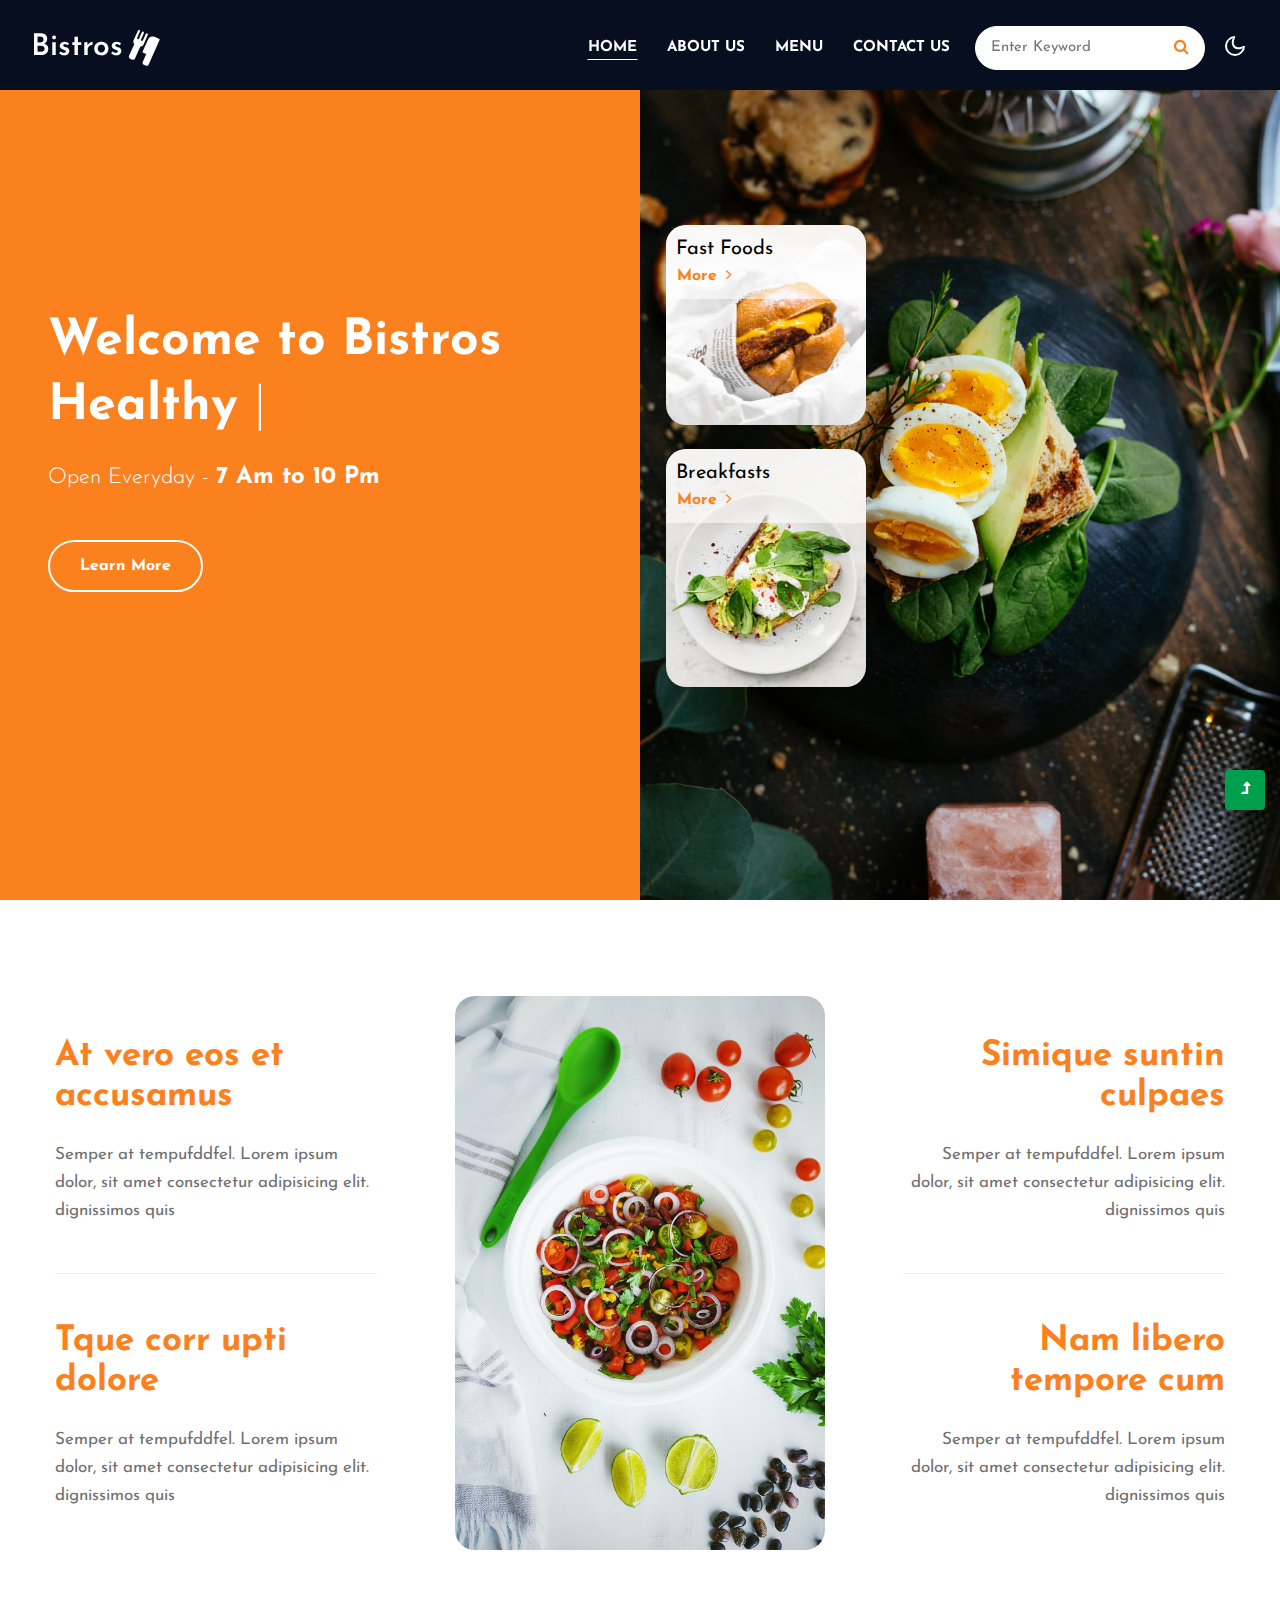
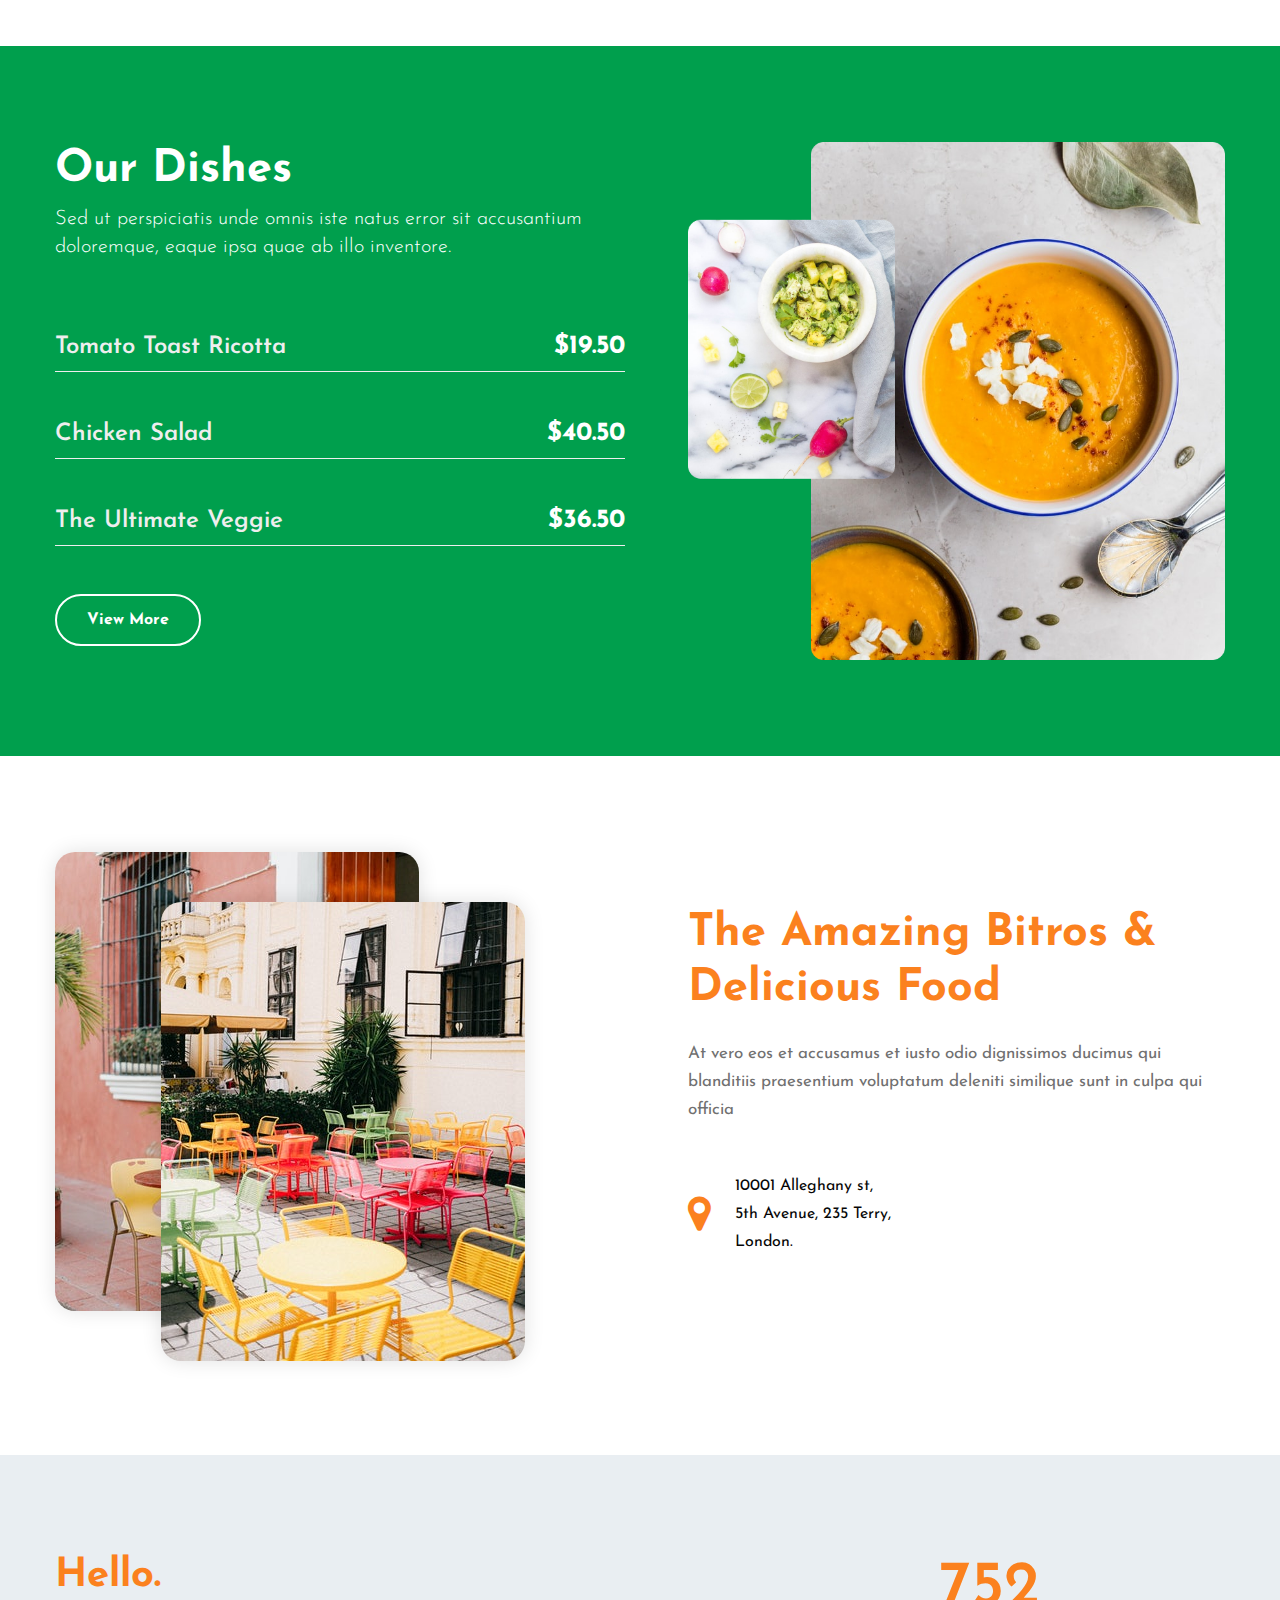
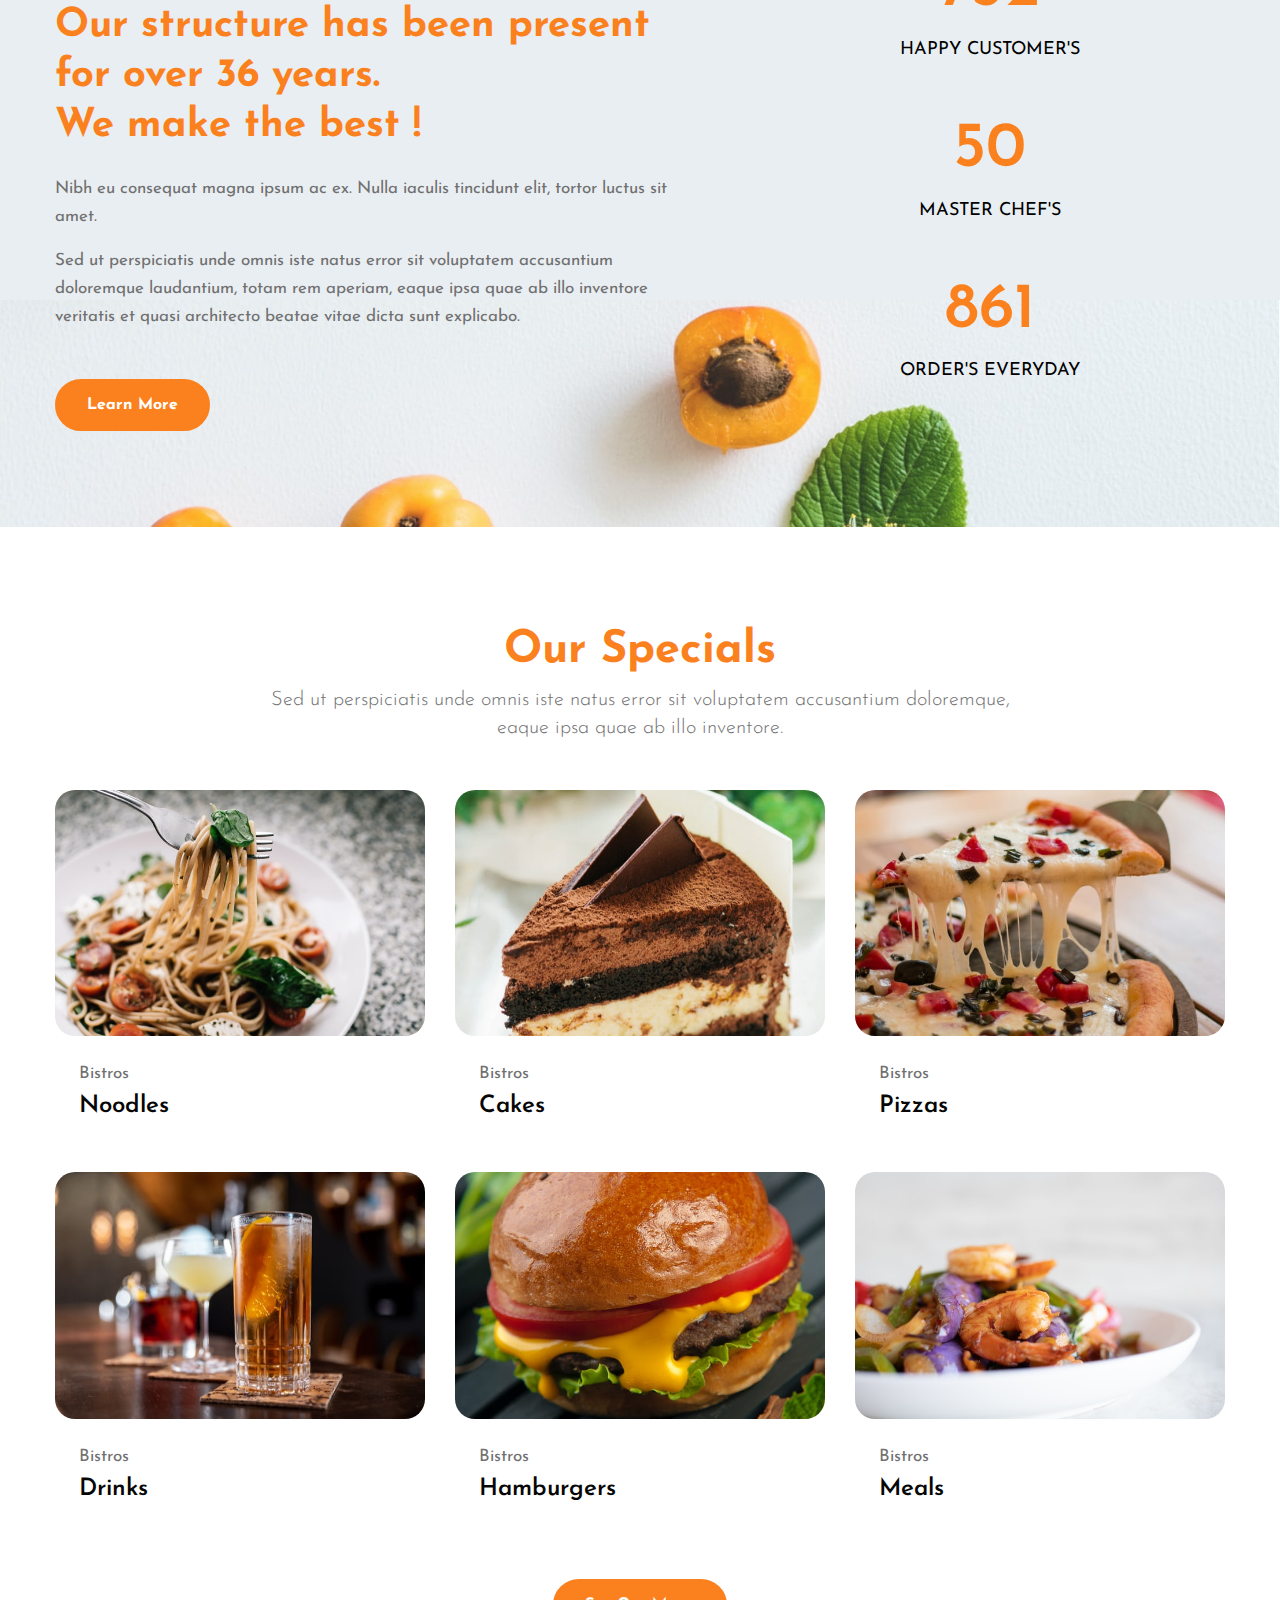
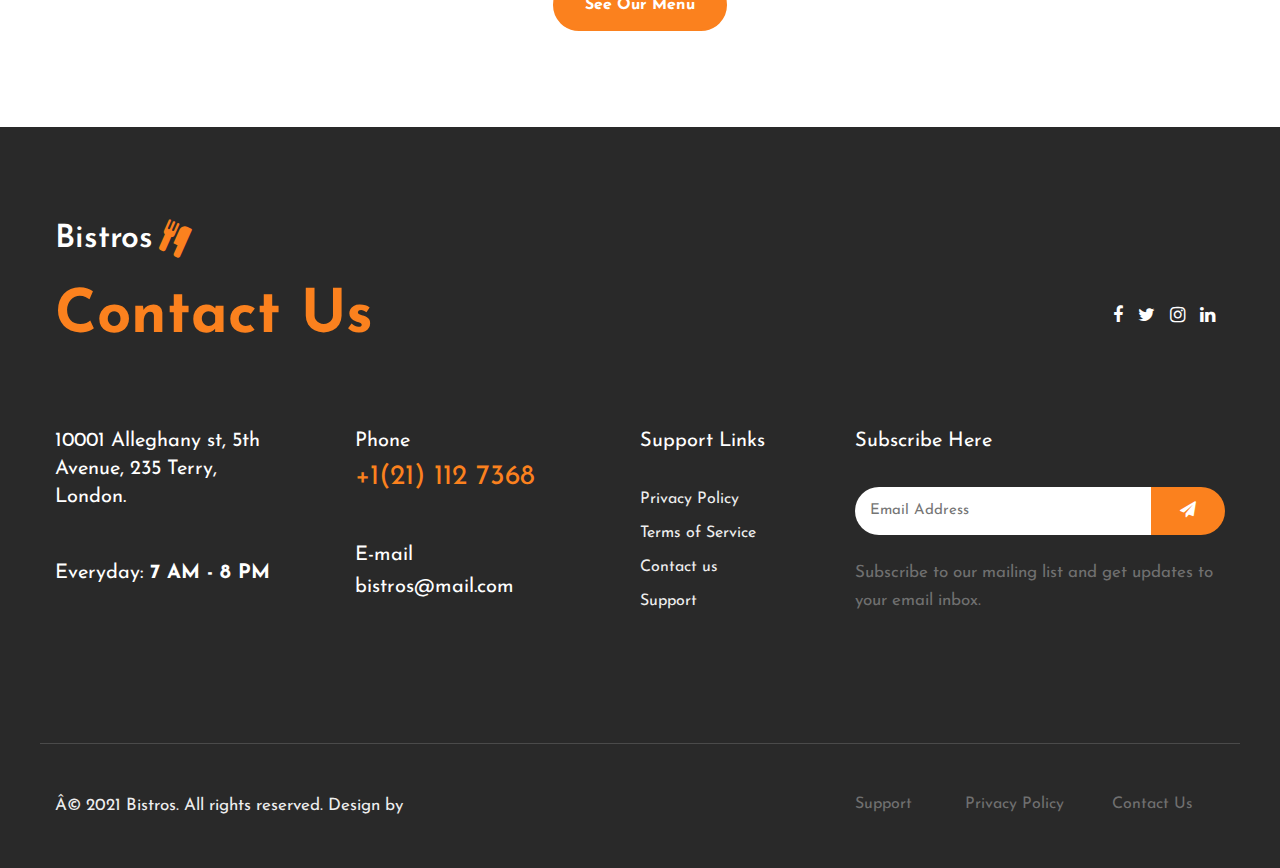
<file: index.html>
<!doctype html>
<html lang="en">

<head>
    <!-- Required meta tags -->
    <meta charset="utf-8">
    <meta name="viewport" content="width=device-width, initial-scale=1, shrink-to-fit=no">
    <title>Burger - Restaurants Category Responsive Website Template - Home :   </title>
    <!-- google-fonts -->
    <link href="//fonts.googleapis.com/css2?family=Josefin+Sans:wght@100;200;300;400;500;600;700&display=swap"
        rel="stylesheet">
    <!-- //google-fonts -->
    <!-- Template CSS Style link -->
    <link rel="stylesheet" href="assets/css/style-starter.css">
</head>

<body>
    <!--header-->
    <header id="site-header" class="fixed-top">
        <div class="container-fluid">
            <nav class="navbar navbar-expand-lg stroke">
                <h1>
                    <a class="navbar-brand d-flex align-items-center" href="index.html">
                        Bistros <i class="fa fa-cutlery ml-2" aria-hidden="true"></i></a>
                </h1>
                <!-- if logo is image enable this   
    <a class="navbar-brand" href="#index.html">
        <img src="image-path" alt="Your logo" title="Your logo" style="height:35px;" />
    </a> -->
                <button class="navbar-toggler  collapsed bg-gradient" type="button" data-toggle="collapse"
                    data-target="#navbarTogglerDemo02" aria-controls="navbarTogglerDemo02" aria-expanded="false"
                    aria-label="Toggle navigation">
                    <span class="navbar-toggler-icon fa icon-expand fa-bars"></span>
                    <span class="navbar-toggler-icon fa icon-close fa-times"></span>
                </button>

                <div class="collapse navbar-collapse" id="navbarTogglerDemo02">
                    <ul class="navbar-nav ml-lg-auto">
                        <li class="nav-item active">
                            <a class="nav-link" href="index.html">Home <span class="sr-only">(current)</span></a>
                        </li>
                        <li class="nav-item">
                            <a class="nav-link" href="about.html">About Us</a>
                        </li>
                        <li class="nav-item">
                            <a class="nav-link" href="menu.html">Menu</a>
                        </li>
                        <li class="nav-item">
                            <a class="nav-link" href="contact.html">Contact Us</a>
                        </li>
                        <!-- search button -->
                        <div class="search-right">
                            <form action="#search" method="GET" class="search-box position-relative">
                                <div class="input-search">
                                    <input type="search" placeholder="Enter Keyword" name="search" required="required"
                                        autofocus="" class="search-popup">
                                </div>
                                <button type="submit" class="btn search-btn"><i class="fa fa-search"
                                        aria-hidden="true"></i></button>
                            </form>
                        </div>
                        <!-- //search button -->
                    </ul>
                </div>
                <!-- toggle switch for light and dark theme -->
                <div class="cont-ser-position">
                    <nav class="navigation">
                        <div class="theme-switch-wrapper">
                            <label class="theme-switch" for="checkbox">
                                <input type="checkbox" id="checkbox">
                                <div class="mode-container">
                                    <i class="gg-sun"></i>
                                    <i class="gg-moon"></i>
                                </div>
                            </label>
                        </div>
                    </nav>
                </div>
                <!-- //toggle switch for light and dark theme -->
            </nav>
        </div>
    </header>
    <!--//header-->

    <!-- banner section -->
    <section class="w3l-banner">
        <div class="container-fluid">
            <div class="row">
                <div class="col-md-6 banner-left d-flex align-items-center pl-lg-5">
                    <div>
                        <h3 class="text-white mb-4">Welcome to Bistros <br>
                            Healthy <span class="type-js"><span class="text-js">Fresh Meals!</span></span></h3>
                        <p class="banner-text text-white">Open Everyday - <span>7 Am to 10 Pm</span>
                        </p>
                        <a class="btn btn-style-white btn-style-border mt-5" href="about.html">Learn More</a>
                    </div>
                </div>
                <div class="col-md-6 banner-right">
                    <div class="small-images">
                        <div class="ban-grid position-relative">
                            <img src="assets/images/ban4.jpg" class="img-responsive" alt="" />
                            <div class="img-ban-sec">
                                <h5>Fast Foods</h5>
                                <a href="menu.html" class="btn p-0">More <i class="fa fa-angle-right ml-1"
                                        aria-hidden="true"></i></a>
                            </div>
                        </div>
                        <div class="ban-grid position-relative mt-4">
                            <img src="assets/images/ban2.jpg" class="img-responsive" alt="" />
                            <div class="img-ban-sec">
                                <h5>Breakfasts</h5>
                                <a href="menu.html" class="btn p-0">More <i class="fa fa-angle-right ml-1"
                                        aria-hidden="true"></i></a>
                            </div>
                        </div>
                    </div>
                </div>
            </div>
        </div>
    </section>
    <!-- //banner section -->
         <!-- grids section -->
         <section class="w3l-homeblock7 py-5">
            <div class="container py-lg-5 py-md-3">
                <div class="row align-items-center">
                    <div class="col-lg-4">
                        <div class="pr-5">
                            <h3 class="title-big">At vero eos et accusamus</h3>
                            <p class="mt-4">Semper at tempufddfel. Lorem ipsum dolor, sit amet consectetur adipisicing elit.
                                dignissimos quis</p>
                        </div>
                        <div class="pr-5 mt-lg-5 mt-4 sec-bor">
                            <h3 class="title-big pt-lg-5 pt-4">Tque corr upti dolore</h3>
                            <p class="mt-4">Semper at tempufddfel. Lorem ipsum dolor, sit amet consectetur adipisicing elit.
                                dignissimos quis</p>
                        </div>
                    </div>
                    <div class="col-lg-4 col-md-6 col-8 image-styling-sec mt-lg-0 mt-5">
                        <img src="assets/images/image2.jpg" alt="" class="img-fluid">
                    </div>
                    <div class="col-lg-4 col-md-6 mt-lg-0 mt-5 text-lg-right">
                        <div class="pl-lg-5">
                            <h3 class="title-big">Simique suntin culpaes</h3>
                            <p class="mt-4">Semper at tempufddfel. Lorem ipsum dolor, sit amet consectetur adipisicing elit.
                                dignissimos quis</p>
                        </div>
                        <div class="pl-lg-5 mt-lg-5 mt-4 sec-bor">
                            <h3 class="title-big pt-lg-5 pt-4">Nam libero tempore cum</h3>
                            <p class="mt-4">Semper at tempufddfel. Lorem ipsum dolor, sit amet consectetur adipisicing elit.
                                dignissimos quis</p>
                        </div>
                    </div>
                </div>
            </div>
        </section>
      <!-- //grids section -->

     <!-- dishes section -->
       <section class="w3l-recipes py-5" id="menu">
        <div class="container py-md-5 py-4">
            <div class="row">
                <div class="col-lg-6 recipe-left mb-md-0 mb-5">
                    <div class="section-heading mb-sm-5 mb-4">
                        <h3 class="title-style mb-2 text-white">Our Dishes</h3>
                        <p class="lead text-white">
                            Sed ut perspiciatis unde omnis iste natus error sit accusantium doloremque,
                            eaque ipsa quae ab illo inventore.
                        </p>
                    </div>
                    <div class="menu-sec mt-5 pt-md-4">
                        <div class="row border-dot no-gutters">
                            <div class="col-8 menu-item-name-home">
                                <h6>Tomato Toast Ricotta</h6>
                            </div>
                            <div class="col-4 menu-item-price-home text-right">
                                <h6>$19.50</h6>
                            </div>
                        </div>
                    </div>
                    <div class="menu-sec mt-sm-5 mt-4">
                        <div class="row border-dot no-gutters">
                            <div class="col-8 menu-item-name-home">
                                <h6>Chicken Salad</h6>
                            </div>
                            <div class="col-4 menu-item-price-home text-right">
                                <h6>$40.50</h6>
                            </div>
                        </div>
                    </div>
                    <div class="menu-sec mt-sm-5 mt-4">
                        <div class="row border-dot no-gutters">
                            <div class="col-8 menu-item-name-home">
                                <h6>The Ultimate Veggie </h6>
                            </div>
                            <div class="col-4 menu-item-price-home text-right">
                                <h6>$36.50</h6>
                            </div>
                        </div>
                    </div>
                    <a class="btn btn-style-white btn-style-border mt-5" href="minimenu.html">View More</a>
                </div>
                <div class="col-lg-6 recipe-right pl-5">
                    <img src="assets/images/image1.png" alt="" class="img-fluid img-responsive" />
                </div>
            </div>
        </div>
    </section>
    <!-- //dishes section -->
    

        <!-- about section -->
        <section class="w3l-about-2 py-5" id="about">
            <div class="container py-md-5 py-4">
                <div class="row justify-content-between align-items-center pb-lg-5">
                    <div class="col-lg-6 about-2-secs-right mb-lg-0 mb-5">
                        <div class="image-box inverse position-relative">
                            <div class="image-box__static">
                                <img src="assets/images/about2.jpg" alt="" width="364" height="459">
                            </div>
                            <div class="image-box__float">
                                <img src="assets/images/about1.jpg" alt="" width="364" height="459">
                            </div>
                        </div>
                    </div>
                    <div class="col-lg-6 about-2-secs-left pl-lg-5 mt-lg-0 mt-5">
                        <h3 class="title-style mb-3">The Amazing Bitros & <br>Delicious Food</h3>
                        <p class="mt-4">At vero eos et accusamus et iusto odio dignissimos ducimus qui blanditiis
                            praesentium voluptatum
                            deleniti similique sunt in culpa qui officia</p>
                        <div class="address-sec d-flex align-items-center mt-5">
                            <i class="fa fa-map-marker mr-4" aria-hidden="true"></i>
                            <h6>10001 Alleghany st, <br>5th Avenue, 235 Terry, <br>London.</h6>
                        </div>
                    </div>
                </div>
            </div>
        </section>
        <!-- //about section -->
        <!-- stats section -->
        <section class="w3-bottom-stats py-5">
            <div class="container py-md-5 py-4">
                <div class="row">
                    <div class="col-md-7 pr-lg-5">
                        <h5 class="text-new mb-4">Hello. <br>Our structure has been present for over 36 years. <br>We
                            make
                            the best !
                        </h5>
                        <p class="mb-3">Nibh eu consequat magna ipsum ac ex. Nulla iaculis
                            tincidunt elit, tortor luctus sit amet.
                        </p>
                        <p>Sed ut perspiciatis unde omnis iste natus error sit voluptatem accusantium doloremque
                            laudantium, totam rem aperiam, eaque ipsa quae ab illo inventore veritatis et quasi
                            architecto beatae vitae dicta sunt explicabo.</p>
                        <a href="about.html" class="btn btn-style-white btn-style-primary mt-lg-5 mt-4">Learn More</a>
                    </div>
                    <div class="col-md-5 mt-md-0 mt-5">
                        <div class="counter text-center">
                            <div class="timer count-title count-number" data-to="6370" data-speed="1500"></div>
                            <p class="count-text mt-2">happy customer's</p>
                        </div>
                        <div class="counter text-center mt-5">
                            <div class="timer count-title count-number" data-to="421" data-speed="1500"></div>
                            <p class="count-text mt-2">master chef's</p>
                        </div>
                        <div class="counter text-center mt-5">
                            <div class="timer count-title count-number" data-to="7300" data-speed="1500"></div>
                            <p class="count-text mt-2">Order's Everyday</p>
                        </div>
                    </div>
                </div>
            </div>
        </section>
        <!-- //stats section -->

    
  
    <!-- specials section -->
    <section class="w3l-portfolio-8 py-5">
        <div class="portfolio-main py-md-5 py-4">
            <div class="container">
                <div class="row justify-content-center text-center">
                    <div class="col-md-8">
                        <div class="section-heading mb-sm-5 mb-4">
                            <h3 class="title-style mb-2">Our Specials</h3>
                            <p class="lead">
                                Sed ut perspiciatis unde omnis iste natus error sit voluptatem accusantium doloremque,
                                eaque ipsa quae ab illo inventore.
                            </p>
                        </div>
                    </div>
                </div>
                <div class="row galler-top">
                    <div class="col-md-4 col-sm-6 protfolio-item hover14">
                        <a href="menu.html" data-lightbox="example-set" data-title="Branding Design">
                            <figure>
                                <img src="assets/images/g1.jpg" alt="product" class="img-fluid">
                                <div class="p-4">
                                    <p>Bistros</p>
                                    <a href="menu.html" class="mb-5 img-title">Noodles</a>
                                </div>
                            </figure>
                        </a>
                    </div>
                    <div class="col-md-4 col-sm-6 protfolio-item hover14 mt-sm-0 mt-4">
                        <a href="menu.html" data-lightbox="example-set" data-title="Gradient Website Development">
                            <figure>
                                <img src="assets/images/g2.jpg" alt="product" class="img-fluid">
                                <div class="p-4">
                                    <p>Bistros</p>
                                    <a href="menu.html" class="mb-5 img-title">Cakes</a>
                                </div>
                            </figure>
                        </a>
                    </div>
                    <div class="col-md-4 col-sm-6 protfolio-item hover14 mt-md-0 mt-4">
                        <a href="menu.html" data-lightbox="example-set" data-title="Design and Development">
                            <figure>
                                <img src="assets/images/g3.jpg" alt="product" class="img-fluid">
                                <div class="p-4">
                                    <p>Bistros</p>
                                    <a href="menu.html" class="mb-5 img-title">Pizzas</a>
                                </div>
                            </figure>
                        </a>
                    </div>
                    <div class="col-md-4 col-sm-6 protfolio-item hover14 mt-4">
                        <a href="menu.html" data-lightbox="example-set" data-title="Magazine Content Writing">
                            <figure>
                                <img src="assets/images/g4.jpg" alt="product" class="img-fluid">
                                <div class="p-4">
                                    <p>Bistros</p>
                                    <a href="menu.html" class="mb-5 img-title">Drinks</a>
                                </div>
                            </figure>
                        </a>
                    </div>
                    <div class="col-md-4 col-sm-6 protfolio-item hover14 mt-4">
                        <a href="menu.html" data-lightbox="example-set" data-title="Magazine Content Writing">
                            <figure>
                                <img src="assets/images/g5.jpg" alt="product" class="img-fluid">
                                <div class="p-4">
                                    <p>Bistros</p>
                                    <a href="menu.html" class="mb-5 img-title">Hamburgers</a>
                                </div>
                            </figure>
                        </a>
                    </div>
                    <div class="col-md-4 col-sm-6 protfolio-item hover14 mt-4">
                        <a href="menu.html" data-lightbox="example-set" data-title="Magazine Content Writing">
                            <figure>
                                <img src="assets/images/g6.jpg" alt="product" class="img-fluid">
                                <div class="p-4">
                                    <p>Bistros</p>
                                    <a href="menu.html" class="mb-5 img-title">Meals</a>
                                </div>
                            </figure>
                        </a>
                    </div>
                </div>
                <div class="text-center">
                    <a href="menu.html" class="btn btn-style-white btn-style-primary mt-lg-5 mt-2">See Our Menu</a>
                </div>
            </div>
        </div>
    </section>
    <!-- //specials section -->
    <!-- footer -->
    <footer class="w3l-footer-29-main"  id="contact">
        <div class="footer-29-w3l py-5">
            <div class="container pt-md-5 pt-4">
                <div class="w3l-footer-texthny-inf">
                    <h2>
                        <a class="d-flex align-items-center logo-2" href="index.html">
                            Bistros <i class="fa fa-cutlery ml-2" aria-hidden="true"></i></a>
                    </h2>
                    <div class="footer-list-cont d-flex align-items-center justify-content-between mt-md-5 mt-4 mb-5">
                        <h6 class="foot-sub-title">Contact Us</h6>

                        <div class="main-social-footer-29">
                            <a href="#facebook" class="facebook"><span class="fa fa-facebook"></span></a>
                            <a href="#twitter" class="twitter"><span class="fa fa-twitter"></span></a>
                            <a href="#instagram" class="instagram"><span class="fa fa-instagram"></span></a>
                            <a href="#linkedin" class="linkedin"><span class="fa fa-linkedin"></span></a>
                        </div>
                    </div>
                </div>
                <div class="row footer-top-29 mt-lg-5 mt-md-4 pt-md-5">
                    <div class="col-lg-3 col-sm-6">
                        <div class="address-grid">
                            <h5>10001 Alleghany st, 5th Avenue, 235 Terry, <br> London.</h5>
                            <h5 class="mt-sm-5 mt-4">Everyday: <span> 7 AM - 8 PM</span></h5>
                        </div>
                    </div>
                    <div class="col-lg-3 col-sm-6 mt-sm-0 mt-4">
                        <div class="address-grid">
                            <h5>Phone</h5>
                            <h5 class="phone-number-text mt-2"><a href="tel:+1(21) 234 4567">+1(21) 112 7368</a></h5>
                        </div>
                        <div class="address-grid mt-sm-5 mt-4">
                            <h5>E-mail</h5>
                            <h5 class="email-cont-text mt-1"> <a href="mailto:bistros@mail.com"
                                    class="mail">bistros@mail.com</a></h5>
                        </div>
                    </div>
                    <div class="col-lg-2 col-md-6 col-sm-5 footer-list-menu pl-lg-0 mt-lg-0 mt-sm-5 mt-4">
                        <div class="address-grid">
                            <h5 class="mb-4 pb-lg-2">Support Links</h5>
                            <ul>
                                <li><a href="#privacy">Privacy Policy</a></li>
                                <li><a href="#terms"> Terms of Service</a></li>
                                <li><a href="contact.html">Contact us</a></li>
                                <li><a href="#support"> Support</a></li>
                            </ul>
                        </div>
                    </div>
                    <div class="address-grid col-lg-4 col-md-6 col-sm-7 mt-lg-0 mt-sm-5 mt-4 w3l-footer-16-main">
                        <h5>Subscribe Here</h5>
                        <form action="#" class="subscribe d-flex mt-4 pt-lg-2 mb-4" method="post">
                            <input type="email" name="email" placeholder="Email Address" required="">
                            <button><span class="fa fa-paper-plane" aria-hidden="true"></span></button>
                        </form>
                        <p>Subscribe to our mailing list and get updates to your email inbox.</p>
                    </div>
                </div>
                <!-- copyright -->
                <div class="w3l-copyright mt-lg-5 mt-sm-4 pt-md-4 pt-3">
                    <div class="row bottom-copies pt-md-5 pt-4 mt-md-5 mt-4">
                        <p class="col-lg-8 copy-footer-29">Â© 2021 Bistros. All rights reserved. Design by <a
                                href="https://  .com/" target="_blank">
                                  </a></p>

                        <div class="col-lg-4 footer-list-29 mt-lg-0 mt-md-4 mt-2">
                            <ul class="d-flex text-lg-right">
                                <li><a href="#support"> Support</a></li>
                                <li class="mx-lg-5 mx-md-4 mx-3"><a href="#privacy">Privacy Policy</a>
                                </li>
                                <li><a href="contact.html">Contact Us</a></li>
                            </ul>
                        </div>
                    </div>
                </div>
            </div>
        </div>
    </footer>
    <!-- //footer -->

    <!-- Js scripts -->
    <!-- move top -->
    <button onclick="topFunction()" id="movetop" title="Go to top">
        <span class="fa fa-level-up" aria-hidden="true"></span>
    </button>
    <script>
        // When the user scrolls down 20px from the top of the document, show the button
        window.onscroll = function () {
            scrollFunction()
        };

        function scrollFunction() {
            if (document.body.scrollTop > 20 || document.documentElement.scrollTop > 20) {
                document.getElementById("movetop").style.display = "block";
            } else {
                document.getElementById("movetop").style.display = "none";
            }
        }

        // When the user clicks on the button, scroll to the top of the document
        function topFunction() {
            document.body.scrollTop = 0;
            document.documentElement.scrollTop = 0;
        }
    </script>
    <!-- //move top -->

    <!-- common jquery plugin -->
    <script src="assets/js/jquery-3.3.1.min.js"></script>
    <!-- //common jquery plugin -->

    <!-- counter for stats -->
    <script src="assets/js/counter.js"></script>
    <!-- //counter for stats -->

    <!-- theme switch js (light and dark)-->
    <script src="assets/js/theme-change.js"></script>
    <script>
        function autoType(elementClass, typingSpeed) {
            var thhis = $(elementClass);
            thhis.css({
                "position": "relative",
                "display": "inline-block"
            });
            thhis.prepend('<div class="cursor" style="right: initial; left:0;"></div>');
            thhis = thhis.find(".text-js");
            var text = thhis.text().trim().split('');
            var amntOfChars = text.length;
            var newString = "";
            thhis.text("|");
            setTimeout(function () {
                thhis.css("opacity", 1);
                thhis.prev().removeAttr("style");
                thhis.text("");
                for (var i = 0; i < amntOfChars; i++) {
                    (function (i, char) {
                        setTimeout(function () {
                            newString += char;
                            thhis.text(newString);
                        }, i * typingSpeed);
                    })(i + 1, text[i]);
                }
            }, 1500);
        }

        $(document).ready(function () {
            // Now to start autoTyping just call the autoType function with the 
            // class of outer div
            // The second paramter is the speed between each letter is typed.   
            autoType(".type-js", 200);
        });
    </script>
    <!-- //theme switch js (light and dark)-->

    <!-- MENU-JS -->
    <script>
        $(window).on("scroll", function () {
            var scroll = $(window).scrollTop();

            if (scroll >= 80) {
                $("#site-header").addClass("nav-fixed");
            } else {
                $("#site-header").removeClass("nav-fixed");
            }
        });

        //Main navigation Active Class Add Remove
        $(".navbar-toggler").on("click", function () {
            $("header").toggleClass("active");
        });
        $(document).on("ready", function () {
            if ($(window).width() > 991) {
                $("header").removeClass("active");
            }
            $(window).on("resize", function () {
                if ($(window).width() > 991) {
                    $("header").removeClass("active");
                }
            });
        });
    </script>
    <!-- //MENU-JS -->

    <!-- disable body scroll which navbar is in active -->
    <script>
        $(function () {
            $('.navbar-toggler').click(function () {
                $('body').toggleClass('noscroll');
            })
        });
    </script>
    <!-- //disable body scroll which navbar is in active -->

    <!--bootstrap-->
    <script src="assets/js/bootstrap.min.js"></script>
    <!-- //bootstrap-->
    <!-- //Js scripts -->
</body>

</html>
</file>
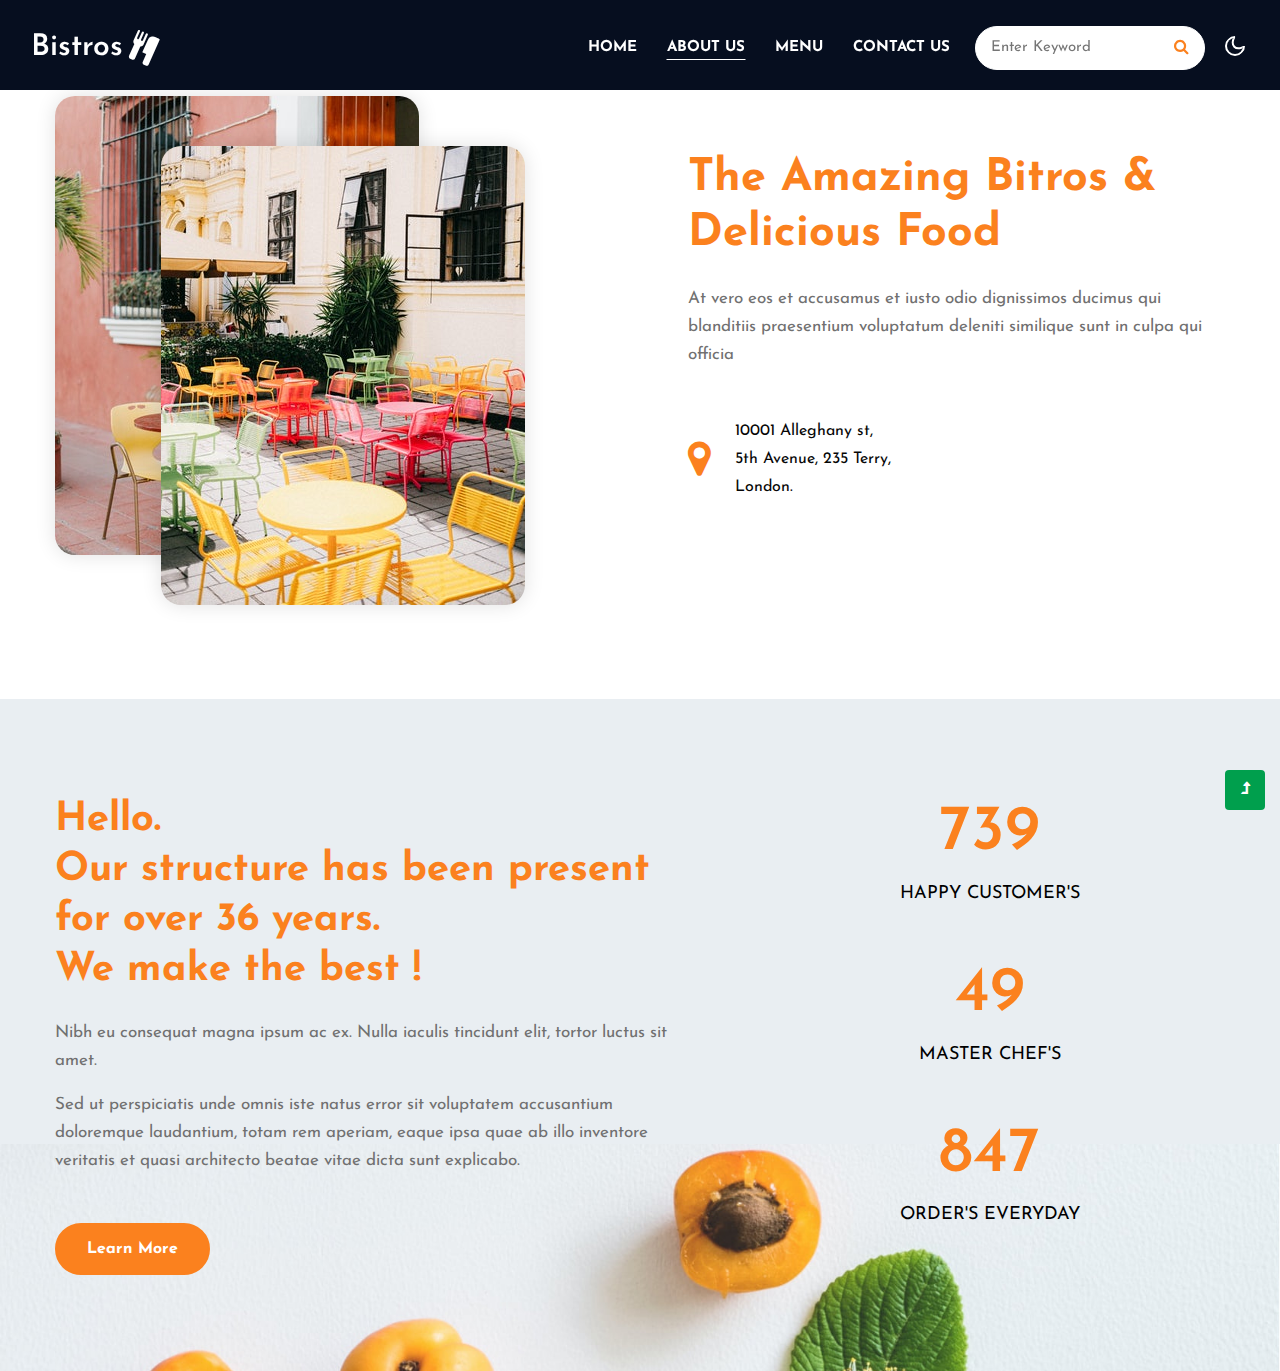
<file: about.html>
<!doctype html>
<html lang="en">

<head>
    <!-- Required meta tags -->
    <meta charset="utf-8">
    <meta name="viewport" content="width=device-width, initial-scale=1, shrink-to-fit=no">
    <title>Burger - Restaurants Category Responsive Website Template - Home :   </title>
    <!-- google-fonts -->
    <link href="//fonts.googleapis.com/css2?family=Josefin+Sans:wght@100;200;300;400;500;600;700&display=swap"
        rel="stylesheet">
    <!-- //google-fonts -->
    <!-- Template CSS Style link -->
    <link rel="stylesheet" href="assets/css/style-starter.css">
</head>

<body>
    <!--header-->
    <header id="site-header" class="fixed-top">
        <div class="container-fluid">
            <nav class="navbar navbar-expand-lg stroke">
                <h1>
                    <a class="navbar-brand d-flex align-items-center" href="index.html">
                        Bistros <i class="fa fa-cutlery ml-2" aria-hidden="true"></i></a>
                </h1>
                <!-- if logo is image enable this   
    <a class="navbar-brand" href="#index.html">
        <img src="image-path" alt="Your logo" title="Your logo" style="height:35px;" />
    </a> -->
                <button class="navbar-toggler  collapsed bg-gradient" type="button" data-toggle="collapse"
                    data-target="#navbarTogglerDemo02" aria-controls="navbarTogglerDemo02" aria-expanded="false"
                    aria-label="Toggle navigation">
                    <span class="navbar-toggler-icon fa icon-expand fa-bars"></span>
                    <span class="navbar-toggler-icon fa icon-close fa-times"></span>
                </button>

                <div class="collapse navbar-collapse" id="navbarTogglerDemo02">
                    <ul class="navbar-nav ml-lg-auto">
                        <li class="nav-item">
                            <a class="nav-link" href="index.html">Home <span class="sr-only">(current)</span></a>
                        </li>
                        <li class="nav-item active">
                            <a class="nav-link" href="about.html">About Us</a>
                        </li>
                        <li class="nav-item">
                            <a class="nav-link" href="menu.html">Menu</a>
                        </li>
                        <li class="nav-item">
                            <a class="nav-link" href="contact.html">Contact Us</a>
                        </li>
                        <!-- search button -->
                        <div class="search-right">
                            <form action="#search" method="GET" class="search-box position-relative">
                                <div class="input-search">
                                    <input type="search" placeholder="Enter Keyword" name="search" required="required"
                                        autofocus="" class="search-popup">
                                </div>
                                <button type="submit" class="btn search-btn"><i class="fa fa-search"
                                        aria-hidden="true"></i></button>
                            </form>
                        </div>
                        <!-- //search button -->
                    </ul>
                </div>
                <!-- toggle switch for light and dark theme -->
                <div class="cont-ser-position">
                    <nav class="navigation">
                        <div class="theme-switch-wrapper">
                            <label class="theme-switch" for="checkbox">
                                <input type="checkbox" id="checkbox">
                                <div class="mode-container">
                                    <i class="gg-sun"></i>
                                    <i class="gg-moon"></i>
                                </div>
                            </label>
                        </div>
                    </nav>
                </div>
                <!-- //toggle switch for light and dark theme -->
            </nav>
        </div>
    </header>
    <!--//header-->

   
    <!-- about section -->
    <section class="w3l-about-2 py-5" id="about">
        <div class="container py-md-5 py-4">
            <div class="row justify-content-between align-items-center pb-lg-5">
                <div class="col-lg-6 about-2-secs-right mb-lg-0 mb-5">
                    <div class="image-box inverse position-relative">
                        <div class="image-box__static">
                            <img src="assets/images/about2.jpg" alt="" width="364" height="459">
                        </div>
                        <div class="image-box__float">
                            <img src="assets/images/about1.jpg" alt="" width="364" height="459">
                        </div>
                    </div>
                </div>
                <div class="col-lg-6 about-2-secs-left pl-lg-5 mt-lg-0 mt-5">
                    <h3 class="title-style mb-3">The Amazing Bitros & <br>Delicious Food</h3>
                    <p class="mt-4">At vero eos et accusamus et iusto odio dignissimos ducimus qui blanditiis
                        praesentium voluptatum
                        deleniti similique sunt in culpa qui officia</p>
                    <div class="address-sec d-flex align-items-center mt-5">
                        <i class="fa fa-map-marker mr-4" aria-hidden="true"></i>
                        <h6>10001 Alleghany st, <br>5th Avenue, 235 Terry, <br>London.</h6>
                    </div>
                </div>
            </div>
        </div>
    </section>
    <!-- //about section -->
    <!-- stats section -->
    <section class="w3-bottom-stats py-5">
        <div class="container py-md-5 py-4">
            <div class="row">
                <div class="col-md-7 pr-lg-5">
                    <h5 class="text-new mb-4">Hello. <br>Our structure has been present for over 36 years. <br>We
                        make
                        the best !
                    </h5>
                    <p class="mb-3">Nibh eu consequat magna ipsum ac ex. Nulla iaculis
                        tincidunt elit, tortor luctus sit amet.
                    </p>
                    <p>Sed ut perspiciatis unde omnis iste natus error sit voluptatem accusantium doloremque
                        laudantium, totam rem aperiam, eaque ipsa quae ab illo inventore veritatis et quasi
                        architecto beatae vitae dicta sunt explicabo.</p>
                    <a href="about.html" class="btn btn-style-white btn-style-primary mt-lg-5 mt-4">Learn More</a>
                </div>
                <div class="col-md-5 mt-md-0 mt-5">
                    <div class="counter text-center">
                        <div class="timer count-title count-number" data-to="6370" data-speed="1500"></div>
                        <p class="count-text mt-2">happy customer's</p>
                    </div>
                    <div class="counter text-center mt-5">
                        <div class="timer count-title count-number" data-to="421" data-speed="1500"></div>
                        <p class="count-text mt-2">master chef's</p>
                    </div>
                    <div class="counter text-center mt-5">
                        <div class="timer count-title count-number" data-to="7300" data-speed="1500"></div>
                        <p class="count-text mt-2">Order's Everyday</p>
                    </div>
                </div>
            </div>
        </div>
    </section>
    <!-- //stats section -->

   
    <!-- Js scripts -->
    <!-- move top -->
    <button onclick="topFunction()" id="movetop" title="Go to top">
        <span class="fa fa-level-up" aria-hidden="true"></span>
    </button>
    <script>
        // When the user scrolls down 20px from the top of the document, show the button
        window.onscroll = function () {
            scrollFunction()
        };

        function scrollFunction() {
            if (document.body.scrollTop > 20 || document.documentElement.scrollTop > 20) {
                document.getElementById("movetop").style.display = "block";
            } else {
                document.getElementById("movetop").style.display = "none";
            }
        }

        // When the user clicks on the button, scroll to the top of the document
        function topFunction() {
            document.body.scrollTop = 0;
            document.documentElement.scrollTop = 0;
        }
    </script>
    <!-- //move top -->

    <!-- common jquery plugin -->
    <script src="assets/js/jquery-3.3.1.min.js"></script>
    <!-- //common jquery plugin -->

    <!-- counter for stats -->
    <script src="assets/js/counter.js"></script>
    <!-- //counter for stats -->

    <!-- theme switch js (light and dark)-->
    <script src="assets/js/theme-change.js"></script>
    <script>
        function autoType(elementClass, typingSpeed) {
            var thhis = $(elementClass);
            thhis.css({
                "position": "relative",
                "display": "inline-block"
            });
            thhis.prepend('<div class="cursor" style="right: initial; left:0;"></div>');
            thhis = thhis.find(".text-js");
            var text = thhis.text().trim().split('');
            var amntOfChars = text.length;
            var newString = "";
            thhis.text("|");
            setTimeout(function () {
                thhis.css("opacity", 1);
                thhis.prev().removeAttr("style");
                thhis.text("");
                for (var i = 0; i < amntOfChars; i++) {
                    (function (i, char) {
                        setTimeout(function () {
                            newString += char;
                            thhis.text(newString);
                        }, i * typingSpeed);
                    })(i + 1, text[i]);
                }
            }, 1500);
        }

        $(document).ready(function () {
            // Now to start autoTyping just call the autoType function with the 
            // class of outer div
            // The second paramter is the speed between each letter is typed.   
            autoType(".type-js", 200);
        });
    </script>
    <!-- //theme switch js (light and dark)-->

    <!-- MENU-JS -->
    <script>
        $(window).on("scroll", function () {
            var scroll = $(window).scrollTop();

            if (scroll >= 80) {
                $("#site-header").addClass("nav-fixed");
            } else {
                $("#site-header").removeClass("nav-fixed");
            }
        });

        //Main navigation Active Class Add Remove
        $(".navbar-toggler").on("click", function () {
            $("header").toggleClass("active");
        });
        $(document).on("ready", function () {
            if ($(window).width() > 991) {
                $("header").removeClass("active");
            }
            $(window).on("resize", function () {
                if ($(window).width() > 991) {
                    $("header").removeClass("active");
                }
            });
        });
    </script>
    <!-- //MENU-JS -->

    <!-- disable body scroll which navbar is in active -->
    <script>
        $(function () {
            $('.navbar-toggler').click(function () {
                $('body').toggleClass('noscroll');
            })
        });
    </script>
    <!-- //disable body scroll which navbar is in active -->

    <!--bootstrap-->
    <script src="assets/js/bootstrap.min.js"></script>
    <!-- //bootstrap-->
    <!-- //Js scripts -->
</body>

</html>
</file>
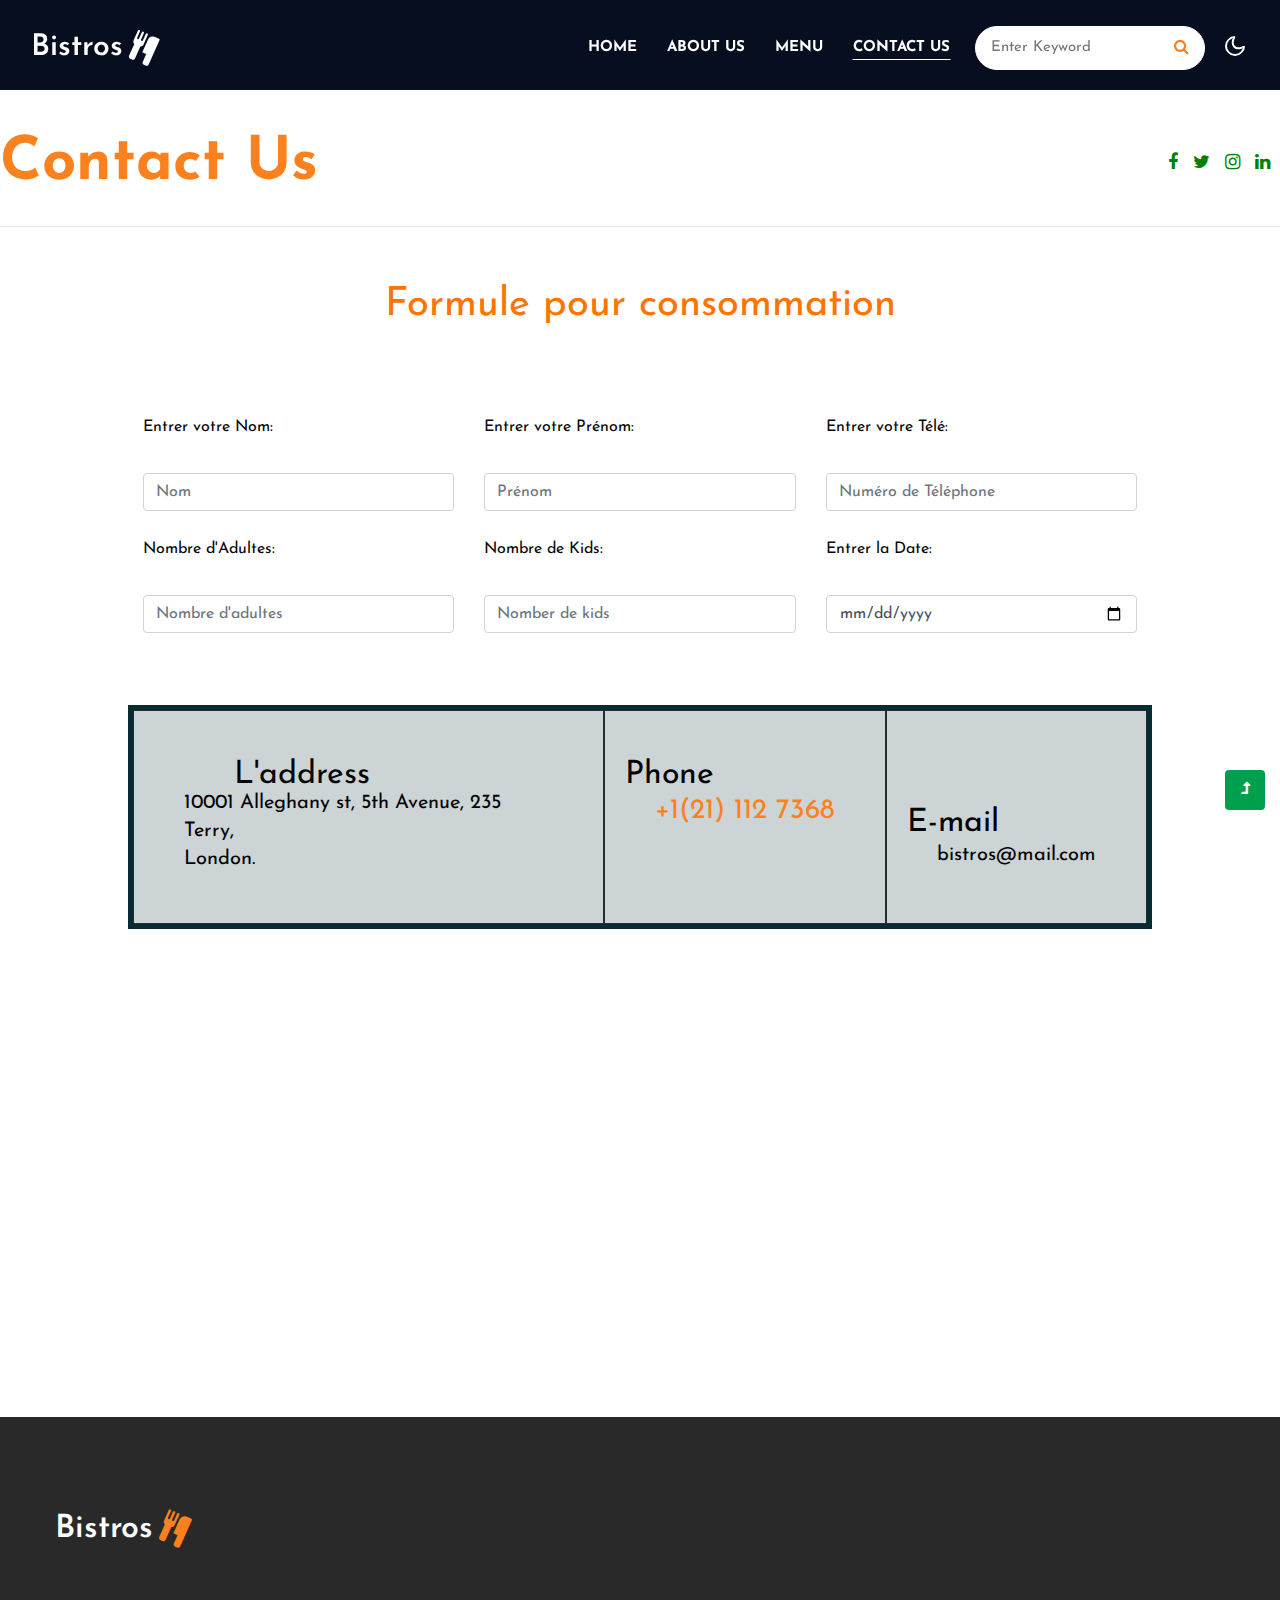
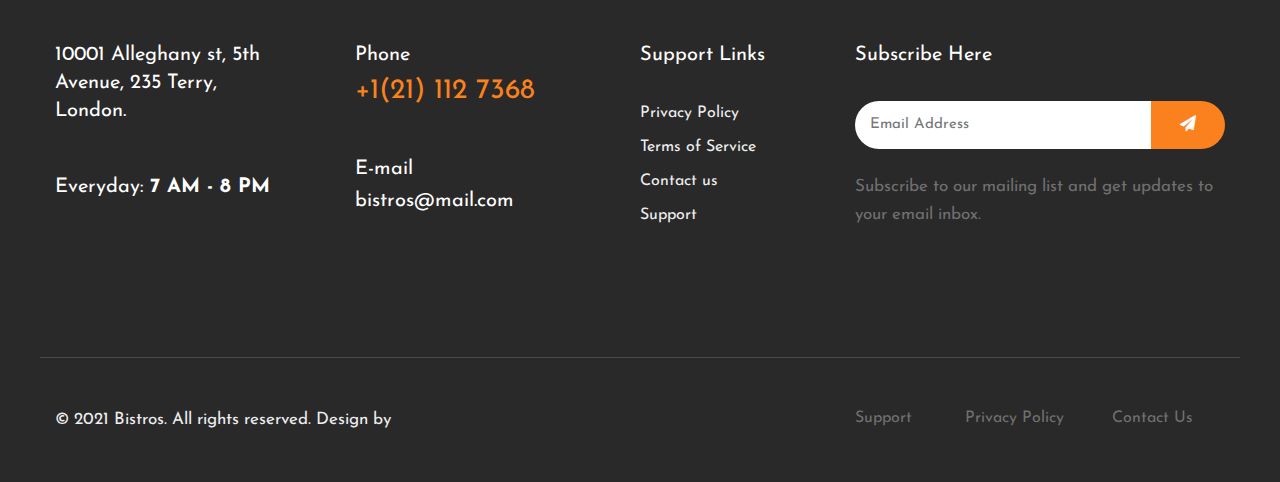
<file: contact.html>
<!doctype html>
<html lang="en">

<head>
    <!-- Required meta tags -->
    <meta charset="utf-8">
    <meta name="viewport" content="width=device-width, initial-scale=1, shrink-to-fit=no">
    <title>Burger - Restaurants Category Responsive Website Template - Home :   </title>
    <!-- google-fonts -->
    <link href="//fonts.googleapis.com/css2?family=Josefin+Sans:wght@100;200;300;400;500;600;700&display=swap"
        rel="stylesheet">
    <!-- //google-fonts -->
    <!-- Template CSS Style link -->
    <link rel="stylesheet" href="assets/css/style-starter.css">
</head>

<body>
    <!--header-->
    <header id="site-header" class="fixed-top">
        <div class="container-fluid">
            <nav class="navbar navbar-expand-lg stroke">
                <h1>
                    <a class="navbar-brand d-flex align-items-center" href="index.html">
                        Bistros <i class="fa fa-cutlery ml-2" aria-hidden="true"></i></a>
                </h1>
                <!-- if logo is image enable this   
    <a class="navbar-brand" href="#index.html">
        <img src="image-path" alt="Your logo" title="Your logo" style="height:35px;" />
    </a> -->
                <button class="navbar-toggler  collapsed bg-gradient" type="button" data-toggle="collapse"
                    data-target="#navbarTogglerDemo02" aria-controls="navbarTogglerDemo02" aria-expanded="false"
                    aria-label="Toggle navigation">
                    <span class="navbar-toggler-icon fa icon-expand fa-bars"></span>
                    <span class="navbar-toggler-icon fa icon-close fa-times"></span>
                </button>

                <div class="collapse navbar-collapse" id="navbarTogglerDemo02">
                    <ul class="navbar-nav ml-lg-auto">
                        <li class="nav-item ">
                            <a class="nav-link" href="index.html">Home <span class="sr-only">(current)</span></a>
                        </li>
                        <li class="nav-item">
                            <a class="nav-link" href="about.html">About Us</a>
                        </li>
                        <li class="nav-item">
                            <a class="nav-link" href="menu.html">Menu</a>
                        </li>
                        <li class="nav-item active">
                            <a class="nav-link" href="contact.html">Contact Us</a>
                        </li>
                        <!-- search button -->
                        <div class="search-right">
                            <form action="#search" method="GET" class="search-box position-relative">
                                <div class="input-search">
                                    <input type="search" placeholder="Enter Keyword" name="search" required="required"
                                        autofocus="" class="search-popup">
                                </div>
                                <button type="submit" class="btn search-btn"><i class="fa fa-search"
                                        aria-hidden="true"></i></button>
                            </form>
                        </div>
                        <!-- //search button -->
                    </ul>
                </div>
                <!-- toggle switch for light and dark theme -->
                <div class="cont-ser-position">
                    <nav class="navigation">
                        <div class="theme-switch-wrapper">
                            <label class="theme-switch" for="checkbox">
                                <input type="checkbox" id="checkbox">
                                <div class="mode-container">
                                    <i class="gg-sun"></i>
                                    <i class="gg-moon"></i>
                                </div>
                            </label>
                        </div>
                    </nav>
                </div>
                <!-- //toggle switch for light and dark theme -->
            </nav>
        </div>
    </header>
    <!--//header-->
    <section style="margin-top: 8%; overflow: hidden;">
    <div class="w3l-footer-texthny-inf ">
        
        <div class="footer-list-cont d-flex align-items-center justify-content-between mt-md-5 mt-4 mb-5">
            <h6 class="foot-sub-title">Contact Us</h6>

            <div class="main-social-footer-29">
                <a href="#facebook" class="facebook" style="color: green;"><span class="fa fa-facebook"></span></a>
                <a href="#twitter" class="twitter"><span class="fa fa-twitter" style="color: green;"></span></a>
                <a href="#instagram" class="instagram"><span class="fa fa-instagram" style="color: green;"></span></a>
                <a href="#linkedin" class="linkedin"><span class="fa fa-linkedin" style="color: green;"></span></a>
            </div>
        </div>
        <hr style="color: aquamarine; height: 10%;" />
    </div>
    <!--formulaire -->
    <br>
    <br>
    
    <h1 class="d-flex justify-content-center" style="color:rgb(255, 115, 0); height: 50px;">Formule pour consommation</h1>
    <br>
    <br>
    <br>
    <div class="row g-5" style="margin:0% 10% ;">
     <div class="address-grid col-lg-4 col-md-6 col-sm-7 mt-lg-0 mt-sm-5 mt-4 w3l-footer-16-main">
    
        <h6>Entrer votre Nom:</h6>
        <form action="#" class="subscribe d-flex mt-4 pt-lg-2 mb-4" method="post">
            <input type="text" class="form-control" name="Nom" placeholder="Nom" required="">
            
        </form>

        
     </div>
     
    
     <div class="address-grid col-lg-4 col-md-6 col-sm-7 mt-lg-0 mt-sm-5 mt-4 w3l-footer-16-main">
        <h6>Entrer votre Prénom:</h6>
        <form action="#" class="subscribe d-flex mt-4 pt-lg-2 mb-4" method="post">
            <input type="text" class="form-control" name="Prénom" placeholder="Prénom" required="">
            
        </form>
     </div>
     <br>
    
     <div class="address-grid col-lg-4 col-md-6 col-sm-7 mt-lg-0 mt-sm-5 mt-4 w3l-footer-16-main">
        <h6>Entrer votre Télé:</h6>
        <form action="#" class="subscribe d-flex mt-4 pt-lg-2 mb-4" method="post">
            <input type="number" class="form-control" name="Numéro de Téléphone" class="full-control" placeholder="Numéro de Téléphone" required>
            
        </form>
     </div>
     <div class="address-grid col-lg-4 col-md-6 col-sm-7 mt-lg-0 mt-sm-5 mt-4 w3l-footer-16-main">
        <h6>Nombre d'Adultes:</h6>
        <form action="#" class="subscribe d-flex mt-4 pt-lg-2 mb-4" method="post">
            <input type="number" class="form-control" name="Nombre d'adultes" class="full-control" placeholder="Nombre d'adultes" required>
            
        </form>
       
     </div>
     <div class="address-grid col-lg-4 col-md-6 col-sm-7 mt-lg-0 mt-sm-5 mt-4 w3l-footer-16-main">
        <h6>Nombre de Kids:</h6>
        <form action="#" class="subscribe d-flex mt-4 pt-lg-2 mb-4" method="post">
            <input type="number" class="form-control" name="Nomber de kids" class="full-control" placeholder="Nomber de kids" required>
            
        </form>
        
     </div>
     
    
    <div class="address-grid col-lg-4 col-md-6 col-sm-7 mt-lg-0 mt-sm-5 mt-4 w3l-footer-16-main">
        <h6>Entrer la Date:</h6>
        <form action="#" class="subscribe d-flex mt-4 pt-lg-2 mb-4" method="post">
            <input type="date" class="form-control" name="Date" class="full-control" placeholder="Date" required>
            
        </form>
     </div>
    </div>

    <!--//formulaire-->
    <!--maps-->
     <br>
     <br>
    <div class="grid-container">
        <div class="grid-item">
             <h2 style="font: size 5px; margin-left: 50px;">L'address</h2>
                <div class="address-grid">
              <h5 style="color: rgb(0, 0, 0);">10001 Alleghany st, 5th Avenue, 235 Terry, <br> London.</h5>
              </div>
            
         </div>
         <div class="grid-item">
              <div class="address-grid">
            <h2 style="color: rgb(0, 0, 0); margin-left: -30px;">Phone</h2>
            <h5 class="phone-number-text mt-2"><a href="tel:+1(21) 234 4567">+1(21) 112 7368</a></h5>
            </div>
         </div>
         <div class="grid-item">
            <div class="address-grid mt-sm-5 mt-4">
              <h2 style="color: rgb(0, 0, 0); margin-left: -30px;">E-mail</h2>
              <h5 class="email-cont-text mt-1"> <a href="mailto:bistros@mail.com" class="mail" style="color: rgb(0, 0, 0);">bistros@mail.com</a></h5>
             </div>
         </div>
   </div>
    <br>
    <center style="padding-bottom: 5%;">
        <div class="mapouter">
            <div class="gmap_canvas">
                <iframe class="gmap_iframe" frameborder="0" scrolling="no" marginheight="0" marginwidth="0" src="https://maps.google.com/maps?width=600&amp;height=400&amp;hl=en&amp;q=safi&amp;t=&amp;z=14&amp;ie=UTF8&amp;iwloc=B&amp;output=embed">

                </iframe>
                <a href="https://connectionsgame.org/">Connections Puzzle</a>
            </div>
            <style>.mapouter{position:relative;text-align:right;width:600px;height:400px;}.gmap_canvas {overflow:hidden;background:none!important;width:600px;height:400px;}.gmap_iframe {width:600px!important;height:400px!important;}
            </style>
            </div>
        </center>
    </section>
    <!--//maps-->
    <!-- footer -->
    <footer class="w3l-footer-29-main"  id="contact" >
        <div class="footer-29-w3l py-5">
            <div class="container pt-md-5 pt-4">
                <div class="w3l-footer-texthny-inf">
                    <h2>
                        <a class="d-flex align-items-center logo-2" href="index.html">
                            Bistros <i class="fa fa-cutlery ml-2" aria-hidden="true"></i></a>
                    </h2>
                    
                </div>
                <div class="row footer-top-29 mt-lg-5 mt-md-4 pt-md-5">
                    <div class="col-lg-3 col-sm-6">
                        <div class="address-grid">
                            <h5>10001 Alleghany st, 5th Avenue, 235 Terry, <br> London.</h5>
                            <h5 class="mt-sm-5 mt-4">Everyday: <span> 7 AM - 8 PM</span></h5>
                        </div>
                    </div>
                    <div class="col-lg-3 col-sm-6 mt-sm-0 mt-4">
                        <div class="address-grid">
                            <h5>Phone</h5>
                            <h5 class="phone-number-text mt-2"><a href="tel:+1(21) 234 4567">+1(21) 112 7368</a></h5>
                        </div>
                        <div class="address-grid mt-sm-5 mt-4">
                            <h5>E-mail</h5>
                            <h5 class="email-cont-text mt-1"> <a href="mailto:bistros@mail.com"
                                    class="mail">bistros@mail.com</a></h5>
                        </div>
                    </div>
                    <div class="col-lg-2 col-md-6 col-sm-5 footer-list-menu pl-lg-0 mt-lg-0 mt-sm-5 mt-4">
                        <div class="address-grid">
                            <h5 class="mb-4 pb-lg-2">Support Links</h5>
                            <ul>
                                <li><a href="#privacy">Privacy Policy</a></li>
                                <li><a href="#terms"> Terms of Service</a></li>
                                <li><a href="contact.html">Contact us</a></li>
                                <li><a href="#support"> Support</a></li>
                            </ul>
                        </div>
                    </div>
                    <div class="address-grid col-lg-4 col-md-6 col-sm-7 mt-lg-0 mt-sm-5 mt-4 w3l-footer-16-main">
                        <h5>Subscribe Here</h5>
                        <form action="#" class="subscribe d-flex mt-4 pt-lg-2 mb-4" method="post">
                            <input type="email" name="email" placeholder="Email Address" required="">
                            <button><span class="fa fa-paper-plane" aria-hidden="true"></span></button>
                        </form>
                        <p>Subscribe to our mailing list and get updates to your email inbox.</p>
                    </div>
                </div>
                <!-- copyright -->
                <div class="w3l-copyright mt-lg-5 mt-sm-4 pt-md-4 pt-3">
                    <div class="row bottom-copies pt-md-5 pt-4 mt-md-5 mt-4">
                        <p class="col-lg-8 copy-footer-29">© 2021 Bistros. All rights reserved. Design by <a
                                href="https://  .com/" target="_blank">
                                  </a></p>

                        <div class="col-lg-4 footer-list-29 mt-lg-0 mt-md-4 mt-2">
                            <ul class="d-flex text-lg-right">
                                <li><a href="#support"> Support</a></li>
                                <li class="mx-lg-5 mx-md-4 mx-3"><a href="#privacy">Privacy Policy</a>
                                </li>
                                <li><a href="contact.html">Contact Us</a></li>
                            </ul>
                        </div>
                    </div>
                </div>
            </div>
        </div>
    </footer>
    <!-- //footer -->

    <!-- Js scripts -->
    <!-- move top -->
    <button onclick="topFunction()" id="movetop" title="Go to top">
        <span class="fa fa-level-up" aria-hidden="true"></span>
    </button>
    <script>
        // When the user scrolls down 20px from the top of the document, show the button
        window.onscroll = function () {
            scrollFunction()
        };

        function scrollFunction() {
            if (document.body.scrollTop > 20 || document.documentElement.scrollTop > 20) {
                document.getElementById("movetop").style.display = "block";
            } else {
                document.getElementById("movetop").style.display = "none";
            }
        }

        // When the user clicks on the button, scroll to the top of the document
        function topFunction() {
            document.body.scrollTop = 0;
            document.documentElement.scrollTop = 0;
        }
    </script>
    <!-- //move top -->

    <!-- common jquery plugin -->
    <script src="assets/js/jquery-3.3.1.min.js"></script>
    <!-- //common jquery plugin -->

    <!-- counter for stats -->
    <script src="assets/js/counter.js"></script>
    <!-- //counter for stats -->

    <!-- theme switch js (light and dark)-->
    <script src="assets/js/theme-change.js"></script>
    <script>
        function autoType(elementClass, typingSpeed) {
            var thhis = $(elementClass);
            thhis.css({
                "position": "relative",
                "display": "inline-block"
            });
            thhis.prepend('<div class="cursor" style="right: initial; left:0;"></div>');
            thhis = thhis.find(".text-js");
            var text = thhis.text().trim().split('');
            var amntOfChars = text.length;
            var newString = "";
            thhis.text("|");
            setTimeout(function () {
                thhis.css("opacity", 1);
                thhis.prev().removeAttr("style");
                thhis.text("");
                for (var i = 0; i < amntOfChars; i++) {
                    (function (i, char) {
                        setTimeout(function () {
                            newString += char;
                            thhis.text(newString);
                        }, i * typingSpeed);
                    })(i + 1, text[i]);
                }
            }, 1500);
        }

        $(document).ready(function () {
            // Now to start autoTyping just call the autoType function with the 
            // class of outer div
            // The second paramter is the speed between each letter is typed.   
            autoType(".type-js", 200);
        });
    </script>
    <!-- //theme switch js (light and dark)-->

    <!-- MENU-JS -->
    <script>
        $(window).on("scroll", function () {
            var scroll = $(window).scrollTop();

            if (scroll >= 80) {
                $("#site-header").addClass("nav-fixed");
            } else {
                $("#site-header").removeClass("nav-fixed");
            }
        });

        //Main navigation Active Class Add Remove
        $(".navbar-toggler").on("click", function () {
            $("header").toggleClass("active");
        });
        $(document).on("ready", function () {
            if ($(window).width() > 991) {
                $("header").removeClass("active");
            }
            $(window).on("resize", function () {
                if ($(window).width() > 991) {
                    $("header").removeClass("active");
                }
            });
        });
    </script>
    <!-- //MENU-JS -->

    <!-- disable body scroll which navbar is in active -->
    <script>
        $(function () {
            $('.navbar-toggler').click(function () {
                $('body').toggleClass('noscroll');
            })
        });
    </script>
    <!-- //disable body scroll which navbar is in active -->

    <!--bootstrap-->
    <script src="assets/js/bootstrap.min.js"></script>
    <!-- //bootstrap-->
    <!-- //Js scripts -->
</body>

</html>
</file>
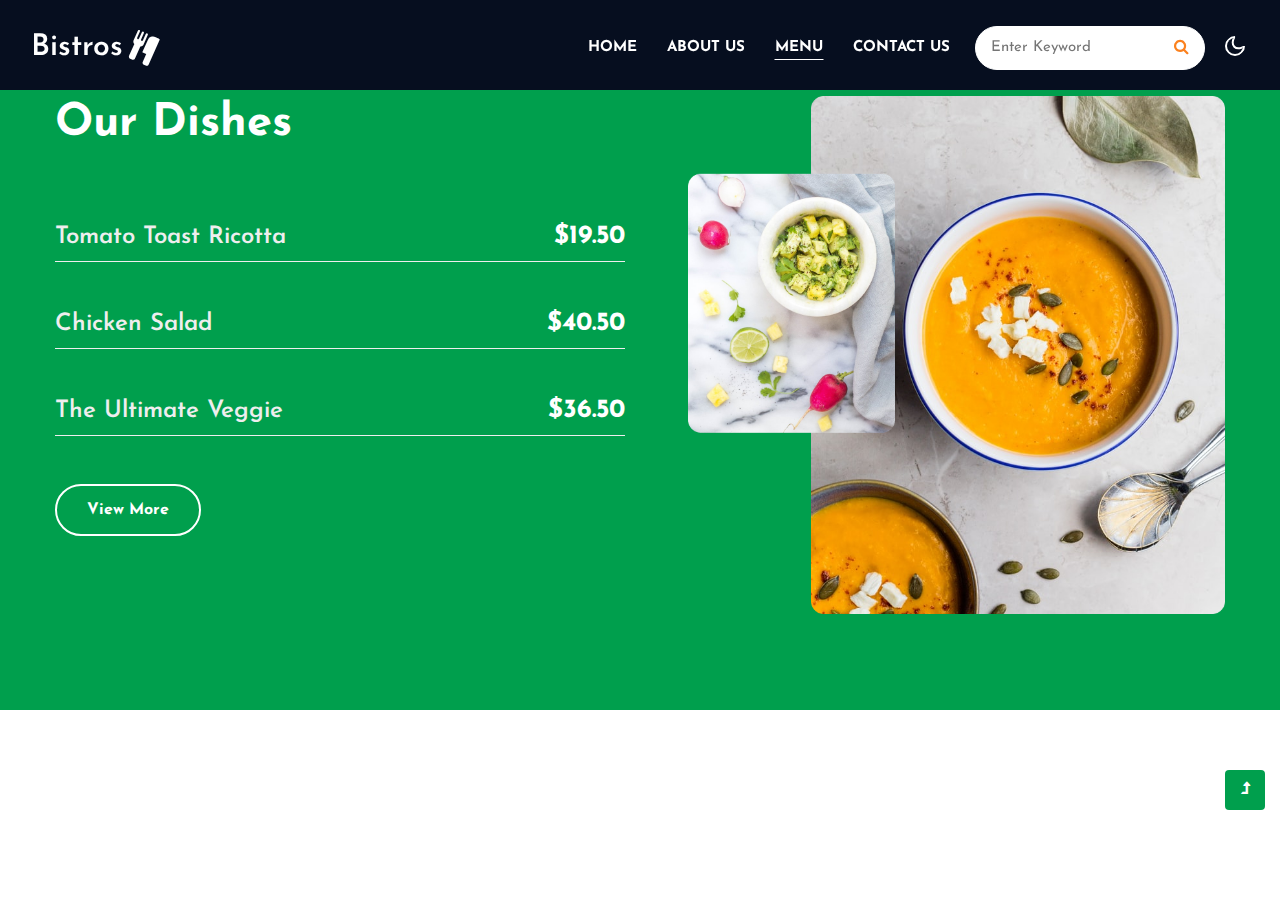
<file: menu.html>
<!doctype html>
<html lang="en">

<head>
    <!-- Required meta tags -->
    <meta charset="utf-8">
    <meta name="viewport" content="width=device-width, initial-scale=1, shrink-to-fit=no">
    <title>Burger - Restaurants Category Responsive Website Template - Home :   </title>
    <!-- google-fonts -->
    <link href="//fonts.googleapis.com/css2?family=Josefin+Sans:wght@100;200;300;400;500;600;700&display=swap"
        rel="stylesheet">
    <!-- //google-fonts -->
    <!-- Template CSS Style link -->
    <link rel="stylesheet" href="assets/css/style-starter.css">
</head>

<body>
    <!--header-->
    <header id="site-header" class="fixed-top">
        <div class="container-fluid">
            <nav class="navbar navbar-expand-lg stroke">
                <h1>
                    <a class="navbar-brand d-flex align-items-center" href="index.html">
                        Bistros <i class="fa fa-cutlery ml-2" aria-hidden="true"></i></a>
                </h1>
                <!-- if logo is image enable this   
    <a class="navbar-brand" href="#index.html">
        <img src="image-path" alt="Your logo" title="Your logo" style="height:35px;" />
    </a> -->
                <button class="navbar-toggler  collapsed bg-gradient" type="button" data-toggle="collapse"
                    data-target="#navbarTogglerDemo02" aria-controls="navbarTogglerDemo02" aria-expanded="false"
                    aria-label="Toggle navigation">
                    <span class="navbar-toggler-icon fa icon-expand fa-bars"></span>
                    <span class="navbar-toggler-icon fa icon-close fa-times"></span>
                </button>

                <div class="collapse navbar-collapse" id="navbarTogglerDemo02">
                    <ul class="navbar-nav ml-lg-auto">
                        <li class="nav-item">
                            <a class="nav-link" href="index.html">Home <span class="sr-only">(current)</span></a>
                        </li>
                        <li class="nav-item">
                            <a class="nav-link" href="about.html">About Us</a>
                        </li>
                        <li class="nav-item active">
                            <a class="nav-link" href="menu.html">Menu</a>
                        </li>
                        <li class="nav-item">
                            <a class="nav-link" href="contact.html">Contact Us</a>
                        </li>
                        <!-- search button -->
                        <div class="search-right">
                            <form action="#search" method="GET" class="search-box position-relative">
                                <div class="input-search">
                                    <input type="search" placeholder="Enter Keyword" name="search" required="required"
                                        autofocus="" class="search-popup">
                                </div>
                                <button type="submit" class="btn search-btn"><i class="fa fa-search"
                                        aria-hidden="true"></i></button>
                            </form>
                        </div>
                        <!-- //search button -->
                    </ul>
                </div>
                <!-- toggle switch for light and dark theme -->
                <div class="cont-ser-position">
                    <nav class="navigation">
                        <div class="theme-switch-wrapper">
                            <label class="theme-switch" for="checkbox">
                                <input type="checkbox" id="checkbox">
                                <div class="mode-container">
                                    <i class="gg-sun"></i>
                                    <i class="gg-moon"></i>
                                </div>
                            </label>
                        </div>
                    </nav>
                </div>
                <!-- //toggle switch for light and dark theme -->
            </nav>
        </div>
    </header>
    <!--//header-->
    <!-- dishes section -->
    <section class="w3l-recipes py-5" id="menu">
        <div class="container py-md-5 py-4">
            <div class="row">
                <div class="col-lg-6 recipe-left mb-md-0 mb-5">
                    <div class="section-heading mb-sm-5 mb-4">
                        <h3 class="title-style mb-2 text-white">Our Dishes</h3>
                        
                    </div>
                    <div class="menu-sec mt-5 pt-md-4">
                        <div class="row border-dot no-gutters">
                            <div class="col-8 menu-item-name-home">
                                <h6>Tomato Toast Ricotta</h6>
                            </div>
                            <div class="col-4 menu-item-price-home text-right">
                                <h6>$19.50</h6>
                            </div>
                        </div>
                    </div>
                    <div class="menu-sec mt-sm-5 mt-4">
                        <div class="row border-dot no-gutters">
                            <div class="col-8 menu-item-name-home">
                                <h6>Chicken Salad</h6>
                            </div>
                            <div class="col-4 menu-item-price-home text-right">
                                <h6>$40.50</h6>
                            </div>
                        </div>
                    </div>
                    <div class="menu-sec mt-sm-5 mt-4">
                        <div class="row border-dot no-gutters">
                            <div class="col-8 menu-item-name-home">
                                <h6>The Ultimate Veggie </h6>
                            </div>
                            <div class="col-4 menu-item-price-home text-right">
                                <h6>$36.50</h6>
                            </div>
                        </div>
                    </div>
                    <a class="btn btn-style-white btn-style-border mt-5" href="minimenu.html">View More</a>
                </div>
                <div class="col-lg-6 recipe-right pl-5">
                    <img src="assets/images/image1.png" alt="" class="img-fluid img-responsive" />
                </div>
            </div>
        </div>
    </section>
    <!-- //dishes section -->
 
   
    <!-- Js scripts -->
    <!-- move top -->
    <button onclick="topFunction()" id="movetop" title="Go to top">
        <span class="fa fa-level-up" aria-hidden="true"></span>
    </button>
    <script>
        // When the user scrolls down 20px from the top of the document, show the button
        window.onscroll = function () {
            scrollFunction()
        };

        function scrollFunction() {
            if (document.body.scrollTop > 20 || document.documentElement.scrollTop > 20) {
                document.getElementById("movetop").style.display = "block";
            } else {
                document.getElementById("movetop").style.display = "none";
            }
        }

        // When the user clicks on the button, scroll to the top of the document
        function topFunction() {
            document.body.scrollTop = 0;
            document.documentElement.scrollTop = 0;
        }
    </script>
    <!-- //move top -->

    <!-- common jquery plugin -->
    <script src="assets/js/jquery-3.3.1.min.js"></script>
    <!-- //common jquery plugin -->

    <!-- counter for stats -->
    <script src="assets/js/counter.js"></script>
    <!-- //counter for stats -->

    <!-- theme switch js (light and dark)-->
    <script src="assets/js/theme-change.js"></script>
    <script>
        function autoType(elementClass, typingSpeed) {
            var thhis = $(elementClass);
            thhis.css({
                "position": "relative",
                "display": "inline-block"
            });
            thhis.prepend('<div class="cursor" style="right: initial; left:0;"></div>');
            thhis = thhis.find(".text-js");
            var text = thhis.text().trim().split('');
            var amntOfChars = text.length;
            var newString = "";
            thhis.text("|");
            setTimeout(function () {
                thhis.css("opacity", 1);
                thhis.prev().removeAttr("style");
                thhis.text("");
                for (var i = 0; i < amntOfChars; i++) {
                    (function (i, char) {
                        setTimeout(function () {
                            newString += char;
                            thhis.text(newString);
                        }, i * typingSpeed);
                    })(i + 1, text[i]);
                }
            }, 1500);
        }

        $(document).ready(function () {
            // Now to start autoTyping just call the autoType function with the 
            // class of outer div
            // The second paramter is the speed between each letter is typed.   
            autoType(".type-js", 200);
        });
    </script>
    <!-- //theme switch js (light and dark)-->

    <!-- MENU-JS -->
    <script>
        $(window).on("scroll", function () {
            var scroll = $(window).scrollTop();

            if (scroll >= 80) {
                $("#site-header").addClass("nav-fixed");
            } else {
                $("#site-header").removeClass("nav-fixed");
            }
        });

        //Main navigation Active Class Add Remove
        $(".navbar-toggler").on("click", function () {
            $("header").toggleClass("active");
        });
        $(document).on("ready", function () {
            if ($(window).width() > 991) {
                $("header").removeClass("active");
            }
            $(window).on("resize", function () {
                if ($(window).width() > 991) {
                    $("header").removeClass("active");
                }
            });
        });
    </script>
    <!-- //MENU-JS -->

    <!-- disable body scroll which navbar is in active -->
    <script>
        $(function () {
            $('.navbar-toggler').click(function () {
                $('body').toggleClass('noscroll');
            })
        });
    </script>
    <!-- //disable body scroll which navbar is in active -->

    <!--bootstrap-->
    <script src="assets/js/bootstrap.min.js"></script>
    <!-- //bootstrap-->
    <!-- //Js scripts -->
</body>

</html>
</file>
<file: assets/css/style-starter.css>
@charset "UTF-8";

/*--
Author: W3layouts
Author URL: http://w3layouts.com
--*/
/*!
 * Bootstrap v4.4.1 (https://getbootstrap.com/)
 * Copyright 2011-2019 The Bootstrap Authors
 * Copyright 2011-2019 Twitter, Inc.
 * Licensed under MIT (https://github.com/twbs/bootstrap/blob/master/LICENSE)
 */
:root {
  --blue: #007bff;
  --indigo: #6610f2;
  --purple: #6f42c1;
  --pink: #e83e8c;
  --red: #dc3545;
  --orange: #fd7e14;
  --yellow: #ffc107;
  --green: #28a745;
  --teal: #20c997;
  --cyan: #17a2b8;
  --white: #fff;
  --gray: #6c757d;
  --gray-dark: #343a40;
  --primary: #ff4c4c;
  --secondary: #e71d36;
  --success: #28a745;
  --info: #17a2b8;
  --warning: #ffc107;
  --danger: #dc3545;
  --light: #f8f9fa;
  --dark: #343a40;
  --breakpoint-xs: 0;
  --breakpoint-sm: 576px;
  --breakpoint-md: 768px;
  --breakpoint-lg: 992px;
  --breakpoint-xl: 1200px;
  --font-family-sans-serif: -apple-system, BlinkMacSystemFont, "Segoe UI", Roboto, "Helvetica Neue", Arial, "Noto Sans", sans-serif, "Apple Color Emoji", "Segoe UI Emoji", "Segoe UI Symbol", "Noto Color Emoji";
  --font-family-monospace: SFMono-Regular, Menlo, Monaco, Consolas, "Liberation Mono", "Courier New", monospace;
}

*,
*::before,
*::after {
  box-sizing: border-box;
}

html {
  font-family: sans-serif;
  line-height: 1.15;
  -webkit-text-size-adjust: 100%;
  -webkit-tap-highlight-color: rgba(0, 0, 0, 0);
}

article,
aside,
figcaption,
figure,
footer,
header,
hgroup,
main,
nav,
section {
  display: block;
}

body {
  margin: 0;
  font-family: -apple-system, BlinkMacSystemFont, "Segoe UI", Roboto, "Helvetica Neue", Arial, "Noto Sans", sans-serif, "Apple Color Emoji", "Segoe UI Emoji", "Segoe UI Symbol", "Noto Color Emoji";
  font-size: 1rem;
  font-weight: 400;
  line-height: 1.5;
  color: #212529;
  text-align: left;
  background-color: #fff;
}

[tabindex="-1"]:focus:not(:focus-visible) {
  outline: 0 !important;
}

hr {
  box-sizing: content-box;
  height: 0;
  overflow: visible;
}

h1,
h2,
h3,
h4,
h5,
h6 {
  margin-top: 0;
  margin-bottom: 0.5rem;
}

p {
  margin-top: 0;
  margin-bottom: 1rem;
}

abbr[title],
abbr[data-original-title] {
  text-decoration: underline;
  -webkit-text-decoration: underline dotted;
  text-decoration: underline dotted;
  cursor: help;
  border-bottom: 0;
  -webkit-text-decoration-skip-ink: none;
  text-decoration-skip-ink: none;
}

address {
  margin-bottom: 1rem;
  font-style: normal;
  line-height: inherit;
}

ol,
ul,
dl {
  margin-top: 0;
  margin-bottom: 1rem;
}

ol ol,
ul ul,
ol ul,
ul ol {
  margin-bottom: 0;
}

dt {
  font-weight: 600;
}

dd {
  margin-bottom: .5rem;
  margin-left: 0;
}

blockquote {
  margin: 0 0 1rem;
}

b,
strong {
  font-weight: bolder;
}

small {
  font-size: 80%;
}

sub,
sup {
  position: relative;
  font-size: 75%;
  line-height: 0;
  vertical-align: baseline;
}

sub {
  bottom: -.25em;
}

sup {
  top: -.5em;
}

a {
  color: var(--font-color);
  text-decoration: none;
  background-color: transparent;
}

a:hover {
  color: var(--primary-color);
  text-decoration: underline;
}

a,
a:hover,
button,
button:hover {
  text-decoration: none;
  transition: .5s all;
  -moz-transition: .5s all;
}

a:not([href]) {
  color: inherit;
  text-decoration: none;
}

a:not([href]):hover {
  color: inherit;
  text-decoration: none;
}

pre,
code,
kbd,
samp {
  font-family: SFMono-Regular, Menlo, Monaco, Consolas, "Liberation Mono", "Courier New", monospace;
  font-size: 1em;
}

pre {
  margin-top: 0;
  margin-bottom: 1rem;
  overflow: auto;
}

figure {
  margin: 0 0 1rem;
}

img {
  vertical-align: middle;
  border-style: none;
}

svg {
  overflow: hidden;
  vertical-align: middle;
}

table {
  border-collapse: collapse;
}

caption {
  padding-top: 0.75rem;
  padding-bottom: 0.75rem;
  color: #6c757d;
  text-align: left;
  caption-side: bottom;
}

th {
  text-align: inherit;
}

label {
  display: inline-block;
  margin-bottom: 0.5rem;
}

button {
  border-radius: 0;
}

button:focus {
  outline: 1px dotted;
  outline: 5px auto -webkit-focus-ring-color;
}

input,
button,
select,
optgroup,
textarea {
  margin: 0;
  font-family: inherit;
  font-size: inherit;
  line-height: inherit;
}

button,
input {
  overflow: visible;
}

button,
select {
  text-transform: none;
}

select {
  word-wrap: normal;
}

button,
[type="button"],
[type="reset"],
[type="submit"] {
  -webkit-appearance: button;
}

button:not(:disabled),
[type="button"]:not(:disabled),
[type="reset"]:not(:disabled),
[type="submit"]:not(:disabled) {
  cursor: pointer;
}

button::-moz-focus-inner,
[type="button"]::-moz-focus-inner,
[type="reset"]::-moz-focus-inner,
[type="submit"]::-moz-focus-inner {
  padding: 0;
  border-style: none;
}

input[type="radio"],
input[type="checkbox"] {
  box-sizing: border-box;
  padding: 0;
}

input[type="date"],
input[type="time"],
input[type="datetime-local"],
input[type="month"] {
  -webkit-appearance: listbox;
}

textarea {
  overflow: auto;
  resize: vertical;
}

fieldset {
  min-width: 0;
  padding: 0;
  margin: 0;
  border: 0;
}

legend {
  display: block;
  width: 100%;
  max-width: 100%;
  padding: 0;
  margin-bottom: .5rem;
  font-size: 1.5rem;
  line-height: inherit;
  color: inherit;
  white-space: normal;
}

@media (max-width: 1200px) {
  legend {
    font-size: calc(1.275rem + 0.3vw);
  }
}

progress {
  vertical-align: baseline;
}

[type="number"]::-webkit-inner-spin-button,
[type="number"]::-webkit-outer-spin-button {
  height: auto;
}

[type="search"] {
  outline-offset: -2px;
  -webkit-appearance: none;
}

[type="search"]::-webkit-search-decoration {
  -webkit-appearance: none;
}

::-webkit-file-upload-button {
  font: inherit;
  -webkit-appearance: button;
}

output {
  display: inline-block;
}

summary {
  display: list-item;
  cursor: pointer;
}

template {
  display: none;
}

[hidden] {
  display: none !important;
}

h1,
h2,
h3,
h4,
h5,
h6,
.h1,
.h2,
.h3,
.h4,
.h5,
.h6 {
  margin-bottom: 0.5rem;
  font-weight: 400;
  line-height: 28px;
}

h1,
.h1 {
  font-size: 2.5rem;
}

@media (max-width: 1200px) {

  h1,
  .h1 {
    font-size: calc(1.375rem + 1.5vw);
  }
}

h2,
.h2 {
  font-size: 2rem;
}

@media (max-width: 1200px) {

  h2,
  .h2 {
    font-size: calc(1.325rem + 0.9vw);
  }
}

h3,
.h3 {
  font-size: 1.75rem;
}

@media (max-width: 1200px) {

  h3,
  .h3 {
    font-size: calc(1.3rem + 0.6vw);
  }
}

h4,
.h4 {
  font-size: 1.5rem;
}

@media (max-width: 1200px) {

  h4,
  .h4 {
    font-size: calc(1.275rem + 0.3vw);
  }
}

h5,
.h5 {
  font-size: 1.25rem;
}

h6,
.h6 {
  font-size: 1rem;
}

.lead {
  font-size: 1.25rem;
  font-weight: 300;
}

.display-1 {
  font-size: 6rem;
  font-weight: 300;
  line-height: 1.2;
}

@media (max-width: 1200px) {
  .display-1 {
    font-size: calc(1.725rem + 5.7vw);
  }
}

.display-2 {
  font-size: 5.5rem;
  font-weight: 300;
  line-height: 1.2;
}

@media (max-width: 1200px) {
  .display-2 {
    font-size: calc(1.675rem + 5.1vw);
  }
}

.display-3 {
  font-size: 4.5rem;
  font-weight: 300;
  line-height: 1.2;
}

@media (max-width: 1200px) {
  .display-3 {
    font-size: calc(1.575rem + 3.9vw);
  }
}

.display-4 {
  font-size: 3.5rem;
  font-weight: 300;
  line-height: 1.2;
}

@media (max-width: 1200px) {
  .display-4 {
    font-size: calc(1.475rem + 2.7vw);
  }
}

hr {
  margin-top: 1rem;
  margin-bottom: 1rem;
  border: 0;
  border-top: 1px solid rgba(0, 0, 0, 0.1);
}

small,
.small {
  font-size: 80%;
  font-weight: 400;
}

mark,
.mark {
  padding: 0.2em;
  background-color: #fcf8e3;
}

.list-unstyled {
  padding-left: 0;
  list-style: none;
}

.list-inline {
  padding-left: 0;
  list-style: none;
}

.list-inline-item {
  display: inline-block;
}

.list-inline-item:not(:last-child) {
  margin-right: 0.5rem;
}

.initialism {
  font-size: 90%;
  text-transform: uppercase;
}

.blockquote {
  margin-bottom: 1rem;
  font-size: 1.25rem;
}

.blockquote-footer {
  display: block;
  font-size: 80%;
  color: #6c757d;
}

.blockquote-footer::before {
  content: "\2014\00A0";
}

.img-fluid {
  max-width: 100%;
  height: auto;
}

.img-thumbnail {
  padding: 0.25rem;
  background-color: #fff;
  border: 1px solid #dee2e6;
  border-radius: 0.25rem;
  max-width: 100%;
  height: auto;
}

.figure {
  display: inline-block;
}

.figure-img {
  margin-bottom: 0.5rem;
  line-height: 1;
}

.figure-caption {
  font-size: 90%;
  color: #6c757d;
}

code {
  font-size: 87.5%;
  color: #e83e8c;
  word-wrap: break-word;
}

a>code {
  color: inherit;
}

kbd {
  padding: 0.2rem 0.4rem;
  font-size: 87.5%;
  color: #fff;
  background-color: #212529;
  border-radius: 0.2rem;
}

kbd kbd {
  padding: 0;
  font-size: 100%;
  font-weight: 600;
}

pre {
  display: block;
  font-size: 87.5%;
  color: #212529;
}

pre code {
  font-size: inherit;
  color: inherit;
  word-break: normal;
}

.pre-scrollable {
  max-height: 340px;
  overflow-y: scroll;
}

.container {
  width: 100%;
  padding-right: 15px;
  padding-left: 15px;
  margin-right: auto;
  margin-left: auto;
}

@media (min-width: 576px) {
  .container {
    max-width: 540px;
  }
}

@media (min-width: 768px) {
  .container {
    max-width: 720px;
  }
}

@media (min-width: 992px) {
  .container {
    max-width: 960px;
  }
}

@media (min-width: 1200px) {
  .container {
    max-width: 1140px;
  }
}

.container-fluid,
.container-sm,
.container-md,
.container-lg,
.container-xl {
  width: 100%;
  padding-right: 15px;
  padding-left: 15px;
  margin-right: auto;
  margin-left: auto;
}

@media (min-width: 576px) {

  .container,
  .container-sm {
    max-width: 540px;
  }
}

@media (min-width: 768px) {

  .container,
  .container-sm,
  .container-md {
    max-width: 720px;
  }
}

@media (min-width: 992px) {

  .container,
  .container-sm,
  .container-md,
  .container-lg {
    max-width: 960px;
  }
}

@media (min-width: 1200px) {

  .container,
  .container-sm,
  .container-md,
  .container-lg,
  .container-xl {
    max-width: 1140px;
  }
}

.row {
  display: flex;
  flex-wrap: wrap;
  margin-right: -15px;
  margin-left: -15px;
}

.no-gutters {
  margin-right: 0;
  margin-left: 0;
}

.no-gutters>.col,
.no-gutters>[class*="col-"] {
  padding-right: 0;
  padding-left: 0;
}

.col-1,
.col-2,
.col-3,
.col-4,
.col-5,
.col-6,
.col-7,
.col-8,
.col-9,
.col-10,
.col-11,
.col-12,
.col,
.col-auto,
.col-sm-1,
.col-sm-2,
.col-sm-3,
.col-sm-4,
.col-sm-5,
.col-sm-6,
.col-sm-7,
.col-sm-8,
.col-sm-9,
.col-sm-10,
.col-sm-11,
.col-sm-12,
.col-sm,
.col-sm-auto,
.col-md-1,
.col-md-2,
.col-md-3,
.col-md-4,
.col-md-5,
.col-md-6,
.col-md-7,
.col-md-8,
.col-md-9,
.col-md-10,
.col-md-11,
.col-md-12,
.col-md,
.col-md-auto,
.col-lg-1,
.col-lg-2,
.col-lg-3,
.col-lg-4,
.col-lg-5,
.col-lg-6,
.col-lg-7,
.col-lg-8,
.col-lg-9,
.col-lg-10,
.col-lg-11,
.col-lg-12,
.col-lg,
.col-lg-auto,
.col-xl-1,
.col-xl-2,
.col-xl-3,
.col-xl-4,
.col-xl-5,
.col-xl-6,
.col-xl-7,
.col-xl-8,
.col-xl-9,
.col-xl-10,
.col-xl-11,
.col-xl-12,
.col-xl,
.col-xl-auto {
  position: relative;
  width: 100%;
  padding-right: 15px;
  padding-left: 15px;
}

.col {
  flex-basis: 0;
  flex-grow: 1;
  max-width: 100%;
}

.row-cols-1>* {
  flex: 0 0 100%;
  max-width: 100%;
}

.row-cols-2>* {
  flex: 0 0 50%;
  max-width: 50%;
}

.row-cols-3>* {
  flex: 0 0 33.33333%;
  max-width: 33.33333%;
}

.row-cols-4>* {
  flex: 0 0 25%;
  max-width: 25%;
}

.row-cols-5>* {
  flex: 0 0 20%;
  max-width: 20%;
}

.row-cols-6>* {
  flex: 0 0 16.66667%;
  max-width: 16.66667%;
}

.col-auto {
  flex: 0 0 auto;
  width: auto;
  max-width: 100%;
}

.col-1 {
  flex: 0 0 8.33333%;
  max-width: 8.33333%;
}

.col-2 {
  flex: 0 0 16.66667%;
  max-width: 16.66667%;
}

.col-3 {
  flex: 0 0 25%;
  max-width: 25%;
}

.col-4 {
  flex: 0 0 33.33333%;
  max-width: 33.33333%;
}

.col-5 {
  flex: 0 0 41.66667%;
  max-width: 41.66667%;
}

.col-6 {
  flex: 0 0 50%;
  max-width: 50%;
}

.col-7 {
  flex: 0 0 58.33333%;
  max-width: 58.33333%;
}

.col-8 {
  flex: 0 0 66.66667%;
  max-width: 66.66667%;
}

.col-9 {
  flex: 0 0 75%;
  max-width: 75%;
}

.col-10 {
  flex: 0 0 83.33333%;
  max-width: 83.33333%;
}

.col-11 {
  flex: 0 0 91.66667%;
  max-width: 91.66667%;
}

.col-12 {
  flex: 0 0 100%;
  max-width: 100%;
}

.order-first {
  order: -1;
}

.order-last {
  order: 13;
}

.order-0 {
  order: 0;
}

.order-1 {
  order: 1;
}

.order-2 {
  order: 2;
}

.order-3 {
  order: 3;
}

.order-4 {
  order: 4;
}

.order-5 {
  order: 5;
}

.order-6 {
  order: 6;
}

.order-7 {
  order: 7;
}

.order-8 {
  order: 8;
}

.order-9 {
  order: 9;
}

.order-10 {
  order: 10;
}

.order-11 {
  order: 11;
}

.order-12 {
  order: 12;
}

.offset-1 {
  margin-left: 8.33333%;
}

.offset-2 {
  margin-left: 16.66667%;
}

.offset-3 {
  margin-left: 25%;
}

.offset-4 {
  margin-left: 33.33333%;
}

.offset-5 {
  margin-left: 41.66667%;
}

.offset-6 {
  margin-left: 50%;
}

.offset-7 {
  margin-left: 58.33333%;
}

.offset-8 {
  margin-left: 66.66667%;
}

.offset-9 {
  margin-left: 75%;
}

.offset-10 {
  margin-left: 83.33333%;
}

.offset-11 {
  margin-left: 91.66667%;
}

@media (min-width: 576px) {
  .col-sm {
    flex-basis: 0;
    flex-grow: 1;
    max-width: 100%;
  }

  .row-cols-sm-1>* {
    flex: 0 0 100%;
    max-width: 100%;
  }

  .row-cols-sm-2>* {
    flex: 0 0 50%;
    max-width: 50%;
  }

  .row-cols-sm-3>* {
    flex: 0 0 33.33333%;
    max-width: 33.33333%;
  }

  .row-cols-sm-4>* {
    flex: 0 0 25%;
    max-width: 25%;
  }

  .row-cols-sm-5>* {
    flex: 0 0 20%;
    max-width: 20%;
  }

  .row-cols-sm-6>* {
    flex: 0 0 16.66667%;
    max-width: 16.66667%;
  }

  .col-sm-auto {
    flex: 0 0 auto;
    width: auto;
    max-width: 100%;
  }

  .col-sm-1 {
    flex: 0 0 8.33333%;
    max-width: 8.33333%;
  }

  .col-sm-2 {
    flex: 0 0 16.66667%;
    max-width: 16.66667%;
  }

  .col-sm-3 {
    flex: 0 0 25%;
    max-width: 25%;
  }

  .col-sm-4 {
    flex: 0 0 33.33333%;
    max-width: 33.33333%;
  }

  .col-sm-5 {
    flex: 0 0 41.66667%;
    max-width: 41.66667%;
  }

  .col-sm-6 {
    flex: 0 0 50%;
    max-width: 50%;
  }

  .col-sm-7 {
    flex: 0 0 58.33333%;
    max-width: 58.33333%;
  }

  .col-sm-8 {
    flex: 0 0 66.66667%;
    max-width: 66.66667%;
  }

  .col-sm-9 {
    flex: 0 0 75%;
    max-width: 75%;
  }

  .col-sm-10 {
    flex: 0 0 83.33333%;
    max-width: 83.33333%;
  }

  .col-sm-11 {
    flex: 0 0 91.66667%;
    max-width: 91.66667%;
  }

  .col-sm-12 {
    flex: 0 0 100%;
    max-width: 100%;
  }

  .order-sm-first {
    order: -1;
  }

  .order-sm-last {
    order: 13;
  }

  .order-sm-0 {
    order: 0;
  }

  .order-sm-1 {
    order: 1;
  }

  .order-sm-2 {
    order: 2;
  }

  .order-sm-3 {
    order: 3;
  }

  .order-sm-4 {
    order: 4;
  }

  .order-sm-5 {
    order: 5;
  }

  .order-sm-6 {
    order: 6;
  }

  .order-sm-7 {
    order: 7;
  }

  .order-sm-8 {
    order: 8;
  }

  .order-sm-9 {
    order: 9;
  }

  .order-sm-10 {
    order: 10;
  }

  .order-sm-11 {
    order: 11;
  }

  .order-sm-12 {
    order: 12;
  }

  .offset-sm-0 {
    margin-left: 0;
  }

  .offset-sm-1 {
    margin-left: 8.33333%;
  }

  .offset-sm-2 {
    margin-left: 16.66667%;
  }

  .offset-sm-3 {
    margin-left: 25%;
  }

  .offset-sm-4 {
    margin-left: 33.33333%;
  }

  .offset-sm-5 {
    margin-left: 41.66667%;
  }

  .offset-sm-6 {
    margin-left: 50%;
  }

  .offset-sm-7 {
    margin-left: 58.33333%;
  }

  .offset-sm-8 {
    margin-left: 66.66667%;
  }

  .offset-sm-9 {
    margin-left: 75%;
  }

  .offset-sm-10 {
    margin-left: 83.33333%;
  }

  .offset-sm-11 {
    margin-left: 91.66667%;
  }
}

@media (min-width: 768px) {
  .col-md {
    flex-basis: 0;
    flex-grow: 1;
    max-width: 100%;
  }

  .row-cols-md-1>* {
    flex: 0 0 100%;
    max-width: 100%;
  }

  .row-cols-md-2>* {
    flex: 0 0 50%;
    max-width: 50%;
  }

  .row-cols-md-3>* {
    flex: 0 0 33.33333%;
    max-width: 33.33333%;
  }

  .row-cols-md-4>* {
    flex: 0 0 25%;
    max-width: 25%;
  }

  .row-cols-md-5>* {
    flex: 0 0 20%;
    max-width: 20%;
  }

  .row-cols-md-6>* {
    flex: 0 0 16.66667%;
    max-width: 16.66667%;
  }

  .col-md-auto {
    flex: 0 0 auto;
    width: auto;
    max-width: 100%;
  }

  .col-md-1 {
    flex: 0 0 8.33333%;
    max-width: 8.33333%;
  }

  .col-md-2 {
    flex: 0 0 16.66667%;
    max-width: 16.66667%;
  }

  .col-md-3 {
    flex: 0 0 25%;
    max-width: 25%;
  }

  .col-md-4 {
    flex: 0 0 33.33333%;
    max-width: 33.33333%;
  }

  .col-md-5 {
    flex: 0 0 41.66667%;
    max-width: 41.66667%;
  }

  .col-md-6 {
    flex: 0 0 50%;
    max-width: 50%;
  }

  .col-md-7 {
    flex: 0 0 58.33333%;
    max-width: 58.33333%;
  }

  .col-md-8 {
    flex: 0 0 66.66667%;
    max-width: 66.66667%;
  }

  .col-md-9 {
    flex: 0 0 75%;
    max-width: 75%;
  }

  .col-md-10 {
    flex: 0 0 83.33333%;
    max-width: 83.33333%;
  }

  .col-md-11 {
    flex: 0 0 91.66667%;
    max-width: 91.66667%;
  }

  .col-md-12 {
    flex: 0 0 100%;
    max-width: 100%;
  }

  .order-md-first {
    order: -1;
  }

  .order-md-last {
    order: 13;
  }

  .order-md-0 {
    order: 0;
  }

  .order-md-1 {
    order: 1;
  }

  .order-md-2 {
    order: 2;
  }

  .order-md-3 {
    order: 3;
  }

  .order-md-4 {
    order: 4;
  }

  .order-md-5 {
    order: 5;
  }

  .order-md-6 {
    order: 6;
  }

  .order-md-7 {
    order: 7;
  }

  .order-md-8 {
    order: 8;
  }

  .order-md-9 {
    order: 9;
  }

  .order-md-10 {
    order: 10;
  }

  .order-md-11 {
    order: 11;
  }

  .order-md-12 {
    order: 12;
  }

  .offset-md-0 {
    margin-left: 0;
  }

  .offset-md-1 {
    margin-left: 8.33333%;
  }

  .offset-md-2 {
    margin-left: 16.66667%;
  }

  .offset-md-3 {
    margin-left: 25%;
  }

  .offset-md-4 {
    margin-left: 33.33333%;
  }

  .offset-md-5 {
    margin-left: 41.66667%;
  }

  .offset-md-6 {
    margin-left: 50%;
  }

  .offset-md-7 {
    margin-left: 58.33333%;
  }

  .offset-md-8 {
    margin-left: 66.66667%;
  }

  .offset-md-9 {
    margin-left: 75%;
  }

  .offset-md-10 {
    margin-left: 83.33333%;
  }

  .offset-md-11 {
    margin-left: 91.66667%;
  }
}

@media (min-width: 992px) {
  .col-lg {
    flex-basis: 0;
    flex-grow: 1;
    max-width: 100%;
  }

  .row-cols-lg-1>* {
    flex: 0 0 100%;
    max-width: 100%;
  }

  .row-cols-lg-2>* {
    flex: 0 0 50%;
    max-width: 50%;
  }

  .row-cols-lg-3>* {
    flex: 0 0 33.33333%;
    max-width: 33.33333%;
  }

  .row-cols-lg-4>* {
    flex: 0 0 25%;
    max-width: 25%;
  }

  .row-cols-lg-5>* {
    flex: 0 0 20%;
    max-width: 20%;
  }

  .row-cols-lg-6>* {
    flex: 0 0 16.66667%;
    max-width: 16.66667%;
  }

  .col-lg-auto {
    flex: 0 0 auto;
    width: auto;
    max-width: 100%;
  }

  .col-lg-1 {
    flex: 0 0 8.33333%;
    max-width: 8.33333%;
  }

  .col-lg-2 {
    flex: 0 0 16.66667%;
    max-width: 16.66667%;
  }

  .col-lg-3 {
    flex: 0 0 25%;
    max-width: 25%;
  }

  .col-lg-4 {
    flex: 0 0 33.33333%;
    max-width: 33.33333%;
  }

  .col-lg-5 {
    flex: 0 0 41.66667%;
    max-width: 41.66667%;
  }

  .col-lg-6 {
    flex: 0 0 50%;
    max-width: 50%;
  }

  .col-lg-7 {
    flex: 0 0 58.33333%;
    max-width: 58.33333%;
  }

  .col-lg-8 {
    flex: 0 0 66.66667%;
    max-width: 66.66667%;
  }

  .col-lg-9 {
    flex: 0 0 75%;
    max-width: 75%;
  }

  .col-lg-10 {
    flex: 0 0 83.33333%;
    max-width: 83.33333%;
  }

  .col-lg-11 {
    flex: 0 0 91.66667%;
    max-width: 91.66667%;
  }

  .col-lg-12 {
    flex: 0 0 100%;
    max-width: 100%;
  }

  .order-lg-first {
    order: -1;
  }

  .order-lg-last {
    order: 13;
  }

  .order-lg-0 {
    order: 0;
  }

  .order-lg-1 {
    order: 1;
  }

  .order-lg-2 {
    order: 2;
  }

  .order-lg-3 {
    order: 3;
  }

  .order-lg-4 {
    order: 4;
  }

  .order-lg-5 {
    order: 5;
  }

  .order-lg-6 {
    order: 6;
  }

  .order-lg-7 {
    order: 7;
  }

  .order-lg-8 {
    order: 8;
  }

  .order-lg-9 {
    order: 9;
  }

  .order-lg-10 {
    order: 10;
  }

  .order-lg-11 {
    order: 11;
  }

  .order-lg-12 {
    order: 12;
  }

  .offset-lg-0 {
    margin-left: 0;
  }

  .offset-lg-1 {
    margin-left: 8.33333%;
  }

  .offset-lg-2 {
    margin-left: 16.66667%;
  }

  .offset-lg-3 {
    margin-left: 25%;
  }

  .offset-lg-4 {
    margin-left: 33.33333%;
  }

  .offset-lg-5 {
    margin-left: 41.66667%;
  }

  .offset-lg-6 {
    margin-left: 50%;
  }

  .offset-lg-7 {
    margin-left: 58.33333%;
  }

  .offset-lg-8 {
    margin-left: 66.66667%;
  }

  .offset-lg-9 {
    margin-left: 75%;
  }

  .offset-lg-10 {
    margin-left: 83.33333%;
  }

  .offset-lg-11 {
    margin-left: 91.66667%;
  }
}

@media (min-width: 1200px) {
  .col-xl {
    flex-basis: 0;
    flex-grow: 1;
    max-width: 100%;
  }

  .row-cols-xl-1>* {
    flex: 0 0 100%;
    max-width: 100%;
  }

  .row-cols-xl-2>* {
    flex: 0 0 50%;
    max-width: 50%;
  }

  .row-cols-xl-3>* {
    flex: 0 0 33.33333%;
    max-width: 33.33333%;
  }

  .row-cols-xl-4>* {
    flex: 0 0 25%;
    max-width: 25%;
  }

  .row-cols-xl-5>* {
    flex: 0 0 20%;
    max-width: 20%;
  }

  .row-cols-xl-6>* {
    flex: 0 0 16.66667%;
    max-width: 16.66667%;
  }

  .col-xl-auto {
    flex: 0 0 auto;
    width: auto;
    max-width: 100%;
  }

  .col-xl-1 {
    flex: 0 0 8.33333%;
    max-width: 8.33333%;
  }

  .col-xl-2 {
    flex: 0 0 16.66667%;
    max-width: 16.66667%;
  }

  .col-xl-3 {
    flex: 0 0 25%;
    max-width: 25%;
  }

  .col-xl-4 {
    flex: 0 0 33.33333%;
    max-width: 33.33333%;
  }

  .col-xl-5 {
    flex: 0 0 41.66667%;
    max-width: 41.66667%;
  }

  .col-xl-6 {
    flex: 0 0 50%;
    max-width: 50%;
  }

  .col-xl-7 {
    flex: 0 0 58.33333%;
    max-width: 58.33333%;
  }

  .col-xl-8 {
    flex: 0 0 66.66667%;
    max-width: 66.66667%;
  }

  .col-xl-9 {
    flex: 0 0 75%;
    max-width: 75%;
  }

  .col-xl-10 {
    flex: 0 0 83.33333%;
    max-width: 83.33333%;
  }

  .col-xl-11 {
    flex: 0 0 91.66667%;
    max-width: 91.66667%;
  }

  .col-xl-12 {
    flex: 0 0 100%;
    max-width: 100%;
  }

  .order-xl-first {
    order: -1;
  }

  .order-xl-last {
    order: 13;
  }

  .order-xl-0 {
    order: 0;
  }

  .order-xl-1 {
    order: 1;
  }

  .order-xl-2 {
    order: 2;
  }

  .order-xl-3 {
    order: 3;
  }

  .order-xl-4 {
    order: 4;
  }

  .order-xl-5 {
    order: 5;
  }

  .order-xl-6 {
    order: 6;
  }

  .order-xl-7 {
    order: 7;
  }

  .order-xl-8 {
    order: 8;
  }

  .order-xl-9 {
    order: 9;
  }

  .order-xl-10 {
    order: 10;
  }

  .order-xl-11 {
    order: 11;
  }

  .order-xl-12 {
    order: 12;
  }

  .offset-xl-0 {
    margin-left: 0;
  }

  .offset-xl-1 {
    margin-left: 8.33333%;
  }

  .offset-xl-2 {
    margin-left: 16.66667%;
  }

  .offset-xl-3 {
    margin-left: 25%;
  }

  .offset-xl-4 {
    margin-left: 33.33333%;
  }

  .offset-xl-5 {
    margin-left: 41.66667%;
  }

  .offset-xl-6 {
    margin-left: 50%;
  }

  .offset-xl-7 {
    margin-left: 58.33333%;
  }

  .offset-xl-8 {
    margin-left: 66.66667%;
  }

  .offset-xl-9 {
    margin-left: 75%;
  }

  .offset-xl-10 {
    margin-left: 83.33333%;
  }

  .offset-xl-11 {
    margin-left: 91.66667%;
  }
}

.table {
  width: 100%;
  margin-bottom: 1rem;
  color: #212529;
}

.table th,
.table td {
  padding: 0.75rem;
  vertical-align: top;
  border-top: 1px solid #dee2e6;
}

.table thead th {
  vertical-align: bottom;
  border-bottom: 2px solid #dee2e6;
}

.table tbody+tbody {
  border-top: 2px solid #dee2e6;
}

.table-sm th,
.table-sm td {
  padding: 0.3rem;
}

.table-bordered {
  border: 1px solid #dee2e6;
}

.table-bordered th,
.table-bordered td {
  border: 1px solid #dee2e6;
}

.table-bordered thead th,
.table-bordered thead td {
  border-bottom-width: 2px;
}

.table-borderless th,
.table-borderless td,
.table-borderless thead th,
.table-borderless tbody+tbody {
  border: 0;
}

.table-striped tbody tr:nth-of-type(odd) {
  background-color: rgba(0, 0, 0, 0.05);
}

.table-hover tbody tr:hover {
  color: #212529;
  background-color: rgba(0, 0, 0, 0.075);
}

.table-primary,
.table-primary>th,
.table-primary>td {
  background-color: #c4f0df;
}

.table-primary th,
.table-primary td,
.table-primary thead th,
.table-primary tbody+tbody {
  border-color: #92e3c3;
}

.table-hover .table-primary:hover {
  background-color: #b0ebd4;
}

.table-hover .table-primary:hover>td,
.table-hover .table-primary:hover>th {
  background-color: #b0ebd4;
}

.table-secondary,
.table-secondary>th,
.table-secondary>td {
  background-color: #c8c7d3;
}

.table-secondary th,
.table-secondary td,
.table-secondary thead th,
.table-secondary tbody+tbody {
  border-color: #9996ae;
}

.table-hover .table-secondary:hover {
  background-color: #bab9c8;
}

.table-hover .table-secondary:hover>td,
.table-hover .table-secondary:hover>th {
  background-color: #bab9c8;
}

.table-success,
.table-success>th,
.table-success>td {
  background-color: #c3e6cb;
}

.table-success th,
.table-success td,
.table-success thead th,
.table-success tbody+tbody {
  border-color: #8fd19e;
}

.table-hover .table-success:hover {
  background-color: #b1dfbb;
}

.table-hover .table-success:hover>td,
.table-hover .table-success:hover>th {
  background-color: #b1dfbb;
}

.table-info,
.table-info>th,
.table-info>td {
  background-color: #bee5eb;
}

.table-info th,
.table-info td,
.table-info thead th,
.table-info tbody+tbody {
  border-color: #86cfda;
}

.table-hover .table-info:hover {
  background-color: #abdde5;
}

.table-hover .table-info:hover>td,
.table-hover .table-info:hover>th {
  background-color: #abdde5;
}

.table-warning,
.table-warning>th,
.table-warning>td {
  background-color: #ffeeba;
}

.table-warning th,
.table-warning td,
.table-warning thead th,
.table-warning tbody+tbody {
  border-color: #ffdf7e;
}

.table-hover .table-warning:hover {
  background-color: #ffe8a1;
}

.table-hover .table-warning:hover>td,
.table-hover .table-warning:hover>th {
  background-color: #ffe8a1;
}

.table-danger,
.table-danger>th,
.table-danger>td {
  background-color: #f5c6cb;
}

.table-danger th,
.table-danger td,
.table-danger thead th,
.table-danger tbody+tbody {
  border-color: #ed969e;
}

.table-hover .table-danger:hover {
  background-color: #f1b0b7;
}

.table-hover .table-danger:hover>td,
.table-hover .table-danger:hover>th {
  background-color: #f1b0b7;
}

.table-light,
.table-light>th,
.table-light>td {
  background-color: #fdfdfe;
}

.table-light th,
.table-light td,
.table-light thead th,
.table-light tbody+tbody {
  border-color: #fbfcfc;
}

.table-hover .table-light:hover {
  background-color: #ececf6;
}

.table-hover .table-light:hover>td,
.table-hover .table-light:hover>th {
  background-color: #ececf6;
}

.table-dark,
.table-dark>th,
.table-dark>td {
  background-color: #c6c8ca;
}

.table-dark th,
.table-dark td,
.table-dark thead th,
.table-dark tbody+tbody {
  border-color: #95999c;
}

.table-hover .table-dark:hover {
  background-color: #b9bbbe;
}

.table-hover .table-dark:hover>td,
.table-hover .table-dark:hover>th {
  background-color: #b9bbbe;
}

.table-active,
.table-active>th,
.table-active>td {
  background-color: rgba(0, 0, 0, 0.075);
}

.table-hover .table-active:hover {
  background-color: rgba(0, 0, 0, 0.075);
}

.table-hover .table-active:hover>td,
.table-hover .table-active:hover>th {
  background-color: rgba(0, 0, 0, 0.075);
}

.table .thead-dark th {
  color: #fff;
  background-color: #343a40;
  border-color: #454d55;
}

.table .thead-light th {
  color: #495057;
  background-color: #e9ecef;
  border-color: #dee2e6;
}

.table-dark {
  color: #fff;
  background-color: #343a40;
}

.table-dark th,
.table-dark td,
.table-dark thead th {
  border-color: #454d55;
}

.table-dark.table-bordered {
  border: 0;
}

.table-dark.table-striped tbody tr:nth-of-type(odd) {
  background-color: rgba(255, 255, 255, 0.05);
}

.table-dark.table-hover tbody tr:hover {
  color: #fff;
  background-color: rgba(255, 255, 255, 0.075);
}

@media (max-width: 575.98px) {
  .table-responsive-sm {
    display: block;
    width: 100%;
    overflow-x: auto;
    -webkit-overflow-scrolling: touch;
  }

  .table-responsive-sm>.table-bordered {
    border: 0;
  }
}

@media (max-width: 767.98px) {
  .table-responsive-md {
    display: block;
    width: 100%;
    overflow-x: auto;
    -webkit-overflow-scrolling: touch;
  }

  .table-responsive-md>.table-bordered {
    border: 0;
  }
}

@media (max-width: 991.98px) {
  .table-responsive-lg {
    display: block;
    width: 100%;
    overflow-x: auto;
    -webkit-overflow-scrolling: touch;
  }

  .table-responsive-lg>.table-bordered {
    border: 0;
  }
}

@media (max-width: 1199.98px) {
  .table-responsive-xl {
    display: block;
    width: 100%;
    overflow-x: auto;
    -webkit-overflow-scrolling: touch;
  }

  .table-responsive-xl>.table-bordered {
    border: 0;
  }
}

.table-responsive {
  display: block;
  width: 100%;
  overflow-x: auto;
  -webkit-overflow-scrolling: touch;
}

.table-responsive>.table-bordered {
  border: 0;
}

.form-control {
  display: block;
  width: 100%;
  height: calc(1.5em + 0.75rem + 2px);
  padding: 0.375rem 0.75rem;
  font-size: 1rem;
  font-weight: 400;
  line-height: 1.5;
  color: #495057;
  background-color: #fff;
  background-clip: padding-box;
  border: 1px solid #ced4da;
  border-radius: 0.25rem;
  transition: border-color 0.15s ease-in-out, box-shadow 0.15s ease-in-out;
}

@media (prefers-reduced-motion: reduce) {
  .form-control {
    transition: none;
  }
}

.form-control::-ms-expand {
  background-color: transparent;
  border: 0;
}

.form-control:-moz-focusring {
  color: transparent;
  text-shadow: 0 0 0 #495057;
}

.form-control:focus {
  color: #495057;
  background-color: #fff;
  border-color: #91e6c4;
  outline: 0;
  box-shadow: 0 0 0 0.2rem rgba(46, 202, 139, 0.25);
}

.form-control::-webkit-input-placeholder {
  color: #6c757d;
  opacity: 1;
}

.form-control::-moz-placeholder {
  color: #6c757d;
  opacity: 1;
}

.form-control:-ms-input-placeholder {
  color: #6c757d;
  opacity: 1;
}

.form-control::-ms-input-placeholder {
  color: #6c757d;
  opacity: 1;
}

.form-control::placeholder {
  color: #6c757d;
  opacity: 1;
}

.form-control:disabled,
.form-control[readonly] {
  background-color: #e9ecef;
  opacity: 1;
}

select.form-control:focus::-ms-value {
  color: #495057;
  background-color: #fff;
}

.form-control-file,
.form-control-range {
  display: block;
  width: 100%;
}

.col-form-label {
  padding-top: calc(0.375rem + 1px);
  padding-bottom: calc(0.375rem + 1px);
  margin-bottom: 0;
  font-size: inherit;
  line-height: 1.5;
}

.col-form-label-lg {
  padding-top: calc(0.5rem + 1px);
  padding-bottom: calc(0.5rem + 1px);
  font-size: 1.25rem;
  line-height: 1.5;
}

.col-form-label-sm {
  padding-top: calc(0.25rem + 1px);
  padding-bottom: calc(0.25rem + 1px);
  font-size: 0.875rem;
  line-height: 1.5;
}

.form-control-plaintext {
  display: block;
  width: 100%;
  padding: 0.375rem 0;
  margin-bottom: 0;
  font-size: 1rem;
  line-height: 1.5;
  color: #212529;
  background-color: transparent;
  border: solid transparent;
  border-width: 1px 0;
}

.form-control-plaintext.form-control-sm,
.form-control-plaintext.form-control-lg {
  padding-right: 0;
  padding-left: 0;
}

.form-control-sm {
  height: calc(1.5em + 0.5rem + 2px);
  padding: 0.25rem 0.5rem;
  font-size: 0.875rem;
  line-height: 1.5;
  border-radius: 0.2rem;
}

.form-control-lg {
  height: calc(1.5em + 1rem + 2px);
  padding: 0.5rem 1rem;
  font-size: 1.25rem;
  line-height: 1.5;
  border-radius: 0.3rem;
}

select.form-control[size],
select.form-control[multiple] {
  height: auto;
}

textarea.form-control {
  height: auto;
}

.form-group {
  margin-bottom: 1rem;
}

.form-text {
  display: block;
  margin-top: 0.25rem;
}

.form-row {
  display: flex;
  flex-wrap: wrap;
  margin-right: -5px;
  margin-left: -5px;
}

.form-row>.col,
.form-row>[class*="col-"] {
  padding-right: 5px;
  padding-left: 5px;
}

.form-check {
  position: relative;
  display: block;
  padding-left: 1.25rem;
}

.form-check-input {
  position: absolute;
  margin-top: 0.3rem;
  margin-left: -1.25rem;
}

.form-check-input[disabled]~.form-check-label,
.form-check-input:disabled~.form-check-label {
  color: #6c757d;
}

.form-check-label {
  margin-bottom: 0;
}

.form-check-inline {
  display: inline-flex;
  align-items: center;
  padding-left: 0;
  margin-right: 0.75rem;
}

.form-check-inline .form-check-input {
  position: static;
  margin-top: 0;
  margin-right: 0.3125rem;
  margin-left: 0;
}

.valid-feedback {
  display: none;
  width: 100%;
  margin-top: 0.25rem;
  font-size: 80%;
  color: #28a745;
}

.valid-tooltip {
  position: absolute;
  top: 100%;
  z-index: 5;
  display: none;
  max-width: 100%;
  padding: 0.25rem 0.5rem;
  margin-top: .1rem;
  font-size: 0.875rem;
  line-height: 1.5;
  color: #fff;
  background-color: rgba(40, 167, 69, 0.9);
  border-radius: 0.25rem;
}

.was-validated :valid~.valid-feedback,
.was-validated :valid~.valid-tooltip,
.is-valid~.valid-feedback,
.is-valid~.valid-tooltip {
  display: block;
}

.was-validated .form-control:valid,
.form-control.is-valid {
  border-color: #28a745;
  padding-right: calc(1.5em + 0.75rem);
  background-image: url("data:image/svg+xml,%3csvg xmlns='http://www.w3.org/2000/svg' width='8' height='8' viewBox='0 0 8 8'%3e%3cpath fill='%2328a745' d='M2.3 6.73L.6 4.53c-.4-1.04.46-1.4 1.1-.8l1.1 1.4 3.4-3.8c.6-.63 1.6-.27 1.2.7l-4 4.6c-.43.5-.8.4-1.1.1z'/%3e%3c/svg%3e");
  background-repeat: no-repeat;
  background-position: right calc(0.375em + 0.1875rem) center;
  background-size: calc(0.75em + 0.375rem) calc(0.75em + 0.375rem);
}

.was-validated .form-control:valid:focus,
.form-control.is-valid:focus {
  border-color: #28a745;
  box-shadow: 0 0 0 0.2rem rgba(40, 167, 69, 0.25);
}

.was-validated textarea.form-control:valid,
textarea.form-control.is-valid {
  padding-right: calc(1.5em + 0.75rem);
  background-position: top calc(0.375em + 0.1875rem) right calc(0.375em + 0.1875rem);
}

.was-validated .custom-select:valid,
.custom-select.is-valid {
  border-color: #28a745;
  padding-right: calc(0.75em + 2.3125rem);
  background: url("data:image/svg+xml,%3csvg xmlns='http://www.w3.org/2000/svg' width='4' height='5' viewBox='0 0 4 5'%3e%3cpath fill='%23343a40' d='M2 0L0 2h4zm0 5L0 3h4z'/%3e%3c/svg%3e") no-repeat right 0.75rem center/8px 10px, url("data:image/svg+xml,%3csvg xmlns='http://www.w3.org/2000/svg' width='8' height='8' viewBox='0 0 8 8'%3e%3cpath fill='%2328a745' d='M2.3 6.73L.6 4.53c-.4-1.04.46-1.4 1.1-.8l1.1 1.4 3.4-3.8c.6-.63 1.6-.27 1.2.7l-4 4.6c-.43.5-.8.4-1.1.1z'/%3e%3c/svg%3e") #fff no-repeat center right 1.75rem/calc(0.75em + 0.375rem) calc(0.75em + 0.375rem);
}

.was-validated .custom-select:valid:focus,
.custom-select.is-valid:focus {
  border-color: #28a745;
  box-shadow: 0 0 0 0.2rem rgba(40, 167, 69, 0.25);
}

.was-validated .form-check-input:valid~.form-check-label,
.form-check-input.is-valid~.form-check-label {
  color: #28a745;
}

.was-validated .form-check-input:valid~.valid-feedback,
.was-validated .form-check-input:valid~.valid-tooltip,
.form-check-input.is-valid~.valid-feedback,
.form-check-input.is-valid~.valid-tooltip {
  display: block;
}

.was-validated .custom-control-input:valid~.custom-control-label,
.custom-control-input.is-valid~.custom-control-label {
  color: #28a745;
}

.was-validated .custom-control-input:valid~.custom-control-label::before,
.custom-control-input.is-valid~.custom-control-label::before {
  border-color: #28a745;
}

.was-validated .custom-control-input:valid:checked~.custom-control-label::before,
.custom-control-input.is-valid:checked~.custom-control-label::before {
  border-color: #34ce57;
  background-color: #34ce57;
}

.was-validated .custom-control-input:valid:focus~.custom-control-label::before,
.custom-control-input.is-valid:focus~.custom-control-label::before {
  box-shadow: 0 0 0 0.2rem rgba(40, 167, 69, 0.25);
}

.was-validated .custom-control-input:valid:focus:not(:checked)~.custom-control-label::before,
.custom-control-input.is-valid:focus:not(:checked)~.custom-control-label::before {
  border-color: #28a745;
}

.was-validated .custom-file-input:valid~.custom-file-label,
.custom-file-input.is-valid~.custom-file-label {
  border-color: #28a745;
}

.was-validated .custom-file-input:valid:focus~.custom-file-label,
.custom-file-input.is-valid:focus~.custom-file-label {
  border-color: #28a745;
  box-shadow: 0 0 0 0.2rem rgba(40, 167, 69, 0.25);
}

.invalid-feedback {
  display: none;
  width: 100%;
  margin-top: 0.25rem;
  font-size: 80%;
  color: #dc3545;
}

.invalid-tooltip {
  position: absolute;
  top: 100%;
  z-index: 5;
  display: none;
  max-width: 100%;
  padding: 0.25rem 0.5rem;
  margin-top: .1rem;
  font-size: 0.875rem;
  line-height: 1.5;
  color: #fff;
  background-color: rgba(220, 53, 69, 0.9);
  border-radius: 0.25rem;
}

.was-validated :invalid~.invalid-feedback,
.was-validated :invalid~.invalid-tooltip,
.is-invalid~.invalid-feedback,
.is-invalid~.invalid-tooltip {
  display: block;
}

.was-validated .form-control:invalid,
.form-control.is-invalid {
  border-color: #dc3545;
  padding-right: calc(1.5em + 0.75rem);
  background-image: url("data:image/svg+xml,%3csvg xmlns='http://www.w3.org/2000/svg' width='12' height='12' fill='none' stroke='%23dc3545' viewBox='0 0 12 12'%3e%3ccircle cx='6' cy='6' r='4.5'/%3e%3cpath stroke-linejoin='round' d='M5.8 3.6h.4L6 6.5z'/%3e%3ccircle cx='6' cy='8.2' r='.6' fill='%23dc3545' stroke='none'/%3e%3c/svg%3e");
  background-repeat: no-repeat;
  background-position: right calc(0.375em + 0.1875rem) center;
  background-size: calc(0.75em + 0.375rem) calc(0.75em + 0.375rem);
}

.was-validated .form-control:invalid:focus,
.form-control.is-invalid:focus {
  border-color: #dc3545;
  box-shadow: 0 0 0 0.2rem rgba(220, 53, 69, 0.25);
}

.was-validated textarea.form-control:invalid,
textarea.form-control.is-invalid {
  padding-right: calc(1.5em + 0.75rem);
  background-position: top calc(0.375em + 0.1875rem) right calc(0.375em + 0.1875rem);
}

.was-validated .custom-select:invalid,
.custom-select.is-invalid {
  border-color: #dc3545;
  padding-right: calc(0.75em + 2.3125rem);
  background: url("data:image/svg+xml,%3csvg xmlns='http://www.w3.org/2000/svg' width='4' height='5' viewBox='0 0 4 5'%3e%3cpath fill='%23343a40' d='M2 0L0 2h4zm0 5L0 3h4z'/%3e%3c/svg%3e") no-repeat right 0.75rem center/8px 10px, url("data:image/svg+xml,%3csvg xmlns='http://www.w3.org/2000/svg' width='12' height='12' fill='none' stroke='%23dc3545' viewBox='0 0 12 12'%3e%3ccircle cx='6' cy='6' r='4.5'/%3e%3cpath stroke-linejoin='round' d='M5.8 3.6h.4L6 6.5z'/%3e%3ccircle cx='6' cy='8.2' r='.6' fill='%23dc3545' stroke='none'/%3e%3c/svg%3e") #fff no-repeat center right 1.75rem/calc(0.75em + 0.375rem) calc(0.75em + 0.375rem);
}

.was-validated .custom-select:invalid:focus,
.custom-select.is-invalid:focus {
  border-color: #dc3545;
  box-shadow: 0 0 0 0.2rem rgba(220, 53, 69, 0.25);
}

.was-validated .form-check-input:invalid~.form-check-label,
.form-check-input.is-invalid~.form-check-label {
  color: #dc3545;
}

.was-validated .form-check-input:invalid~.invalid-feedback,
.was-validated .form-check-input:invalid~.invalid-tooltip,
.form-check-input.is-invalid~.invalid-feedback,
.form-check-input.is-invalid~.invalid-tooltip {
  display: block;
}

.was-validated .custom-control-input:invalid~.custom-control-label,
.custom-control-input.is-invalid~.custom-control-label {
  color: #dc3545;
}

.was-validated .custom-control-input:invalid~.custom-control-label::before,
.custom-control-input.is-invalid~.custom-control-label::before {
  border-color: #dc3545;
}

.was-validated .custom-control-input:invalid:checked~.custom-control-label::before,
.custom-control-input.is-invalid:checked~.custom-control-label::before {
  border-color: #e4606d;
  background-color: #e4606d;
}

.was-validated .custom-control-input:invalid:focus~.custom-control-label::before,
.custom-control-input.is-invalid:focus~.custom-control-label::before {
  box-shadow: 0 0 0 0.2rem rgba(220, 53, 69, 0.25);
}

.was-validated .custom-control-input:invalid:focus:not(:checked)~.custom-control-label::before,
.custom-control-input.is-invalid:focus:not(:checked)~.custom-control-label::before {
  border-color: #dc3545;
}

.was-validated .custom-file-input:invalid~.custom-file-label,
.custom-file-input.is-invalid~.custom-file-label {
  border-color: #dc3545;
}

.was-validated .custom-file-input:invalid:focus~.custom-file-label,
.custom-file-input.is-invalid:focus~.custom-file-label {
  border-color: #dc3545;
  box-shadow: 0 0 0 0.2rem rgba(220, 53, 69, 0.25);
}

.form-inline {
  display: flex;
  flex-flow: row wrap;
  align-items: center;
}

.form-inline .form-check {
  width: 100%;
}

@media (min-width: 576px) {
  .form-inline label {
    display: flex;
    align-items: center;
    justify-content: center;
    margin-bottom: 0;
  }

  .form-inline .form-group {
    display: flex;
    flex: 0 0 auto;
    flex-flow: row wrap;
    align-items: center;
    margin-bottom: 0;
  }

  .form-inline .form-control {
    display: inline-block;
    width: auto;
    vertical-align: middle;
  }

  .form-inline .form-control-plaintext {
    display: inline-block;
  }

  .form-inline .input-group,
  .form-inline .custom-select {
    width: auto;
  }

  .form-inline .form-check {
    display: flex;
    align-items: center;
    justify-content: center;
    width: auto;
    padding-left: 0;
  }

  .form-inline .form-check-input {
    position: relative;
    flex-shrink: 0;
    margin-top: 0;
    margin-right: 0.25rem;
    margin-left: 0;
  }

  .form-inline .custom-control {
    align-items: center;
    justify-content: center;
  }

  .form-inline .custom-control-label {
    margin-bottom: 0;
  }
}

.btn {
  display: inline-block;
  font-weight: 400;
  color: #212529;
  text-align: center;
  vertical-align: middle;
  cursor: pointer;
  -webkit-user-select: none;
  -moz-user-select: none;
  -ms-user-select: none;
  user-select: none;
  background-color: transparent;
  border: 1px solid transparent;
  padding: 0.375rem 0.75rem;
  font-size: 1rem;
  line-height: 1.5;
  border-radius: 0.25rem;
  transition: color 0.15s ease-in-out, background-color 0.15s ease-in-out, border-color 0.15s ease-in-out, box-shadow 0.15s ease-in-out;
}

@media (prefers-reduced-motion: reduce) {
  .btn {
    transition: none;
  }
}

.btn:hover {
  color: #212529;
  text-decoration: none;
}

.btn:focus,
.btn.focus {
  outline: 0;
  box-shadow: 0 0 0 0.2rem rgba(46, 202, 139, 0.25);
}

.btn.disabled,
.btn:disabled {
  opacity: 0.65;
}

a.btn.disabled,
fieldset:disabled a.btn {
  pointer-events: none;
}

.btn-primary {
  color: #fff;
  background-color: #ff4c4c;
  border: none;
}

.btn-primary:hover {
  color: #fff;
  background-color: #956fef;
  box-shadow: none;
}

.btn-primary:focus,
.btn-primary.focus {
  color: #fff;
  background-color: #956fef;
  border-color: #956fef;
  box-shadow: 0 0 0 0.2rem rgb(102 16 242 / 35%);
}

.btn-primary.disabled,
.btn-primary:disabled {
  color: #fff;
  background-color: #ff4c4c;
  border-color: #ff4c4c;
}

.btn-primary:not(:disabled):not(.disabled):active,
.btn-primary:not(:disabled):not(.disabled).active,
.show>.btn-primary.dropdown-toggle {
  color: #fff;
  background-color: #956fef;
  border-color: #956fef;
}

.btn-primary:not(:disabled):not(.disabled):active:focus,
.btn-primary:not(:disabled):not(.disabled).active:focus,
.show>.btn-primary.dropdown-toggle:focus {
  box-shadow: 0 0 0 0.2rem rgb(117 202 194 / 58%);
}

.btn-secondary {
  color: #fff;
  background-color: #e71d36;
  border-color: #e71d36;
}

.btn-secondary:hover {
  color: #fff;
  background-color: #2c294a;
  border-color: #272442;
}

.btn-secondary:focus,
.btn-secondary.focus {
  color: #fff;
  background-color: #2c294a;
  border-color: #272442;
  box-shadow: 0 0 0 0.2rem rgba(88, 84, 122, 0.5);
}

.btn-secondary.disabled,
.btn-secondary:disabled {
  color: #fff;
  background-color: #e71d36;
  border-color: #e71d36;
}

.btn-secondary:not(:disabled):not(.disabled):active,
.btn-secondary:not(:disabled):not(.disabled).active,
.show>.btn-secondary.dropdown-toggle {
  color: #fff;
  background-color: #272442;
  border-color: #22203a;
}

.btn-secondary:not(:disabled):not(.disabled):active:focus,
.btn-secondary:not(:disabled):not(.disabled).active:focus,
.show>.btn-secondary.dropdown-toggle:focus {
  box-shadow: 0 0 0 0.2rem rgba(88, 84, 122, 0.5);
}

.btn-success {
  color: #fff;
  background-color: #28a745;
  border-color: #28a745;
}

.btn-success:hover {
  color: #fff;
  background-color: #218838;
  border-color: #1e7e34;
}

.btn-success:focus,
.btn-success.focus {
  color: #fff;
  background-color: #218838;
  border-color: #1e7e34;
  box-shadow: 0 0 0 0.2rem rgba(72, 180, 97, 0.5);
}

.btn-success.disabled,
.btn-success:disabled {
  color: #fff;
  background-color: #28a745;
  border-color: #28a745;
}

.btn-success:not(:disabled):not(.disabled):active,
.btn-success:not(:disabled):not(.disabled).active,
.show>.btn-success.dropdown-toggle {
  color: #fff;
  background-color: #1e7e34;
  border-color: #1c7430;
}

.btn-success:not(:disabled):not(.disabled):active:focus,
.btn-success:not(:disabled):not(.disabled).active:focus,
.show>.btn-success.dropdown-toggle:focus {
  box-shadow: 0 0 0 0.2rem rgba(72, 180, 97, 0.5);
}

.btn-info {
  color: #fff;
  background-color: #17a2b8;
  border-color: #17a2b8;
}

.btn-info:hover {
  color: #fff;
  background-color: #138496;
  border-color: #117a8b;
}

.btn-info:focus,
.btn-info.focus {
  color: #fff;
  background-color: #138496;
  border-color: #117a8b;
  box-shadow: 0 0 0 0.2rem rgb(102 16 242 / 35%);
}

.btn-info.disabled,
.btn-info:disabled {
  color: #fff;
  background-color: #17a2b8;
  border-color: #17a2b8;
}

.btn-info:not(:disabled):not(.disabled):active,
.btn-info:not(:disabled):not(.disabled).active,
.show>.btn-info.dropdown-toggle {
  color: #fff;
  background-color: #117a8b;
  border-color: #10707f;
}

.btn-info:not(:disabled):not(.disabled):active:focus,
.btn-info:not(:disabled):not(.disabled).active:focus,
.show>.btn-info.dropdown-toggle:focus {
  box-shadow: 0 0 0 0.2rem rgba(58, 176, 195, 0.5);
}

.btn-warning {
  color: #212529;
  background-color: #ffc107;
  border-color: #ffc107;
}

.btn-warning:hover {
  color: #212529;
  background-color: #e0a800;
  border-color: #d39e00;
}

.btn-warning:focus,
.btn-warning.focus {
  color: #212529;
  background-color: #e0a800;
  border-color: #d39e00;
  box-shadow: 0 0 0 0.2rem rgba(222, 170, 12, 0.5);
}

.btn-warning.disabled,
.btn-warning:disabled {
  color: #212529;
  background-color: #ffc107;
  border-color: #ffc107;
}

.btn-warning:not(:disabled):not(.disabled):active,
.btn-warning:not(:disabled):not(.disabled).active,
.show>.btn-warning.dropdown-toggle {
  color: #212529;
  background-color: #d39e00;
  border-color: #c69500;
}

.btn-warning:not(:disabled):not(.disabled):active:focus,
.btn-warning:not(:disabled):not(.disabled).active:focus,
.show>.btn-warning.dropdown-toggle:focus {
  box-shadow: 0 0 0 0.2rem rgba(222, 170, 12, 0.5);
}

.btn-danger {
  color: #fff;
  background-color: #dc3545;
  border-color: #dc3545;
}

.btn-danger:hover {
  color: #fff;
  background-color: #c82333;
  border-color: #bd2130;
}

.btn-danger:focus,
.btn-danger.focus {
  color: #fff;
  background-color: #c82333;
  border-color: #bd2130;
  box-shadow: 0 0 0 0.2rem rgba(225, 83, 97, 0.5);
}

.btn-danger.disabled,
.btn-danger:disabled {
  color: #fff;
  background-color: #dc3545;
  border-color: #dc3545;
}

.btn-danger:not(:disabled):not(.disabled):active,
.btn-danger:not(:disabled):not(.disabled).active,
.show>.btn-danger.dropdown-toggle {
  color: #fff;
  background-color: #bd2130;
  border-color: #b21f2d;
}

.btn-danger:not(:disabled):not(.disabled):active:focus,
.btn-danger:not(:disabled):not(.disabled).active:focus,
.show>.btn-danger.dropdown-toggle:focus {
  box-shadow: 0 0 0 0.2rem rgba(225, 83, 97, 0.5);
}

.btn-light {
  color: #212529;
  background-color: #f8f9fa;
  border-color: #f8f9fa;
}

.btn-light:hover {
  color: #212529;
  background-color: #e2e6ea;
  border-color: #dae0e5;
}

.btn-light:focus,
.btn-light.focus {
  color: #212529;
  background-color: #e2e6ea;
  border-color: #dae0e5;
  box-shadow: 0 0 0 0.2rem rgba(216, 217, 219, 0.5);
}

.btn-light.disabled,
.btn-light:disabled {
  color: #212529;
  background-color: #f8f9fa;
  border-color: #f8f9fa;
}

.btn-light:not(:disabled):not(.disabled):active,
.btn-light:not(:disabled):not(.disabled).active,
.show>.btn-light.dropdown-toggle {
  color: #212529;
  background-color: #dae0e5;
  border-color: #d3d9df;
}

.btn-light:not(:disabled):not(.disabled):active:focus,
.btn-light:not(:disabled):not(.disabled).active:focus,
.show>.btn-light.dropdown-toggle:focus {
  box-shadow: 0 0 0 0.2rem rgba(216, 217, 219, 0.5);
}

.btn-dark {
  color: #fff;
  background-color: #343a40;
  border-color: #343a40;
}

.btn-dark:hover {
  color: #fff;
  background-color: #23272b;
  border-color: #1d2124;
}

.btn-dark:focus,
.btn-dark.focus {
  color: #fff;
  background-color: #23272b;
  border-color: #1d2124;
  box-shadow: 0 0 0 0.2rem rgba(82, 88, 93, 0.5);
}

.btn-dark.disabled,
.btn-dark:disabled {
  color: #fff;
  background-color: #343a40;
  border-color: #343a40;
}

.btn-dark:not(:disabled):not(.disabled):active,
.btn-dark:not(:disabled):not(.disabled).active,
.show>.btn-dark.dropdown-toggle {
  color: #fff;
  background-color: #1d2124;
  border-color: #171a1d;
}

.btn-dark:not(:disabled):not(.disabled):active:focus,
.btn-dark:not(:disabled):not(.disabled).active:focus,
.show>.btn-dark.dropdown-toggle:focus {
  box-shadow: 0 0 0 0.2rem rgba(82, 88, 93, 0.5);
}

.btn-outline-primary {
  color: #ff4c4c;
  border-color: #ff4c4c;
}

.btn-outline-primary:hover {
  color: #fff;
  background-color: #ff4c4c;
  border-color: #ff4c4c;
}

.btn-outline-primary:focus,
.btn-outline-primary.focus {
  box-shadow: 0 0 0 0.2rem rgba(46, 202, 139, 0.5);
}

.btn-outline-primary.disabled,
.btn-outline-primary:disabled {
  color: #ff4c4c;
  background-color: transparent;
}

.btn-outline-primary:not(:disabled):not(.disabled):active,
.btn-outline-primary:not(:disabled):not(.disabled).active,
.show>.btn-outline-primary.dropdown-toggle {
  color: #fff;
  background-color: #ff4c4c;
  border-color: #ff4c4c;
}

.btn-outline-primary:not(:disabled):not(.disabled):active:focus,
.btn-outline-primary:not(:disabled):not(.disabled).active:focus,
.show>.btn-outline-primary.dropdown-toggle:focus {
  box-shadow: 0 0 0 0.2rem rgba(46, 202, 139, 0.5);
}

.btn-outline-secondary {
  color: #e71d36;
  border-color: #e71d36;
}

.btn-outline-secondary:hover {
  color: #fff;
  background-color: #e71d36;
  border-color: #e71d36;
}

.btn-outline-secondary:focus,
.btn-outline-secondary.focus {
  box-shadow: 0 0 0 0.2rem rgba(59, 54, 99, 0.5);
}

.btn-outline-secondary.disabled,
.btn-outline-secondary:disabled {
  color: #e71d36;
  background-color: transparent;
}

.btn-outline-secondary:not(:disabled):not(.disabled):active,
.btn-outline-secondary:not(:disabled):not(.disabled).active,
.show>.btn-outline-secondary.dropdown-toggle {
  color: #fff;
  background-color: #e71d36;
  border-color: #e71d36;
}

.btn-outline-secondary:not(:disabled):not(.disabled):active:focus,
.btn-outline-secondary:not(:disabled):not(.disabled).active:focus,
.show>.btn-outline-secondary.dropdown-toggle:focus {
  box-shadow: 0 0 0 0.2rem rgba(59, 54, 99, 0.5);
}

.btn-outline-success {
  color: #28a745;
  border-color: #28a745;
}

.btn-outline-success:hover {
  color: #fff;
  background-color: #28a745;
  border-color: #28a745;
}

.btn-outline-success:focus,
.btn-outline-success.focus {
  box-shadow: 0 0 0 0.2rem rgba(40, 167, 69, 0.5);
}

.btn-outline-success.disabled,
.btn-outline-success:disabled {
  color: #28a745;
  background-color: transparent;
}

.btn-outline-success:not(:disabled):not(.disabled):active,
.btn-outline-success:not(:disabled):not(.disabled).active,
.show>.btn-outline-success.dropdown-toggle {
  color: #fff;
  background-color: #28a745;
  border-color: #28a745;
}

.btn-outline-success:not(:disabled):not(.disabled):active:focus,
.btn-outline-success:not(:disabled):not(.disabled).active:focus,
.show>.btn-outline-success.dropdown-toggle:focus {
  box-shadow: 0 0 0 0.2rem rgba(40, 167, 69, 0.5);
}

.btn-outline-info {
  color: #17a2b8;
  border-color: #17a2b8;
}

.btn-outline-info:hover {
  color: #fff;
  background-color: #17a2b8;
  border-color: #17a2b8;
}

.btn-outline-info:focus,
.btn-outline-info.focus {
  box-shadow: 0 0 0 0.2rem rgba(23, 162, 184, 0.5);
}

.btn-outline-info.disabled,
.btn-outline-info:disabled {
  color: #17a2b8;
  background-color: transparent;
}

.btn-outline-info:not(:disabled):not(.disabled):active,
.btn-outline-info:not(:disabled):not(.disabled).active,
.show>.btn-outline-info.dropdown-toggle {
  color: #fff;
  background-color: #17a2b8;
  border-color: #17a2b8;
}

.btn-outline-info:not(:disabled):not(.disabled):active:focus,
.btn-outline-info:not(:disabled):not(.disabled).active:focus,
.show>.btn-outline-info.dropdown-toggle:focus {
  box-shadow: 0 0 0 0.2rem rgba(23, 162, 184, 0.5);
}

.btn-outline-warning {
  color: #ffc107;
  border-color: #ffc107;
}

.btn-outline-warning:hover {
  color: #212529;
  background-color: #ffc107;
  border-color: #ffc107;
}

.btn-outline-warning:focus,
.btn-outline-warning.focus {
  box-shadow: 0 0 0 0.2rem rgba(255, 193, 7, 0.5);
}

.btn-outline-warning.disabled,
.btn-outline-warning:disabled {
  color: #ffc107;
  background-color: transparent;
}

.btn-outline-warning:not(:disabled):not(.disabled):active,
.btn-outline-warning:not(:disabled):not(.disabled).active,
.show>.btn-outline-warning.dropdown-toggle {
  color: #212529;
  background-color: #ffc107;
  border-color: #ffc107;
}

.btn-outline-warning:not(:disabled):not(.disabled):active:focus,
.btn-outline-warning:not(:disabled):not(.disabled).active:focus,
.show>.btn-outline-warning.dropdown-toggle:focus {
  box-shadow: 0 0 0 0.2rem rgba(255, 193, 7, 0.5);
}

.btn-outline-danger {
  color: #dc3545;
  border-color: #dc3545;
}

.btn-outline-danger:hover {
  color: #fff;
  background-color: #dc3545;
  border-color: #dc3545;
}

.btn-outline-danger:focus,
.btn-outline-danger.focus {
  box-shadow: 0 0 0 0.2rem rgba(220, 53, 69, 0.5);
}

.btn-outline-danger.disabled,
.btn-outline-danger:disabled {
  color: #dc3545;
  background-color: transparent;
}

.btn-outline-danger:not(:disabled):not(.disabled):active,
.btn-outline-danger:not(:disabled):not(.disabled).active,
.show>.btn-outline-danger.dropdown-toggle {
  color: #fff;
  background-color: #dc3545;
  border-color: #dc3545;
}

.btn-outline-danger:not(:disabled):not(.disabled):active:focus,
.btn-outline-danger:not(:disabled):not(.disabled).active:focus,
.show>.btn-outline-danger.dropdown-toggle:focus {
  box-shadow: 0 0 0 0.2rem rgba(220, 53, 69, 0.5);
}

.btn-outline-light {
  color: #f8f9fa;
  border-color: #f8f9fa;
}

.btn-outline-light:hover {
  color: #212529;
  background-color: #f8f9fa;
  border-color: #f8f9fa;
}

.btn-outline-light:focus,
.btn-outline-light.focus {
  box-shadow: 0 0 0 0.2rem rgba(248, 249, 250, 0.5);
}

.btn-outline-light.disabled,
.btn-outline-light:disabled {
  color: #f8f9fa;
  background-color: transparent;
}

.btn-outline-light:not(:disabled):not(.disabled):active,
.btn-outline-light:not(:disabled):not(.disabled).active,
.show>.btn-outline-light.dropdown-toggle {
  color: #212529;
  background-color: #f8f9fa;
  border-color: #f8f9fa;
}

.btn-outline-light:not(:disabled):not(.disabled):active:focus,
.btn-outline-light:not(:disabled):not(.disabled).active:focus,
.show>.btn-outline-light.dropdown-toggle:focus {
  box-shadow: 0 0 0 0.2rem rgba(248, 249, 250, 0.5);
}

.btn-outline-dark {
  color: #343a40;
  border-color: #343a40;
}

.btn-outline-dark:hover {
  color: #fff;
  background-color: #343a40;
  border-color: #343a40;
}

.btn-outline-dark:focus,
.btn-outline-dark.focus {
  box-shadow: 0 0 0 0.2rem rgba(52, 58, 64, 0.5);
}

.btn-outline-dark.disabled,
.btn-outline-dark:disabled {
  color: #343a40;
  background-color: transparent;
}

.btn-outline-dark:not(:disabled):not(.disabled):active,
.btn-outline-dark:not(:disabled):not(.disabled).active,
.show>.btn-outline-dark.dropdown-toggle {
  color: #fff;
  background-color: #343a40;
  border-color: #343a40;
}

.btn-outline-dark:not(:disabled):not(.disabled):active:focus,
.btn-outline-dark:not(:disabled):not(.disabled).active:focus,
.show>.btn-outline-dark.dropdown-toggle:focus {
  box-shadow: 0 0 0 0.2rem rgba(52, 58, 64, 0.5);
}

.btn-link {
  font-weight: 400;
  color: #ff4c4c;
  text-decoration: none;
}

.btn-link:hover {
  color: #208c60;
  text-decoration: underline;
}

.btn-link:focus,
.btn-link.focus {
  text-decoration: underline;
  box-shadow: none;
}

.btn-link:disabled,
.btn-link.disabled {
  color: #6c757d;
  pointer-events: none;
}

.btn-lg,
.btn-group-lg>.btn {
  padding: 0.5rem 1rem;
  font-size: 1.25rem;
  line-height: 1.5;
  border-radius: 0.3rem;
}

.btn-sm,
.btn-group-sm>.btn {
  padding: 0.25rem 0.5rem;
  font-size: 0.875rem;
  line-height: 1.5;
  border-radius: 0.2rem;
}

.btn-block {
  display: block;
  width: 100%;
}

.btn-block+.btn-block {
  margin-top: 0.5rem;
}

input[type="submit"].btn-block,
input[type="reset"].btn-block,
input[type="button"].btn-block {
  width: 100%;
}

.fade {
  transition: opacity 0.15s linear;
}

@media (prefers-reduced-motion: reduce) {
  .fade {
    transition: none;
  }
}

.fade:not(.show) {
  opacity: 0;
}

.collapse:not(.show) {
  display: none;
}

.collapsing {
  position: relative;
  height: 0;
  overflow: hidden;
  transition: height 0.35s ease;
}

@media (prefers-reduced-motion: reduce) {
  .collapsing {
    transition: none;
  }
}

.dropup,
.dropright,
.dropdown,
.dropleft {
  position: relative;
}

.dropdown-toggle {
  white-space: nowrap;
}

.dropdown-toggle::after {
  display: inline-block;
  margin-left: 0.255em;
  vertical-align: 0.255em;
  content: "";
  border-top: 0.3em solid;
  border-right: 0.3em solid transparent;
  border-bottom: 0;
  border-left: 0.3em solid transparent;
}

.dropdown-toggle:empty::after {
  margin-left: 0;
}

.dropdown-menu {
  position: absolute;
  top: 100%;
  left: 0;
  z-index: 1000;
  display: none;
  float: left;
  min-width: 10rem;
  padding: 0.5rem 0;
  margin: 0.125rem 0 0;
  font-size: 1rem;
  color: #212529;
  text-align: left;
  list-style: none;
  background-color: #fff;
  background-clip: padding-box;
  border: 1px solid rgba(0, 0, 0, 0.15);
  border-radius: 0.25rem;
}

.dropdown-menu-left {
  right: auto;
  left: 0;
}

.dropdown-menu-right {
  right: 0;
  left: auto;
}

@media (min-width: 576px) {
  .dropdown-menu-sm-left {
    right: auto;
    left: 0;
  }

  .dropdown-menu-sm-right {
    right: 0;
    left: auto;
  }
}

@media (min-width: 768px) {
  .dropdown-menu-md-left {
    right: auto;
    left: 0;
  }

  .dropdown-menu-md-right {
    right: 0;
    left: auto;
  }
}

@media (min-width: 992px) {
  .dropdown-menu-lg-left {
    right: auto;
    left: 0;
  }

  .dropdown-menu-lg-right {
    right: 0;
    left: auto;
  }
}

@media (min-width: 1200px) {
  .dropdown-menu-xl-left {
    right: auto;
    left: 0;
  }

  .dropdown-menu-xl-right {
    right: 0;
    left: auto;
  }
}

.dropup .dropdown-menu {
  top: auto;
  bottom: 100%;
  margin-top: 0;
  margin-bottom: 0.125rem;
}

.dropup .dropdown-toggle::after {
  display: inline-block;
  margin-left: 0.255em;
  vertical-align: 0.255em;
  content: "";
  border-top: 0;
  border-right: 0.3em solid transparent;
  border-bottom: 0.3em solid;
  border-left: 0.3em solid transparent;
}

.dropup .dropdown-toggle:empty::after {
  margin-left: 0;
}

.dropright .dropdown-menu {
  top: 0;
  right: auto;
  left: 100%;
  margin-top: 0;
  margin-left: 0.125rem;
}

.dropright .dropdown-toggle::after {
  display: inline-block;
  margin-left: 0.255em;
  vertical-align: 0.255em;
  content: "";
  border-top: 0.3em solid transparent;
  border-right: 0;
  border-bottom: 0.3em solid transparent;
  border-left: 0.3em solid;
}

.dropright .dropdown-toggle:empty::after {
  margin-left: 0;
}

.dropright .dropdown-toggle::after {
  vertical-align: 0;
}

.dropleft .dropdown-menu {
  top: 0;
  right: 100%;
  left: auto;
  margin-top: 0;
  margin-right: 0.125rem;
}

.dropleft .dropdown-toggle::after {
  display: inline-block;
  margin-left: 0.255em;
  vertical-align: 0.255em;
  content: "";
}

.dropleft .dropdown-toggle::after {
  display: none;
}

.dropleft .dropdown-toggle::before {
  display: inline-block;
  margin-right: 0.255em;
  vertical-align: 0.255em;
  content: "";
  border-top: 0.3em solid transparent;
  border-right: 0.3em solid;
  border-bottom: 0.3em solid transparent;
}

.dropleft .dropdown-toggle:empty::after {
  margin-left: 0;
}

.dropleft .dropdown-toggle::before {
  vertical-align: 0;
}

.dropdown-menu[x-placement^="top"],
.dropdown-menu[x-placement^="right"],
.dropdown-menu[x-placement^="bottom"],
.dropdown-menu[x-placement^="left"] {
  right: auto;
  bottom: auto;
}

.dropdown-divider {
  height: 0;
  margin: 0.5rem 0;
  overflow: hidden;
  border-top: 1px solid #e9ecef;
}

.dropdown-item {
  display: block;
  width: 100%;
  padding: 0.25rem 1.5rem;
  clear: both;
  font-weight: 500;
  color: #212529;
  text-align: inherit;
  white-space: nowrap;
  background-color: transparent;
  border: 0;
}

.dropdown-item:hover,
.dropdown-item:focus {
  color: #16181b;
  text-decoration: none;
  background-color: #f8f9fa;
}

.dropdown-item.active,
.dropdown-item:active {
  color: #fff;
  text-decoration: none;
  background-color: #ff4c4c;
}

.dropdown-item.disabled,
.dropdown-item:disabled {
  color: #6c757d;
  pointer-events: none;
  background-color: transparent;
}

.dropdown-menu.show {
  display: block;
}

.dropdown-header {
  display: block;
  padding: 0.5rem 1.5rem;
  margin-bottom: 0;
  font-size: 0.875rem;
  color: #6c757d;
  white-space: nowrap;
}

.dropdown-item-text {
  display: block;
  padding: 0.25rem 1.5rem;
  color: #212529;
}

.btn-group,
.btn-group-vertical {
  position: relative;
  display: inline-flex;
  vertical-align: middle;
}

.btn-group>.btn,
.btn-group-vertical>.btn {
  position: relative;
  flex: 1 1 auto;
}

.btn-group>.btn:hover,
.btn-group-vertical>.btn:hover {
  z-index: 1;
}

.btn-group>.btn:focus,
.btn-group>.btn:active,
.btn-group>.btn.active,
.btn-group-vertical>.btn:focus,
.btn-group-vertical>.btn:active,
.btn-group-vertical>.btn.active {
  z-index: 1;
}

.btn-toolbar {
  display: flex;
  flex-wrap: wrap;
  justify-content: flex-start;
}

.btn-toolbar .input-group {
  width: auto;
}

.btn-group>.btn:not(:first-child),
.btn-group>.btn-group:not(:first-child) {
  margin-left: -1px;
}

.btn-group>.btn:not(:last-child):not(.dropdown-toggle),
.btn-group>.btn-group:not(:last-child)>.btn {
  border-top-right-radius: 0;
  border-bottom-right-radius: 0;
}

.btn-group>.btn:not(:first-child),
.btn-group>.btn-group:not(:first-child)>.btn {
  border-top-left-radius: 0;
  border-bottom-left-radius: 0;
}

.dropdown-toggle-split {
  padding-right: 0.5625rem;
  padding-left: 0.5625rem;
}

.dropdown-toggle-split::after,
.dropup .dropdown-toggle-split::after,
.dropright .dropdown-toggle-split::after {
  margin-left: 0;
}

.dropleft .dropdown-toggle-split::before {
  margin-right: 0;
}

.btn-sm+.dropdown-toggle-split,
.btn-group-sm>.btn+.dropdown-toggle-split {
  padding-right: 0.375rem;
  padding-left: 0.375rem;
}

.btn-lg+.dropdown-toggle-split,
.btn-group-lg>.btn+.dropdown-toggle-split {
  padding-right: 0.75rem;
  padding-left: 0.75rem;
}

.btn-group-vertical {
  flex-direction: column;
  align-items: flex-start;
  justify-content: center;
}

.btn-group-vertical>.btn,
.btn-group-vertical>.btn-group {
  width: 100%;
}

.btn-group-vertical>.btn:not(:first-child),
.btn-group-vertical>.btn-group:not(:first-child) {
  margin-top: -1px;
}

.btn-group-vertical>.btn:not(:last-child):not(.dropdown-toggle),
.btn-group-vertical>.btn-group:not(:last-child)>.btn {
  border-bottom-right-radius: 0;
  border-bottom-left-radius: 0;
}

.btn-group-vertical>.btn:not(:first-child),
.btn-group-vertical>.btn-group:not(:first-child)>.btn {
  border-top-left-radius: 0;
  border-top-right-radius: 0;
}

.btn-group-toggle>.btn,
.btn-group-toggle>.btn-group>.btn {
  margin-bottom: 0;
}

.btn-group-toggle>.btn input[type="radio"],
.btn-group-toggle>.btn input[type="checkbox"],
.btn-group-toggle>.btn-group>.btn input[type="radio"],
.btn-group-toggle>.btn-group>.btn input[type="checkbox"] {
  position: absolute;
  clip: rect(0, 0, 0, 0);
  pointer-events: none;
}

.input-group {
  position: relative;
  display: flex;
  flex-wrap: wrap;
  align-items: stretch;
  width: 100%;
}

.input-group>.form-control,
.input-group>.form-control-plaintext,
.input-group>.custom-select,
.input-group>.custom-file {
  position: relative;
  flex: 1 1 0%;
  min-width: 0;
  margin-bottom: 0;
}

.input-group>.form-control+.form-control,
.input-group>.form-control+.custom-select,
.input-group>.form-control+.custom-file,
.input-group>.form-control-plaintext+.form-control,
.input-group>.form-control-plaintext+.custom-select,
.input-group>.form-control-plaintext+.custom-file,
.input-group>.custom-select+.form-control,
.input-group>.custom-select+.custom-select,
.input-group>.custom-select+.custom-file,
.input-group>.custom-file+.form-control,
.input-group>.custom-file+.custom-select,
.input-group>.custom-file+.custom-file {
  margin-left: -1px;
}

.input-group>.form-control:focus,
.input-group>.custom-select:focus,
.input-group>.custom-file .custom-file-input:focus~.custom-file-label {
  z-index: 3;
}

.input-group>.custom-file .custom-file-input:focus {
  z-index: 4;
}

.input-group>.form-control:not(:last-child),
.input-group>.custom-select:not(:last-child) {
  border-top-right-radius: 0;
  border-bottom-right-radius: 0;
}

.input-group>.form-control:not(:first-child),
.input-group>.custom-select:not(:first-child) {
  border-top-left-radius: 0;
  border-bottom-left-radius: 0;
}

.input-group>.custom-file {
  display: flex;
  align-items: center;
}

.input-group>.custom-file:not(:last-child) .custom-file-label,
.input-group>.custom-file:not(:last-child) .custom-file-label::after {
  border-top-right-radius: 0;
  border-bottom-right-radius: 0;
}

.input-group>.custom-file:not(:first-child) .custom-file-label {
  border-top-left-radius: 0;
  border-bottom-left-radius: 0;
}

.input-group-prepend,
.input-group-append {
  display: flex;
}

.input-group-prepend .btn,
.input-group-append .btn {
  position: relative;
  z-index: 2;
}

.input-group-prepend .btn:focus,
.input-group-append .btn:focus {
  z-index: 3;
}

.input-group-prepend .btn+.btn,
.input-group-prepend .btn+.input-group-text,
.input-group-prepend .input-group-text+.input-group-text,
.input-group-prepend .input-group-text+.btn,
.input-group-append .btn+.btn,
.input-group-append .btn+.input-group-text,
.input-group-append .input-group-text+.input-group-text,
.input-group-append .input-group-text+.btn {
  margin-left: -1px;
}

.input-group-prepend {
  margin-right: -1px;
}

.input-group-append {
  margin-left: -1px;
}

.input-group-text {
  display: flex;
  align-items: center;
  padding: 0.375rem 0.75rem;
  margin-bottom: 0;
  font-size: 1rem;
  font-weight: 400;
  line-height: 1.5;
  color: #495057;
  text-align: center;
  white-space: nowrap;
  background-color: #e9ecef;
  border: 1px solid #ced4da;
  border-radius: 0.25rem;
}

.input-group-text input[type="radio"],
.input-group-text input[type="checkbox"] {
  margin-top: 0;
}

.input-group-lg>.form-control:not(textarea),
.input-group-lg>.custom-select {
  height: calc(1.5em + 1rem + 2px);
}

.input-group-lg>.form-control,
.input-group-lg>.custom-select,
.input-group-lg>.input-group-prepend>.input-group-text,
.input-group-lg>.input-group-append>.input-group-text,
.input-group-lg>.input-group-prepend>.btn,
.input-group-lg>.input-group-append>.btn {
  padding: 0.5rem 1rem;
  font-size: 1.25rem;
  line-height: 1.5;
  border-radius: 0.3rem;
}

.input-group-sm>.form-control:not(textarea),
.input-group-sm>.custom-select {
  height: calc(1.5em + 0.5rem + 2px);
}

.input-group-sm>.form-control,
.input-group-sm>.custom-select,
.input-group-sm>.input-group-prepend>.input-group-text,
.input-group-sm>.input-group-append>.input-group-text,
.input-group-sm>.input-group-prepend>.btn,
.input-group-sm>.input-group-append>.btn {
  padding: 0.25rem 0.5rem;
  font-size: 0.875rem;
  line-height: 1.5;
  border-radius: 0.2rem;
}

.input-group-lg>.custom-select,
.input-group-sm>.custom-select {
  padding-right: 1.75rem;
}

.input-group>.input-group-prepend>.btn,
.input-group>.input-group-prepend>.input-group-text,
.input-group>.input-group-append:not(:last-child)>.btn,
.input-group>.input-group-append:not(:last-child)>.input-group-text,
.input-group>.input-group-append:last-child>.btn:not(:last-child):not(.dropdown-toggle),
.input-group>.input-group-append:last-child>.input-group-text:not(:last-child) {
  border-top-right-radius: 0;
  border-bottom-right-radius: 0;
}

.input-group>.input-group-append>.btn,
.input-group>.input-group-append>.input-group-text,
.input-group>.input-group-prepend:not(:first-child)>.btn,
.input-group>.input-group-prepend:not(:first-child)>.input-group-text,
.input-group>.input-group-prepend:first-child>.btn:not(:first-child),
.input-group>.input-group-prepend:first-child>.input-group-text:not(:first-child) {
  border-top-left-radius: 0;
  border-bottom-left-radius: 0;
}

.custom-control {
  position: relative;
  display: block;
  min-height: 1.5rem;
  padding-left: 1.5rem;
}

.custom-control-inline {
  display: inline-flex;
  margin-right: 1rem;
}

.custom-control-input {
  position: absolute;
  left: 0;
  z-index: -1;
  width: 1rem;
  height: 1.25rem;
  opacity: 0;
}

.custom-control-input:checked~.custom-control-label::before {
  color: #fff;
  border-color: #ff4c4c;
  background-color: #ff4c4c;
}

.custom-control-input:focus~.custom-control-label::before {
  box-shadow: 0 0 0 0.2rem rgba(46, 202, 139, 0.25);
}

.custom-control-input:focus:not(:checked)~.custom-control-label::before {
  border-color: #91e6c4;
}

.custom-control-input:not(:disabled):active~.custom-control-label::before {
  color: #fff;
  background-color: #bbf0da;
  border-color: #bbf0da;
}

.custom-control-input[disabled]~.custom-control-label,
.custom-control-input:disabled~.custom-control-label {
  color: #6c757d;
}

.custom-control-input[disabled]~.custom-control-label::before,
.custom-control-input:disabled~.custom-control-label::before {
  background-color: #e9ecef;
}

.custom-control-label {
  position: relative;
  margin-bottom: 0;
  vertical-align: top;
}

.custom-control-label::before {
  position: absolute;
  top: 0.25rem;
  left: -1.5rem;
  display: block;
  width: 1rem;
  height: 1rem;
  pointer-events: none;
  content: "";
  background-color: #fff;
  border: #adb5bd solid 1px;
}

.custom-control-label::after {
  position: absolute;
  top: 0.25rem;
  left: -1.5rem;
  display: block;
  width: 1rem;
  height: 1rem;
  content: "";
  background: no-repeat 50% / 50% 50%;
}

.custom-checkbox .custom-control-label::before {
  border-radius: 0.25rem;
}

.custom-checkbox .custom-control-input:checked~.custom-control-label::after {
  background-image: url("data:image/svg+xml,%3csvg xmlns='http://www.w3.org/2000/svg' width='8' height='8' viewBox='0 0 8 8'%3e%3cpath fill='%23fff' d='M6.564.75l-3.59 3.612-1.538-1.55L0 4.26l2.974 2.99L8 2.193z'/%3e%3c/svg%3e");
}

.custom-checkbox .custom-control-input:indeterminate~.custom-control-label::before {
  border-color: #ff4c4c;
  background-color: #ff4c4c;
}

.custom-checkbox .custom-control-input:indeterminate~.custom-control-label::after {
  background-image: url("data:image/svg+xml,%3csvg xmlns='http://www.w3.org/2000/svg' width='4' height='4' viewBox='0 0 4 4'%3e%3cpath stroke='%23fff' d='M0 2h4'/%3e%3c/svg%3e");
}

.custom-checkbox .custom-control-input:disabled:checked~.custom-control-label::before {
  background-color: rgba(46, 202, 139, 0.5);
}

.custom-checkbox .custom-control-input:disabled:indeterminate~.custom-control-label::before {
  background-color: rgba(46, 202, 139, 0.5);
}

.custom-radio .custom-control-label::before {
  border-radius: 50%;
}

.custom-radio .custom-control-input:checked~.custom-control-label::after {
  background-image: url("data:image/svg+xml,%3csvg xmlns='http://www.w3.org/2000/svg' width='12' height='12' viewBox='-4 -4 8 8'%3e%3ccircle r='3' fill='%23fff'/%3e%3c/svg%3e");
}

.custom-radio .custom-control-input:disabled:checked~.custom-control-label::before {
  background-color: rgba(46, 202, 139, 0.5);
}

.custom-switch {
  padding-left: 2.25rem;
}

.custom-switch .custom-control-label::before {
  left: -2.25rem;
  width: 1.75rem;
  pointer-events: all;
  border-radius: 0.5rem;
}

.custom-switch .custom-control-label::after {
  top: calc(0.25rem + 2px);
  left: calc(-2.25rem + 2px);
  width: calc(1rem - 4px);
  height: calc(1rem - 4px);
  background-color: #adb5bd;
  border-radius: 0.5rem;
  transition: transform 0.15s ease-in-out, background-color 0.15s ease-in-out, border-color 0.15s ease-in-out, box-shadow 0.15s ease-in-out;
}

@media (prefers-reduced-motion: reduce) {
  .custom-switch .custom-control-label::after {
    transition: none;
  }
}

.custom-switch .custom-control-input:checked~.custom-control-label::after {
  background-color: #fff;
  transform: translateX(0.75rem);
}

.custom-switch .custom-control-input:disabled:checked~.custom-control-label::before {
  background-color: rgba(46, 202, 139, 0.5);
}

.custom-select {
  display: inline-block;
  width: 100%;
  height: calc(1.5em + 0.75rem + 2px);
  padding: 0.375rem 1.75rem 0.375rem 0.75rem;
  font-size: 1rem;
  font-weight: 400;
  line-height: 1.5;
  color: #495057;
  vertical-align: middle;
  background: #fff url("data:image/svg+xml,%3csvg xmlns='http://www.w3.org/2000/svg' width='4' height='5' viewBox='0 0 4 5'%3e%3cpath fill='%23343a40' d='M2 0L0 2h4zm0 5L0 3h4z'/%3e%3c/svg%3e") no-repeat right 0.75rem center/8px 10px;
  border: 1px solid #ced4da;
  border-radius: 0.25rem;
  -webkit-appearance: none;
  -moz-appearance: none;
  appearance: none;
}

.custom-select:focus {
  border-color: #91e6c4;
  outline: 0;
  box-shadow: 0 0 0 0.2rem rgba(46, 202, 139, 0.25);
}

.custom-select:focus::-ms-value {
  color: #495057;
  background-color: #fff;
}

.custom-select[multiple],
.custom-select[size]:not([size="1"]) {
  height: auto;
  padding-right: 0.75rem;
  background-image: none;
}

.custom-select:disabled {
  color: #6c757d;
  background-color: #e9ecef;
}

.custom-select::-ms-expand {
  display: none;
}

.custom-select:-moz-focusring {
  color: transparent;
  text-shadow: 0 0 0 #495057;
}

.custom-select-sm {
  height: calc(1.5em + 0.5rem + 2px);
  padding-top: 0.25rem;
  padding-bottom: 0.25rem;
  padding-left: 0.5rem;
  font-size: 0.875rem;
}

.custom-select-lg {
  height: calc(1.5em + 1rem + 2px);
  padding-top: 0.5rem;
  padding-bottom: 0.5rem;
  padding-left: 1rem;
  font-size: 1.25rem;
}

.custom-file {
  position: relative;
  display: inline-block;
  width: 100%;
  height: calc(1.5em + 0.75rem + 2px);
  margin-bottom: 0;
}

.custom-file-input {
  position: relative;
  z-index: 2;
  width: 100%;
  height: calc(1.5em + 0.75rem + 2px);
  margin: 0;
  opacity: 0;
}

.custom-file-input:focus~.custom-file-label {
  border-color: #91e6c4;
  box-shadow: 0 0 0 0.2rem rgba(46, 202, 139, 0.25);
}

.custom-file-input[disabled]~.custom-file-label,
.custom-file-input:disabled~.custom-file-label {
  background-color: #e9ecef;
}

.custom-file-input:lang(en)~.custom-file-label::after {
  content: "Browse";
}

.custom-file-input~.custom-file-label[data-browse]::after {
  content: attr(data-browse);
}

.custom-file-label {
  position: absolute;
  top: 0;
  right: 0;
  left: 0;
  z-index: 1;
  height: calc(1.5em + 0.75rem + 2px);
  padding: 0.375rem 0.75rem;
  font-weight: 400;
  line-height: 1.5;
  color: #495057;
  background-color: #fff;
  border: 1px solid #ced4da;
  border-radius: 0.25rem;
}

.custom-file-label::after {
  position: absolute;
  top: 0;
  right: 0;
  bottom: 0;
  z-index: 3;
  display: block;
  height: calc(1.5em + 0.75rem);
  padding: 0.375rem 0.75rem;
  line-height: 1.5;
  color: #495057;
  content: "Browse";
  background-color: #e9ecef;
  border-left: inherit;
  border-radius: 0 0.25rem 0.25rem 0;
}

.custom-range {
  width: 100%;
  height: 1.4rem;
  padding: 0;
  background-color: transparent;
  -webkit-appearance: none;
  -moz-appearance: none;
  appearance: none;
}

.custom-range:focus {
  outline: none;
}

.custom-range:focus::-webkit-slider-thumb {
  box-shadow: 0 0 0 1px #fff, 0 0 0 0.2rem rgba(46, 202, 139, 0.25);
}

.custom-range:focus::-moz-range-thumb {
  box-shadow: 0 0 0 1px #fff, 0 0 0 0.2rem rgba(46, 202, 139, 0.25);
}

.custom-range:focus::-ms-thumb {
  box-shadow: 0 0 0 1px #fff, 0 0 0 0.2rem rgba(46, 202, 139, 0.25);
}

.custom-range::-moz-focus-outer {
  border: 0;
}

.custom-range::-webkit-slider-thumb {
  width: 1rem;
  height: 1rem;
  margin-top: -0.25rem;
  background-color: #ff4c4c;
  border: 0;
  border-radius: 1rem;
  transition: background-color 0.15s ease-in-out, border-color 0.15s ease-in-out, box-shadow 0.15s ease-in-out;
  -webkit-appearance: none;
  appearance: none;
}

@media (prefers-reduced-motion: reduce) {
  .custom-range::-webkit-slider-thumb {
    transition: none;
  }
}

.custom-range::-webkit-slider-thumb:active {
  background-color: #bbf0da;
}

.custom-range::-webkit-slider-runnable-track {
  width: 100%;
  height: 0.5rem;
  color: transparent;
  cursor: pointer;
  background-color: #dee2e6;
  border-color: transparent;
  border-radius: 1rem;
}

.custom-range::-moz-range-thumb {
  width: 1rem;
  height: 1rem;
  background-color: #ff4c4c;
  border: 0;
  border-radius: 1rem;
  transition: background-color 0.15s ease-in-out, border-color 0.15s ease-in-out, box-shadow 0.15s ease-in-out;
  -moz-appearance: none;
  appearance: none;
}

@media (prefers-reduced-motion: reduce) {
  .custom-range::-moz-range-thumb {
    transition: none;
  }
}

.custom-range::-moz-range-thumb:active {
  background-color: #bbf0da;
}

.custom-range::-moz-range-track {
  width: 100%;
  height: 0.5rem;
  color: transparent;
  cursor: pointer;
  background-color: #dee2e6;
  border-color: transparent;
  border-radius: 1rem;
}

.custom-range::-ms-thumb {
  width: 1rem;
  height: 1rem;
  margin-top: 0;
  margin-right: 0.2rem;
  margin-left: 0.2rem;
  background-color: #ff4c4c;
  border: 0;
  border-radius: 1rem;
  transition: background-color 0.15s ease-in-out, border-color 0.15s ease-in-out, box-shadow 0.15s ease-in-out;
  appearance: none;
}

@media (prefers-reduced-motion: reduce) {
  .custom-range::-ms-thumb {
    transition: none;
  }
}

.custom-range::-ms-thumb:active {
  background-color: #bbf0da;
}

.custom-range::-ms-track {
  width: 100%;
  height: 0.5rem;
  color: transparent;
  cursor: pointer;
  background-color: transparent;
  border-color: transparent;
  border-width: 0.5rem;
}

.custom-range::-ms-fill-lower {
  background-color: #dee2e6;
  border-radius: 1rem;
}

.custom-range::-ms-fill-upper {
  margin-right: 15px;
  background-color: #dee2e6;
  border-radius: 1rem;
}

.custom-range:disabled::-webkit-slider-thumb {
  background-color: #adb5bd;
}

.custom-range:disabled::-webkit-slider-runnable-track {
  cursor: default;
}

.custom-range:disabled::-moz-range-thumb {
  background-color: #adb5bd;
}

.custom-range:disabled::-moz-range-track {
  cursor: default;
}

.custom-range:disabled::-ms-thumb {
  background-color: #adb5bd;
}

.custom-control-label::before,
.custom-file-label,
.custom-select {
  transition: background-color 0.15s ease-in-out, border-color 0.15s ease-in-out, box-shadow 0.15s ease-in-out;
}

@media (prefers-reduced-motion: reduce) {

  .custom-control-label::before,
  .custom-file-label,
  .custom-select {
    transition: none;
  }
}

.nav {
  display: flex;
  flex-wrap: wrap;
  padding-left: 0;
  margin-bottom: 0;
  list-style: none;
}

.nav-link {
  display: block;
  padding: 0.5rem 1rem;
}

.nav-link:hover,
.nav-link:focus {
  text-decoration: none;
}

.nav-link.disabled {
  color: #6c757d;
  pointer-events: none;
  cursor: default;
}

.nav-tabs {
  border-bottom: 1px solid #dee2e6;
}

.nav-tabs .nav-item {
  margin-bottom: -1px;
}

.nav-tabs .nav-link {
  border: 1px solid transparent;
  border-top-left-radius: 0.25rem;
  border-top-right-radius: 0.25rem;
}

.nav-tabs .nav-link:hover,
.nav-tabs .nav-link:focus {
  border-color: #e9ecef #e9ecef #dee2e6;
}

.nav-tabs .nav-link.disabled {
  color: #6c757d;
  background-color: transparent;
  border-color: transparent;
}

.nav-tabs .nav-link.active,
.nav-tabs .nav-item.show .nav-link {
  color: #495057;
  background-color: #fff;
  border-color: #dee2e6 #dee2e6 #fff;
}

.nav-tabs .dropdown-menu {
  margin-top: -1px;
  border-top-left-radius: 0;
  border-top-right-radius: 0;
}

.nav-pills .nav-link {
  border-radius: 0.25rem;
}

.nav-pills .nav-link.active,
.nav-pills .show>.nav-link {
  color: #fff;
  background-color: #ff4c4c;
}

.nav-fill .nav-item {
  flex: 1 1 auto;
  text-align: center;
}

.nav-justified .nav-item {
  flex-basis: 0;
  flex-grow: 1;
  text-align: center;
}

.tab-content>.tab-pane {
  display: none;
}

.tab-content>.active {
  display: block;
}

.navbar {
  position: relative;
  display: flex;
  flex-wrap: wrap;
  align-items: center;
  justify-content: space-between;
  padding: 1.6rem 1rem;
}

.navbar .container,
.navbar .container-fluid,
.navbar .container-sm,
.navbar .container-md,
.navbar .container-lg,
.navbar .container-xl {
  display: flex;
  flex-wrap: wrap;
  align-items: center;
  justify-content: space-between;
}

.navbar-brand {
  display: inline-block;
  padding-top: 0.3125rem;
  padding-bottom: 0.3125rem;
  margin-right: 1rem;
  font-size: 1.25rem;
  line-height: inherit;
  white-space: nowrap;
}

.navbar-brand:hover,
.navbar-brand:focus {
  text-decoration: none;
}

.navbar-nav {
  display: flex;
  flex-direction: column;
  padding-left: 0;
  margin-bottom: 0;
  list-style: none;
  align-items: center;
}

.navbar-nav .nav-link {
  padding-right: 0;
  padding-left: 0;
}

.navbar-nav .dropdown-menu {
  position: static;
  float: none;
}

.navbar-text {
  display: inline-block;
  padding-top: 0.5rem;
  padding-bottom: 0.5rem;
}

.navbar-collapse {
  flex-basis: 100%;
  flex-grow: 1;
  align-items: center;
}

.navbar-toggler {
  padding: 0.25rem 0.75rem;
  font-size: 1.25rem;
  line-height: 1;
  background-color: transparent;
  border: 1px solid transparent;
  border-radius: 0.25rem;
}

.navbar-toggler:hover,
.navbar-toggler:focus {
  text-decoration: none;
}

.navbar-toggler-icon {
  display: inline-block;
  width: 1.5em;
  height: 1.5em;
  vertical-align: middle;
  content: "";
  background: no-repeat center center;
  background-size: 100% 100%;
}

@media (max-width: 575.98px) {

  .navbar-expand-sm>.container,
  .navbar-expand-sm>.container-fluid,
  .navbar-expand-sm>.container-sm,
  .navbar-expand-sm>.container-md,
  .navbar-expand-sm>.container-lg,
  .navbar-expand-sm>.container-xl {
    padding-right: 0;
    padding-left: 0;
  }
}

@media (min-width: 576px) {
  .navbar-expand-sm {
    flex-flow: row nowrap;
    justify-content: flex-start;
  }

  .navbar-expand-sm .navbar-nav {
    flex-direction: row;
  }

  .navbar-expand-sm .navbar-nav .dropdown-menu {
    position: absolute;
  }

  .navbar-expand-sm .navbar-nav .nav-link {
    padding-right: 0.5rem;
    padding-left: 0.5rem;
  }

  .navbar-expand-sm>.container,
  .navbar-expand-sm>.container-fluid,
  .navbar-expand-sm>.container-sm,
  .navbar-expand-sm>.container-md,
  .navbar-expand-sm>.container-lg,
  .navbar-expand-sm>.container-xl {
    flex-wrap: nowrap;
  }

  .navbar-expand-sm .navbar-collapse {
    display: flex !important;
    flex-basis: auto;
  }

  .navbar-expand-sm .navbar-toggler {
    display: none;
  }
}

@media (max-width: 767.98px) {

  .navbar-expand-md>.container,
  .navbar-expand-md>.container-fluid,
  .navbar-expand-md>.container-sm,
  .navbar-expand-md>.container-md,
  .navbar-expand-md>.container-lg,
  .navbar-expand-md>.container-xl {
    padding-right: 0;
    padding-left: 0;
  }
}

@media (min-width: 768px) {
  .navbar-expand-md {
    flex-flow: row nowrap;
    justify-content: flex-start;
  }

  .navbar-expand-md .navbar-nav {
    flex-direction: row;
  }

  .navbar-expand-md .navbar-nav .dropdown-menu {
    position: absolute;
  }

  .navbar-expand-md .navbar-nav .nav-link {
    padding-right: 0.5rem;
    padding-left: 0.5rem;
  }

  .navbar-expand-md>.container,
  .navbar-expand-md>.container-fluid,
  .navbar-expand-md>.container-sm,
  .navbar-expand-md>.container-md,
  .navbar-expand-md>.container-lg,
  .navbar-expand-md>.container-xl {
    flex-wrap: nowrap;
  }

  .navbar-expand-md .navbar-collapse {
    display: flex !important;
    flex-basis: auto;
  }

  .navbar-expand-md .navbar-toggler {
    display: none;
  }
}

@media (max-width: 991.98px) {

  .navbar-expand-lg>.container,
  .navbar-expand-lg>.container-fluid,
  .navbar-expand-lg>.container-sm,
  .navbar-expand-lg>.container-md,
  .navbar-expand-lg>.container-lg,
  .navbar-expand-lg>.container-xl {
    padding-right: 0;
    padding-left: 0;
  }
}

@media (min-width: 992px) {
  .navbar-expand-lg {
    flex-flow: row nowrap;
    justify-content: flex-start;
  }

  .navbar-expand-lg .navbar-nav {
    flex-direction: row;
  }

  .navbar-expand-lg .navbar-nav .dropdown-menu {
    position: absolute;
  }

  .navbar-expand-lg .navbar-nav .nav-link {
    padding-right: 0.5rem;
    padding-left: 0.5rem;
  }

  .navbar-expand-lg>.container,
  .navbar-expand-lg>.container-fluid,
  .navbar-expand-lg>.container-sm,
  .navbar-expand-lg>.container-md,
  .navbar-expand-lg>.container-lg,
  .navbar-expand-lg>.container-xl {
    flex-wrap: nowrap;
  }

  .navbar-expand-lg .navbar-collapse {
    display: flex !important;
    flex-basis: auto;
  }

  .navbar-expand-lg .navbar-toggler {
    display: none;
  }
}

@media (max-width: 1199.98px) {

  .navbar-expand-xl>.container,
  .navbar-expand-xl>.container-fluid,
  .navbar-expand-xl>.container-sm,
  .navbar-expand-xl>.container-md,
  .navbar-expand-xl>.container-lg,
  .navbar-expand-xl>.container-xl {
    padding-right: 0;
    padding-left: 0;
  }
}

@media (min-width: 1200px) {
  .navbar-expand-xl {
    flex-flow: row nowrap;
    justify-content: flex-start;
  }

  .navbar-expand-xl .navbar-nav {
    flex-direction: row;
  }

  .navbar-expand-xl .navbar-nav .dropdown-menu {
    position: absolute;
  }

  .navbar-expand-xl .navbar-nav .nav-link {
    padding-right: 0.5rem;
    padding-left: 0.5rem;
  }

  .navbar-expand-xl>.container,
  .navbar-expand-xl>.container-fluid,
  .navbar-expand-xl>.container-sm,
  .navbar-expand-xl>.container-md,
  .navbar-expand-xl>.container-lg,
  .navbar-expand-xl>.container-xl {
    flex-wrap: nowrap;
  }

  .navbar-expand-xl .navbar-collapse {
    display: flex !important;
    flex-basis: auto;
  }

  .navbar-expand-xl .navbar-toggler {
    display: none;
  }
}

.navbar-expand {
  flex-flow: row nowrap;
  justify-content: flex-start;
}

.navbar-expand>.container,
.navbar-expand>.container-fluid,
.navbar-expand>.container-sm,
.navbar-expand>.container-md,
.navbar-expand>.container-lg,
.navbar-expand>.container-xl {
  padding-right: 0;
  padding-left: 0;
}

.navbar-expand .navbar-nav {
  flex-direction: row;
}

.navbar-expand .navbar-nav .dropdown-menu {
  position: absolute;
}

.navbar-expand .navbar-nav .nav-link {
  padding-right: 0.5rem;
  padding-left: 0.5rem;
}

.navbar-expand>.container,
.navbar-expand>.container-fluid,
.navbar-expand>.container-sm,
.navbar-expand>.container-md,
.navbar-expand>.container-lg,
.navbar-expand>.container-xl {
  flex-wrap: nowrap;
}

.navbar-expand .navbar-collapse {
  display: flex !important;
  flex-basis: auto;
}

.navbar-expand .navbar-toggler {
  display: none;
}

.navbar-light .navbar-brand {
  color: rgba(0, 0, 0, 0.9);
}

.navbar-light .navbar-brand:hover,
.navbar-light .navbar-brand:focus {
  color: rgba(0, 0, 0, 0.9);
}

.navbar-light .navbar-nav .nav-link {
  color: rgba(0, 0, 0, 0.5);
}

.navbar-light .navbar-nav .nav-link:hover,
.navbar-light .navbar-nav .nav-link:focus {
  color: rgba(0, 0, 0, 0.7);
}

.navbar-light .navbar-nav .nav-link.disabled {
  color: rgba(0, 0, 0, 0.3);
}

.navbar-light .navbar-nav .show>.nav-link,
.navbar-light .navbar-nav .active>.nav-link,
.navbar-light .navbar-nav .nav-link.show,
.navbar-light .navbar-nav .nav-link.active {
  color: rgba(0, 0, 0, 0.9);
}

.navbar-light .navbar-toggler {
  color: rgba(0, 0, 0, 0.5);
  border-color: rgba(0, 0, 0, 0.1);
}

.navbar-light .navbar-toggler-icon {
  background-image: url("data:image/svg+xml,%3csvg xmlns='http://www.w3.org/2000/svg' width='30' height='30' viewBox='0 0 30 30'%3e%3cpath stroke='rgba(0, 0, 0, 0.5)' stroke-linecap='round' stroke-miterlimit='10' stroke-width='2' d='M4 7h22M4 15h22M4 23h22'/%3e%3c/svg%3e");
}

.navbar-light .navbar-text {
  color: rgba(0, 0, 0, 0.5);
}

.navbar-light .navbar-text a {
  color: rgba(0, 0, 0, 0.9);
}

.navbar-light .navbar-text a:hover,
.navbar-light .navbar-text a:focus {
  color: rgba(0, 0, 0, 0.9);
}

.navbar-dark .navbar-brand {
  color: #fff;
}

.navbar-dark .navbar-brand:hover,
.navbar-dark .navbar-brand:focus {
  color: #fff;
}

.navbar-dark .navbar-nav .nav-link {
  color: rgba(255, 255, 255, 0.5);
}

.navbar-dark .navbar-nav .nav-link:hover,
.navbar-dark .navbar-nav .nav-link:focus {
  color: rgba(255, 255, 255, 0.75);
}

.navbar-dark .navbar-nav .nav-link.disabled {
  color: rgba(255, 255, 255, 0.25);
}

.navbar-dark .navbar-nav .show>.nav-link,
.navbar-dark .navbar-nav .active>.nav-link,
.navbar-dark .navbar-nav .nav-link.show,
.navbar-dark .navbar-nav .nav-link.active {
  color: #fff;
}

.navbar-dark .navbar-toggler {
  color: rgba(255, 255, 255, 0.5);
  border-color: rgba(255, 255, 255, 0.1);
}

.navbar-dark .navbar-toggler-icon {
  background-image: url("data:image/svg+xml,%3csvg xmlns='http://www.w3.org/2000/svg' width='30' height='30' viewBox='0 0 30 30'%3e%3cpath stroke='rgba(255, 255, 255, 0.5)' stroke-linecap='round' stroke-miterlimit='10' stroke-width='2' d='M4 7h22M4 15h22M4 23h22'/%3e%3c/svg%3e");
}

.navbar-dark .navbar-text {
  color: rgba(255, 255, 255, 0.5);
}

.navbar-dark .navbar-text a {
  color: #fff;
}

.navbar-dark .navbar-text a:hover,
.navbar-dark .navbar-text a:focus {
  color: #fff;
}

.card {
  position: relative;
  display: flex;
  flex-direction: column;
  min-width: 0;
  word-wrap: break-word;
  background-color: #fff;
  background-clip: border-box;
  border: 1px solid rgba(0, 0, 0, 0.125);
  border-radius: 0.25rem;
}

.card>hr {
  margin-right: 0;
  margin-left: 0;
}

.card>.list-group:first-child .list-group-item:first-child {
  border-top-left-radius: 0.25rem;
  border-top-right-radius: 0.25rem;
}

.card>.list-group:last-child .list-group-item:last-child {
  border-bottom-right-radius: 0.25rem;
  border-bottom-left-radius: 0.25rem;
}

.card-body {
  flex: 1 1 auto;
  min-height: 1px;
  padding: 1.25rem;
}

.card-title {
  margin-bottom: 0.75rem;
}

.card-subtitle {
  margin-top: -0.375rem;
  margin-bottom: 0;
}

.card-text:last-child {
  margin-bottom: 0;
}

.card-link:hover {
  text-decoration: none;
}

.card-link+.card-link {
  margin-left: 1.25rem;
}

.card-header {
  padding: 0.75rem 1.25rem;
  margin-bottom: 0;
  background-color: rgba(0, 0, 0, 0.03);
  border-bottom: 1px solid rgba(0, 0, 0, 0.125);
}

.card-header:first-child {
  border-radius: calc(0.25rem - 1px) calc(0.25rem - 1px) 0 0;
}

.card-header+.list-group .list-group-item:first-child {
  border-top: 0;
}

.card-footer {
  padding: 0.75rem 1.25rem;
  background-color: rgba(0, 0, 0, 0.03);
  border-top: 1px solid rgba(0, 0, 0, 0.125);
}

.card-footer:last-child {
  border-radius: 0 0 calc(0.25rem - 1px) calc(0.25rem - 1px);
}

.card-header-tabs {
  margin-right: -0.625rem;
  margin-bottom: -0.75rem;
  margin-left: -0.625rem;
  border-bottom: 0;
}

.card-header-pills {
  margin-right: -0.625rem;
  margin-left: -0.625rem;
}

.card-img-overlay {
  position: absolute;
  top: 0;
  right: 0;
  bottom: 0;
  left: 0;
  padding: 1.25rem;
}

.card-img,
.card-img-top,
.card-img-bottom {
  flex-shrink: 0;
  width: 100%;
}

.card-img,
.card-img-top {
  border-top-left-radius: calc(0.25rem - 1px);
  border-top-right-radius: calc(0.25rem - 1px);
}

.card-img,
.card-img-bottom {
  border-bottom-right-radius: calc(0.25rem - 1px);
  border-bottom-left-radius: calc(0.25rem - 1px);
}

.card-deck .card {
  margin-bottom: 15px;
}

@media (min-width: 576px) {
  .card-deck {
    display: flex;
    flex-flow: row wrap;
    margin-right: -15px;
    margin-left: -15px;
  }

  .card-deck .card {
    flex: 1 0 0%;
    margin-right: 15px;
    margin-bottom: 0;
    margin-left: 15px;
  }
}

.card-group>.card {
  margin-bottom: 15px;
}

@media (min-width: 576px) {
  .card-group {
    display: flex;
    flex-flow: row wrap;
  }

  .card-group>.card {
    flex: 1 0 0%;
    margin-bottom: 0;
  }

  .card-group>.card+.card {
    margin-left: 0;
    border-left: 0;
  }

  .card-group>.card:not(:last-child) {
    border-top-right-radius: 0;
    border-bottom-right-radius: 0;
  }

  .card-group>.card:not(:last-child) .card-img-top,
  .card-group>.card:not(:last-child) .card-header {
    border-top-right-radius: 0;
  }

  .card-group>.card:not(:last-child) .card-img-bottom,
  .card-group>.card:not(:last-child) .card-footer {
    border-bottom-right-radius: 0;
  }

  .card-group>.card:not(:first-child) {
    border-top-left-radius: 0;
    border-bottom-left-radius: 0;
  }

  .card-group>.card:not(:first-child) .card-img-top,
  .card-group>.card:not(:first-child) .card-header {
    border-top-left-radius: 0;
  }

  .card-group>.card:not(:first-child) .card-img-bottom,
  .card-group>.card:not(:first-child) .card-footer {
    border-bottom-left-radius: 0;
  }
}

.card-columns .card {
  margin-bottom: 0.75rem;
}

@media (min-width: 576px) {
  .card-columns {
    -webkit-column-count: 3;
    -moz-column-count: 3;
    column-count: 3;
    -webkit-column-gap: 1.25rem;
    -moz-column-gap: 1.25rem;
    column-gap: 1.25rem;
    orphans: 1;
    widows: 1;
  }

  .card-columns .card {
    display: inline-block;
    width: 100%;
  }
}

.accordion>.card {
  overflow: hidden;
}

.accordion>.card:not(:last-of-type) {
  border-bottom: 0;
  border-bottom-right-radius: 0;
  border-bottom-left-radius: 0;
}

.accordion>.card:not(:first-of-type) {
  border-top-left-radius: 0;
  border-top-right-radius: 0;
}

.accordion>.card>.card-header {
  border-radius: 0;
  margin-bottom: -1px;
}

.breadcrumb {
  display: flex;
  flex-wrap: wrap;
  padding: 0.75rem 1rem;
  margin-bottom: 1rem;
  list-style: none;
  background-color: #e9ecef;
  border-radius: 0.25rem;
}

.breadcrumb-item+.breadcrumb-item {
  padding-left: 0.5rem;
}

.breadcrumb-item+.breadcrumb-item::before {
  display: inline-block;
  padding-right: 0.5rem;
  color: #6c757d;
  content: "/";
}

.breadcrumb-item+.breadcrumb-item:hover::before {
  text-decoration: underline;
}

.breadcrumb-item+.breadcrumb-item:hover::before {
  text-decoration: none;
}

.breadcrumb-item.active {
  color: #6c757d;
}

.pagination {
  display: flex;
  padding-left: 0;
  list-style: none;
  border-radius: 0.25rem;
}

.page-link {
  position: relative;
  display: block;
  padding: 0.5rem 0.75rem;
  margin-left: -1px;
  line-height: 1.25;
  color: #ff4c4c;
  background-color: #fff;
  border: 1px solid #dee2e6;
}

.page-link:hover {
  z-index: 2;
  color: #208c60;
  text-decoration: none;
  background-color: #e9ecef;
  border-color: #dee2e6;
}

.page-link:focus {
  z-index: 3;
  outline: 0;
  box-shadow: 0 0 0 0.2rem rgba(46, 202, 139, 0.25);
}

.page-item:first-child .page-link {
  margin-left: 0;
  border-top-left-radius: 0.25rem;
  border-bottom-left-radius: 0.25rem;
}

.page-item:last-child .page-link {
  border-top-right-radius: 0.25rem;
  border-bottom-right-radius: 0.25rem;
}

.page-item.active .page-link {
  z-index: 3;
  color: #fff;
  background-color: #ff4c4c;
  border-color: #ff4c4c;
}

.page-item.disabled .page-link {
  color: #6c757d;
  pointer-events: none;
  cursor: auto;
  background-color: #fff;
  border-color: #dee2e6;
}

.pagination-lg .page-link {
  padding: 0.75rem 1.5rem;
  font-size: 1.25rem;
  line-height: 1.5;
}

.pagination-lg .page-item:first-child .page-link {
  border-top-left-radius: 0.3rem;
  border-bottom-left-radius: 0.3rem;
}

.pagination-lg .page-item:last-child .page-link {
  border-top-right-radius: 0.3rem;
  border-bottom-right-radius: 0.3rem;
}

.pagination-sm .page-link {
  padding: 0.25rem 0.5rem;
  font-size: 0.875rem;
  line-height: 1.5;
}

.pagination-sm .page-item:first-child .page-link {
  border-top-left-radius: 0.2rem;
  border-bottom-left-radius: 0.2rem;
}

.pagination-sm .page-item:last-child .page-link {
  border-top-right-radius: 0.2rem;
  border-bottom-right-radius: 0.2rem;
}

.badge {
  display: inline-block;
  padding: 0.25em 0.4em;
  font-size: 75%;
  font-weight: 600;
  line-height: 1;
  text-align: center;
  white-space: nowrap;
  vertical-align: baseline;
  border-radius: 0.25rem;
  transition: color 0.15s ease-in-out, background-color 0.15s ease-in-out, border-color 0.15s ease-in-out, box-shadow 0.15s ease-in-out;
}

@media (prefers-reduced-motion: reduce) {
  .badge {
    transition: none;
  }
}

a.badge:hover,
a.badge:focus {
  text-decoration: none;
}

.badge:empty {
  display: none;
}

.btn .badge {
  position: relative;
  top: -1px;
}

.badge-pill {
  padding-right: 0.6em;
  padding-left: 0.6em;
  border-radius: 10rem;
}

.badge-primary {
  color: #fff;
  background-color: #ff4c4c;
}

a.badge-primary:hover,
a.badge-primary:focus {
  color: #fff;
  background-color: #956fef;
}

a.badge-primary:focus,
a.badge-primary.focus {
  outline: 0;
  box-shadow: 0 0 0 0.2rem rgba(46, 202, 139, 0.5);
}

.badge-secondary {
  color: #fff;
  background-color: #e71d36;
}

a.badge-secondary:hover,
a.badge-secondary:focus {
  color: #fff;
  background-color: #272442;
}

a.badge-secondary:focus,
a.badge-secondary.focus {
  outline: 0;
  box-shadow: 0 0 0 0.2rem rgba(59, 54, 99, 0.5);
}

.badge-success {
  color: #fff;
  background-color: #28a745;
}

a.badge-success:hover,
a.badge-success:focus {
  color: #fff;
  background-color: #1e7e34;
}

a.badge-success:focus,
a.badge-success.focus {
  outline: 0;
  box-shadow: 0 0 0 0.2rem rgba(40, 167, 69, 0.5);
}

.badge-info {
  color: #fff;
  background-color: #17a2b8;
}

a.badge-info:hover,
a.badge-info:focus {
  color: #fff;
  background-color: #117a8b;
}

a.badge-info:focus,
a.badge-info.focus {
  outline: 0;
  box-shadow: 0 0 0 0.2rem rgba(23, 162, 184, 0.5);
}

.badge-warning {
  color: #212529;
  background-color: #ffc107;
}

a.badge-warning:hover,
a.badge-warning:focus {
  color: #212529;
  background-color: #d39e00;
}

a.badge-warning:focus,
a.badge-warning.focus {
  outline: 0;
  box-shadow: 0 0 0 0.2rem rgba(255, 193, 7, 0.5);
}

.badge-danger {
  color: #fff;
  background-color: #dc3545;
}

a.badge-danger:hover,
a.badge-danger:focus {
  color: #fff;
  background-color: #bd2130;
}

a.badge-danger:focus,
a.badge-danger.focus {
  outline: 0;
  box-shadow: 0 0 0 0.2rem rgba(220, 53, 69, 0.5);
}

.badge-light {
  color: #212529;
  background-color: #f8f9fa;
}

a.badge-light:hover,
a.badge-light:focus {
  color: #212529;
  background-color: #dae0e5;
}

a.badge-light:focus,
a.badge-light.focus {
  outline: 0;
  box-shadow: 0 0 0 0.2rem rgba(248, 249, 250, 0.5);
}

.badge-dark {
  color: #fff;
  background-color: #343a40;
}

a.badge-dark:hover,
a.badge-dark:focus {
  color: #fff;
  background-color: #1d2124;
}

a.badge-dark:focus,
a.badge-dark.focus {
  outline: 0;
  box-shadow: 0 0 0 0.2rem rgba(52, 58, 64, 0.5);
}

.jumbotron {
  padding: 2rem 1rem;
  margin-bottom: 2rem;
  background-color: #e9ecef;
  border-radius: 0.3rem;
}

@media (min-width: 576px) {
  .jumbotron {
    padding: 4rem 2rem;
  }
}

.jumbotron-fluid {
  padding-right: 0;
  padding-left: 0;
  border-radius: 0;
}

.alert {
  position: relative;
  padding: 0.75rem 1.25rem;
  margin-bottom: 1rem;
  border: 1px solid transparent;
  border-radius: 0.25rem;
}

.alert-heading {
  color: inherit;
}

.alert-link {
  font-weight: 600;
}

.alert-dismissible {
  padding-right: 4rem;
}

.alert-dismissible .close {
  position: absolute;
  top: 0;
  right: 0;
  padding: 0.75rem 1.25rem;
  color: inherit;
}

.alert-primary {
  color: #186948;
  background-color: #d5f4e8;
  border-color: #c4f0df;
}

.alert-primary hr {
  border-top-color: #b0ebd4;
}

.alert-primary .alert-link {
  color: #0f3f2c;
}

.alert-secondary {
  color: #1f1c33;
  background-color: #d8d7e0;
  border-color: #c8c7d3;
}

.alert-secondary hr {
  border-top-color: #bab9c8;
}

.alert-secondary .alert-link {
  color: #0b0a12;
}

.alert-success {
  color: #155724;
  background-color: #d4edda;
  border-color: #c3e6cb;
}

.alert-success hr {
  border-top-color: #b1dfbb;
}

.alert-success .alert-link {
  color: #0b2e13;
}

.alert-info {
  color: #0c5460;
  background-color: #d1ecf1;
  border-color: #bee5eb;
}

.alert-info hr {
  border-top-color: #abdde5;
}

.alert-info .alert-link {
  color: #062c33;
}

.alert-warning {
  color: #856404;
  background-color: #fff3cd;
  border-color: #ffeeba;
}

.alert-warning hr {
  border-top-color: #ffe8a1;
}

.alert-warning .alert-link {
  color: #533f03;
}

.alert-danger {
  color: #721c24;
  background-color: #f8d7da;
  border-color: #f5c6cb;
}

.alert-danger hr {
  border-top-color: #f1b0b7;
}

.alert-danger .alert-link {
  color: #491217;
}

.alert-light {
  color: #818182;
  background-color: #fefefe;
  border-color: #fdfdfe;
}

.alert-light hr {
  border-top-color: #ececf6;
}

.alert-light .alert-link {
  color: #686868;
}

.alert-dark {
  color: #1b1e21;
  background-color: #d6d8d9;
  border-color: #c6c8ca;
}

.alert-dark hr {
  border-top-color: #b9bbbe;
}

.alert-dark .alert-link {
  color: #040505;
}

@-webkit-keyframes progress-bar-stripes {
  from {
    background-position: 1rem 0;
  }

  to {
    background-position: 0 0;
  }
}

@keyframes progress-bar-stripes {
  from {
    background-position: 1rem 0;
  }

  to {
    background-position: 0 0;
  }
}

.progress {
  display: flex;
  height: 1rem;
  overflow: hidden;
  font-size: 0.75rem;
  background-color: #e9ecef;
  border-radius: 0.25rem;
}

.progress-bar {
  display: flex;
  flex-direction: column;
  justify-content: center;
  overflow: hidden;
  color: #fff;
  text-align: center;
  white-space: nowrap;
  background-color: #ff4c4c;
  transition: width 0.6s ease;
}

@media (prefers-reduced-motion: reduce) {
  .progress-bar {
    transition: none;
  }
}

.progress-bar-striped {
  background-image: linear-gradient(45deg, rgba(255, 255, 255, 0.15) 25%, transparent 25%, transparent 50%, rgba(255, 255, 255, 0.15) 50%, rgba(255, 255, 255, 0.15) 75%, transparent 75%, transparent);
  background-size: 1rem 1rem;
}

.progress-bar-animated {
  -webkit-animation: progress-bar-stripes 1s linear infinite;
  animation: progress-bar-stripes 1s linear infinite;
}

@media (prefers-reduced-motion: reduce) {
  .progress-bar-animated {
    -webkit-animation: none;
    animation: none;
  }
}

.media {
  display: flex;
  align-items: flex-start;
}

.media-body {
  flex: 1;
}

.list-group {
  display: flex;
  flex-direction: column;
  padding-left: 0;
  margin-bottom: 0;
}

.list-group-item-action {
  width: 100%;
  color: #495057;
  text-align: inherit;
}

.list-group-item-action:hover,
.list-group-item-action:focus {
  z-index: 1;
  color: #495057;
  text-decoration: none;
  background-color: #f8f9fa;
}

.list-group-item-action:active {
  color: #212529;
  background-color: #e9ecef;
}

.list-group-item {
  position: relative;
  display: block;
  padding: 0.75rem 1.25rem;
  background-color: #fff;
  border: 1px solid rgba(0, 0, 0, 0.125);
}

.list-group-item:first-child {
  border-top-left-radius: 0.25rem;
  border-top-right-radius: 0.25rem;
}

.list-group-item:last-child {
  border-bottom-right-radius: 0.25rem;
  border-bottom-left-radius: 0.25rem;
}

.list-group-item.disabled,
.list-group-item:disabled {
  color: #6c757d;
  pointer-events: none;
  background-color: #fff;
}

.list-group-item.active {
  z-index: 2;
  color: #fff;
  background-color: #ff4c4c;
  border-color: #ff4c4c;
}

.list-group-item+.list-group-item {
  border-top-width: 0;
}

.list-group-item+.list-group-item.active {
  margin-top: -1px;
  border-top-width: 1px;
}

.list-group-horizontal {
  flex-direction: row;
}

.list-group-horizontal .list-group-item:first-child {
  border-bottom-left-radius: 0.25rem;
  border-top-right-radius: 0;
}

.list-group-horizontal .list-group-item:last-child {
  border-top-right-radius: 0.25rem;
  border-bottom-left-radius: 0;
}

.list-group-horizontal .list-group-item.active {
  margin-top: 0;
}

.list-group-horizontal .list-group-item+.list-group-item {
  border-top-width: 1px;
  border-left-width: 0;
}

.list-group-horizontal .list-group-item+.list-group-item.active {
  margin-left: -1px;
  border-left-width: 1px;
}

@media (min-width: 576px) {
  .list-group-horizontal-sm {
    flex-direction: row;
  }

  .list-group-horizontal-sm .list-group-item:first-child {
    border-bottom-left-radius: 0.25rem;
    border-top-right-radius: 0;
  }

  .list-group-horizontal-sm .list-group-item:last-child {
    border-top-right-radius: 0.25rem;
    border-bottom-left-radius: 0;
  }

  .list-group-horizontal-sm .list-group-item.active {
    margin-top: 0;
  }

  .list-group-horizontal-sm .list-group-item+.list-group-item {
    border-top-width: 1px;
    border-left-width: 0;
  }

  .list-group-horizontal-sm .list-group-item+.list-group-item.active {
    margin-left: -1px;
    border-left-width: 1px;
  }
}

@media (min-width: 768px) {
  .list-group-horizontal-md {
    flex-direction: row;
  }

  .list-group-horizontal-md .list-group-item:first-child {
    border-bottom-left-radius: 0.25rem;
    border-top-right-radius: 0;
  }

  .list-group-horizontal-md .list-group-item:last-child {
    border-top-right-radius: 0.25rem;
    border-bottom-left-radius: 0;
  }

  .list-group-horizontal-md .list-group-item.active {
    margin-top: 0;
  }

  .list-group-horizontal-md .list-group-item+.list-group-item {
    border-top-width: 1px;
    border-left-width: 0;
  }

  .list-group-horizontal-md .list-group-item+.list-group-item.active {
    margin-left: -1px;
    border-left-width: 1px;
  }
}

@media (min-width: 992px) {
  .list-group-horizontal-lg {
    flex-direction: row;
  }

  .list-group-horizontal-lg .list-group-item:first-child {
    border-bottom-left-radius: 0.25rem;
    border-top-right-radius: 0;
  }

  .list-group-horizontal-lg .list-group-item:last-child {
    border-top-right-radius: 0.25rem;
    border-bottom-left-radius: 0;
  }

  .list-group-horizontal-lg .list-group-item.active {
    margin-top: 0;
  }

  .list-group-horizontal-lg .list-group-item+.list-group-item {
    border-top-width: 1px;
    border-left-width: 0;
  }

  .list-group-horizontal-lg .list-group-item+.list-group-item.active {
    margin-left: -1px;
    border-left-width: 1px;
  }
}

@media (min-width: 1200px) {
  .list-group-horizontal-xl {
    flex-direction: row;
  }

  .list-group-horizontal-xl .list-group-item:first-child {
    border-bottom-left-radius: 0.25rem;
    border-top-right-radius: 0;
  }

  .list-group-horizontal-xl .list-group-item:last-child {
    border-top-right-radius: 0.25rem;
    border-bottom-left-radius: 0;
  }

  .list-group-horizontal-xl .list-group-item.active {
    margin-top: 0;
  }

  .list-group-horizontal-xl .list-group-item+.list-group-item {
    border-top-width: 1px;
    border-left-width: 0;
  }

  .list-group-horizontal-xl .list-group-item+.list-group-item.active {
    margin-left: -1px;
    border-left-width: 1px;
  }
}

.list-group-flush .list-group-item {
  border-right-width: 0;
  border-left-width: 0;
  border-radius: 0;
}

.list-group-flush .list-group-item:first-child {
  border-top-width: 0;
}

.list-group-flush:last-child .list-group-item:last-child {
  border-bottom-width: 0;
}

.list-group-item-primary {
  color: #186948;
  background-color: #c4f0df;
}

.list-group-item-primary.list-group-item-action:hover,
.list-group-item-primary.list-group-item-action:focus {
  color: #186948;
  background-color: #b0ebd4;
}

.list-group-item-primary.list-group-item-action.active {
  color: #fff;
  background-color: #186948;
  border-color: #186948;
}

.list-group-item-secondary {
  color: #1f1c33;
  background-color: #c8c7d3;
}

.list-group-item-secondary.list-group-item-action:hover,
.list-group-item-secondary.list-group-item-action:focus {
  color: #1f1c33;
  background-color: #bab9c8;
}

.list-group-item-secondary.list-group-item-action.active {
  color: #fff;
  background-color: #1f1c33;
  border-color: #1f1c33;
}

.list-group-item-success {
  color: #155724;
  background-color: #c3e6cb;
}

.list-group-item-success.list-group-item-action:hover,
.list-group-item-success.list-group-item-action:focus {
  color: #155724;
  background-color: #b1dfbb;
}

.list-group-item-success.list-group-item-action.active {
  color: #fff;
  background-color: #155724;
  border-color: #155724;
}

.list-group-item-info {
  color: #0c5460;
  background-color: #bee5eb;
}

.list-group-item-info.list-group-item-action:hover,
.list-group-item-info.list-group-item-action:focus {
  color: #0c5460;
  background-color: #abdde5;
}

.list-group-item-info.list-group-item-action.active {
  color: #fff;
  background-color: #0c5460;
  border-color: #0c5460;
}

.list-group-item-warning {
  color: #856404;
  background-color: #ffeeba;
}

.list-group-item-warning.list-group-item-action:hover,
.list-group-item-warning.list-group-item-action:focus {
  color: #856404;
  background-color: #ffe8a1;
}

.list-group-item-warning.list-group-item-action.active {
  color: #fff;
  background-color: #856404;
  border-color: #856404;
}

.list-group-item-danger {
  color: #721c24;
  background-color: #f5c6cb;
}

.list-group-item-danger.list-group-item-action:hover,
.list-group-item-danger.list-group-item-action:focus {
  color: #721c24;
  background-color: #f1b0b7;
}

.list-group-item-danger.list-group-item-action.active {
  color: #fff;
  background-color: #721c24;
  border-color: #721c24;
}

.list-group-item-light {
  color: #818182;
  background-color: #fdfdfe;
}

.list-group-item-light.list-group-item-action:hover,
.list-group-item-light.list-group-item-action:focus {
  color: #818182;
  background-color: #ececf6;
}

.list-group-item-light.list-group-item-action.active {
  color: #fff;
  background-color: #818182;
  border-color: #818182;
}

.list-group-item-dark {
  color: #1b1e21;
  background-color: #c6c8ca;
}

.list-group-item-dark.list-group-item-action:hover,
.list-group-item-dark.list-group-item-action:focus {
  color: #1b1e21;
  background-color: #b9bbbe;
}

.list-group-item-dark.list-group-item-action.active {
  color: #fff;
  background-color: #1b1e21;
  border-color: #1b1e21;
}

.close {
  float: right;
  font-size: 1.5rem;
  font-weight: 600;
  line-height: 1;
  color: #000;
  text-shadow: 0 1px 0 #fff;
  opacity: .5;
}

@media (max-width: 1200px) {
  .close {
    font-size: calc(1.275rem + 0.3vw);
  }
}

.close:hover {
  color: #000;
  text-decoration: none;
}

.close:not(:disabled):not(.disabled):hover,
.close:not(:disabled):not(.disabled):focus {
  opacity: .75;
}

button.close {
  padding: 0;
  background-color: transparent;
  border: 0;
  -webkit-appearance: none;
  -moz-appearance: none;
  appearance: none;
}

a.close.disabled {
  pointer-events: none;
}

.toast {
  max-width: 350px;
  overflow: hidden;
  font-size: 0.875rem;
  background-color: rgba(255, 255, 255, 0.85);
  background-clip: padding-box;
  border: 1px solid rgba(0, 0, 0, 0.1);
  box-shadow: 0 0.25rem 0.75rem rgba(0, 0, 0, 0.1);
  -webkit-backdrop-filter: blur(10px);
  backdrop-filter: blur(10px);
  opacity: 0;
  border-radius: 0.25rem;
}

.toast:not(:last-child) {
  margin-bottom: 0.75rem;
}

.toast.showing {
  opacity: 1;
}

.toast.show {
  display: block;
  opacity: 1;
}

.toast.hide {
  display: none;
}

.toast-header {
  display: flex;
  align-items: center;
  padding: 0.25rem 0.75rem;
  color: #6c757d;
  background-color: rgba(255, 255, 255, 0.85);
  background-clip: padding-box;
  border-bottom: 1px solid rgba(0, 0, 0, 0.05);
}

.toast-body {
  padding: 0.75rem;
}

.modal-open {
  overflow: hidden;
}

.modal-open .modal {
  overflow-x: hidden;
  overflow-y: auto;
}

.modal {
  position: fixed;
  top: 0;
  left: 0;
  z-index: 1050;
  display: none;
  width: 100%;
  height: 100%;
  overflow: hidden;
  outline: 0;
}

.modal-dialog {
  position: relative;
  width: auto;
  margin: 0.5rem;
  pointer-events: none;
}

.modal.fade .modal-dialog {
  transition: transform 0.3s ease-out;
  transform: translate(0, -50px);
}

@media (prefers-reduced-motion: reduce) {
  .modal.fade .modal-dialog {
    transition: none;
  }
}

.modal.show .modal-dialog {
  transform: none;
}

.modal.modal-static .modal-dialog {
  transform: scale(1.02);
}

.modal-dialog-scrollable {
  display: flex;
  max-height: calc(100% - 1rem);
}

.modal-dialog-scrollable .modal-content {
  max-height: calc(100vh - 1rem);
  overflow: hidden;
}

.modal-dialog-scrollable .modal-header,
.modal-dialog-scrollable .modal-footer {
  flex-shrink: 0;
}

.modal-dialog-scrollable .modal-body {
  overflow-y: auto;
}

.modal-dialog-centered {
  display: flex;
  align-items: center;
  min-height: calc(100% - 1rem);
}

.modal-dialog-centered::before {
  display: block;
  height: calc(100vh - 1rem);
  content: "";
}

.modal-dialog-centered.modal-dialog-scrollable {
  flex-direction: column;
  justify-content: center;
  height: 100%;
}

.modal-dialog-centered.modal-dialog-scrollable .modal-content {
  max-height: none;
}

.modal-dialog-centered.modal-dialog-scrollable::before {
  content: none;
}

.modal-content {
  position: relative;
  display: flex;
  flex-direction: column;
  width: 100%;
  pointer-events: auto;
  background-color: #fff;
  background-clip: padding-box;
  border: 1px solid rgba(0, 0, 0, 0.2);
  border-radius: 0.3rem;
  outline: 0;
}

.modal-backdrop {
  position: fixed;
  top: 0;
  left: 0;
  z-index: 1040;
  width: 100vw;
  height: 100vh;
  background-color: #000;
}

.modal-backdrop.fade {
  opacity: 0;
}

.modal-backdrop.show {
  opacity: 0.5;
}

.modal-header {
  display: flex;
  align-items: flex-start;
  justify-content: space-between;
  padding: 1rem 1rem;
  border-bottom: 1px solid #dee2e6;
  border-top-left-radius: calc(0.3rem - 1px);
  border-top-right-radius: calc(0.3rem - 1px);
}

.modal-header .close {
  padding: 1rem 1rem;
  margin: -1rem -1rem -1rem auto;
}

.modal-title {
  margin-bottom: 0;
  line-height: 1.5;
}

.modal-body {
  position: relative;
  flex: 1 1 auto;
  padding: 1rem;
}

.modal-footer {
  display: flex;
  flex-wrap: wrap;
  align-items: center;
  justify-content: flex-end;
  padding: 0.75rem;
  border-top: 1px solid #dee2e6;
  border-bottom-right-radius: calc(0.3rem - 1px);
  border-bottom-left-radius: calc(0.3rem - 1px);
}

.modal-footer>* {
  margin: 0.25rem;
}

.modal-scrollbar-measure {
  position: absolute;
  top: -9999px;
  width: 50px;
  height: 50px;
  overflow: scroll;
}

@media (min-width: 576px) {
  .modal-dialog {
    max-width: 500px;
    margin: 1.75rem auto;
  }

  .modal-dialog-scrollable {
    max-height: calc(100% - 3.5rem);
  }

  .modal-dialog-scrollable .modal-content {
    max-height: calc(100vh - 3.5rem);
  }

  .modal-dialog-centered {
    min-height: calc(100% - 3.5rem);
  }

  .modal-dialog-centered::before {
    height: calc(100vh - 3.5rem);
  }

  .modal-sm {
    max-width: 300px;
  }
}

@media (min-width: 992px) {

  .modal-lg,
  .modal-xl {
    max-width: 800px;
  }
}

@media (min-width: 1200px) {
  .modal-xl {
    max-width: 1140px;
  }
}

.tooltip {
  position: absolute;
  z-index: 1070;
  display: block;
  margin: 0;
  font-family: -apple-system, BlinkMacSystemFont, "Segoe UI", Roboto, "Helvetica Neue", Arial, "Noto Sans", sans-serif, "Apple Color Emoji", "Segoe UI Emoji", "Segoe UI Symbol", "Noto Color Emoji";
  font-style: normal;
  font-weight: 400;
  line-height: 1.5;
  text-align: left;
  text-align: start;
  text-decoration: none;
  text-shadow: none;
  text-transform: none;
  letter-spacing: normal;
  word-break: normal;
  word-spacing: normal;
  white-space: normal;
  line-break: auto;
  font-size: 0.875rem;
  word-wrap: break-word;
  opacity: 0;
}

.tooltip.show {
  opacity: 0.9;
}

.tooltip .arrow {
  position: absolute;
  display: block;
  width: 0.8rem;
  height: 0.4rem;
}

.tooltip .arrow::before {
  position: absolute;
  content: "";
  border-color: transparent;
  border-style: solid;
}

.bs-tooltip-top,
.bs-tooltip-auto[x-placement^="top"] {
  padding: 0.4rem 0;
}

.bs-tooltip-top .arrow,
.bs-tooltip-auto[x-placement^="top"] .arrow {
  bottom: 0;
}

.bs-tooltip-top .arrow::before,
.bs-tooltip-auto[x-placement^="top"] .arrow::before {
  top: 0;
  border-width: 0.4rem 0.4rem 0;
  border-top-color: #000;
}

.bs-tooltip-right,
.bs-tooltip-auto[x-placement^="right"] {
  padding: 0 0.4rem;
}

.bs-tooltip-right .arrow,
.bs-tooltip-auto[x-placement^="right"] .arrow {
  left: 0;
  width: 0.4rem;
  height: 0.8rem;
}

.bs-tooltip-right .arrow::before,
.bs-tooltip-auto[x-placement^="right"] .arrow::before {
  right: 0;
  border-width: 0.4rem 0.4rem 0.4rem 0;
  border-right-color: #000;
}

.bs-tooltip-bottom,
.bs-tooltip-auto[x-placement^="bottom"] {
  padding: 0.4rem 0;
}

.bs-tooltip-bottom .arrow,
.bs-tooltip-auto[x-placement^="bottom"] .arrow {
  top: 0;
}

.bs-tooltip-bottom .arrow::before,
.bs-tooltip-auto[x-placement^="bottom"] .arrow::before {
  bottom: 0;
  border-width: 0 0.4rem 0.4rem;
  border-bottom-color: #000;
}

.bs-tooltip-left,
.bs-tooltip-auto[x-placement^="left"] {
  padding: 0 0.4rem;
}

.bs-tooltip-left .arrow,
.bs-tooltip-auto[x-placement^="left"] .arrow {
  right: 0;
  width: 0.4rem;
  height: 0.8rem;
}

.bs-tooltip-left .arrow::before,
.bs-tooltip-auto[x-placement^="left"] .arrow::before {
  left: 0;
  border-width: 0.4rem 0 0.4rem 0.4rem;
  border-left-color: #000;
}

.tooltip-inner {
  max-width: 200px;
  padding: 0.25rem 0.5rem;
  color: #fff;
  text-align: center;
  background-color: #000;
  border-radius: 0.25rem;
}

.popover {
  position: absolute;
  top: 0;
  left: 0;
  z-index: 1060;
  display: block;
  max-width: 276px;
  font-family: -apple-system, BlinkMacSystemFont, "Segoe UI", Roboto, "Helvetica Neue", Arial, "Noto Sans", sans-serif, "Apple Color Emoji", "Segoe UI Emoji", "Segoe UI Symbol", "Noto Color Emoji";
  font-style: normal;
  font-weight: 400;
  line-height: 1.5;
  text-align: left;
  text-align: start;
  text-decoration: none;
  text-shadow: none;
  text-transform: none;
  letter-spacing: normal;
  word-break: normal;
  word-spacing: normal;
  white-space: normal;
  line-break: auto;
  font-size: 0.875rem;
  word-wrap: break-word;
  background-color: #fff;
  background-clip: padding-box;
  border: 1px solid rgba(0, 0, 0, 0.2);
  border-radius: 0.3rem;
}

.popover .arrow {
  position: absolute;
  display: block;
  width: 1rem;
  height: 0.5rem;
  margin: 0 0.3rem;
}

.popover .arrow::before,
.popover .arrow::after {
  position: absolute;
  display: block;
  content: "";
  border-color: transparent;
  border-style: solid;
}

.bs-popover-top,
.bs-popover-auto[x-placement^="top"] {
  margin-bottom: 0.5rem;
}

.bs-popover-top>.arrow,
.bs-popover-auto[x-placement^="top"]>.arrow {
  bottom: calc(-0.5rem - 1px);
}

.bs-popover-top>.arrow::before,
.bs-popover-auto[x-placement^="top"]>.arrow::before {
  bottom: 0;
  border-width: 0.5rem 0.5rem 0;
  border-top-color: rgba(0, 0, 0, 0.25);
}

.bs-popover-top>.arrow::after,
.bs-popover-auto[x-placement^="top"]>.arrow::after {
  bottom: 1px;
  border-width: 0.5rem 0.5rem 0;
  border-top-color: #fff;
}

.bs-popover-right,
.bs-popover-auto[x-placement^="right"] {
  margin-left: 0.5rem;
}

.bs-popover-right>.arrow,
.bs-popover-auto[x-placement^="right"]>.arrow {
  left: calc(-0.5rem - 1px);
  width: 0.5rem;
  height: 1rem;
  margin: 0.3rem 0;
}

.bs-popover-right>.arrow::before,
.bs-popover-auto[x-placement^="right"]>.arrow::before {
  left: 0;
  border-width: 0.5rem 0.5rem 0.5rem 0;
  border-right-color: rgba(0, 0, 0, 0.25);
}

.bs-popover-right>.arrow::after,
.bs-popover-auto[x-placement^="right"]>.arrow::after {
  left: 1px;
  border-width: 0.5rem 0.5rem 0.5rem 0;
  border-right-color: #fff;
}

.bs-popover-bottom,
.bs-popover-auto[x-placement^="bottom"] {
  margin-top: 0.5rem;
}

.bs-popover-bottom>.arrow,
.bs-popover-auto[x-placement^="bottom"]>.arrow {
  top: calc(-0.5rem - 1px);
}

.bs-popover-bottom>.arrow::before,
.bs-popover-auto[x-placement^="bottom"]>.arrow::before {
  top: 0;
  border-width: 0 0.5rem 0.5rem 0.5rem;
  border-bottom-color: rgba(0, 0, 0, 0.25);
}

.bs-popover-bottom>.arrow::after,
.bs-popover-auto[x-placement^="bottom"]>.arrow::after {
  top: 1px;
  border-width: 0 0.5rem 0.5rem 0.5rem;
  border-bottom-color: #fff;
}

.bs-popover-bottom .popover-header::before,
.bs-popover-auto[x-placement^="bottom"] .popover-header::before {
  position: absolute;
  top: 0;
  left: 50%;
  display: block;
  width: 1rem;
  margin-left: -0.5rem;
  content: "";
  border-bottom: 1px solid #f7f7f7;
}

.bs-popover-left,
.bs-popover-auto[x-placement^="left"] {
  margin-right: 0.5rem;
}

.bs-popover-left>.arrow,
.bs-popover-auto[x-placement^="left"]>.arrow {
  right: calc(-0.5rem - 1px);
  width: 0.5rem;
  height: 1rem;
  margin: 0.3rem 0;
}

.bs-popover-left>.arrow::before,
.bs-popover-auto[x-placement^="left"]>.arrow::before {
  right: 0;
  border-width: 0.5rem 0 0.5rem 0.5rem;
  border-left-color: rgba(0, 0, 0, 0.25);
}

.bs-popover-left>.arrow::after,
.bs-popover-auto[x-placement^="left"]>.arrow::after {
  right: 1px;
  border-width: 0.5rem 0 0.5rem 0.5rem;
  border-left-color: #fff;
}

.popover-header {
  padding: 0.5rem 0.75rem;
  margin-bottom: 0;
  font-size: 1rem;
  background-color: #f7f7f7;
  border-bottom: 1px solid #ebebeb;
  border-top-left-radius: calc(0.3rem - 1px);
  border-top-right-radius: calc(0.3rem - 1px);
}

.popover-header:empty {
  display: none;
}

.popover-body {
  padding: 0.5rem 0.75rem;
  color: #212529;
}

.carousel {
  position: relative;
}

.carousel.pointer-event {
  touch-action: pan-y;
}

.carousel-inner {
  position: relative;
  width: 100%;
  overflow: hidden;
}

.carousel-inner::after {
  display: block;
  clear: both;
  content: "";
}

.carousel-item {
  position: relative;
  display: none;
  float: left;
  width: 100%;
  margin-right: -100%;
  -webkit-backface-visibility: hidden;
  backface-visibility: hidden;
  transition: transform 0.6s ease-in-out;
}

@media (prefers-reduced-motion: reduce) {
  .carousel-item {
    transition: none;
  }
}

.carousel-item.active,
.carousel-item-next,
.carousel-item-prev {
  display: block;
}

.carousel-item-next:not(.carousel-item-left),
.active.carousel-item-right {
  transform: translateX(100%);
}

.carousel-item-prev:not(.carousel-item-right),
.active.carousel-item-left {
  transform: translateX(-100%);
}

.carousel-fade .carousel-item {
  opacity: 0;
  transition-property: opacity;
  transform: none;
}

.carousel-fade .carousel-item.active,
.carousel-fade .carousel-item-next.carousel-item-left,
.carousel-fade .carousel-item-prev.carousel-item-right {
  z-index: 1;
  opacity: 1;
}

.carousel-fade .active.carousel-item-left,
.carousel-fade .active.carousel-item-right {
  z-index: 0;
  opacity: 0;
  transition: opacity 0s 0.6s;
}

@media (prefers-reduced-motion: reduce) {

  .carousel-fade .active.carousel-item-left,
  .carousel-fade .active.carousel-item-right {
    transition: none;
  }
}

.carousel-control-prev,
.carousel-control-next {
  position: absolute;
  top: 0;
  bottom: 0;
  z-index: 1;
  display: flex;
  align-items: center;
  justify-content: center;
  width: 15%;
  color: #fff;
  text-align: center;
  opacity: 0.5;
  transition: opacity 0.15s ease;
}

@media (prefers-reduced-motion: reduce) {

  .carousel-control-prev,
  .carousel-control-next {
    transition: none;
  }
}

.carousel-control-prev:hover,
.carousel-control-prev:focus,
.carousel-control-next:hover,
.carousel-control-next:focus {
  color: #fff;
  text-decoration: none;
  outline: 0;
  opacity: 0.9;
}

.carousel-control-prev {
  left: 0;
}

.carousel-control-next {
  right: 0;
}

.carousel-control-prev-icon,
.carousel-control-next-icon {
  display: inline-block;
  width: 20px;
  height: 20px;
  background: no-repeat 50% / 100% 100%;
}

.carousel-control-prev-icon {
  background-image: url("data:image/svg+xml,%3csvg xmlns='http://www.w3.org/2000/svg' fill='%23fff' width='8' height='8' viewBox='0 0 8 8'%3e%3cpath d='M5.25 0l-4 4 4 4 1.5-1.5L4.25 4l2.5-2.5L5.25 0z'/%3e%3c/svg%3e");
}

.carousel-control-next-icon {
  background-image: url("data:image/svg+xml,%3csvg xmlns='http://www.w3.org/2000/svg' fill='%23fff' width='8' height='8' viewBox='0 0 8 8'%3e%3cpath d='M2.75 0l-1.5 1.5L3.75 4l-2.5 2.5L2.75 8l4-4-4-4z'/%3e%3c/svg%3e");
}

.carousel-indicators {
  position: absolute;
  right: 0;
  bottom: 0;
  left: 0;
  z-index: 15;
  display: flex;
  justify-content: center;
  padding-left: 0;
  margin-right: 15%;
  margin-left: 15%;
  list-style: none;
}

.carousel-indicators li {
  box-sizing: content-box;
  flex: 0 1 auto;
  width: 30px;
  height: 3px;
  margin-right: 3px;
  margin-left: 3px;
  text-indent: -999px;
  cursor: pointer;
  background-color: #fff;
  background-clip: padding-box;
  border-top: 10px solid transparent;
  border-bottom: 10px solid transparent;
  opacity: .5;
  transition: opacity 0.6s ease;
}

@media (prefers-reduced-motion: reduce) {
  .carousel-indicators li {
    transition: none;
  }
}

.carousel-indicators .active {
  opacity: 1;
}

.carousel-caption {
  position: absolute;
  right: 15%;
  bottom: 20px;
  left: 15%;
  z-index: 10;
  padding-top: 20px;
  padding-bottom: 20px;
  color: #fff;
  text-align: center;
}

@-webkit-keyframes spinner-border {
  to {
    transform: rotate(360deg);
  }
}

@keyframes spinner-border {
  to {
    transform: rotate(360deg);
  }
}

.spinner-border {
  display: inline-block;
  width: 2rem;
  height: 2rem;
  vertical-align: text-bottom;
  border: 0.25em solid currentColor;
  border-right-color: transparent;
  border-radius: 50%;
  -webkit-animation: spinner-border .75s linear infinite;
  animation: spinner-border .75s linear infinite;
}

.spinner-border-sm {
  width: 1rem;
  height: 1rem;
  border-width: 0.2em;
}

@-webkit-keyframes spinner-grow {
  0% {
    transform: scale(0);
  }

  50% {
    opacity: 1;
  }
}

@keyframes spinner-grow {
  0% {
    transform: scale(0);
  }

  50% {
    opacity: 1;
  }
}

.spinner-grow {
  display: inline-block;
  width: 2rem;
  height: 2rem;
  vertical-align: text-bottom;
  background-color: currentColor;
  border-radius: 50%;
  opacity: 0;
  -webkit-animation: spinner-grow .75s linear infinite;
  animation: spinner-grow .75s linear infinite;
}

.spinner-grow-sm {
  width: 1rem;
  height: 1rem;
}

.align-baseline {
  vertical-align: baseline !important;
}

.align-top {
  vertical-align: top !important;
}

.align-middle {
  vertical-align: middle !important;
}

.align-bottom {
  vertical-align: bottom !important;
}

.align-text-bottom {
  vertical-align: text-bottom !important;
}

.align-text-top {
  vertical-align: text-top !important;
}

.bg-primary {
  background-color: #2ec4b6 !important;
}

a.bg-primary:hover,
a.bg-primary:focus,
button.bg-primary:hover,
button.bg-primary:focus {
  background-color: #27A599 !important;
}

.bg-secondary {
  background-color: #e71d36 !important;
}

a.bg-secondary:hover,
a.bg-secondary:focus,
button.bg-secondary:hover,
button.bg-secondary:focus {
  background-color: #272442 !important;
}

.bg-success {
  background-color: #28a745 !important;
}

a.bg-success:hover,
a.bg-success:focus,
button.bg-success:hover,
button.bg-success:focus {
  background-color: #1e7e34 !important;
}

.bg-info {
  background-color: #17a2b8 !important;
}

a.bg-info:hover,
a.bg-info:focus,
button.bg-info:hover,
button.bg-info:focus {
  background-color: #117a8b !important;
}

.bg-warning {
  background-color: #ffc107 !important;
}

a.bg-warning:hover,
a.bg-warning:focus,
button.bg-warning:hover,
button.bg-warning:focus {
  background-color: #d39e00 !important;
}

.bg-danger {
  background-color: #dc3545 !important;
}

a.bg-danger:hover,
a.bg-danger:focus,
button.bg-danger:hover,
button.bg-danger:focus {
  background-color: #bd2130 !important;
}

.bg-light {
  background-color: #f8f9fa !important;
}

a.bg-light:hover,
a.bg-light:focus,
button.bg-light:hover,
button.bg-light:focus {
  background-color: #dae0e5 !important;
}

.bg-dark {
  background-color: #343a40 !important;
}

a.bg-dark:hover,
a.bg-dark:focus,
button.bg-dark:hover,
button.bg-dark:focus {
  background-color: #1d2124 !important;
}

.bg-white {
  background-color: #fff !important;
}

.bg-transparent {
  background-color: transparent !important;
}

.border {
  border: 1px solid #dee2e6 !important;
}

.border-top {
  border-top: 1px solid #dee2e6 !important;
}

.border-right {
  border-right: 1px solid #dee2e6 !important;
}

.border-bottom {
  border-bottom: 1px solid #dee2e6 !important;
}

.border-left {
  border-left: 1px solid #dee2e6 !important;
}

.border-0 {
  border: 0 !important;
}

.border-top-0 {
  border-top: 0 !important;
}

.border-right-0 {
  border-right: 0 !important;
}

.border-bottom-0 {
  border-bottom: 0 !important;
}

.border-left-0 {
  border-left: 0 !important;
}

.border-primary {
  border-color: #2ec4b6 !important;
}

.border-secondary {
  border-color: #e71d36 !important;
}

.border-success {
  border-color: #28a745 !important;
}

.border-info {
  border-color: #17a2b8 !important;
}

.border-warning {
  border-color: #ffc107 !important;
}

.border-danger {
  border-color: #dc3545 !important;
}

.border-light {
  border-color: #f8f9fa !important;
}

.border-dark {
  border-color: #343a40 !important;
}

.border-white {
  border-color: #fff !important;
}

.rounded-sm {
  border-radius: 0.2rem !important;
}

.rounded {
  border-radius: 0.25rem !important;
}

.rounded-top {
  border-top-left-radius: 0.25rem !important;
  border-top-right-radius: 0.25rem !important;
}

.rounded-right {
  border-top-right-radius: 0.25rem !important;
  border-bottom-right-radius: 0.25rem !important;
}

.rounded-bottom {
  border-bottom-right-radius: 0.25rem !important;
  border-bottom-left-radius: 0.25rem !important;
}

.rounded-left {
  border-top-left-radius: 0.25rem !important;
  border-bottom-left-radius: 0.25rem !important;
}

.rounded-lg {
  border-radius: 0.3rem !important;
}

.rounded-circle {
  border-radius: 50% !important;
}

.rounded-pill {
  border-radius: 50rem !important;
}

.rounded-0 {
  border-radius: 0 !important;
}

.clearfix::after {
  display: block;
  clear: both;
  content: "";
}

.d-none {
  display: none !important;
}

.d-inline {
  display: inline !important;
}

.d-inline-block {
  display: inline-block !important;
}

.d-block {
  display: block !important;
}

.d-table {
  display: table !important;
}

.d-table-row {
  display: table-row !important;
}

.d-table-cell {
  display: table-cell !important;
}

.d-flex {
  display: flex !important;
}

.d-inline-flex {
  display: inline-flex !important;
}

@media (min-width: 576px) {
  .d-sm-none {
    display: none !important;
  }

  .d-sm-inline {
    display: inline !important;
  }

  .d-sm-inline-block {
    display: inline-block !important;
  }

  .d-sm-block {
    display: block !important;
  }

  .d-sm-table {
    display: table !important;
  }

  .d-sm-table-row {
    display: table-row !important;
  }

  .d-sm-table-cell {
    display: table-cell !important;
  }

  .d-sm-flex {
    display: flex !important;
  }

  .d-sm-inline-flex {
    display: inline-flex !important;
  }
}

@media (min-width: 768px) {
  .d-md-none {
    display: none !important;
  }

  .d-md-inline {
    display: inline !important;
  }

  .d-md-inline-block {
    display: inline-block !important;
  }

  .d-md-block {
    display: block !important;
  }

  .d-md-table {
    display: table !important;
  }

  .d-md-table-row {
    display: table-row !important;
  }

  .d-md-table-cell {
    display: table-cell !important;
  }

  .d-md-flex {
    display: flex !important;
  }

  .d-md-inline-flex {
    display: inline-flex !important;
  }
}

@media (min-width: 992px) {
  .d-lg-none {
    display: none !important;
  }

  .d-lg-inline {
    display: inline !important;
  }

  .d-lg-inline-block {
    display: inline-block !important;
  }

  .d-lg-block {
    display: block !important;
  }

  .d-lg-table {
    display: table !important;
  }

  .d-lg-table-row {
    display: table-row !important;
  }

  .d-lg-table-cell {
    display: table-cell !important;
  }

  .d-lg-flex {
    display: flex !important;
  }

  .d-lg-inline-flex {
    display: inline-flex !important;
  }
}

@media (min-width: 1200px) {
  .d-xl-none {
    display: none !important;
  }

  .d-xl-inline {
    display: inline !important;
  }

  .d-xl-inline-block {
    display: inline-block !important;
  }

  .d-xl-block {
    display: block !important;
  }

  .d-xl-table {
    display: table !important;
  }

  .d-xl-table-row {
    display: table-row !important;
  }

  .d-xl-table-cell {
    display: table-cell !important;
  }

  .d-xl-flex {
    display: flex !important;
  }

  .d-xl-inline-flex {
    display: inline-flex !important;
  }
}

@media print {
  .d-print-none {
    display: none !important;
  }

  .d-print-inline {
    display: inline !important;
  }

  .d-print-inline-block {
    display: inline-block !important;
  }

  .d-print-block {
    display: block !important;
  }

  .d-print-table {
    display: table !important;
  }

  .d-print-table-row {
    display: table-row !important;
  }

  .d-print-table-cell {
    display: table-cell !important;
  }

  .d-print-flex {
    display: flex !important;
  }

  .d-print-inline-flex {
    display: inline-flex !important;
  }
}

.embed-responsive {
  position: relative;
  display: block;
  width: 100%;
  padding: 0;
  overflow: hidden;
}

.embed-responsive::before {
  display: block;
  content: "";
}

.embed-responsive .embed-responsive-item,
.embed-responsive iframe,
.embed-responsive embed,
.embed-responsive object,
.embed-responsive video {
  position: absolute;
  top: 0;
  bottom: 0;
  left: 0;
  width: 100%;
  height: 100%;
  border: 0;
}

.embed-responsive-21by9::before {
  padding-top: 42.85714%;
}

.embed-responsive-16by9::before {
  padding-top: 56.25%;
}

.embed-responsive-4by3::before {
  padding-top: 75%;
}

.embed-responsive-1by1::before {
  padding-top: 100%;
}

.embed-responsive-21by9::before {
  padding-top: 42.85714%;
}

.embed-responsive-16by9::before {
  padding-top: 56.25%;
}

.embed-responsive-4by3::before {
  padding-top: 75%;
}

.embed-responsive-1by1::before {
  padding-top: 100%;
}

.flex-row {
  flex-direction: row !important;
}

.flex-column {
  flex-direction: column !important;
}

.flex-row-reverse {
  flex-direction: row-reverse !important;
}

.flex-column-reverse {
  flex-direction: column-reverse !important;
}

.flex-wrap {
  flex-wrap: wrap !important;
}

.flex-nowrap {
  flex-wrap: nowrap !important;
}

.flex-wrap-reverse {
  flex-wrap: wrap-reverse !important;
}

.flex-fill {
  flex: 1 1 auto !important;
}

.flex-grow-0 {
  flex-grow: 0 !important;
}

.flex-grow-1 {
  flex-grow: 1 !important;
}

.flex-shrink-0 {
  flex-shrink: 0 !important;
}

.flex-shrink-1 {
  flex-shrink: 1 !important;
}

.justify-content-start {
  justify-content: flex-start !important;
}

.justify-content-end {
  justify-content: flex-end !important;
}

.justify-content-center {
  justify-content: center !important;
}

.justify-content-between {
  justify-content: space-between !important;
}

.justify-content-around {
  justify-content: space-around !important;
}

.align-items-start {
  align-items: flex-start !important;
}

.align-items-end {
  align-items: flex-end !important;
}

.align-items-center {
  align-items: center !important;
}

.align-items-baseline {
  align-items: baseline !important;
}

.align-items-stretch {
  align-items: stretch !important;
}

.align-content-start {
  align-content: flex-start !important;
}

.align-content-end {
  align-content: flex-end !important;
}

.align-content-center {
  align-content: center !important;
}

.align-content-between {
  align-content: space-between !important;
}

.align-content-around {
  align-content: space-around !important;
}

.align-content-stretch {
  align-content: stretch !important;
}

.align-self-auto {
  align-self: auto !important;
}

.align-self-start {
  align-self: flex-start !important;
}

.align-self-end {
  align-self: flex-end !important;
}

.align-self-center {
  align-self: center !important;
}

.align-self-baseline {
  align-self: baseline !important;
}

.align-self-stretch {
  align-self: stretch !important;
}

@media (min-width: 576px) {
  .flex-sm-row {
    flex-direction: row !important;
  }

  .flex-sm-column {
    flex-direction: column !important;
  }

  .flex-sm-row-reverse {
    flex-direction: row-reverse !important;
  }

  .flex-sm-column-reverse {
    flex-direction: column-reverse !important;
  }

  .flex-sm-wrap {
    flex-wrap: wrap !important;
  }

  .flex-sm-nowrap {
    flex-wrap: nowrap !important;
  }

  .flex-sm-wrap-reverse {
    flex-wrap: wrap-reverse !important;
  }

  .flex-sm-fill {
    flex: 1 1 auto !important;
  }

  .flex-sm-grow-0 {
    flex-grow: 0 !important;
  }

  .flex-sm-grow-1 {
    flex-grow: 1 !important;
  }

  .flex-sm-shrink-0 {
    flex-shrink: 0 !important;
  }

  .flex-sm-shrink-1 {
    flex-shrink: 1 !important;
  }

  .justify-content-sm-start {
    justify-content: flex-start !important;
  }

  .justify-content-sm-end {
    justify-content: flex-end !important;
  }

  .justify-content-sm-center {
    justify-content: center !important;
  }

  .justify-content-sm-between {
    justify-content: space-between !important;
  }

  .justify-content-sm-around {
    justify-content: space-around !important;
  }

  .align-items-sm-start {
    align-items: flex-start !important;
  }

  .align-items-sm-end {
    align-items: flex-end !important;
  }

  .align-items-sm-center {
    align-items: center !important;
  }

  .align-items-sm-baseline {
    align-items: baseline !important;
  }

  .align-items-sm-stretch {
    align-items: stretch !important;
  }

  .align-content-sm-start {
    align-content: flex-start !important;
  }

  .align-content-sm-end {
    align-content: flex-end !important;
  }

  .align-content-sm-center {
    align-content: center !important;
  }

  .align-content-sm-between {
    align-content: space-between !important;
  }

  .align-content-sm-around {
    align-content: space-around !important;
  }

  .align-content-sm-stretch {
    align-content: stretch !important;
  }

  .align-self-sm-auto {
    align-self: auto !important;
  }

  .align-self-sm-start {
    align-self: flex-start !important;
  }

  .align-self-sm-end {
    align-self: flex-end !important;
  }

  .align-self-sm-center {
    align-self: center !important;
  }

  .align-self-sm-baseline {
    align-self: baseline !important;
  }

  .align-self-sm-stretch {
    align-self: stretch !important;
  }
}

@media (min-width: 768px) {
  .flex-md-row {
    flex-direction: row !important;
  }

  .flex-md-column {
    flex-direction: column !important;
  }

  .flex-md-row-reverse {
    flex-direction: row-reverse !important;
  }

  .flex-md-column-reverse {
    flex-direction: column-reverse !important;
  }

  .flex-md-wrap {
    flex-wrap: wrap !important;
  }

  .flex-md-nowrap {
    flex-wrap: nowrap !important;
  }

  .flex-md-wrap-reverse {
    flex-wrap: wrap-reverse !important;
  }

  .flex-md-fill {
    flex: 1 1 auto !important;
  }

  .flex-md-grow-0 {
    flex-grow: 0 !important;
  }

  .flex-md-grow-1 {
    flex-grow: 1 !important;
  }

  .flex-md-shrink-0 {
    flex-shrink: 0 !important;
  }

  .flex-md-shrink-1 {
    flex-shrink: 1 !important;
  }

  .justify-content-md-start {
    justify-content: flex-start !important;
  }

  .justify-content-md-end {
    justify-content: flex-end !important;
  }

  .justify-content-md-center {
    justify-content: center !important;
  }

  .justify-content-md-between {
    justify-content: space-between !important;
  }

  .justify-content-md-around {
    justify-content: space-around !important;
  }

  .align-items-md-start {
    align-items: flex-start !important;
  }

  .align-items-md-end {
    align-items: flex-end !important;
  }

  .align-items-md-center {
    align-items: center !important;
  }

  .align-items-md-baseline {
    align-items: baseline !important;
  }

  .align-items-md-stretch {
    align-items: stretch !important;
  }

  .align-content-md-start {
    align-content: flex-start !important;
  }

  .align-content-md-end {
    align-content: flex-end !important;
  }

  .align-content-md-center {
    align-content: center !important;
  }

  .align-content-md-between {
    align-content: space-between !important;
  }

  .align-content-md-around {
    align-content: space-around !important;
  }

  .align-content-md-stretch {
    align-content: stretch !important;
  }

  .align-self-md-auto {
    align-self: auto !important;
  }

  .align-self-md-start {
    align-self: flex-start !important;
  }

  .align-self-md-end {
    align-self: flex-end !important;
  }

  .align-self-md-center {
    align-self: center !important;
  }

  .align-self-md-baseline {
    align-self: baseline !important;
  }

  .align-self-md-stretch {
    align-self: stretch !important;
  }
}

@media (min-width: 992px) {
  .flex-lg-row {
    flex-direction: row !important;
  }

  .flex-lg-column {
    flex-direction: column !important;
  }

  .flex-lg-row-reverse {
    flex-direction: row-reverse !important;
  }

  .flex-lg-column-reverse {
    flex-direction: column-reverse !important;
  }

  .flex-lg-wrap {
    flex-wrap: wrap !important;
  }

  .flex-lg-nowrap {
    flex-wrap: nowrap !important;
  }

  .flex-lg-wrap-reverse {
    flex-wrap: wrap-reverse !important;
  }

  .flex-lg-fill {
    flex: 1 1 auto !important;
  }

  .flex-lg-grow-0 {
    flex-grow: 0 !important;
  }

  .flex-lg-grow-1 {
    flex-grow: 1 !important;
  }

  .flex-lg-shrink-0 {
    flex-shrink: 0 !important;
  }

  .flex-lg-shrink-1 {
    flex-shrink: 1 !important;
  }

  .justify-content-lg-start {
    justify-content: flex-start !important;
  }

  .justify-content-lg-end {
    justify-content: flex-end !important;
  }

  .justify-content-lg-center {
    justify-content: center !important;
  }

  .justify-content-lg-between {
    justify-content: space-between !important;
  }

  .justify-content-lg-around {
    justify-content: space-around !important;
  }

  .align-items-lg-start {
    align-items: flex-start !important;
  }

  .align-items-lg-end {
    align-items: flex-end !important;
  }

  .align-items-lg-center {
    align-items: center !important;
  }

  .align-items-lg-baseline {
    align-items: baseline !important;
  }

  .align-items-lg-stretch {
    align-items: stretch !important;
  }

  .align-content-lg-start {
    align-content: flex-start !important;
  }

  .align-content-lg-end {
    align-content: flex-end !important;
  }

  .align-content-lg-center {
    align-content: center !important;
  }

  .align-content-lg-between {
    align-content: space-between !important;
  }

  .align-content-lg-around {
    align-content: space-around !important;
  }

  .align-content-lg-stretch {
    align-content: stretch !important;
  }

  .align-self-lg-auto {
    align-self: auto !important;
  }

  .align-self-lg-start {
    align-self: flex-start !important;
  }

  .align-self-lg-end {
    align-self: flex-end !important;
  }

  .align-self-lg-center {
    align-self: center !important;
  }

  .align-self-lg-baseline {
    align-self: baseline !important;
  }

  .align-self-lg-stretch {
    align-self: stretch !important;
  }
}

@media (min-width: 1200px) {
  .flex-xl-row {
    flex-direction: row !important;
  }

  .flex-xl-column {
    flex-direction: column !important;
  }

  .flex-xl-row-reverse {
    flex-direction: row-reverse !important;
  }

  .flex-xl-column-reverse {
    flex-direction: column-reverse !important;
  }

  .flex-xl-wrap {
    flex-wrap: wrap !important;
  }

  .flex-xl-nowrap {
    flex-wrap: nowrap !important;
  }

  .flex-xl-wrap-reverse {
    flex-wrap: wrap-reverse !important;
  }

  .flex-xl-fill {
    flex: 1 1 auto !important;
  }

  .flex-xl-grow-0 {
    flex-grow: 0 !important;
  }

  .flex-xl-grow-1 {
    flex-grow: 1 !important;
  }

  .flex-xl-shrink-0 {
    flex-shrink: 0 !important;
  }

  .flex-xl-shrink-1 {
    flex-shrink: 1 !important;
  }

  .justify-content-xl-start {
    justify-content: flex-start !important;
  }

  .justify-content-xl-end {
    justify-content: flex-end !important;
  }

  .justify-content-xl-center {
    justify-content: center !important;
  }

  .justify-content-xl-between {
    justify-content: space-between !important;
  }

  .justify-content-xl-around {
    justify-content: space-around !important;
  }

  .align-items-xl-start {
    align-items: flex-start !important;
  }

  .align-items-xl-end {
    align-items: flex-end !important;
  }

  .align-items-xl-center {
    align-items: center !important;
  }

  .align-items-xl-baseline {
    align-items: baseline !important;
  }

  .align-items-xl-stretch {
    align-items: stretch !important;
  }

  .align-content-xl-start {
    align-content: flex-start !important;
  }

  .align-content-xl-end {
    align-content: flex-end !important;
  }

  .align-content-xl-center {
    align-content: center !important;
  }

  .align-content-xl-between {
    align-content: space-between !important;
  }

  .align-content-xl-around {
    align-content: space-around !important;
  }

  .align-content-xl-stretch {
    align-content: stretch !important;
  }

  .align-self-xl-auto {
    align-self: auto !important;
  }

  .align-self-xl-start {
    align-self: flex-start !important;
  }

  .align-self-xl-end {
    align-self: flex-end !important;
  }

  .align-self-xl-center {
    align-self: center !important;
  }

  .align-self-xl-baseline {
    align-self: baseline !important;
  }

  .align-self-xl-stretch {
    align-self: stretch !important;
  }
}

.float-left {
  float: left !important;
}

.float-right {
  float: right !important;
}

.float-none {
  float: none !important;
}

@media (min-width: 576px) {
  .float-sm-left {
    float: left !important;
  }

  .float-sm-right {
    float: right !important;
  }

  .float-sm-none {
    float: none !important;
  }
}

@media (min-width: 768px) {
  .float-md-left {
    float: left !important;
  }

  .float-md-right {
    float: right !important;
  }

  .float-md-none {
    float: none !important;
  }
}

@media (min-width: 992px) {
  .float-lg-left {
    float: left !important;
  }

  .float-lg-right {
    float: right !important;
  }

  .float-lg-none {
    float: none !important;
  }
}

@media (min-width: 1200px) {
  .float-xl-left {
    float: left !important;
  }

  .float-xl-right {
    float: right !important;
  }

  .float-xl-none {
    float: none !important;
  }
}

.overflow-auto {
  overflow: auto !important;
}

.overflow-hidden {
  overflow: hidden !important;
}

.position-static {
  position: static !important;
}

.position-relative {
  position: relative !important;
}

.position-absolute {
  position: absolute !important;
}

.position-fixed {
  position: fixed !important;
}

.position-sticky {
  position: -webkit-sticky !important;
  position: sticky !important;
}

.fixed-top {
  position: fixed;
  top: 0;
  right: 0;
  left: 0;
  z-index: 1030;
}

.fixed-bottom {
  position: fixed;
  right: 0;
  bottom: 0;
  left: 0;
  z-index: 1030;
}

@supports ((position: -webkit-sticky) or (position: sticky)) {
  .sticky-top {
    position: -webkit-sticky;
    position: sticky;
    top: 0;
    z-index: 1020;
  }
}

.sr-only {
  position: absolute;
  width: 1px;
  height: 1px;
  padding: 0;
  margin: -1px;
  overflow: hidden;
  clip: rect(0, 0, 0, 0);
  white-space: nowrap;
  border: 0;
}

.sr-only-focusable:active,
.sr-only-focusable:focus {
  position: static;
  width: auto;
  height: auto;
  overflow: visible;
  clip: auto;
  white-space: normal;
}

.shadow-sm {
  box-shadow: 0 0.125rem 0.25rem rgba(0, 0, 0, 0.075) !important;
}

.shadow {
  box-shadow: 0 0.5rem 1rem rgba(0, 0, 0, 0.15) !important;
}

.shadow-lg {
  box-shadow: 0 1rem 3rem rgba(0, 0, 0, 0.175) !important;
}

.shadow-none {
  box-shadow: none !important;
}

.w-25 {
  width: 25% !important;
}

.w-50 {
  width: 50% !important;
}

.w-75 {
  width: 75% !important;
}

.w-100 {
  width: 100% !important;
}

.w-auto {
  width: auto !important;
}

.h-25 {
  height: 25% !important;
}

.h-50 {
  height: 50% !important;
}

.h-75 {
  height: 75% !important;
}

.h-100 {
  height: 100% !important;
}

.h-auto {
  height: auto !important;
}

.mw-100 {
  max-width: 100% !important;
}

.mh-100 {
  max-height: 100% !important;
}

.min-vw-100 {
  min-width: 100vw !important;
}

.min-vh-100 {
  min-height: 100vh !important;
}

.vw-100 {
  width: 100vw !important;
}

.vh-100 {
  height: 100vh !important;
}

.stretched-link::after {
  position: absolute;
  top: 0;
  right: 0;
  bottom: 0;
  left: 0;
  z-index: 1;
  pointer-events: auto;
  content: "";
  background-color: rgba(0, 0, 0, 0);
}

.m-0 {
  margin: 0 !important;
}

.mt-0,
.my-0 {
  margin-top: 0 !important;
}

.mr-0,
.mx-0 {
  margin-right: 0 !important;
}

.mb-0,
.my-0 {
  margin-bottom: 0 !important;
}

.ml-0,
.mx-0 {
  margin-left: 0 !important;
}

.m-1 {
  margin: 0.25rem !important;
}

.mt-1,
.my-1 {
  margin-top: 0.25rem !important;
}

.mr-1,
.mx-1 {
  margin-right: 0.25rem !important;
}

.mb-1,
.my-1 {
  margin-bottom: 0.25rem !important;
}

.ml-1,
.mx-1 {
  margin-left: 0.25rem !important;
}

.m-2 {
  margin: 0.5rem !important;
}

.mt-2,
.my-2 {
  margin-top: 0.5rem !important;
}

.mr-2,
.mx-2 {
  margin-right: 0.5rem !important;
}

.mb-2,
.my-2 {
  margin-bottom: 0.5rem !important;
}

.ml-2,
.mx-2 {
  margin-left: 0.5rem !important;
}

.m-3 {
  margin: 1rem !important;
}

.mt-3,
.my-3 {
  margin-top: 1rem !important;
}

.mr-3,
.mx-3 {
  margin-right: 1rem !important;
}

.mb-3,
.my-3 {
  margin-bottom: 1rem !important;
}

.ml-3,
.mx-3 {
  margin-left: 1rem !important;
}

.m-4 {
  margin: 1.5rem !important;
}

.mt-4,
.my-4 {
  margin-top: 1.5rem !important;
}

.mr-4,
.mx-4 {
  margin-right: 1.5rem !important;
}

.mb-4,
.my-4 {
  margin-bottom: 1.5rem !important;
}

.ml-4,
.mx-4 {
  margin-left: 1.5rem !important;
}

.m-5 {
  margin: 3rem !important;
}

.mt-5,
.my-5 {
  margin-top: 3rem !important;
}

.mr-5,
.mx-5 {
  margin-right: 3rem !important;
}

.mb-5,
.my-5 {
  margin-bottom: 3rem !important;
}

.ml-5,
.mx-5 {
  margin-left: 3rem !important;
}

.p-0 {
  padding: 0 !important;
}

.pt-0,
.py-0 {
  padding-top: 0 !important;
}

.pr-0,
.px-0 {
  padding-right: 0 !important;
}

.pb-0,
.py-0 {
  padding-bottom: 0 !important;
}

.pl-0,
.px-0 {
  padding-left: 0 !important;
}

.p-1 {
  padding: 0.25rem !important;
}

.pt-1,
.py-1 {
  padding-top: 0.25rem !important;
}

.pr-1,
.px-1 {
  padding-right: 0.25rem !important;
}

.pb-1,
.py-1 {
  padding-bottom: 0.25rem !important;
}

.pl-1,
.px-1 {
  padding-left: 0.25rem !important;
}

.p-2 {
  padding: 0.5rem !important;
}

.pt-2,
.py-2 {
  padding-top: 0.5rem !important;
}

.pr-2,
.px-2 {
  padding-right: 0.5rem !important;
}

.pb-2,
.py-2 {
  padding-bottom: 0.5rem !important;
}

.pl-2,
.px-2 {
  padding-left: 0.5rem !important;
}

.p-3 {
  padding: 1rem !important;
}

.pt-3,
.py-3 {
  padding-top: 1rem !important;
}

.pr-3,
.px-3 {
  padding-right: 1rem !important;
}

.pb-3,
.py-3 {
  padding-bottom: 1rem !important;
}

.pl-3,
.px-3 {
  padding-left: 1rem !important;
}

.p-4 {
  padding: 1.5rem !important;
}

.pt-4,
.py-4 {
  padding-top: 1.5rem !important;
}

.pr-4,
.px-4 {
  padding-right: 1.5rem !important;
}

.pb-4,
.py-4 {
  padding-bottom: 1.5rem !important;
}

.pl-4,
.px-4 {
  padding-left: 1.5rem !important;
}

.p-5 {
  padding: 3rem !important;
}

.pt-5,
.py-5 {
  padding-top: 3rem !important;
}

.pr-5,
.px-5 {
  padding-right: 3rem !important;
}

.pb-5,
.py-5 {
  padding-bottom: 3rem !important;
}

.pl-5,
.px-5 {
  padding-left: 3rem !important;
}

.m-n1 {
  margin: -0.25rem !important;
}

.mt-n1,
.my-n1 {
  margin-top: -0.25rem !important;
}

.mr-n1,
.mx-n1 {
  margin-right: -0.25rem !important;
}

.mb-n1,
.my-n1 {
  margin-bottom: -0.25rem !important;
}

.ml-n1,
.mx-n1 {
  margin-left: -0.25rem !important;
}

.m-n2 {
  margin: -0.5rem !important;
}

.mt-n2,
.my-n2 {
  margin-top: -0.5rem !important;
}

.mr-n2,
.mx-n2 {
  margin-right: -0.5rem !important;
}

.mb-n2,
.my-n2 {
  margin-bottom: -0.5rem !important;
}

.ml-n2,
.mx-n2 {
  margin-left: -0.5rem !important;
}

.m-n3 {
  margin: -1rem !important;
}

.mt-n3,
.my-n3 {
  margin-top: -1rem !important;
}

.mr-n3,
.mx-n3 {
  margin-right: -1rem !important;
}

.mb-n3,
.my-n3 {
  margin-bottom: -1rem !important;
}

.ml-n3,
.mx-n3 {
  margin-left: -1rem !important;
}

.m-n4 {
  margin: -1.5rem !important;
}

.mt-n4,
.my-n4 {
  margin-top: -1.5rem !important;
}

.mr-n4,
.mx-n4 {
  margin-right: -1.5rem !important;
}

.mb-n4,
.my-n4 {
  margin-bottom: -1.5rem !important;
}

.ml-n4,
.mx-n4 {
  margin-left: -1.5rem !important;
}

.m-n5 {
  margin: -3rem !important;
}

.mt-n5,
.my-n5 {
  margin-top: -3rem !important;
}

.mr-n5,
.mx-n5 {
  margin-right: -3rem !important;
}

.mb-n5,
.my-n5 {
  margin-bottom: -3rem !important;
}

.ml-n5,
.mx-n5 {
  margin-left: -3rem !important;
}

.m-auto {
  margin: auto !important;
}

.mt-auto,
.my-auto {
  margin-top: auto !important;
}

.mr-auto,
.mx-auto {
  margin-right: auto !important;
}

.mb-auto,
.my-auto {
  margin-bottom: auto !important;
}

.ml-auto,
.mx-auto {
  margin-left: auto !important;
}

@media (min-width: 576px) {
  .m-sm-0 {
    margin: 0 !important;
  }

  .mt-sm-0,
  .my-sm-0 {
    margin-top: 0 !important;
  }

  .mr-sm-0,
  .mx-sm-0 {
    margin-right: 0 !important;
  }

  .mb-sm-0,
  .my-sm-0 {
    margin-bottom: 0 !important;
  }

  .ml-sm-0,
  .mx-sm-0 {
    margin-left: 0 !important;
  }

  .m-sm-1 {
    margin: 0.25rem !important;
  }

  .mt-sm-1,
  .my-sm-1 {
    margin-top: 0.25rem !important;
  }

  .mr-sm-1,
  .mx-sm-1 {
    margin-right: 0.25rem !important;
  }

  .mb-sm-1,
  .my-sm-1 {
    margin-bottom: 0.25rem !important;
  }

  .ml-sm-1,
  .mx-sm-1 {
    margin-left: 0.25rem !important;
  }

  .m-sm-2 {
    margin: 0.5rem !important;
  }

  .mt-sm-2,
  .my-sm-2 {
    margin-top: 0.5rem !important;
  }

  .mr-sm-2,
  .mx-sm-2 {
    margin-right: 0.5rem !important;
  }

  .mb-sm-2,
  .my-sm-2 {
    margin-bottom: 0.5rem !important;
  }

  .ml-sm-2,
  .mx-sm-2 {
    margin-left: 0.5rem !important;
  }

  .m-sm-3 {
    margin: 1rem !important;
  }

  .mt-sm-3,
  .my-sm-3 {
    margin-top: 1rem !important;
  }

  .mr-sm-3,
  .mx-sm-3 {
    margin-right: 1rem !important;
  }

  .mb-sm-3,
  .my-sm-3 {
    margin-bottom: 1rem !important;
  }

  .ml-sm-3,
  .mx-sm-3 {
    margin-left: 1rem !important;
  }

  .m-sm-4 {
    margin: 1.5rem !important;
  }

  .mt-sm-4,
  .my-sm-4 {
    margin-top: 1.5rem !important;
  }

  .mr-sm-4,
  .mx-sm-4 {
    margin-right: 1.5rem !important;
  }

  .mb-sm-4,
  .my-sm-4 {
    margin-bottom: 1.5rem !important;
  }

  .ml-sm-4,
  .mx-sm-4 {
    margin-left: 1.5rem !important;
  }

  .m-sm-5 {
    margin: 3rem !important;
  }

  .mt-sm-5,
  .my-sm-5 {
    margin-top: 3rem !important;
  }

  .mr-sm-5,
  .mx-sm-5 {
    margin-right: 3rem !important;
  }

  .mb-sm-5,
  .my-sm-5 {
    margin-bottom: 3rem !important;
  }

  .ml-sm-5,
  .mx-sm-5 {
    margin-left: 3rem !important;
  }

  .p-sm-0 {
    padding: 0 !important;
  }

  .pt-sm-0,
  .py-sm-0 {
    padding-top: 0 !important;
  }

  .pr-sm-0,
  .px-sm-0 {
    padding-right: 0 !important;
  }

  .pb-sm-0,
  .py-sm-0 {
    padding-bottom: 0 !important;
  }

  .pl-sm-0,
  .px-sm-0 {
    padding-left: 0 !important;
  }

  .p-sm-1 {
    padding: 0.25rem !important;
  }

  .pt-sm-1,
  .py-sm-1 {
    padding-top: 0.25rem !important;
  }

  .pr-sm-1,
  .px-sm-1 {
    padding-right: 0.25rem !important;
  }

  .pb-sm-1,
  .py-sm-1 {
    padding-bottom: 0.25rem !important;
  }

  .pl-sm-1,
  .px-sm-1 {
    padding-left: 0.25rem !important;
  }

  .p-sm-2 {
    padding: 0.5rem !important;
  }

  .pt-sm-2,
  .py-sm-2 {
    padding-top: 0.5rem !important;
  }

  .pr-sm-2,
  .px-sm-2 {
    padding-right: 0.5rem !important;
  }

  .pb-sm-2,
  .py-sm-2 {
    padding-bottom: 0.5rem !important;
  }

  .pl-sm-2,
  .px-sm-2 {
    padding-left: 0.5rem !important;
  }

  .p-sm-3 {
    padding: 1rem !important;
  }

  .pt-sm-3,
  .py-sm-3 {
    padding-top: 1rem !important;
  }

  .pr-sm-3,
  .px-sm-3 {
    padding-right: 1rem !important;
  }

  .pb-sm-3,
  .py-sm-3 {
    padding-bottom: 1rem !important;
  }

  .pl-sm-3,
  .px-sm-3 {
    padding-left: 1rem !important;
  }

  .p-sm-4 {
    padding: 1.5rem !important;
  }

  .pt-sm-4,
  .py-sm-4 {
    padding-top: 1.5rem !important;
  }

  .pr-sm-4,
  .px-sm-4 {
    padding-right: 1.5rem !important;
  }

  .pb-sm-4,
  .py-sm-4 {
    padding-bottom: 1.5rem !important;
  }

  .pl-sm-4,
  .px-sm-4 {
    padding-left: 1.5rem !important;
  }

  .p-sm-5 {
    padding: 3rem !important;
  }

  .pt-sm-5,
  .py-sm-5 {
    padding-top: 3rem !important;
  }

  .pr-sm-5,
  .px-sm-5 {
    padding-right: 3rem !important;
  }

  .pb-sm-5,
  .py-sm-5 {
    padding-bottom: 3rem !important;
  }

  .pl-sm-5,
  .px-sm-5 {
    padding-left: 3rem !important;
  }

  .m-sm-n1 {
    margin: -0.25rem !important;
  }

  .mt-sm-n1,
  .my-sm-n1 {
    margin-top: -0.25rem !important;
  }

  .mr-sm-n1,
  .mx-sm-n1 {
    margin-right: -0.25rem !important;
  }

  .mb-sm-n1,
  .my-sm-n1 {
    margin-bottom: -0.25rem !important;
  }

  .ml-sm-n1,
  .mx-sm-n1 {
    margin-left: -0.25rem !important;
  }

  .m-sm-n2 {
    margin: -0.5rem !important;
  }

  .mt-sm-n2,
  .my-sm-n2 {
    margin-top: -0.5rem !important;
  }

  .mr-sm-n2,
  .mx-sm-n2 {
    margin-right: -0.5rem !important;
  }

  .mb-sm-n2,
  .my-sm-n2 {
    margin-bottom: -0.5rem !important;
  }

  .ml-sm-n2,
  .mx-sm-n2 {
    margin-left: -0.5rem !important;
  }

  .m-sm-n3 {
    margin: -1rem !important;
  }

  .mt-sm-n3,
  .my-sm-n3 {
    margin-top: -1rem !important;
  }

  .mr-sm-n3,
  .mx-sm-n3 {
    margin-right: -1rem !important;
  }

  .mb-sm-n3,
  .my-sm-n3 {
    margin-bottom: -1rem !important;
  }

  .ml-sm-n3,
  .mx-sm-n3 {
    margin-left: -1rem !important;
  }

  .m-sm-n4 {
    margin: -1.5rem !important;
  }

  .mt-sm-n4,
  .my-sm-n4 {
    margin-top: -1.5rem !important;
  }

  .mr-sm-n4,
  .mx-sm-n4 {
    margin-right: -1.5rem !important;
  }

  .mb-sm-n4,
  .my-sm-n4 {
    margin-bottom: -1.5rem !important;
  }

  .ml-sm-n4,
  .mx-sm-n4 {
    margin-left: -1.5rem !important;
  }

  .m-sm-n5 {
    margin: -3rem !important;
  }

  .mt-sm-n5,
  .my-sm-n5 {
    margin-top: -3rem !important;
  }

  .mr-sm-n5,
  .mx-sm-n5 {
    margin-right: -3rem !important;
  }

  .mb-sm-n5,
  .my-sm-n5 {
    margin-bottom: -3rem !important;
  }

  .ml-sm-n5,
  .mx-sm-n5 {
    margin-left: -3rem !important;
  }

  .m-sm-auto {
    margin: auto !important;
  }

  .mt-sm-auto,
  .my-sm-auto {
    margin-top: auto !important;
  }

  .mr-sm-auto,
  .mx-sm-auto {
    margin-right: auto !important;
  }

  .mb-sm-auto,
  .my-sm-auto {
    margin-bottom: auto !important;
  }

  .ml-sm-auto,
  .mx-sm-auto {
    margin-left: auto !important;
  }
}

@media (min-width: 768px) {
  .m-md-0 {
    margin: 0 !important;
  }

  .mt-md-0,
  .my-md-0 {
    margin-top: 0 !important;
  }

  .mr-md-0,
  .mx-md-0 {
    margin-right: 0 !important;
  }

  .mb-md-0,
  .my-md-0 {
    margin-bottom: 0 !important;
  }

  .ml-md-0,
  .mx-md-0 {
    margin-left: 0 !important;
  }

  .m-md-1 {
    margin: 0.25rem !important;
  }

  .mt-md-1,
  .my-md-1 {
    margin-top: 0.25rem !important;
  }

  .mr-md-1,
  .mx-md-1 {
    margin-right: 0.25rem !important;
  }

  .mb-md-1,
  .my-md-1 {
    margin-bottom: 0.25rem !important;
  }

  .ml-md-1,
  .mx-md-1 {
    margin-left: 0.25rem !important;
  }

  .m-md-2 {
    margin: 0.5rem !important;
  }

  .mt-md-2,
  .my-md-2 {
    margin-top: 0.5rem !important;
  }

  .mr-md-2,
  .mx-md-2 {
    margin-right: 0.5rem !important;
  }

  .mb-md-2,
  .my-md-2 {
    margin-bottom: 0.5rem !important;
  }

  .ml-md-2,
  .mx-md-2 {
    margin-left: 0.5rem !important;
  }

  .m-md-3 {
    margin: 1rem !important;
  }

  .mt-md-3,
  .my-md-3 {
    margin-top: 1rem !important;
  }

  .mr-md-3,
  .mx-md-3 {
    margin-right: 1rem !important;
  }

  .mb-md-3,
  .my-md-3 {
    margin-bottom: 1rem !important;
  }

  .ml-md-3,
  .mx-md-3 {
    margin-left: 1rem !important;
  }

  .m-md-4 {
    margin: 1.5rem !important;
  }

  .mt-md-4,
  .my-md-4 {
    margin-top: 1.5rem !important;
  }

  .mr-md-4,
  .mx-md-4 {
    margin-right: 1.5rem !important;
  }

  .mb-md-4,
  .my-md-4 {
    margin-bottom: 1.5rem !important;
  }

  .ml-md-4,
  .mx-md-4 {
    margin-left: 1.5rem !important;
  }

  .m-md-5 {
    margin: 3rem !important;
  }

  .mt-md-5,
  .my-md-5 {
    margin-top: 3rem !important;
  }

  .mr-md-5,
  .mx-md-5 {
    margin-right: 3rem !important;
  }

  .mb-md-5,
  .my-md-5 {
    margin-bottom: 3rem !important;
  }

  .ml-md-5,
  .mx-md-5 {
    margin-left: 3rem !important;
  }

  .p-md-0 {
    padding: 0 !important;
  }

  .pt-md-0,
  .py-md-0 {
    padding-top: 0 !important;
  }

  .pr-md-0,
  .px-md-0 {
    padding-right: 0 !important;
  }

  .pb-md-0,
  .py-md-0 {
    padding-bottom: 0 !important;
  }

  .pl-md-0,
  .px-md-0 {
    padding-left: 0 !important;
  }

  .p-md-1 {
    padding: 0.25rem !important;
  }

  .pt-md-1,
  .py-md-1 {
    padding-top: 0.25rem !important;
  }

  .pr-md-1,
  .px-md-1 {
    padding-right: 0.25rem !important;
  }

  .pb-md-1,
  .py-md-1 {
    padding-bottom: 0.25rem !important;
  }

  .pl-md-1,
  .px-md-1 {
    padding-left: 0.25rem !important;
  }

  .p-md-2 {
    padding: 0.5rem !important;
  }

  .pt-md-2,
  .py-md-2 {
    padding-top: 0.5rem !important;
  }

  .pr-md-2,
  .px-md-2 {
    padding-right: 0.5rem !important;
  }

  .pb-md-2,
  .py-md-2 {
    padding-bottom: 0.5rem !important;
  }

  .pl-md-2,
  .px-md-2 {
    padding-left: 0.5rem !important;
  }

  .p-md-3 {
    padding: 1rem !important;
  }

  .pt-md-3,
  .py-md-3 {
    padding-top: 1rem !important;
  }

  .pr-md-3,
  .px-md-3 {
    padding-right: 1rem !important;
  }

  .pb-md-3,
  .py-md-3 {
    padding-bottom: 1rem !important;
  }

  .pl-md-3,
  .px-md-3 {
    padding-left: 1rem !important;
  }

  .p-md-4 {
    padding: 1.5rem !important;
  }

  .pt-md-4,
  .py-md-4 {
    padding-top: 1.5rem !important;
  }

  .pr-md-4,
  .px-md-4 {
    padding-right: 1.5rem !important;
  }

  .pb-md-4,
  .py-md-4 {
    padding-bottom: 1.5rem !important;
  }

  .pl-md-4,
  .px-md-4 {
    padding-left: 1.5rem !important;
  }

  .p-md-5 {
    padding: 3rem !important;
  }

  .pt-md-5,
  .py-md-5 {
    padding-top: 3rem !important;
  }

  .pr-md-5,
  .px-md-5 {
    padding-right: 3rem !important;
  }

  .pb-md-5,
  .py-md-5 {
    padding-bottom: 3rem !important;
  }

  .pl-md-5,
  .px-md-5 {
    padding-left: 3rem !important;
  }

  .m-md-n1 {
    margin: -0.25rem !important;
  }

  .mt-md-n1,
  .my-md-n1 {
    margin-top: -0.25rem !important;
  }

  .mr-md-n1,
  .mx-md-n1 {
    margin-right: -0.25rem !important;
  }

  .mb-md-n1,
  .my-md-n1 {
    margin-bottom: -0.25rem !important;
  }

  .ml-md-n1,
  .mx-md-n1 {
    margin-left: -0.25rem !important;
  }

  .m-md-n2 {
    margin: -0.5rem !important;
  }

  .mt-md-n2,
  .my-md-n2 {
    margin-top: -0.5rem !important;
  }

  .mr-md-n2,
  .mx-md-n2 {
    margin-right: -0.5rem !important;
  }

  .mb-md-n2,
  .my-md-n2 {
    margin-bottom: -0.5rem !important;
  }

  .ml-md-n2,
  .mx-md-n2 {
    margin-left: -0.5rem !important;
  }

  .m-md-n3 {
    margin: -1rem !important;
  }

  .mt-md-n3,
  .my-md-n3 {
    margin-top: -1rem !important;
  }

  .mr-md-n3,
  .mx-md-n3 {
    margin-right: -1rem !important;
  }

  .mb-md-n3,
  .my-md-n3 {
    margin-bottom: -1rem !important;
  }

  .ml-md-n3,
  .mx-md-n3 {
    margin-left: -1rem !important;
  }

  .m-md-n4 {
    margin: -1.5rem !important;
  }

  .mt-md-n4,
  .my-md-n4 {
    margin-top: -1.5rem !important;
  }

  .mr-md-n4,
  .mx-md-n4 {
    margin-right: -1.5rem !important;
  }

  .mb-md-n4,
  .my-md-n4 {
    margin-bottom: -1.5rem !important;
  }

  .ml-md-n4,
  .mx-md-n4 {
    margin-left: -1.5rem !important;
  }

  .m-md-n5 {
    margin: -3rem !important;
  }

  .mt-md-n5,
  .my-md-n5 {
    margin-top: -3rem !important;
  }

  .mr-md-n5,
  .mx-md-n5 {
    margin-right: -3rem !important;
  }

  .mb-md-n5,
  .my-md-n5 {
    margin-bottom: -3rem !important;
  }

  .ml-md-n5,
  .mx-md-n5 {
    margin-left: -3rem !important;
  }

  .m-md-auto {
    margin: auto !important;
  }

  .mt-md-auto,
  .my-md-auto {
    margin-top: auto !important;
  }

  .mr-md-auto,
  .mx-md-auto {
    margin-right: auto !important;
  }

  .mb-md-auto,
  .my-md-auto {
    margin-bottom: auto !important;
  }

  .ml-md-auto,
  .mx-md-auto {
    margin-left: auto !important;
  }
}

@media (min-width: 992px) {
  .m-lg-0 {
    margin: 0 !important;
  }

  .mt-lg-0,
  .my-lg-0 {
    margin-top: 0 !important;
  }

  .mr-lg-0,
  .mx-lg-0 {
    margin-right: 0 !important;
  }

  .mb-lg-0,
  .my-lg-0 {
    margin-bottom: 0 !important;
  }

  .ml-lg-0,
  .mx-lg-0 {
    margin-left: 0 !important;
  }

  .m-lg-1 {
    margin: 0.25rem !important;
  }

  .mt-lg-1,
  .my-lg-1 {
    margin-top: 0.25rem !important;
  }

  .mr-lg-1,
  .mx-lg-1 {
    margin-right: 0.25rem !important;
  }

  .mb-lg-1,
  .my-lg-1 {
    margin-bottom: 0.25rem !important;
  }

  .ml-lg-1,
  .mx-lg-1 {
    margin-left: 0.25rem !important;
  }

  .m-lg-2 {
    margin: 0.5rem !important;
  }

  .mt-lg-2,
  .my-lg-2 {
    margin-top: 0.5rem !important;
  }

  .mr-lg-2,
  .mx-lg-2 {
    margin-right: 0.5rem !important;
  }

  .mb-lg-2,
  .my-lg-2 {
    margin-bottom: 0.5rem !important;
  }

  .ml-lg-2,
  .mx-lg-2 {
    margin-left: 0.5rem !important;
  }

  .m-lg-3 {
    margin: 1rem !important;
  }

  .mt-lg-3,
  .my-lg-3 {
    margin-top: 1rem !important;
  }

  .mr-lg-3,
  .mx-lg-3 {
    margin-right: 1rem !important;
  }

  .mb-lg-3,
  .my-lg-3 {
    margin-bottom: 1rem !important;
  }

  .ml-lg-3,
  .mx-lg-3 {
    margin-left: 1rem !important;
  }

  .m-lg-4 {
    margin: 1.5rem !important;
  }

  .mt-lg-4,
  .my-lg-4 {
    margin-top: 1.5rem !important;
  }

  .mr-lg-4,
  .mx-lg-4 {
    margin-right: 1.5rem !important;
  }

  .mb-lg-4,
  .my-lg-4 {
    margin-bottom: 1.5rem !important;
  }

  .ml-lg-4,
  .mx-lg-4 {
    margin-left: 1.5rem !important;
  }

  .m-lg-5 {
    margin: 3rem !important;
  }

  .mt-lg-5,
  .my-lg-5 {
    margin-top: 3rem !important;
  }

  .mr-lg-5,
  .mx-lg-5 {
    margin-right: 3rem !important;
  }

  .mb-lg-5,
  .my-lg-5 {
    margin-bottom: 3rem !important;
  }

  .ml-lg-5,
  .mx-lg-5 {
    margin-left: 3rem !important;
  }

  .p-lg-0 {
    padding: 0 !important;
  }

  .pt-lg-0,
  .py-lg-0 {
    padding-top: 0 !important;
  }

  .pr-lg-0,
  .px-lg-0 {
    padding-right: 0 !important;
  }

  .pb-lg-0,
  .py-lg-0 {
    padding-bottom: 0 !important;
  }

  .pl-lg-0,
  .px-lg-0 {
    padding-left: 0 !important;
  }

  .p-lg-1 {
    padding: 0.25rem !important;
  }

  .pt-lg-1,
  .py-lg-1 {
    padding-top: 0.25rem !important;
  }

  .pr-lg-1,
  .px-lg-1 {
    padding-right: 0.25rem !important;
  }

  .pb-lg-1,
  .py-lg-1 {
    padding-bottom: 0.25rem !important;
  }

  .pl-lg-1,
  .px-lg-1 {
    padding-left: 0.25rem !important;
  }

  .p-lg-2 {
    padding: 0.5rem !important;
  }

  .pt-lg-2,
  .py-lg-2 {
    padding-top: 0.5rem !important;
  }

  .pr-lg-2,
  .px-lg-2 {
    padding-right: 0.5rem !important;
  }

  .pb-lg-2,
  .py-lg-2 {
    padding-bottom: 0.5rem !important;
  }

  .pl-lg-2,
  .px-lg-2 {
    padding-left: 0.5rem !important;
  }

  .p-lg-3 {
    padding: 1rem !important;
  }

  .pt-lg-3,
  .py-lg-3 {
    padding-top: 1rem !important;
  }

  .pr-lg-3,
  .px-lg-3 {
    padding-right: 1rem !important;
  }

  .pb-lg-3,
  .py-lg-3 {
    padding-bottom: 1rem !important;
  }

  .pl-lg-3,
  .px-lg-3 {
    padding-left: 1rem !important;
  }

  .p-lg-4 {
    padding: 1.5rem !important;
  }

  .pt-lg-4,
  .py-lg-4 {
    padding-top: 1.5rem !important;
  }

  .pr-lg-4,
  .px-lg-4 {
    padding-right: 1.5rem !important;
  }

  .pb-lg-4,
  .py-lg-4 {
    padding-bottom: 1.5rem !important;
  }

  .pl-lg-4,
  .px-lg-4 {
    padding-left: 1.5rem !important;
  }

  .p-lg-5 {
    padding: 3rem !important;
  }

  .pt-lg-5,
  .py-lg-5 {
    padding-top: 3rem !important;
  }

  .pr-lg-5,
  .px-lg-5 {
    padding-right: 3rem !important;
  }

  .pb-lg-5,
  .py-lg-5 {
    padding-bottom: 3rem !important;
  }

  .pl-lg-5,
  .px-lg-5 {
    padding-left: 3rem !important;
  }

  .m-lg-n1 {
    margin: -0.25rem !important;
  }

  .mt-lg-n1,
  .my-lg-n1 {
    margin-top: -0.25rem !important;
  }

  .mr-lg-n1,
  .mx-lg-n1 {
    margin-right: -0.25rem !important;
  }

  .mb-lg-n1,
  .my-lg-n1 {
    margin-bottom: -0.25rem !important;
  }

  .ml-lg-n1,
  .mx-lg-n1 {
    margin-left: -0.25rem !important;
  }

  .m-lg-n2 {
    margin: -0.5rem !important;
  }

  .mt-lg-n2,
  .my-lg-n2 {
    margin-top: -0.5rem !important;
  }

  .mr-lg-n2,
  .mx-lg-n2 {
    margin-right: -0.5rem !important;
  }

  .mb-lg-n2,
  .my-lg-n2 {
    margin-bottom: -0.5rem !important;
  }

  .ml-lg-n2,
  .mx-lg-n2 {
    margin-left: -0.5rem !important;
  }

  .m-lg-n3 {
    margin: -1rem !important;
  }

  .mt-lg-n3,
  .my-lg-n3 {
    margin-top: -1rem !important;
  }

  .mr-lg-n3,
  .mx-lg-n3 {
    margin-right: -1rem !important;
  }

  .mb-lg-n3,
  .my-lg-n3 {
    margin-bottom: -1rem !important;
  }

  .ml-lg-n3,
  .mx-lg-n3 {
    margin-left: -1rem !important;
  }

  .m-lg-n4 {
    margin: -1.5rem !important;
  }

  .mt-lg-n4,
  .my-lg-n4 {
    margin-top: -1.5rem !important;
  }

  .mr-lg-n4,
  .mx-lg-n4 {
    margin-right: -1.5rem !important;
  }

  .mb-lg-n4,
  .my-lg-n4 {
    margin-bottom: -1.5rem !important;
  }

  .ml-lg-n4,
  .mx-lg-n4 {
    margin-left: -1.5rem !important;
  }

  .m-lg-n5 {
    margin: -3rem !important;
  }

  .mt-lg-n5,
  .my-lg-n5 {
    margin-top: -3rem !important;
  }

  .mr-lg-n5,
  .mx-lg-n5 {
    margin-right: -3rem !important;
  }

  .mb-lg-n5,
  .my-lg-n5 {
    margin-bottom: -3rem !important;
  }

  .ml-lg-n5,
  .mx-lg-n5 {
    margin-left: -3rem !important;
  }

  .m-lg-auto {
    margin: auto !important;
  }

  .mt-lg-auto,
  .my-lg-auto {
    margin-top: auto !important;
  }

  .mr-lg-auto,
  .mx-lg-auto {
    margin-right: auto !important;
  }

  .mb-lg-auto,
  .my-lg-auto {
    margin-bottom: auto !important;
  }

  .ml-lg-auto,
  .mx-lg-auto {
    margin-left: auto !important;
  }
}

@media (min-width: 1200px) {
  .m-xl-0 {
    margin: 0 !important;
  }

  .mt-xl-0,
  .my-xl-0 {
    margin-top: 0 !important;
  }

  .mr-xl-0,
  .mx-xl-0 {
    margin-right: 0 !important;
  }

  .mb-xl-0,
  .my-xl-0 {
    margin-bottom: 0 !important;
  }

  .ml-xl-0,
  .mx-xl-0 {
    margin-left: 0 !important;
  }

  .m-xl-1 {
    margin: 0.25rem !important;
  }

  .mt-xl-1,
  .my-xl-1 {
    margin-top: 0.25rem !important;
  }

  .mr-xl-1,
  .mx-xl-1 {
    margin-right: 0.25rem !important;
  }

  .mb-xl-1,
  .my-xl-1 {
    margin-bottom: 0.25rem !important;
  }

  .ml-xl-1,
  .mx-xl-1 {
    margin-left: 0.25rem !important;
  }

  .m-xl-2 {
    margin: 0.5rem !important;
  }

  .mt-xl-2,
  .my-xl-2 {
    margin-top: 0.5rem !important;
  }

  .mr-xl-2,
  .mx-xl-2 {
    margin-right: 0.5rem !important;
  }

  .mb-xl-2,
  .my-xl-2 {
    margin-bottom: 0.5rem !important;
  }

  .ml-xl-2,
  .mx-xl-2 {
    margin-left: 0.5rem !important;
  }

  .m-xl-3 {
    margin: 1rem !important;
  }

  .mt-xl-3,
  .my-xl-3 {
    margin-top: 1rem !important;
  }

  .mr-xl-3,
  .mx-xl-3 {
    margin-right: 1rem !important;
  }

  .mb-xl-3,
  .my-xl-3 {
    margin-bottom: 1rem !important;
  }

  .ml-xl-3,
  .mx-xl-3 {
    margin-left: 1rem !important;
  }

  .m-xl-4 {
    margin: 1.5rem !important;
  }

  .mt-xl-4,
  .my-xl-4 {
    margin-top: 1.5rem !important;
  }

  .mr-xl-4,
  .mx-xl-4 {
    margin-right: 1.5rem !important;
  }

  .mb-xl-4,
  .my-xl-4 {
    margin-bottom: 1.5rem !important;
  }

  .ml-xl-4,
  .mx-xl-4 {
    margin-left: 1.5rem !important;
  }

  .m-xl-5 {
    margin: 3rem !important;
  }

  .mt-xl-5,
  .my-xl-5 {
    margin-top: 3rem !important;
  }

  .mr-xl-5,
  .mx-xl-5 {
    margin-right: 3rem !important;
  }

  .mb-xl-5,
  .my-xl-5 {
    margin-bottom: 3rem !important;
  }

  .ml-xl-5,
  .mx-xl-5 {
    margin-left: 3rem !important;
  }

  .p-xl-0 {
    padding: 0 !important;
  }

  .pt-xl-0,
  .py-xl-0 {
    padding-top: 0 !important;
  }

  .pr-xl-0,
  .px-xl-0 {
    padding-right: 0 !important;
  }

  .pb-xl-0,
  .py-xl-0 {
    padding-bottom: 0 !important;
  }

  .pl-xl-0,
  .px-xl-0 {
    padding-left: 0 !important;
  }

  .p-xl-1 {
    padding: 0.25rem !important;
  }

  .pt-xl-1,
  .py-xl-1 {
    padding-top: 0.25rem !important;
  }

  .pr-xl-1,
  .px-xl-1 {
    padding-right: 0.25rem !important;
  }

  .pb-xl-1,
  .py-xl-1 {
    padding-bottom: 0.25rem !important;
  }

  .pl-xl-1,
  .px-xl-1 {
    padding-left: 0.25rem !important;
  }

  .p-xl-2 {
    padding: 0.5rem !important;
  }

  .pt-xl-2,
  .py-xl-2 {
    padding-top: 0.5rem !important;
  }

  .pr-xl-2,
  .px-xl-2 {
    padding-right: 0.5rem !important;
  }

  .pb-xl-2,
  .py-xl-2 {
    padding-bottom: 0.5rem !important;
  }

  .pl-xl-2,
  .px-xl-2 {
    padding-left: 0.5rem !important;
  }

  .p-xl-3 {
    padding: 1rem !important;
  }

  .pt-xl-3,
  .py-xl-3 {
    padding-top: 1rem !important;
  }

  .pr-xl-3,
  .px-xl-3 {
    padding-right: 1rem !important;
  }

  .pb-xl-3,
  .py-xl-3 {
    padding-bottom: 1rem !important;
  }

  .pl-xl-3,
  .px-xl-3 {
    padding-left: 1rem !important;
  }

  .p-xl-4 {
    padding: 1.5rem !important;
  }

  .pt-xl-4,
  .py-xl-4 {
    padding-top: 1.5rem !important;
  }

  .pr-xl-4,
  .px-xl-4 {
    padding-right: 1.5rem !important;
  }

  .pb-xl-4,
  .py-xl-4 {
    padding-bottom: 1.5rem !important;
  }

  .pl-xl-4,
  .px-xl-4 {
    padding-left: 1.5rem !important;
  }

  .p-xl-5 {
    padding: 3rem !important;
  }

  .pt-xl-5,
  .py-xl-5 {
    padding-top: 3rem !important;
  }

  .pr-xl-5,
  .px-xl-5 {
    padding-right: 3rem !important;
  }

  .pb-xl-5,
  .py-xl-5 {
    padding-bottom: 3rem !important;
  }

  .pl-xl-5,
  .px-xl-5 {
    padding-left: 3rem !important;
  }

  .m-xl-n1 {
    margin: -0.25rem !important;
  }

  .mt-xl-n1,
  .my-xl-n1 {
    margin-top: -0.25rem !important;
  }

  .mr-xl-n1,
  .mx-xl-n1 {
    margin-right: -0.25rem !important;
  }

  .mb-xl-n1,
  .my-xl-n1 {
    margin-bottom: -0.25rem !important;
  }

  .ml-xl-n1,
  .mx-xl-n1 {
    margin-left: -0.25rem !important;
  }

  .m-xl-n2 {
    margin: -0.5rem !important;
  }

  .mt-xl-n2,
  .my-xl-n2 {
    margin-top: -0.5rem !important;
  }

  .mr-xl-n2,
  .mx-xl-n2 {
    margin-right: -0.5rem !important;
  }

  .mb-xl-n2,
  .my-xl-n2 {
    margin-bottom: -0.5rem !important;
  }

  .ml-xl-n2,
  .mx-xl-n2 {
    margin-left: -0.5rem !important;
  }

  .m-xl-n3 {
    margin: -1rem !important;
  }

  .mt-xl-n3,
  .my-xl-n3 {
    margin-top: -1rem !important;
  }

  .mr-xl-n3,
  .mx-xl-n3 {
    margin-right: -1rem !important;
  }

  .mb-xl-n3,
  .my-xl-n3 {
    margin-bottom: -1rem !important;
  }

  .ml-xl-n3,
  .mx-xl-n3 {
    margin-left: -1rem !important;
  }

  .m-xl-n4 {
    margin: -1.5rem !important;
  }

  .mt-xl-n4,
  .my-xl-n4 {
    margin-top: -1.5rem !important;
  }

  .mr-xl-n4,
  .mx-xl-n4 {
    margin-right: -1.5rem !important;
  }

  .mb-xl-n4,
  .my-xl-n4 {
    margin-bottom: -1.5rem !important;
  }

  .ml-xl-n4,
  .mx-xl-n4 {
    margin-left: -1.5rem !important;
  }

  .m-xl-n5 {
    margin: -3rem !important;
  }

  .mt-xl-n5,
  .my-xl-n5 {
    margin-top: -3rem !important;
  }

  .mr-xl-n5,
  .mx-xl-n5 {
    margin-right: -3rem !important;
  }

  .mb-xl-n5,
  .my-xl-n5 {
    margin-bottom: -3rem !important;
  }

  .ml-xl-n5,
  .mx-xl-n5 {
    margin-left: -3rem !important;
  }

  .m-xl-auto {
    margin: auto !important;
  }

  .mt-xl-auto,
  .my-xl-auto {
    margin-top: auto !important;
  }

  .mr-xl-auto,
  .mx-xl-auto {
    margin-right: auto !important;
  }

  .mb-xl-auto,
  .my-xl-auto {
    margin-bottom: auto !important;
  }

  .ml-xl-auto,
  .mx-xl-auto {
    margin-left: auto !important;
  }
}

.text-monospace {
  font-family: SFMono-Regular, Menlo, Monaco, Consolas, "Liberation Mono", "Courier New", monospace !important;
}

.text-justify {
  text-align: justify !important;
}

.text-wrap {
  white-space: normal !important;
}

.text-nowrap {
  white-space: nowrap !important;
}

.text-truncate {
  overflow: hidden;
  text-overflow: ellipsis;
  white-space: nowrap;
}

.text-left {
  text-align: left !important;
}

.text-right {
  text-align: right !important;
}

.text-center {
  text-align: center !important;
}

@media (min-width: 576px) {
  .text-sm-left {
    text-align: left !important;
  }

  .text-sm-right {
    text-align: right !important;
  }

  .text-sm-center {
    text-align: center !important;
  }
}

@media (min-width: 768px) {
  .text-md-left {
    text-align: left !important;
  }

  .text-md-right {
    text-align: right !important;
  }

  .text-md-center {
    text-align: center !important;
  }
}

@media (min-width: 992px) {
  .text-lg-left {
    text-align: left !important;
  }

  .text-lg-right {
    text-align: right !important;
  }

  .text-lg-center {
    text-align: center !important;
  }
}

@media (min-width: 1200px) {
  .text-xl-left {
    text-align: left !important;
  }

  .text-xl-right {
    text-align: right !important;
  }

  .text-xl-center {
    text-align: center !important;
  }
}

.text-lowercase {
  text-transform: lowercase !important;
}

.text-uppercase {
  text-transform: uppercase !important;
}

.text-capitalize {
  text-transform: capitalize !important;
}

.font-weight-light {
  font-weight: 300 !important;
}

.font-weight-lighter {
  font-weight: lighter !important;
}

.font-weight-normal {
  font-weight: 400 !important;
}

.font-weight-bold {
  font-weight: 700 !important;
}

.font-weight-bolder {
  font-weight: bolder !important;
}

.font-italic {
  font-style: italic !important;
}

.text-white {
  color: #fff !important;
}

.text-primary {
  color: #2ec4b6 !important;
}

a.text-primary:hover,
a.text-primary:focus {
  color: #208c60 !important;
}

.text-secondary {
  color: #e71d36 !important;
}

a.text-secondary:hover,
a.text-secondary:focus {
  color: #1e1b32 !important;
}

.text-success {
  color: #28a745 !important;
}

a.text-success:hover,
a.text-success:focus {
  color: #19692c !important;
}

.text-info {
  color: #17a2b8 !important;
}

a.text-info:hover,
a.text-info:focus {
  color: #0f6674 !important;
}

.text-warning {
  color: #ffc107 !important;
}

a.text-warning:hover,
a.text-warning:focus {
  color: #ba8b00 !important;
}

.text-danger {
  color: #dc3545 !important;
}

a.text-danger:hover,
a.text-danger:focus {
  color: #a71d2a !important;
}

.text-light {
  color: #f8f9fa !important;
}

a.text-light:hover,
a.text-light:focus {
  color: #cbd3da !important;
}

.text-dark {
  color: #343a40 !important;
}

a.text-dark:hover,
a.text-dark:focus {
  color: #121416 !important;
}

.text-body {
  color: #212529 !important;
}

.text-muted {
  color: #6c757d !important;
}

.text-black-50 {
  color: rgba(0, 0, 0, 0.5) !important;
}

.text-white-50 {
  color: rgba(255, 255, 255, 0.5) !important;
}

.text-hide {
  font: 0/0 a;
  color: transparent;
  text-shadow: none;
  background-color: transparent;
  border: 0;
}

.text-decoration-none {
  text-decoration: none !important;
}

.text-break {
  word-break: break-word !important;
  overflow-wrap: break-word !important;
}

.text-reset {
  color: inherit !important;
}

.visible {
  visibility: visible !important;
}

.invisible {
  visibility: hidden !important;
}

@media print {

  *,
  *::before,
  *::after {
    text-shadow: none !important;
    box-shadow: none !important;
  }

  a:not(.btn) {
    text-decoration: underline;
  }

  abbr[title]::after {
    content: " ("attr(title) ")";
  }

  pre {
    white-space: pre-wrap !important;
  }

  pre,
  blockquote {
    border: 1px solid #adb5bd;
    page-break-inside: avoid;
  }

  thead {
    display: table-header-group;
  }

  tr,
  img {
    page-break-inside: avoid;
  }

  p,
  h2,
  h3 {
    orphans: 3;
    widows: 3;
  }

  h2,
  h3 {
    page-break-after: avoid;
  }

  @page {
    size: a3;
  }

  body {
    min-width: 992px !important;
  }

  .container {
    min-width: 992px !important;
  }

  .navbar {
    display: none;
  }

  .badge {
    border: 1px solid #000;
  }

  .table {
    border-collapse: collapse !important;
  }

  .table td,
  .table th {
    background-color: #fff !important;
  }

  .table-bordered th,
  .table-bordered td {
    border: 1px solid #dee2e6 !important;
  }

  .table-dark {
    color: inherit;
  }

  .table-dark th,
  .table-dark td,
  .table-dark thead th,
  .table-dark tbody+tbody {
    border-color: #dee2e6;
  }

  .table .thead-dark th {
    color: inherit;
    border-color: #dee2e6;
  }
}

/*!
 *  Font Awesome 4.7.0 by @davegandy - http://fontawesome.io - @fontawesome
 *  License - http://fontawesome.io/license (Font: SIL OFL 1.1, CSS: MIT License)
 */
/* FONT PATH
 * -------------------------- */
@font-face {
  font-family: 'FontAwesome';
  src: url("../fonts/fontawesome-webfont.eot?v=4.7.0");
  src: url("../fonts/fontawesome-webfont.eot?#iefix&v=4.7.0") format("embedded-opentype"), url("../fonts/fontawesome-webfont.woff2?v=4.7.0") format("woff2"), url("../fonts/fontawesome-webfont.woff?v=4.7.0") format("woff"), url("../fonts/fontawesome-webfont.ttf?v=4.7.0") format("truetype"), url("../fonts/fontawesome-webfont.svg?v=4.7.0#fontawesomeregular") format("svg");
  font-weight: normal;
  font-style: normal;
}

.fa {
  display: inline-block;
  font: normal normal normal 14px/1 FontAwesome;
  font-size: inherit;
  text-rendering: auto;
  -webkit-font-smoothing: antialiased;
  -moz-osx-font-smoothing: grayscale;
}

/* makes the font 33% larger relative to the icon container */
.fa-lg {
  font-size: 1.33333em;
  line-height: 0.75em;
  vertical-align: -15%;
}

.fa-2x {
  font-size: 2em;
}

.fa-3x {
  font-size: 3em;
}

.fa-4x {
  font-size: 4em;
}

.fa-5x {
  font-size: 5em;
}

.fa-fw {
  width: 1.28571em;
  text-align: center;
}

.fa-ul {
  padding-left: 0;
  margin-left: 2.14286em;
  list-style-type: none;
}

.fa-ul>li {
  position: relative;
}

.fa-li {
  position: absolute;
  left: -2.14286em;
  width: 2.14286em;
  top: 0.14286em;
  text-align: center;
}

.fa-li.fa-lg {
  left: -1.85714em;
}

.fa-border {
  padding: .2em .25em .15em;
  border: solid 0.08em #eee;
  border-radius: .1em;
}

.fa-pull-left {
  float: left;
}

.fa-pull-right {
  float: right;
}

.fa.fa-pull-left {
  margin-right: .3em;
}

.fa.fa-pull-right {
  margin-left: .3em;
}

/* Deprecated as of 4.4.0 */
.pull-right {
  float: right;
}

.pull-left {
  float: left;
}

.fa.pull-left {
  margin-right: .3em;
}

.fa.pull-right {
  margin-left: .3em;
}

.fa-spin {
  -webkit-animation: fa-spin 2s infinite linear;
  animation: fa-spin 2s infinite linear;
}

.fa-pulse {
  -webkit-animation: fa-spin 1s infinite steps(8);
  animation: fa-spin 1s infinite steps(8);
}

@-webkit-keyframes fa-spin {
  0% {
    transform: rotate(0deg);
  }

  100% {
    transform: rotate(359deg);
  }
}

@keyframes fa-spin {
  0% {
    transform: rotate(0deg);
  }

  100% {
    transform: rotate(359deg);
  }
}

.fa-rotate-90 {
  -ms-filter: "progid:DXImageTransform.Microsoft.BasicImage(rotation=1)";
  transform: rotate(90deg);
}

.fa-rotate-180 {
  -ms-filter: "progid:DXImageTransform.Microsoft.BasicImage(rotation=2)";
  transform: rotate(180deg);
}

.fa-rotate-270 {
  -ms-filter: "progid:DXImageTransform.Microsoft.BasicImage(rotation=3)";
  transform: rotate(270deg);
}

.fa-flip-horizontal {
  -ms-filter: "progid:DXImageTransform.Microsoft.BasicImage(rotation=0, mirror=1)";
  transform: scale(-1, 1);
}

.fa-flip-vertical {
  -ms-filter: "progid:DXImageTransform.Microsoft.BasicImage(rotation=2, mirror=1)";
  transform: scale(1, -1);
}

:root .fa-rotate-90,
:root .fa-rotate-180,
:root .fa-rotate-270,
:root .fa-flip-horizontal,
:root .fa-flip-vertical {
  -webkit-filter: none;
  filter: none;
}

.fa-stack {
  position: relative;
  display: inline-block;
  width: 2em;
  height: 2em;
  line-height: 2em;
  vertical-align: middle;
}

.fa-stack-1x,
.fa-stack-2x {
  position: absolute;
  left: 0;
  width: 100%;
  text-align: center;
}

.fa-stack-1x {
  line-height: inherit;
}

.fa-stack-2x {
  font-size: 2em;
}

.fa-inverse {
  color: #fff;
}

/* Font Awesome uses the Unicode Private Use Area (PUA) to ensure screen
   readers do not read off random characters that represent icons */
.fa-glass:before {
  content: "";
}

.fa-music:before {
  content: "";
}

.fa-search:before {
  content: "";
}

.fa-envelope-o:before {
  content: "";
}

.fa-heart:before {
  content: "";
}

.fa-star:before {
  content: "";
}

.fa-star-o:before {
  content: "";
}

.fa-user:before {
  content: "";
}

.fa-film:before {
  content: "";
}

.fa-th-large:before {
  content: "";
}

.fa-th:before {
  content: "";
}

.fa-th-list:before {
  content: "";
}

.fa-check:before {
  content: "";
}

.fa-remove:before,
.fa-close:before,
.fa-times:before {
  content: "";
}

.fa-search-plus:before {
  content: "";
}

.fa-search-minus:before {
  content: "";
}

.fa-power-off:before {
  content: "";
}

.fa-signal:before {
  content: "";
}

.fa-gear:before,
.fa-cog:before {
  content: "";
}

.fa-trash-o:before {
  content: "";
}

.fa-home:before {
  content: "";
}

.fa-file-o:before {
  content: "";
}

.fa-clock-o:before {
  content: "";
}

.fa-road:before {
  content: "";
}

.fa-download:before {
  content: "";
}

.fa-arrow-circle-o-down:before {
  content: "";
}

.fa-arrow-circle-o-up:before {
  content: "";
}

.fa-inbox:before {
  content: "";
}

.fa-play-circle-o:before {
  content: "";
}

.fa-rotate-right:before,
.fa-repeat:before {
  content: "";
}

.fa-refresh:before {
  content: "";
}

.fa-list-alt:before {
  content: "";
}

.fa-lock:before {
  content: "";
}

.fa-flag:before {
  content: "";
}

.fa-headphones:before {
  content: "";
}

.fa-volume-off:before {
  content: "";
}

.fa-volume-down:before {
  content: "";
}

.fa-volume-up:before {
  content: "";
}

.fa-qrcode:before {
  content: "";
}

.fa-barcode:before {
  content: "";
}

.fa-tag:before {
  content: "";
}

.fa-tags:before {
  content: "";
}

.fa-book:before {
  content: "";
}

.fa-bookmark:before {
  content: "";
}

.fa-print:before {
  content: "";
}

.fa-camera:before {
  content: "";
}

.fa-font:before {
  content: "";
}

.fa-bold:before {
  content: "";
}

.fa-italic:before {
  content: "";
}

.fa-text-height:before {
  content: "";
}

.fa-text-width:before {
  content: "";
}

.fa-align-left:before {
  content: "";
}

.fa-align-center:before {
  content: "";
}

.fa-align-right:before {
  content: "";
}

.fa-align-justify:before {
  content: "";
}

.fa-list:before {
  content: "";
}

.fa-dedent:before,
.fa-outdent:before {
  content: "";
}

.fa-indent:before {
  content: "";
}

.fa-video-camera:before {
  content: "";
}

.fa-photo:before,
.fa-image:before,
.fa-picture-o:before {
  content: "";
}

.fa-pencil:before {
  content: "";
}

.fa-map-marker:before {
  content: "";
}

.fa-adjust:before {
  content: "";
}

.fa-tint:before {
  content: "";
}

.fa-edit:before,
.fa-pencil-square-o:before {
  content: "";
}

.fa-share-square-o:before {
  content: "";
}

.fa-check-square-o:before {
  content: "";
}

.fa-arrows:before {
  content: "";
}

.fa-step-backward:before {
  content: "";
}

.fa-fast-backward:before {
  content: "";
}

.fa-backward:before {
  content: "";
}

.fa-play:before {
  content: "";
}

.fa-pause:before {
  content: "";
}

.fa-stop:before {
  content: "";
}

.fa-forward:before {
  content: "";
}

.fa-fast-forward:before {
  content: "";
}

.fa-step-forward:before {
  content: "";
}

.fa-eject:before {
  content: "";
}

.fa-chevron-left:before {
  content: "";
}

.fa-chevron-right:before {
  content: "";
}

.fa-plus-circle:before {
  content: "";
}

.fa-minus-circle:before {
  content: "";
}

.fa-times-circle:before {
  content: "";
}

.fa-check-circle:before {
  content: "";
}

.fa-question-circle:before {
  content: "";
}

.fa-info-circle:before {
  content: "";
}

.fa-crosshairs:before {
  content: "";
}

.fa-times-circle-o:before {
  content: "";
}

.fa-check-circle-o:before {
  content: "";
}

.fa-ban:before {
  content: "";
}

.fa-arrow-left:before {
  content: "";
}

.fa-arrow-right:before {
  content: "";
}

.fa-arrow-up:before {
  content: "";
}

.fa-arrow-down:before {
  content: "";
}

.fa-mail-forward:before,
.fa-share:before {
  content: "";
}

.fa-expand:before {
  content: "";
}

.fa-compress:before {
  content: "";
}

.fa-plus:before {
  content: "";
}

.fa-minus:before {
  content: "";
}

.fa-asterisk:before {
  content: "";
}

.fa-exclamation-circle:before {
  content: "";
}

.fa-gift:before {
  content: "";
}

.fa-leaf:before {
  content: "";
}

.fa-fire:before {
  content: "";
}

.fa-eye:before {
  content: "";
}

.fa-eye-slash:before {
  content: "";
}

.fa-warning:before,
.fa-exclamation-triangle:before {
  content: "";
}

.fa-plane:before {
  content: "";
}

.fa-calendar:before {
  content: "";
}

.fa-random:before {
  content: "";
}

.fa-comment:before {
  content: "";
}

.fa-magnet:before {
  content: "";
}

.fa-chevron-up:before {
  content: "";
}

.fa-chevron-down:before {
  content: "";
}

.fa-retweet:before {
  content: "";
}

.fa-shopping-cart:before {
  content: "";
}

.fa-folder:before {
  content: "";
}

.fa-folder-open:before {
  content: "";
}

.fa-arrows-v:before {
  content: "";
}

.fa-arrows-h:before {
  content: "";
}

.fa-bar-chart-o:before,
.fa-bar-chart:before {
  content: "";
}

.fa-twitter-square:before {
  content: "";
}

.fa-facebook-square:before {
  content: "";
}

.fa-camera-retro:before {
  content: "";
}

.fa-key:before {
  content: "";
}

.fa-gears:before,
.fa-cogs:before {
  content: "";
}

.fa-comments:before {
  content: "";
}

.fa-thumbs-o-up:before {
  content: "";
}

.fa-thumbs-o-down:before {
  content: "";
}

.fa-star-half:before {
  content: "";
}

.fa-heart-o:before {
  content: "";
}

.fa-sign-out:before {
  content: "";
}

.fa-linkedin-square:before {
  content: "";
}

.fa-thumb-tack:before {
  content: "";
}

.fa-external-link:before {
  content: "";
}

.fa-sign-in:before {
  content: "";
}

.fa-trophy:before {
  content: "";
}

.fa-github-square:before {
  content: "";
}

.fa-upload:before {
  content: "";
}

.fa-lemon-o:before {
  content: "";
}

.fa-phone:before {
  content: "";
}

.fa-square-o:before {
  content: "";
}

.fa-bookmark-o:before {
  content: "";
}

.fa-phone-square:before {
  content: "";
}

.fa-twitter:before {
  content: "";
}

.fa-facebook-f:before,
.fa-facebook:before {
  content: "";
}

.fa-github:before {
  content: "";
}

.fa-unlock:before {
  content: "";
}

.fa-credit-card:before {
  content: "";
}

.fa-feed:before,
.fa-rss:before {
  content: "";
}

.fa-hdd-o:before {
  content: "";
}

.fa-bullhorn:before {
  content: "";
}

.fa-bell:before {
  content: "";
}

.fa-certificate:before {
  content: "";
}

.fa-hand-o-right:before {
  content: "";
}

.fa-hand-o-left:before {
  content: "";
}

.fa-hand-o-up:before {
  content: "";
}

.fa-hand-o-down:before {
  content: "";
}

.fa-arrow-circle-left:before {
  content: "";
}

.fa-arrow-circle-right:before {
  content: "";
}

.fa-arrow-circle-up:before {
  content: "";
}

.fa-arrow-circle-down:before {
  content: "";
}

.fa-globe:before {
  content: "";
}

.fa-wrench:before {
  content: "";
}

.fa-tasks:before {
  content: "";
}

.fa-filter:before {
  content: "";
}

.fa-briefcase:before {
  content: "";
}

.fa-arrows-alt:before {
  content: "";
}

.fa-group:before,
.fa-users:before {
  content: "";
}

.fa-chain:before,
.fa-link:before {
  content: "";
}

.fa-cloud:before {
  content: "";
}

.fa-flask:before {
  content: "";
}

.fa-cut:before,
.fa-scissors:before {
  content: "";
}

.fa-copy:before,
.fa-files-o:before {
  content: "";
}

.fa-paperclip:before {
  content: "";
}

.fa-save:before,
.fa-floppy-o:before {
  content: "";
}

.fa-square:before {
  content: "";
}

.fa-navicon:before,
.fa-reorder:before,
.fa-bars:before {
  content: "";
}

.fa-list-ul:before {
  content: "";
}

.fa-list-ol:before {
  content: "";
}

.fa-strikethrough:before {
  content: "";
}

.fa-underline:before {
  content: "";
}

.fa-table:before {
  content: "";
}

.fa-magic:before {
  content: "";
}

.fa-truck:before {
  content: "";
}

.fa-pinterest:before {
  content: "";
}

.fa-pinterest-square:before {
  content: "";
}

.fa-google-plus-square:before {
  content: "";
}

.fa-google-plus:before {
  content: "";
}

.fa-money:before {
  content: "";
}

.fa-caret-down:before {
  content: "";
}

.fa-caret-up:before {
  content: "";
}

.fa-caret-left:before {
  content: "";
}

.fa-caret-right:before {
  content: "";
}

.fa-columns:before {
  content: "";
}

.fa-unsorted:before,
.fa-sort:before {
  content: "";
}

.fa-sort-down:before,
.fa-sort-desc:before {
  content: "";
}

.fa-sort-up:before,
.fa-sort-asc:before {
  content: "";
}

.fa-envelope:before {
  content: "";
}

.fa-linkedin:before {
  content: "";
}

.fa-rotate-left:before,
.fa-undo:before {
  content: "";
}

.fa-legal:before,
.fa-gavel:before {
  content: "";
}

.fa-dashboard:before,
.fa-tachometer:before {
  content: "";
}

.fa-comment-o:before {
  content: "";
}

.fa-comments-o:before {
  content: "";
}

.fa-flash:before,
.fa-bolt:before {
  content: "";
}

.fa-sitemap:before {
  content: "";
}

.fa-umbrella:before {
  content: "";
}

.fa-paste:before,
.fa-clipboard:before {
  content: "";
}

.fa-lightbulb-o:before {
  content: "";
}

.fa-exchange:before {
  content: "";
}

.fa-cloud-download:before {
  content: "";
}

.fa-cloud-upload:before {
  content: "";
}

.fa-user-md:before {
  content: "";
}

.fa-stethoscope:before {
  content: "";
}

.fa-suitcase:before {
  content: "";
}

.fa-bell-o:before {
  content: "";
}

.fa-coffee:before {
  content: "";
}

.fa-cutlery:before {
  content: "";
}

.fa-file-text-o:before {
  content: "";
}

.fa-building-o:before {
  content: "";
}

.fa-hospital-o:before {
  content: "";
}

.fa-ambulance:before {
  content: "";
}

.fa-medkit:before {
  content: "";
}

.fa-fighter-jet:before {
  content: "";
}

.fa-beer:before {
  content: "";
}

.fa-h-square:before {
  content: "";
}

.fa-plus-square:before {
  content: "";
}

.fa-angle-double-left:before {
  content: "";
}

.fa-angle-double-right:before {
  content: "";
}

.fa-angle-double-up:before {
  content: "";
}

.fa-angle-double-down:before {
  content: "";
}

.fa-angle-left:before {
  content: "";
}

.fa-angle-right:before {
  content: "";
}

.fa-angle-up:before {
  content: "";
}

.fa-angle-down:before {
  content: "";
}

.fa-desktop:before {
  content: "";
}

.fa-laptop:before {
  content: "";
}

.fa-tablet:before {
  content: "";
}

.fa-cont-ser-phone:before,
.fa-cont-ser:before {
  content: "";
}

.fa-circle-o:before {
  content: "";
}

.fa-quote-left:before {
  content: "";
}

.fa-quote-right:before {
  content: "";
}

.fa-spinner:before {
  content: "";
}

.fa-circle:before {
  content: "";
}

.fa-mail-reply:before,
.fa-reply:before {
  content: "";
}

.fa-github-alt:before {
  content: "";
}

.fa-folder-o:before {
  content: "";
}

.fa-folder-open-o:before {
  content: "";
}

.fa-smile-o:before {
  content: "";
}

.fa-frown-o:before {
  content: "";
}

.fa-meh-o:before {
  content: "";
}

.fa-gamepad:before {
  content: "";
}

.fa-keyboard-o:before {
  content: "";
}

.fa-flag-o:before {
  content: "";
}

.fa-flag-checkered:before {
  content: "";
}

.fa-terminal:before {
  content: "";
}

.fa-code:before {
  content: "";
}

.fa-mail-reply-all:before,
.fa-reply-all:before {
  content: "";
}

.fa-star-half-empty:before,
.fa-star-half-full:before,
.fa-star-half-o:before {
  content: "";
}

.fa-location-arrow:before {
  content: "";
}

.fa-crop:before {
  content: "";
}

.fa-code-fork:before {
  content: "";
}

.fa-unlink:before,
.fa-chain-broken:before {
  content: "";
}

.fa-question:before {
  content: "";
}

.fa-info:before {
  content: "";
}

.fa-exclamation:before {
  content: "";
}

.fa-superscript:before {
  content: "";
}

.fa-subscript:before {
  content: "";
}

.fa-eraser:before {
  content: "";
}

.fa-puzzle-piece:before {
  content: "";
}

.fa-microphone:before {
  content: "";
}

.fa-microphone-slash:before {
  content: "";
}

.fa-shield:before {
  content: "";
}

.fa-calendar-o:before {
  content: "";
}

.fa-fire-extinguisher:before {
  content: "";
}

.fa-rocket:before {
  content: "";
}

.fa-maxcdn:before {
  content: "";
}

.fa-chevron-circle-left:before {
  content: "";
}

.fa-chevron-circle-right:before {
  content: "";
}

.fa-chevron-circle-up:before {
  content: "";
}

.fa-chevron-circle-down:before {
  content: "";
}

.fa-html5:before {
  content: "";
}

.fa-css3:before {
  content: "";
}

.fa-anchor:before {
  content: "";
}

.fa-unlock-alt:before {
  content: "";
}

.fa-bullseye:before {
  content: "";
}

.fa-ellipsis-h:before {
  content: "";
}

.fa-ellipsis-v:before {
  content: "";
}

.fa-rss-square:before {
  content: "";
}

.fa-play-circle:before {
  content: "";
}

.fa-ticket:before {
  content: "";
}

.fa-minus-square:before {
  content: "";
}

.fa-minus-square-o:before {
  content: "";
}

.fa-level-up:before {
  content: "";
}

.fa-level-down:before {
  content: "";
}

.fa-check-square:before {
  content: "";
}

.fa-pencil-square:before {
  content: "";
}

.fa-external-link-square:before {
  content: "";
}

.fa-share-square:before {
  content: "";
}

.fa-compass:before {
  content: "";
}

.fa-toggle-down:before,
.fa-caret-square-o-down:before {
  content: "";
}

.fa-toggle-up:before,
.fa-caret-square-o-up:before {
  content: "";
}

.fa-toggle-right:before,
.fa-caret-square-o-right:before {
  content: "";
}

.fa-euro:before,
.fa-eur:before {
  content: "";
}

.fa-gbp:before {
  content: "";
}

.fa-dollar:before,
.fa-usd:before {
  content: "";
}

.fa-rupee:before,
.fa-inr:before {
  content: "";
}

.fa-cny:before,
.fa-rmb:before,
.fa-yen:before,
.fa-jpy:before {
  content: "";
}

.fa-ruble:before,
.fa-rouble:before,
.fa-rub:before {
  content: "";
}

.fa-won:before,
.fa-krw:before {
  content: "";
}

.fa-bitcoin:before,
.fa-btc:before {
  content: "";
}

.fa-file:before {
  content: "";
}

.fa-file-text:before {
  content: "";
}

.fa-sort-alpha-asc:before {
  content: "";
}

.fa-sort-alpha-desc:before {
  content: "";
}

.fa-sort-amount-asc:before {
  content: "";
}

.fa-sort-amount-desc:before {
  content: "";
}

.fa-sort-numeric-asc:before {
  content: "";
}

.fa-sort-numeric-desc:before {
  content: "";
}

.fa-thumbs-up:before {
  content: "";
}

.fa-thumbs-down:before {
  content: "";
}

.fa-youtube-square:before {
  content: "";
}

.fa-youtube:before {
  content: "";
}

.fa-xing:before {
  content: "";
}

.fa-xing-square:before {
  content: "";
}

.fa-youtube-play:before {
  content: "";
}

.fa-dropbox:before {
  content: "";
}

.fa-stack-overflow:before {
  content: "";
}

.fa-instagram:before {
  content: "";
}

.fa-flickr:before {
  content: "";
}

.fa-adn:before {
  content: "";
}

.fa-bitbucket:before {
  content: "";
}

.fa-bitbucket-square:before {
  content: "";
}

.fa-tumblr:before {
  content: "";
}

.fa-tumblr-square:before {
  content: "";
}

.fa-long-arrow-down:before {
  content: "";
}

.fa-long-arrow-up:before {
  content: "";
}

.fa-long-arrow-left:before {
  content: "";
}

.fa-long-arrow-right:before {
  content: "";
}

.fa-apple:before {
  content: "";
}

.fa-windows:before {
  content: "";
}

.fa-android:before {
  content: "";
}

.fa-linux:before {
  content: "";
}

.fa-dribbble:before {
  content: "";
}

.fa-skype:before {
  content: "";
}

.fa-foursquare:before {
  content: "";
}

.fa-trello:before {
  content: "";
}

.fa-female:before {
  content: "";
}

.fa-male:before {
  content: "";
}

.fa-gittip:before,
.fa-gratipay:before {
  content: "";
}

.fa-sun-o:before {
  content: "";
}

.fa-moon-o:before {
  content: "";
}

.fa-archive:before {
  content: "";
}

.fa-bug:before {
  content: "";
}

.fa-vk:before {
  content: "";
}

.fa-weibo:before {
  content: "";
}

.fa-renren:before {
  content: "";
}

.fa-pagelines:before {
  content: "";
}

.fa-stack-exchange:before {
  content: "";
}

.fa-arrow-circle-o-right:before {
  content: "";
}

.fa-arrow-circle-o-left:before {
  content: "";
}

.fa-toggle-left:before,
.fa-caret-square-o-left:before {
  content: "";
}

.fa-dot-circle-o:before {
  content: "";
}

.fa-wheelchair:before {
  content: "";
}

.fa-vimeo-square:before {
  content: "";
}

.fa-turkish-lira:before,
.fa-try:before {
  content: "";
}

.fa-plus-square-o:before {
  content: "";
}

.fa-space-shuttle:before {
  content: "";
}

.fa-slack:before {
  content: "";
}

.fa-envelope-square:before {
  content: "";
}

.fa-wordpress:before {
  content: "";
}

.fa-openid:before {
  content: "";
}

.fa-institution:before,
.fa-bank:before,
.fa-university:before {
  content: "";
}

.fa-mortar-board:before,
.fa-graduation-cap:before {
  content: "";
}

.fa-yahoo:before {
  content: "";
}

.fa-google:before {
  content: "";
}

.fa-reddit:before {
  content: "";
}

.fa-reddit-square:before {
  content: "";
}

.fa-stumbleupon-circle:before {
  content: "";
}

.fa-stumbleupon:before {
  content: "";
}

.fa-delicious:before {
  content: "";
}

.fa-digg:before {
  content: "";
}

.fa-pied-piper-pp:before {
  content: "";
}

.fa-pied-piper-alt:before {
  content: "";
}

.fa-drupal:before {
  content: "";
}

.fa-joomla:before {
  content: "";
}

.fa-language:before {
  content: "";
}

.fa-fax:before {
  content: "";
}

.fa-building:before {
  content: "";
}

.fa-child:before {
  content: "";
}

.fa-paw:before {
  content: "";
}

.fa-spoon:before {
  content: "";
}

.fa-cube:before {
  content: "";
}

.fa-cubes:before {
  content: "";
}

.fa-behance:before {
  content: "";
}

.fa-behance-square:before {
  content: "";
}

.fa-steam:before {
  content: "";
}

.fa-steam-square:before {
  content: "";
}

.fa-recycle:before {
  content: "";
}

.fa-autocont-ser:before,
.fa-car:before {
  content: "";
}

.fa-cab:before,
.fa-taxi:before {
  content: "";
}

.fa-tree:before {
  content: "";
}

.fa-spotify:before {
  content: "";
}

.fa-deviantart:before {
  content: "";
}

.fa-soundcloud:before {
  content: "";
}

.fa-database:before {
  content: "";
}

.fa-file-pdf-o:before {
  content: "";
}

.fa-file-word-o:before {
  content: "";
}

.fa-file-excel-o:before {
  content: "";
}

.fa-file-powerpoint-o:before {
  content: "";
}

.fa-file-photo-o:before,
.fa-file-picture-o:before,
.fa-file-image-o:before {
  content: "";
}

.fa-file-zip-o:before,
.fa-file-archive-o:before {
  content: "";
}

.fa-file-sound-o:before,
.fa-file-audio-o:before {
  content: "";
}

.fa-file-movie-o:before,
.fa-file-video-o:before {
  content: "";
}

.fa-file-code-o:before {
  content: "";
}

.fa-vine:before {
  content: "";
}

.fa-codepen:before {
  content: "";
}

.fa-jsfiddle:before {
  content: "";
}

.fa-life-bouy:before,
.fa-life-buoy:before,
.fa-life-saver:before,
.fa-support:before,
.fa-life-ring:before {
  content: "";
}

.fa-circle-o-notch:before {
  content: "";
}

.fa-ra:before,
.fa-resistance:before,
.fa-rebel:before {
  content: "";
}

.fa-ge:before,
.fa-empire:before {
  content: "";
}

.fa-git-square:before {
  content: "";
}

.fa-git:before {
  content: "";
}

.fa-y-combinator-square:before,
.fa-yc-square:before,
.fa-hacker-news:before {
  content: "";
}

.fa-tencent-weibo:before {
  content: "";
}

.fa-qq:before {
  content: "";
}

.fa-wechat:before,
.fa-weixin:before {
  content: "";
}

.fa-send:before,
.fa-paper-plane:before {
  content: "";
}

.fa-send-o:before,
.fa-paper-plane-o:before {
  content: "";
}

.fa-history:before {
  content: "";
}

.fa-circle-thin:before {
  content: "";
}

.fa-header:before {
  content: "";
}

.fa-paragraph:before {
  content: "";
}

.fa-sliders:before {
  content: "";
}

.fa-share-alt:before {
  content: "";
}

.fa-share-alt-square:before {
  content: "";
}

.fa-bomb:before {
  content: "";
}

.fa-soccer-ball-o:before,
.fa-futbol-o:before {
  content: "";
}

.fa-tty:before {
  content: "";
}

.fa-binoculars:before {
  content: "";
}

.fa-plug:before {
  content: "";
}

.fa-slideshare:before {
  content: "";
}

.fa-twitch:before {
  content: "";
}

.fa-yelp:before {
  content: "";
}

.fa-newspaper-o:before {
  content: "";
}

.fa-wifi:before {
  content: "";
}

.fa-calculator:before {
  content: "";
}

.fa-paypal:before {
  content: "";
}

.fa-google-wallet:before {
  content: "";
}

.fa-cc-visa:before {
  content: "";
}

.fa-cc-mastercard:before {
  content: "";
}

.fa-cc-discover:before {
  content: "";
}

.fa-cc-amex:before {
  content: "";
}

.fa-cc-paypal:before {
  content: "";
}

.fa-cc-stripe:before {
  content: "";
}

.fa-bell-slash:before {
  content: "";
}

.fa-bell-slash-o:before {
  content: "";
}

.fa-trash:before {
  content: "";
}

.fa-copyright:before {
  content: "";
}

.fa-at:before {
  content: "";
}

.fa-eyedropper:before {
  content: "";
}

.fa-paint-brush:before {
  content: "";
}

.fa-birthday-cake:before {
  content: "";
}

.fa-area-chart:before {
  content: "";
}

.fa-pie-chart:before {
  content: "";
}

.fa-line-chart:before {
  content: "";
}

.fa-lastfm:before {
  content: "";
}

.fa-lastfm-square:before {
  content: "";
}

.fa-toggle-off:before {
  content: "";
}

.fa-toggle-on:before {
  content: "";
}

.fa-bicycle:before {
  content: "";
}

.fa-bus:before {
  content: "";
}

.fa-ioxhost:before {
  content: "";
}

.fa-angellist:before {
  content: "";
}

.fa-cc:before {
  content: "";
}

.fa-shekel:before,
.fa-sheqel:before,
.fa-ils:before {
  content: "";
}

.fa-meanpath:before {
  content: "";
}

.fa-buysellads:before {
  content: "";
}

.fa-connectdevelop:before {
  content: "";
}

.fa-dashcube:before {
  content: "";
}

.fa-forumbee:before {
  content: "";
}

.fa-leanpub:before {
  content: "";
}

.fa-sellsy:before {
  content: "";
}

.fa-shirtsinbulk:before {
  content: "";
}

.fa-simplybuilt:before {
  content: "";
}

.fa-skyatlas:before {
  content: "";
}

.fa-cart-plus:before {
  content: "";
}

.fa-cart-arrow-down:before {
  content: "";
}

.fa-diamond:before {
  content: "";
}

.fa-ship:before {
  content: "";
}

.fa-user-secret:before {
  content: "";
}

.fa-motorcycle:before {
  content: "";
}

.fa-street-view:before {
  content: "";
}

.fa-heartbeat:before {
  content: "";
}

.fa-venus:before {
  content: "";
}

.fa-mars:before {
  content: "";
}

.fa-mercury:before {
  content: "";
}

.fa-intersex:before,
.fa-transgender:before {
  content: "";
}

.fa-transgender-alt:before {
  content: "";
}

.fa-venus-double:before {
  content: "";
}

.fa-mars-double:before {
  content: "";
}

.fa-venus-mars:before {
  content: "";
}

.fa-mars-stroke:before {
  content: "";
}

.fa-mars-stroke-v:before {
  content: "";
}

.fa-mars-stroke-h:before {
  content: "";
}

.fa-neuter:before {
  content: "";
}

.fa-genderless:before {
  content: "";
}

.fa-facebook-official:before {
  content: "";
}

.fa-pinterest-p:before {
  content: "";
}

.fa-whatsapp:before {
  content: "";
}

.fa-server:before {
  content: "";
}

.fa-user-plus:before {
  content: "";
}

.fa-user-times:before {
  content: "";
}

.fa-hotel:before,
.fa-bed:before {
  content: "";
}

.fa-viacoin:before {
  content: "";
}

.fa-train:before {
  content: "";
}

.fa-subway:before {
  content: "";
}

.fa-medium:before {
  content: "";
}

.fa-yc:before,
.fa-y-combinator:before {
  content: "";
}

.fa-optin-monster:before {
  content: "";
}

.fa-opencart:before {
  content: "";
}

.fa-expeditedssl:before {
  content: "";
}

.fa-battery-4:before,
.fa-battery:before,
.fa-battery-full:before {
  content: "";
}

.fa-battery-3:before,
.fa-battery-three-quarters:before {
  content: "";
}

.fa-battery-2:before,
.fa-battery-half:before {
  content: "";
}

.fa-battery-1:before,
.fa-battery-quarter:before {
  content: "";
}

.fa-battery-0:before,
.fa-battery-empty:before {
  content: "";
}

.fa-mouse-pointer:before {
  content: "";
}

.fa-i-cursor:before {
  content: "";
}

.fa-object-group:before {
  content: "";
}

.fa-object-ungroup:before {
  content: "";
}

.fa-sticky-note:before {
  content: "";
}

.fa-sticky-note-o:before {
  content: "";
}

.fa-cc-jcb:before {
  content: "";
}

.fa-cc-diners-club:before {
  content: "";
}

.fa-clone:before {
  content: "";
}

.fa-balance-scale:before {
  content: "";
}

.fa-hourglass-o:before {
  content: "";
}

.fa-hourglass-1:before,
.fa-hourglass-start:before {
  content: "";
}

.fa-hourglass-2:before,
.fa-hourglass-half:before {
  content: "";
}

.fa-hourglass-3:before,
.fa-hourglass-end:before {
  content: "";
}

.fa-hourglass:before {
  content: "";
}

.fa-hand-grab-o:before,
.fa-hand-rock-o:before {
  content: "";
}

.fa-hand-stop-o:before,
.fa-hand-paper-o:before {
  content: "";
}

.fa-hand-scissors-o:before {
  content: "";
}

.fa-hand-lizard-o:before {
  content: "";
}

.fa-hand-spock-o:before {
  content: "";
}

.fa-hand-pointer-o:before {
  content: "";
}

.fa-hand-peace-o:before {
  content: "";
}

.fa-trademark:before {
  content: "";
}

.fa-registered:before {
  content: "";
}

.fa-creative-commons:before {
  content: "";
}

.fa-gg:before {
  content: "";
}

.fa-gg-circle:before {
  content: "";
}

.fa-tripadvisor:before {
  content: "";
}

.fa-odnoklassniki:before {
  content: "";
}

.fa-odnoklassniki-square:before {
  content: "";
}

.fa-get-pocket:before {
  content: "";
}

.fa-wikipedia-w:before {
  content: "";
}

.fa-safari:before {
  content: "";
}

.fa-chrome:before {
  content: "";
}

.fa-firefox:before {
  content: "";
}

.fa-opera:before {
  content: "";
}

.fa-internet-explorer:before {
  content: "";
}

.fa-tv:before,
.fa-television:before {
  content: "";
}

.fa-contao:before {
  content: "";
}

.fa-500px:before {
  content: "";
}

.fa-amazon:before {
  content: "";
}

.fa-calendar-plus-o:before {
  content: "";
}

.fa-calendar-minus-o:before {
  content: "";
}

.fa-calendar-times-o:before {
  content: "";
}

.fa-calendar-check-o:before {
  content: "";
}

.fa-industry:before {
  content: "";
}

.fa-map-pin:before {
  content: "";
}

.fa-map-signs:before {
  content: "";
}

.fa-map-o:before {
  content: "";
}

.fa-map:before {
  content: "";
}

.fa-commenting:before {
  content: "";
}

.fa-commenting-o:before {
  content: "";
}

.fa-houzz:before {
  content: "";
}

.fa-vimeo:before {
  content: "";
}

.fa-black-tie:before {
  content: "";
}

.fa-fonticons:before {
  content: "";
}

.fa-reddit-alien:before {
  content: "";
}

.fa-edge:before {
  content: "";
}

.fa-credit-card-alt:before {
  content: "";
}

.fa-codiepie:before {
  content: "";
}

.fa-modx:before {
  content: "";
}

.fa-fort-awesome:before {
  content: "";
}

.fa-usb:before {
  content: "";
}

.fa-product-hunt:before {
  content: "";
}

.fa-mixcloud:before {
  content: "";
}

.fa-scribd:before {
  content: "";
}

.fa-pause-circle:before {
  content: "";
}

.fa-pause-circle-o:before {
  content: "";
}

.fa-stop-circle:before {
  content: "";
}

.fa-stop-circle-o:before {
  content: "";
}

.fa-shopping-bag:before {
  content: "";
}

.fa-shopping-basket:before {
  content: "";
}

.fa-hashtag:before {
  content: "";
}

.fa-bluetooth:before {
  content: "";
}

.fa-bluetooth-b:before {
  content: "";
}

.fa-percent:before {
  content: "";
}

.fa-gitlab:before {
  content: "";
}

.fa-wpbeginner:before {
  content: "";
}

.fa-wpforms:before {
  content: "";
}

.fa-envira:before {
  content: "";
}

.fa-universal-access:before {
  content: "";
}

.fa-wheelchair-alt:before {
  content: "";
}

.fa-question-circle-o:before {
  content: "";
}

.fa-blind:before {
  content: "";
}

.fa-audio-description:before {
  content: "";
}

.fa-volume-control-phone:before {
  content: "";
}

.fa-braille:before {
  content: "";
}

.fa-assistive-listening-systems:before {
  content: "";
}

.fa-asl-interpreting:before,
.fa-american-sign-language-interpreting:before {
  content: "";
}

.fa-deafness:before,
.fa-hard-of-hearing:before,
.fa-deaf:before {
  content: "";
}

.fa-glide:before {
  content: "";
}

.fa-glide-g:before {
  content: "";
}

.fa-signing:before,
.fa-sign-language:before {
  content: "";
}

.fa-low-vision:before {
  content: "";
}

.fa-viadeo:before {
  content: "";
}

.fa-viadeo-square:before {
  content: "";
}

.fa-snapchat:before {
  content: "";
}

.fa-snapchat-ghost:before {
  content: "";
}

.fa-snapchat-square:before {
  content: "";
}

.fa-pied-piper:before {
  content: "";
}

.fa-first-order:before {
  content: "";
}

.fa-yoast:before {
  content: "";
}

.fa-themeisle:before {
  content: "";
}

.fa-google-plus-circle:before,
.fa-google-plus-official:before {
  content: "";
}

.fa-fa:before,
.fa-font-awesome:before {
  content: "";
}

.fa-handshake-o:before {
  content: "";
}

.fa-envelope-open:before {
  content: "";
}

.fa-envelope-open-o:before {
  content: "";
}

.fa-linode:before {
  content: "";
}

.fa-address-book:before {
  content: "";
}

.fa-address-book-o:before {
  content: "";
}

.fa-vcard:before,
.fa-address-card:before {
  content: "";
}

.fa-vcard-o:before,
.fa-address-card-o:before {
  content: "";
}

.fa-user-circle:before {
  content: "";
}

.fa-user-circle-o:before {
  content: "";
}

.fa-user-o:before {
  content: "";
}

.fa-id-badge:before {
  content: "";
}

.fa-drivers-license:before,
.fa-id-card:before {
  content: "";
}

.fa-drivers-license-o:before,
.fa-id-card-o:before {
  content: "";
}

.fa-quora:before {
  content: "";
}

.fa-free-code-camp:before {
  content: "";
}

.fa-telegram:before {
  content: "";
}

.fa-thermometer-4:before,
.fa-thermometer:before,
.fa-thermometer-full:before {
  content: "";
}

.fa-thermometer-3:before,
.fa-thermometer-three-quarters:before {
  content: "";
}

.fa-thermometer-2:before,
.fa-thermometer-half:before {
  content: "";
}

.fa-thermometer-1:before,
.fa-thermometer-quarter:before {
  content: "";
}

.fa-thermometer-0:before,
.fa-thermometer-empty:before {
  content: "";
}

.fa-shower:before {
  content: "";
}

.fa-bathtub:before,
.fa-s15:before,
.fa-bath:before {
  content: "";
}

.fa-podcast:before {
  content: "";
}

.fa-window-maximize:before {
  content: "";
}

.fa-window-minimize:before {
  content: "";
}

.fa-window-restore:before {
  content: "";
}

.fa-times-rectangle:before,
.fa-window-close:before {
  content: "";
}

.fa-times-rectangle-o:before,
.fa-window-close-o:before {
  content: "";
}

.fa-bandcamp:before {
  content: "";
}

.fa-grav:before {
  content: "";
}

.fa-etsy:before {
  content: "";
}

.fa-imdb:before {
  content: "";
}

.fa-ravelry:before {
  content: "";
}

.fa-eercast:before {
  content: "";
}

.fa-microchip:before {
  content: "";
}

.fa-snowflake-o:before {
  content: "";
}

.fa-superpowers:before {
  content: "";
}

.fa-wpexplorer:before {
  content: "";
}

.fa-meetup:before {
  content: "";
}

.sr-only {
  position: absolute;
  width: 1px;
  height: 1px;
  padding: 0;
  margin: -1px;
  overflow: hidden;
  clip: rect(0, 0, 0, 0);
  border: 0;
}

.sr-only-focusable:active,
.sr-only-focusable:focus {
  position: static;
  width: auto;
  height: auto;
  margin: 0;
  overflow: visible;
  clip: auto;
}

:root {
  --theme-color: #e40000;
  --primary-color: #fb811e;
  --primary-light: #fcf1e7;
  --primary-dark: #ffc945;
  --secondary-color: #009f4d;
  --font-color: #707070;
  --bg-color: #fff;
  --heading-color: #060606;
  --footer-color: #060e1f;
  --footer-cpy-color: #040a17;
  --border-radius: 30px;
  --border-radius-full: 15px;
  --border-color: transparent;
  --border-color-light: #eee;
  --iframe-filter: grayscale(0%);
  --bg-grey: #f4f4f4;
  --bg-light: #fafafa;
  --bg-dark-color: #fff;
  --quote-text-color: #1d2c4c;
  --icon-gra-color: linear-gradient(75deg, #1c2e7b 10%, #e60264);
  --shadow-color: rgba(10, 16, 34, .2);
}

[data-theme="dark"] {
  --theme-color: #e40000;
  --primary-color: #fb811e;
  --primary-light: #ffc945;
  --secondary-color: #009f4d;
  --primary-dark: #00070c;
  --font-color: #b7b7b7;
  --bg-color: #222222;
  --heading-color: #fdfffc;
  --footer-color: #0e0e0e;
  --footer-cpy-color: #060606;
  --border-color: rgba(255, 255, 255, 0.2);
  --border-color-light: rgba(255, 255, 255, 0.2);
  --iframe-filter: grayscale(100%);
  --bg-grey: #0b0d0e;
  --bg-light: #0c0b0b;
  --bg-dark-color: #27282b;
  --quote-text-color: #e6e6e6;
  --icon-gra-color: #fff;
  --shadow-color: rgb(166 166 167 / 15%);
}

.noscroll {
  overflow: hidden;
  height: 100vh;
}

html {
  scroll-behavior: smooth;
}

body,
html {
  margin: 0;
  padding: 0;
  background: var(--bg-color);
  color: var(--font-color);
  font-family: 'Josefin Sans', sans-serif;
}

body a,
button,
.btn {
  cursor: pointer !important;
}

.clear {
  clear: both;
}

.img-responsive {
  max-width: 100%;
  display: block;
}

.d-grid {
  display: grid;
}

.align-self {
  align-self: center;
}

.align-end {
  align-self: end;
}

button,
input,
select,
label,
li,
span {
  -webkit-appearance: none;
  outline: none;
  font-family: 'Josefin Sans', sans-serif;
}

a,
a:hover,
button,
button:hover {
  text-decoration: none;
  transition: .5s all;
  -moz-transition: .5s all;
}

iframe {
  border: none;
  display: block;
}

ul {
  margin: 0;
  padding: 0;
}

h1,
h2,
h3,
h4,
h5,
h6 {
  margin: 0;
  padding: 0;
  color: var(--heading-color);
  font-family: 'Josefin Sans', sans-serif;
}

p {
  margin: 0;
  padding: 0;
  font-size: 17px;
  line-height: 28px;
  color: var(--font-color);
}

li {
  list-style-type: none;
}

p.white {
  color: #eee;
}

.align-center {
  align-self: center;
}

.noscroll {
  min-height: 100vh;
  overflow: hidden;
}

.radius-image {
  border-radius: var(--border-radius);
}

.radius-image-full {
  border-radius: var(--border-radius-full);
}

/*-- container --*/
.container {
  width: 100%;
  padding-right: 15px;
  padding-left: 15px;
  margin-right: auto;
  margin-left: auto;
}

@media (min-width: 992px) {
  .container {
    max-width: 960px;
    margin-right: auto;
    margin-left: auto;
  }
}

@media (min-width: 1200px) {
  .container {
    max-width: 1140px;
    margin-right: auto;
    margin-left: auto;
  }
}

@media (min-width: 1280px) {
  .container {
    max-width: 1200px;
  }
}

/*-- //container --*/

/*-- toggle switch --*/
.theme-switch-wrapper {
  display: flex;
  align-items: center;
}

.theme-switch-wrapper em {
  margin-left: 10px;
  font-size: 1rem;
}

.theme-switch {
  display: inline-block;
  position: relative;
  margin: 0;
}

.theme-switch input {
  display: none;
}

/*-- //toggle switch --*/
/* //bootstrap */
/*-- dark and light mode styling --*/
.mode-container {
  width: 24px;
  height: 24px;
  padding: 0px 0;
  margin-left: 10px;
  color: #fff;
}

.mode-container:hover {
  color: var(--primary-color);
}

.mode-container i {
  font-size: 15px;
}

.gg-sun {
  position: relative;
  transform: scale(var(--ggs, 1));
  height: 24px;
  background: linear-gradient(180deg, currentColor 4px, transparent 0) no-repeat 5px -6px/2px 6px, linear-gradient(180deg, currentColor 4px, transparent 0) no-repeat 5px 14px/2px 6px, linear-gradient(180deg, currentColor 4px, transparent 0) no-repeat -8px 5px/6px 2px, linear-gradient(180deg, currentColor 4px, transparent 0) no-repeat 14px 5px/6px 2px;
  border-radius: 100px;
  box-shadow: inset 0 0 0 2px;
  border: 6px solid transparent;
}

.gg-moon {
  overflow: hidden;
  position: relative;
  transform: rotate(-135deg) scale(var(--ggs, 1));
  width: 20px;
  height: 20px;
  border: 2px solid;
  border-bottom: 2px solid transparent;
}

.gg-moon,
.gg-moon:after {
  display: block;
  box-sizing: border-box;
  border-radius: 50%;
  /* color: #fff; */
}

.nav-fixed .gg-moon,
.nav-fixed .gg-moon:after {
  color: var(--heading-color);
}

.gg-moon:after {
  content: "";
  position: absolute;
  width: 12px;
  height: 18px;
  border: 2px solid transparent;
  box-shadow: 0 0 0 2px;
  top: 8px;
  left: 2px;
}

.gg-sun,
.gg-sun:after,
.gg-sun:before {
  box-sizing: border-box;
  display: block;
  width: 24px;
}

.gg-sun:after,
.gg-sun:before {
  content: "";
  position: absolute;
  height: 2px;
  border-right: 4px solid;
  border-left: 4px solid;
  left: -6px;
  top: 5px;
}

.gg-sun:before {
  transform: rotate(-45deg);
}

.gg-sun:after {
  transform: rotate(45deg);
}

.mode-container i.gg-sun {
  display: none;
}

.mode-container i.gg-moon {
  display: block;
  cursor: pointer;
}

input:checked+.mode-container i.gg-sun {
  display: block;
  cursor: pointer;
}

input:checked+.mode-container i.gg-moon {
  display: none;
}

/* .cont-ser-position {
  color: #fff;
} */

/*-- //dark and light mode styling --*/
/* Magnific Popup CSS */
.mfp-bg {
  top: 0;
  left: 0;
  width: 100%;
  height: 100%;
  z-index: 1042;
  overflow: hidden;
  position: fixed;
  background: #0b0b0b;
  opacity: 0.8;
}

.mfp-wrap {
  top: 0;
  left: 0;
  width: 100%;
  height: 100%;
  z-index: 1043;
  position: fixed;
  outline: none !important;
  -webkit-backface-visibility: hidden;
}

.mfp-container {
  text-align: center;
  position: absolute;
  width: 100%;
  height: 100%;
  left: 0;
  top: 0;
  padding: 0 8px;
  box-sizing: border-box;
}

.mfp-container:before {
  content: '';
  display: inline-block;
  height: 100%;
  vertical-align: middle;
}

.mfp-align-top .mfp-container:before {
  display: none;
}

.mfp-content {
  position: relative;
  display: inline-block;
  vertical-align: middle;
  margin: 0 auto;
  text-align: left;
  z-index: 1045;
}

.mfp-inline-holder .mfp-content,
.mfp-ajax-holder .mfp-content {
  width: 100%;
  cursor: auto;
}

.mfp-ajax-cur {
  cursor: progress;
}

.mfp-zoom-out-cur,
.mfp-zoom-out-cur .mfp-image-holder .mfp-close {
  cursor: zoom-out;
}

.mfp-zoom {
  cursor: pointer;
  cursor: zoom-in;
}

.mfp-auto-cursor .mfp-content {
  cursor: auto;
}

.mfp-close,
.mfp-arrow,
.mfp-preloader,
.mfp-counter {
  -webkit-user-select: none;
  -moz-user-select: none;
  -ms-user-select: none;
  user-select: none;
}

.mfp-loading.mfp-figure {
  display: none;
}

.mfp-hide {
  display: none !important;
}

.mfp-preloader {
  color: #CCC;
  position: absolute;
  top: 50%;
  width: auto;
  text-align: center;
  margin-top: -0.8em;
  left: 8px;
  right: 8px;
  z-index: 1044;
}

.mfp-preloader a {
  color: #CCC;
}

.mfp-preloader a:hover {
  color: #FFF;
}

.mfp-s-ready .mfp-preloader {
  display: none;
}

.mfp-s-error .mfp-content {
  display: none;
}

button.mfp-close,
button.mfp-arrow {
  overflow: visible;
  cursor: pointer;
  border: 0;
  -webkit-appearance: none;
  display: block;
  outline: none;
  padding: 0;
  z-index: 1046;
  box-shadow: none;
  touch-action: manipulation;
}

button::-moz-focus-inner {
  padding: 0;
  border: 0;
}

.mfp-close {
  line-height: 40px;
  position: absolute;
  right: 0px;
  top: -40px;
  text-decoration: none;
  text-align: center;
  padding: 0 0 18px 10px;
  color: #FFF;
  font-style: normal;
  font-size: 28px;
  background: transparent;
}

.mfp-close-btn-in .mfp-close {
  color: #fff;
}

.mfp-image-holder .mfp-close,
.mfp-iframe-holder .mfp-close {
  color: #FFF;
  right: -6px;
  text-align: right;
  padding-right: 6px;
  width: 100%;
}

.mfp-counter {
  position: absolute;
  top: 0;
  right: 0;
  color: #CCC;
  font-size: 12px;
  line-height: 18px;
  white-space: nowrap;
}

.mfp-arrow {
  position: absolute;
  opacity: 0.65;
  margin: 0;
  top: 50%;
  margin-top: -55px;
  padding: 0;
  width: 90px;
  height: 110px;
  -webkit-tap-highlight-color: transparent;
}

.mfp-arrow:active {
  margin-top: -54px;
}

.mfp-arrow:hover,
.mfp-arrow:focus {
  opacity: 1;
}

.mfp-arrow:before,
.mfp-arrow:after {
  content: '';
  display: block;
  width: 0;
  height: 0;
  position: absolute;
  left: 0;
  top: 0;
  margin-top: 35px;
  margin-left: 35px;
  border: medium inset transparent;
}

.mfp-arrow:after {
  border-top-width: 13px;
  border-bottom-width: 13px;
  top: 8px;
}

.mfp-arrow:before {
  border-top-width: 21px;
  border-bottom-width: 21px;
  opacity: 0.7;
}

.mfp-arrow-left {
  left: 0;
}

.mfp-arrow-left:after {
  border-right: 17px solid #FFF;
  margin-left: 31px;
}

.mfp-arrow-left:before {
  margin-left: 25px;
  border-right: 27px solid #3F3F3F;
}

.mfp-arrow-right {
  right: 0;
}

.mfp-arrow-right:after {
  border-left: 17px solid #FFF;
  margin-left: 39px;
}

.mfp-arrow-right:before {
  border-left: 27px solid #3F3F3F;
}

.mfp-iframe-holder {
  padding-top: 40px;
  padding-bottom: 40px;
}

.mfp-iframe-holder .mfp-content {
  line-height: 0;
  width: 100%;
  max-width: 900px;
}

.mfp-iframe-holder .mfp-close {
  top: -40px;
}

.mfp-iframe-scaler {
  width: 100%;
  height: 0;
  overflow: hidden;
  padding-top: 56.25%;
}

.mfp-iframe-scaler iframe {
  position: absolute;
  display: block;
  top: 0;
  left: 0;
  width: 100%;
  height: 100%;
  box-shadow: 0 0 8px rgba(0, 0, 0, 0.6);
  background: #000;
}

/* Main image in popup */
img.mfp-img {
  width: auto;
  max-width: 100%;
  height: auto;
  display: block;
  line-height: 0;
  box-sizing: border-box;
  padding: 40px 0 40px;
  margin: 0 auto;
}

/* The shadow behind the image */
.mfp-figure {
  line-height: 0;
}

.mfp-figure:after {
  content: '';
  position: absolute;
  left: 0;
  top: 40px;
  bottom: 40px;
  display: block;
  right: 0;
  width: auto;
  height: auto;
  z-index: -1;
  box-shadow: 0 0 8px rgba(0, 0, 0, 0.6);
  background: #444;
}

.mfp-figure small {
  color: #BDBDBD;
  display: block;
  font-size: 12px;
  line-height: 14px;
}

.mfp-figure figure {
  margin: 0;
}

.mfp-bottom-bar {
  margin-top: -36px;
  position: absolute;
  top: 100%;
  left: 0;
  width: 100%;
  cursor: auto;
}

.mfp-title {
  text-align: left;
  line-height: 18px;
  color: #F3F3F3;
  word-wrap: break-word;
  padding-right: 36px;
}

.mfp-image-holder .mfp-content {
  max-width: 100%;
}

.mfp-gallery .mfp-image-holder .mfp-figure {
  cursor: pointer;
}

@media screen and (max-width: 800px) and (orientation: landscape),
screen and (max-height: 300px) {

  /**
       * Remove all paddings around the image on small screen
       */
  .mfp-img-cont-ser .mfp-image-holder {
    padding-left: 0;
    padding-right: 0;
  }

  .mfp-img-cont-ser img.mfp-img {
    padding: 0;
  }

  .mfp-img-cont-ser .mfp-figure:after {
    top: 0;
    bottom: 0;
  }

  .mfp-img-cont-ser .mfp-figure small {
    display: inline;
    margin-left: 5px;
  }

  .mfp-img-cont-ser .mfp-bottom-bar {
    background: rgba(0, 0, 0, 0.6);
    bottom: 0;
    margin: 0;
    top: auto;
    padding: 3px 5px;
    position: fixed;
    box-sizing: border-box;
  }

  .mfp-img-cont-ser .mfp-bottom-bar:empty {
    padding: 0;
  }

  .mfp-img-cont-ser .mfp-counter {
    right: 5px;
    top: 3px;
  }

  .mfp-img-cont-ser .mfp-close {
    top: 0;
    right: 0;
    width: 35px;
    height: 35px;
    line-height: 35px;
    background: rgba(0, 0, 0, 0.6);
    position: fixed;
    text-align: center;
    padding: 0;
  }
}

@media all and (max-width: 900px) {
  .mfp-arrow {
    transform: scale(0.75);
  }

  .mfp-arrow-left {
    transform-origin: 0;
  }

  .mfp-arrow-right {
    transform-origin: 100%;
  }

  .mfp-container {
    padding-left: 6px;
    padding-right: 6px;
  }
}

/* Styles for dialog window */
#small-dialog {
  max-width: 750px;
  margin: 40px auto;
  position: relative;
}

div#small-dialog iframe {
  width: 100%;
  height: 420px;
  display: block;
  border-radius: 10px;
}

/**
   * Fade-zoom animation for first dialog
   */
/* start state */
.my-mfp-zoom-in .zoom-anim-dialog {
  opacity: 0;
  transition: all 0.2s ease-in-out;
  transform: scale(0.8);
}

/* animate in */
.my-mfp-zoom-in.mfp-ready .zoom-anim-dialog {
  opacity: 1;
  transform: scale(1);
}

/* animate out */
.my-mfp-zoom-in.mfp-removing .zoom-anim-dialog {
  transform: scale(0.8);
  opacity: 0;
}

/* Dark overlay, start state */
.my-mfp-zoom-in.mfp-bg {
  opacity: 0;
  transition: opacity 0.3s ease-out;
}

/* animate in */
.my-mfp-zoom-in.mfp-ready.mfp-bg {
  opacity: 0.95;
}

/* animate out */
.my-mfp-zoom-in.mfp-removing.mfp-bg {
  opacity: 0;
}

/**
   * Fade-move animation for second dialog
   */
/* at start */
.my-mfp-slide-bottom .zoom-anim-dialog {
  opacity: 0;
  transition: all 0.2s ease-out;
  transform: translateY(-20px) perspective(600px) rotateX(10deg);
}

/* animate in */
.my-mfp-slide-bottom.mfp-ready .zoom-anim-dialog {
  opacity: 1;
  transform: translateY(0) perspective(600px) rotateX(0);
}

/* animate out */
.my-mfp-slide-bottom.mfp-removing .zoom-anim-dialog {
  opacity: 0;
  transform: translateY(-10px) perspective(600px) rotateX(10deg);
}

/* Dark overlay, start state */
.my-mfp-slide-bottom.mfp-bg {
  opacity: 0;
  transition: opacity 0.3s ease-out;
}

/* animate in */
.my-mfp-slide-bottom.mfp-ready.mfp-bg {
  opacity: 0.8;
}

/* animate out */
.my-mfp-slide-bottom.mfp-removing.mfp-bg {
  opacity: 0;
}

/* //Magnific Popup CSS */

/* movetop styling */
#movetop {
  position: fixed;
  bottom: 90px;
  right: 15px;
  z-index: 9;
  font-size: 16px;
  border: none;
  outline: none;
  cursor: pointer;
  color: #fff;
  width: 40px;
  height: 40px;
  background: var(--secondary-color);
  border-radius: 4px;
  -webkit-border-radius: 4px;
  -o-border-radius: 4px;
  -moz-border-radius: 4px;
  -ms-border-radius: 4px;
  padding: 0;
}

#movetop:hover {
  opacity: .8;
}

/* //movetop styling */

/* header */
/* navigation styling */
.navbar .navbar-brand {
  margin: 0;
  padding: 0;
  font-size: 30px;
  color: #fff;
  font-weight: 600;
}

.navbar .navbar-brand span,
.w3l-footer-22 a.footer-logo span {
  font-weight: bold;
  border: 2px solid #fff;
  width: 45px;
  height: 45px;
  line-height: 45px;
  display: inline-block;
  text-align: center;
  margin-right: 2px;
}

.navbar .navbar-brand i {
  transform: rotate(24deg);
}

.w3l-footer-22 a.footer-logo span {
  border: 2px solid #333;
}

a.navbar-brand:hover {
  color: var(--secondary-color);
  opacity: 1;
}

.navbar-expand-lg .navbar-nav .nav-item {
  padding: 0 14px;
  transition: all 0.5s ease;
  position: relative;
}

/* .navbar-expand-lg .navbar-nav .show>.nav-link,
.navbar-expand-lg .navbar-nav .active>.nav-link,
.navbar-expand-lg .navbar-nav .nav-link.show */
.navbar-expand-lg .navbar-nav .nav-item.active .nav-link,
.navbar-expand-lg .navbar-nav .nav-link:hover {
  color: #fff;
  border-bottom: 1px solid #fff;
}

.navbar-expand-lg .navbar-nav .nav-link {
  padding: 0;
  font-size: 15px;
  color: #fff;
  font-weight: bold;
  text-transform: uppercase;
  border: 1px solid transparent;
}

.navbar-expand-lg a.nav-link.donate.btn.btn-style {
  display: block;
  padding: 0px 30px;
  color: #fff;
  height: 46px;
  font-size: 16px;
  line-height: 42px;
  text-transform: uppercase;
  font-weight: 600;
  transition: 0.3s ease-in;
  border-radius: 4px;
}

a.dropdown-item {
  font-size: 15px;
  color: var(--heading-color);
  padding: 5px 24px;
  font-weight: 600;
  text-transform: uppercase;
}

a.dropdown-item:hover {
  color: var(--primary-color);
  background: none;
}

a.dropdown-item.active {
  background: transparent;
  color: var(--primary-color);
}

.navbar-expand-lg .navbar-nav .dropdown-menu {
  transform: translateX(-50px);
  background: var(--bg-color);
  border: 1px solid var(--border-color);
  box-shadow: rgb(12 12 12 / 6%) 0px 1px 20px 0px;
}

.navbar-expand-lg .navbar-nav .dropdown-menu:before {
  content: '';
  width: 14px;
  height: 14px;
  background: var(--bg-color);
  border: 1px solid var(--border-color);
  display: block;
  border-right: none;
  border-bottom: none;
  transform: translateX(-50%) rotateZ(45deg);
  position: absolute;
  top: -7px;
  left: 49%;
  z-index: 1001;
}

header {
  background-color: var(--footer-color);
  padding: 0px;
  transition: all 0.4s ease 0s;
  height: 90px;
  display: grid;
  align-items: center;
  /* box-shadow: 0 3px 9px rgba(0, 0, 0, 0.05); */
}

header.nav-fixed {
  padding: 0px;
  border-bottom: none;
  z-index: 99 !important;
  background-color: var(--bg-color);
  box-shadow: 0 3px 6px 0 rgba(0, 0, 0, 0.05);
  height: 70px;
}

header.nav-fixed nav.navbar.navbar-expand-lg.stroke {
  box-shadow: none;
  border-radius: 0px;
  padding: .5rem 1rem;
}

.navbar-nav .show>,
.navbar-nav .nav-link.show {
  color: #7C6A6A;
}

nav ul li {
  display: inline-block;
}

nav ul li a,
nav ul li a:after,
nav ul li a:before {
  transition: all .5s;
}

nav ul li a:hover {
  color: #fff;
}

.navbar-nav .nav-link:focus {
  color: #eee;
}

.dropdown-toggle::after {
  display: none;
}

.dropdown-menu {
  min-width: 12rem;
  padding: 1rem 0;
}

.nav-fixed .navbar-expand-lg .navbar-nav .nav-link {
  color: var(--heading-color);
}

.nav-fixed .navbar-brand {
  color: var(--heading-color);
}

.nav-fixed a.navbar-brand:hover {
  color: var(--primary-color);
}

.nav-fixed .navbar-brand i {
  color: var(--primary-color);
}

.nav-fixed .navbar-brand span {
  border: 2px solid #333;
}

.nav-fixed .navbar-expand-lg .navbar-nav .nav-link:hover {
  color: var(--primary-color);
}

.nav-fixed .navbar-expand-lg .navbar-nav .nav-item.active .nav-link,
.nav-fixed .navbar-expand-lg .navbar-nav .nav-link:hover {
  color: var(--primary-color);
  border-bottom: 1px solid var(--primary-color);
}

.navbar .search-right {
  margin: 0 10px 0 10px;
}

.navbar form.search-box {
  display: flex;
  align-items: center;
}

.navbar form.search-box input {
  font-size: 15px;
  color: #111;
  border: none;
  background: #fff;
  padding: 10px 35px 10px 15px;
  width: 100%;
  border-radius: 30px;
  border: 1px solid #fff;
}

.nav-fixed .navbar form.search-box input {
  border: 1px solid #eee;
}

button.search-btn {
  position: absolute;
  color: var(--primary-color);
  right: 0;
  padding: 0 15px 0 5px;
}

button.search-btn:hover {
  color: var(--primary-color);
}

@media only screen and (max-width: 1440px) {
  .navbar-expand-lg .nav_btn>li {
    padding: 0;
  }
}

@media only screen and (max-width: 1199px) {
  .navbar-expand-lg .btn-gradient {
    padding: 10px 20px;
    font-size: 14px;
  }

  .navbar-expand-lg .navbar-nav.nav_btn>li {
    margin-left: 0px;
  }

  .navbar-expand-lg .navbar-nav.nav_btn a.btn {
    padding: 10px 20px;
  }

  .navbar-expand-lg .navbar-nav.nav_btn a {
    font-size: 14px;
    padding: 0px;
  }

  .navbar-expand-lg .navbar-nav .nav-link {
    padding: 6px 8px;
  }

  .navbar-expand-lg .navbar-nav .nav-item {
    padding: 0 8px;
  }
}

@media only screen and (max-width: 1080px) {
  .navbar-expand-lg .navbar-nav .nav-item {
    padding: 0 4px;
  }

  .navbar-expand-lg .navbar-nav .nav-link {
    padding: 6px 6px;
    font-size: 14px;
  }
}

@media only screen and (max-width: 991px) {
  .navbar form.search-box input {
    border: 1px solid #eee;
  }

  .navbar .navbar-brand img {
    max-width: 54px;
  }

  .navbar-toggler {
    border: 0 none;
    font-size: 24px;
  }

  .navbar-nav {
    -webkit-animation-name: none;
    animation-name: none;
    float: left;
    text-align: center;
    width: 100%;
    background: var(--bg-color);
    padding: 20px;
    margin-top: 16px;
    box-shadow: 0 6px 19px rgba(0, 0, 0, 0.05);
  }

  .navbar-nav:last-child {
    border: 1px solid var(--border-color);
  }

  .navbar-expand-lg .navbar-nav .nav-item {
    -webkit-animation-name: none;
    animation-name: none;
    padding: 8px 0;
  }

  .navbar-expand-lg .navbar-nav.nav_btn>li {
    padding-bottom: 10px;
  }

  .navbar-nav .dropdown-menu {
    text-align: center;
  }

  .navbar-nav .dropdown-menu .dropdown-menu {
    background-color: rgba(0, 0, 0, 0.3);
  }

  .navbar-expand-lg .navbar-nav .nav-item .nav-link.active::before {
    bottom: 0;
  }

  .navbar-expand-lg .navbar-nav .nav-link {
    display: inline-block;
    padding: 2px 10px;
    text-align: center;
    font-size: 15px;
  }

  header {
    height: auto;
    padding: 17px 0;
  }

  .navbar-expand-lg .navbar-nav .dropdown-menu {
    transform: translateX(0px);
    border: 1px solid var(--border-color-light);
  }

  .navbar-expand-lg .navbar-nav .dropdown-menu:before {
    border: 1px solid var(--border-color-light);
    border-right: none;
    border-bottom: none;
  }

  header.nav-fixed {
    height: auto;
    padding: 14px 0;
  }

  .navbar-expand-lg .navbar-nav .nav-link {
    display: block;
    color: var(--heading-color);
  }

  .navbar-toggler-icon {
    background-image: none;
    padding: 0;
    width: 34px;
    height: 34px;
    display: inline-block;
    background: #272121;
    border-radius: 4px;
    text-align: center;
  }

  .navbar-toggler-icon.fa {
    font-size: 20px;
    line-height: 1.2em;
    color: #fff;
    background: var(--primary-color);
    line-height: 34px;
  }

  .navbar-toggler {
    padding: 0rem 0rem !important;
  }

  .navbar-expand-lg .navbar-nav .nav-item.active .nav-link,
  .navbar-expand-lg .navbar-nav .nav-link:hover {
    color: var(--primary-color);
    border-bottom: 1px solid var(--primary-color);
  }
}

@media only screen and (max-width: 991px) {
  .w3l-top-header {
    position: relative;
    height: 73px;
  }

  .navbar-expand-lg a.nav-link.donate.btn.btn-style {
    display: inline-block;
    padding: 0px 40px;
  }

  button.navbar-toggler .icon-close {
    display: block;
  }

  button.navbar-toggler .icon-expand {
    display: none;
  }

  button.navbar-toggler.collapsed .icon-close {
    display: none;
  }

  button.navbar-toggler.collapsed .icon-expand {
    display: block;
  }

  .cont-ser-position {
    position: absolute;
    right: 50px;
    top: 17px;
  }

  .navbar,
  header.nav-fixed nav.navbar.navbar-expand-lg.stroke {
    padding: 0.5rem 0rem;
  }
}

@media only screen and (max-width: 480px) {
  .navbar .navbar-brand {
    font-size: 28px;
  }

  .navbar .navbar-brand span,
  .w3l-footer-22 a.footer-logo span {
    width: 40px;
    height: 40px;
    line-height: 40px;
  }

  a.navbar-brand i {
    font-size: 28px;
  }

  .cont-ser-position {
    right: 45px;
  }

  header.nav-fixed nav.navbar.navbar-expand-lg.stroke {
    padding: .5rem 0rem;
  }
}

@media only screen and (max-width: 380px) {
  a.navbar-brand i {
    font-size: 24px;
  }

  .navbar .navbar-brand {
    font-size: 24px;
  }

  .navbar .navbar-brand img {
    max-width: 38px;
  }

  .navbar .navbar-brand span,
  .w3l-footer-22 a.footer-logo span {
    width: 35px;
    height: 35px;
    line-height: 35px;
  }
}

/* //navigation styling */
/* //header  */

/* button style */
.btn-style-white {
  padding: 12px 30px;
  font-weight: bold;
  font-size: 16px;
  transition: all .25s ease-in-out;
  border-radius: 30px;
}

.btn-style-white {
  background: #ffffff;
  border: 2px solid #ffffff;
  color: var(--primary-color);
}

.btn-style-white:hover,
.btn-style-border {
  background: transparent;
  color: #ffffff;
}

.btn-style-border:hover {
  background: #ffffff;
  border-color: #ffffff;
  color: var(--primary-color);
}

.btn-style-primary {
  background: var(--primary-color);
  border-color: var(--primary-color);
  color: #fff;
}

.btn-style-primary:hover {
  background: transparent;
  color: var(--primary-color);
}

/* //button style */
/* title style */
.title-style {
  font-size: 45px;
  line-height: 55px;
  font-weight: bold;
  color: var(--primary-color);
}

@media all and (max-width: 568px) {
  .title-style {
    font-size: 30px;
    line-height: 40px;
  }
}

/* //title style */

/* banner */
.w3l-banner {
  background: var(--primary-color);
  min-height: 98vh;
  display: flex;
  align-items: center;
}

.w3l-banner h3 {
  font-size: 50px;
  line-height: 65px;
  font-weight: bold;
}

.w3l-banner h3 span {
  font-weight: 300;
}

p.banner-text {
  font-size: 22px;
}

p.banner-text {
  font-weight: 300;
}

p.banner-text span {
  font-weight: bold;
  font-size: 24px;
  color: #fff;
}

.banner-right {
  background: url(../images/banner1.jpg) no-repeat center;
  background-size: cover;
  -webkit-background-size: cover;
  -moz-background-size: cover;
  -o-background-size: cover;
  -ms-background-size: cover;
  min-height: 100vh;
}

.banner-right img {
  border-radius: 20px;
}

.small-images {
  position: absolute;
  left: 4%;
  top: 25%;
}

.img-ban-sec {
  position: absolute;
  top: 0;
  left: 0;
  background: rgb(255 255 255 / 58%);
  padding: 10px;
  width: 100%;
  border-radius: 20px 20px 0 0;
}

.img-ban-sec h5 {
  color: #000;
}

.img-ban-sec a {
  color: var(--primary-color);
  font-weight: bold;
}

@media (max-width:1130px) {
  .w3l-banner h3 {
    font-size: 45px;
    line-height: 55px;
  }
}

@media (max-width:875px) {
  .w3l-banner h3 {
    font-size: 40px;
    line-height: 50px;
  }
}

@media (max-width: 778px) {
  .w3l-banner h3 {
    font-size: 35px;
    line-height: 45px;
  }

  .lead {
    font-size: 1.1rem;
  }
}

@media (max-width: 768px) {
  .banner-left {
    order: 2;
    padding-top: 5em;
    padding-bottom: 5em;
  }

  .w3l-banner h3 {
    font-size: 40px;
    line-height: 50px;
  }

  .banner-right {
    order: 1;
  }

  .small-images {
    left: 4%;
    top: 20%;
  }

}

@media (max-width: 460px) {
  .banner-left {
    padding-top: 4em;
    padding-bottom: 4em;
  }

  .lead {
    font-size: 1.05rem;
  }
}

@media (max-width: 430px) {
  .w3l-banner h3 {
    font-size: 35px;
    line-height: 45px;
  }

  .lead {
    font-size: 1rem;
  }
}

/* //banner */

/* about section */
.w3l-about-2 .about-2-secs-left li i {
  color: var(--secondary-color);
}

.image-box.inverse .image-box__static {
  z-index: 2;
  transition: transform .5s ease;
}

.image-box {
  justify-content: flex-start;
  margin-left: 0;
}

.image-box__float {
  position: absolute;
  right: 0;
  top: 0;
  transform: translate(-100px, 50px);
  transition: transform .5s ease;
}

.image-box:hover .image-box__static {
  transform: translateY(50px);
}

.image-box.inverse:hover .image-box__float {
  transform: translate(-15px, 0);
}

.image-box img {
  box-shadow: 0px 0px 20px 0px rgba(0, 0, 0, 0.12);
  border-radius: 20px;
}

.address-sec i {
  color: var(--primary-color);
  font-size: 40px;
}

@media (max-width: 991px) {
  .title-style {
    font-size: 40px;
    line-height: 50px;
  }
}

@media (max-width: 768px) {
  .title-style {
    font-size: 35px;
    line-height: 45px;
  }
}

@media (max-width: 475px) {
  .image-box img {
    width: 260px !important;
    height: 330px !important;
  }
}

@media (max-width: 414px) {
  .image-box img {
    width: 200px !important;
    height: 250px !important;
  }
}

@media (max-width:385px) {
  .title-style {
    font-size: 30px;
    line-height: 40px;
  }
}

/* //about section */

/* dishes section */
.w3l-recipes {
  background: var(--secondary-color);
}

.border-dot {
  padding-bottom: 10px;
  border-bottom: 1px solid var(--border-color-light);
}

.menu-item-name-home h6 {
  font-size: 24px;
  font-weight: 600;
  color: #eee;
}

.menu-item-price-home h6 {
  font-weight: bold;
  font-size: 26px;
  color: #fff;
}

@media (max-width: 458px) {
  .menu-item-name-home h6 {
    font-size: 22px;
    font-weight: 600;
  }

  .menu-item-price-home h6 {
    font-size: 24px;
  }
}

@media (max-width: 350px) {
  .menu-item-name-home h6 {
    font-size: 20px;
    font-weight: 600;
  }

  .menu-item-price-home h6 {
    font-size: 22px;
  }
}

/* //dishes section */

/* grids section */
h3.title-big {
  color: var(--primary-color);
  font-weight: bold;
  font-size: 35px;
  line-height: 40px;
}

.image-styling-sec img {
  border-radius: 20px;
}

.sec-bor h3 {
  border-top: 1px solid var(--border-color-light);
}


@media (max-width: 1180px) {
  h3.title-big {
    font-size: 30px;
    line-height: 35px;
  }
}

@media (max-width: 736px) {
  .video-recipe iframe {
    height: 285px;
  }
}

@media (max-width: 568px) {
  a.title-head {
    font-size: 22px;
  }

  .text-align h3 {
    font-size: 30px;
    line-height: 40px;
  }
}

@media (max-width: 480px) {
  .video-recipe iframe {
    height: 250px;
  }
}

@media (max-width: 415px) {
  .video-recipe iframe {
    height: 200px;
  }

  .w3l-homeblock5 ul.w3l-lists {
    grid-template-columns: 1fr 1fr;
  }
}

/* //grids section */

/* stats section */
.w3-bottom-stats {
  background: url(../images/b2.jpg) no-repeat;
  background-size: cover;
  -webkit-background-size: cover;
  -moz-background-size: cover;
  -o-background-size: cover;
  -ms-background-size: cover;
}

.timer {
  font-size: 4em;
  line-height: 1.2;
  font-weight: 600;
  color: var(--primary-color);
}

p.count-text {
  text-transform: uppercase;
  color: #000;
  font-weight: 400;
  font-size: 18px;
}

h5.text-new {
  color: var(--primary-color);
  font-size: 40px;
  line-height: 50px;
  font-weight: bold;
}

@media (max-width: 768px) {
  .counter.text-center {
    border-right: none;
  }
}

@media (max-width: 736px) {
  .timer {
    font-size: 3.5em;
  }

  p.count-text {
    font-size: 17px;
  }
}

/* //stats section */

/* specials section */
.protfolio-item img {
  border-radius: 20px;
}

a.img-title {
  font-size: 24px;
  color: var(--heading-color);
  font-weight: 600;
  background: var(--bg-color);
  white-space: nowrap;
  overflow: hidden;
  text-overflow: ellipsis;
}

a.img-title:hover {
  color: var(--primary-color);
}

.hover14 figure {
  position: relative;
  margin: 0px;
  overflow: hidden;
}

.hover14 figure::before {
  position: absolute;
  top: 0;
  left: -100%;
  z-index: 2;
  display: block;
  content: '';
  width: 50%;
  height: 78%;
  background: linear-gradient(to right, rgba(255, 255, 255, 0) 0%, rgba(255, 255, 255, 0.3) 100%);
  transform: skewX(-25deg);
}

.hover14 figure:hover::before {
  -webkit-animation: shine .75s;
  animation: shine .75s;
}

@-webkit-keyframes shine {
  100% {
    left: 125%;
  }
}

@keyframes shine {
  100% {
    left: 100%;
  }
}

@media (max-width: 415px) {
  a.img-title {
    font-size: 20px;
  }
}

/* //specials section */

/* footer */
.footer-29-w3l {
  background: #292929;
}

.w3l-footer-texthny-inf h2 {
  display: inline-block;
}

.w3l-footer-texthny-inf h2 a {
  color: #fff;
  font-weight: 600;
}

.w3l-footer-texthny-inf h2 a i {
  transform: rotate(24deg);
  color: var(--primary-color);
}

.w3l-footer-texthny-inf h6 {
  font-size: 60px;
  font-weight: bold;
  color: var(--primary-color);
}

.address-grid h5 {
  color: #fff;
}

.address-grid h5 span {
  font-weight: bold;
}

h5.phone-number-text a {
  color: var(--primary-color);
  font-size: 28px;
}

h5.phone-number-text a:hover {
  color: #fff;
}

h5.email-cont-text a {
  color: #fff;
}

h5.email-cont-text a:hover {
  color: var(--primary-color);
}

.w3l-footer-16-main .subscribe input[type="email"] {
  background: #fff;
  border: none;
  padding: 12px 15px;
  font-size: 15px;
  outline: none;
  width: 80%;
  color: #333;
  border: none;
  border-radius: 30px 0px 0px 30px;
}

.w3l-footer-16-main .subscribe button {
  background: var(--primary-color);
  border: none;
  outline: none;
  font-size: 16px;
  padding: 12px 15px;
  cursor: pointer;
  width: 20%;
  color: #fff;
  border-radius: 0px 30px 30px 0px;
}

.w3l-footer-16-main .subscribe button:hover {
  background: var(--secondary-color);
}

/* copyright */
.bottom-copies {
  border-top: 1px solid #4a4a4a;
}

p.copy-footer-29 {
  color: #eee;
}

.w3l-copyright .copy-footer-29 a {
  color: var(--primary-color);
  font-weight: bold;
}

.w3l-copyright .copy-footer-29 a:hover {
  color: var(--secondary-color);
}

.footer-29-w3l ul li {
  display: block;
  margin-right: 5px;
}

.main-social-footer-29 a {
  color: #fff;
  display: inline-block;
  text-align: center;
  margin-right: 10px;
  font-size: 18px;
}

.main-social-footer-29 a:hover {
  color: var(--primary-color);
  transition: 0.3s ease;
}

.footer-list-menu li {
  display: block;
}

.footer-list-menu li a {
  font-size: 16px;
  color: #eee;
  margin-bottom: 10px;
  display: block;
}

.footer-list-menu li a:hover {
  color: var(--primary-color);
}

@media (max-width: 991px) {
  .w3l-footer-texthny-inf h6 {
    font-size: 55px;
  }
}

@media (max-width: 768px) {
  .w3l-footer-texthny-inf h6 {
    font-size: 40px;
  }
}

@media (max-width: 370px) {
  .footer-list-cont {
    display: block !important;
  }

  .main-social-footer-29 {
    margin-top: 20px;
  }
}

/* //footer */

/* inner-banner */
.inner-banner {
  background: url(../images/inner-banner.jpg) no-repeat center;
  background-size: cover;
  -webkit-background-size: cover;
  -moz-background-size: cover;
  -o-background-size: cover;
  -ms-background-size: cover;
  min-height: 300px;
  position: relative;
  z-index: 1;
}

.inner-banner::before {
  content: "";
  position: absolute;
  width: 100%;
  height: 100%;
  background: rgb(8 8 8 / 44%);
  z-index: -1;
}

.w3l-breadcrumb {
  display: block;
  margin: 0 auto;
  z-index: 100;
  padding-top: 150px;
  z-index: 99;
}

.breadcrumbs-custom-path {
  text-align: center;
  display: inline-block;
}

.breadcrumbs-custom-path li {
  position: relative;
  display: inline-block;
  vertical-align: middle;
  font-size: 15px;
  text-transform: capitalize;
  color: #d4d4d4;
}

.breadcrumbs-custom-path li span.fa {
  font-size: 12px;
}

.breadcrumbs-custom-path a,
.breadcrumbs-custom-path a:active {
  color: #fff;
  opacity: .8;
}

.breadcrumbs-custom-path a:hover {
  opacity: 1;
}

@media (max-width: 800px) {
  .inner-banner {
    min-height: 260px;
  }

  .w3l-breadcrumb {
    padding-top: 130px;
  }

  .breadcrumbs-custom-path li {
    font-size: 16px;
  }
}

@media (max-width: 568px) {
  .inner-banner {
    min-height: 230px;
  }

  .breadcrumbs-custom-path li {
    font-size: 15px;
  }
}

/* //inner-banner */

/* about page */
/* about section */
.left-img img {
  width: 100%;
  border-radius: 20px;
}

.img-pad {
  padding-right: 8px;
}

.img-pad-2 {
  padding-left: 8px;
}

@media all and (max-width: 991px) {
  .text-6-info {
    order: 1;
  }

  .left-img {
    order: 2;
  }
}

/* //about section */

/*-- team --*/
.grid-alignment {
  display: grid;
  grid-template-columns: 1fr 1fr;
  grid-gap: 30px;
  align-items: end;
}

.w3l-team-main {
  background: linear-gradient(75deg, #fd614a 10%, #fd844a);
}

.w3l-team-main .team {
  position: relative;
  z-index: 0;
}

.w3l-team-main .our-team .team-row {
  margin-left: -40px;
  margin-right: -40px;
}

.w3l-team-main .our-team .team-wrap {
  padding: 0 40px;
}

.w3l-team-main .our-team .container-fluid,
.w3l-team-main .our-team .container-sm,
.w3l-team-main .our-team .container-md,
.w3l-team-main .our-team .container-lg,
.w3l-team-main .our-team .container-xl,
.w3l-team-main .our-team .container-sm,
.w3l-team-main .our-team .container-md,
.w3l-team-main .our-team .container-lg,
.w3l-team-main .our-team .container-xl,
.w3l-team-main .our-team .container-sm,
.w3l-team-main .our-team .container-md,
.w3l-team-main .our-team .container-lg,
.w3l-team-main .our-team .container-xl,
.w3l-team-main .our-team .container-sm,
.w3l-team-main .our-team .container-md,
.w3l-team-main .our-team .container-lg,
.w3l-team-main .our-team .container-xl {
  padding: 0 50px;
}

.w3l-team-main .team-img img {
  transition: all .2s ease-in-out;
  overflow: hidden;
  width: 100%;
  border-radius: 50%;
  border: 6px solid #fff;
}

.w3l-team-main .team-member,
.w3l-team-main .team-img {
  position: relative;
  overflow: hidden;
  padding: 0 .4em;
}

.w3l-team-main .team-title {
  margin: 30px 0 12px;
  font-size: 26px;
  color: #fff;
  display: block;
}

.w3l-team-main .team-member p {
  text-transform: capitalize;
}

.w3l-team-main .team-member:hover a {
  color: var(--heading-color);
}

.w3l-team-main .socials a {
  display: inline-block;
  margin-right: 5px;
}

.w3l-team-main .socials a span {
  color: #222;
  font-size: 16px;
  display: block;
  width: 36px;
  height: 36px;
  border-radius: 50%;
  line-height: 36px;
  text-align: center;
  transition: all .3s ease 0s;
  background: #fff;
}

.w3l-team-main .socials a:hover span {
  background: var(--heading-color);
  color: #fff;
}

@media all and (max-width: 568px) {
  .team-row {
    padding: 0 10px;
  }

  .team-row .col-6 {
    padding: 0 10px;
  }
}

@media all and (max-width: 415px) {
  .team-row {
    padding: 0 5px;
  }
}

@media all and (max-width: 384px) {
  .w3l-team-main .team-title {
    font-size: 22px;
    margin: 20px 0 10px;
  }

  .w3l-team-main .socials a span {
    font-size: 14px;
    width: 30px;
    height: 30px;
    line-height: 30px;
  }

  .w3l-team-main .socials a {
    margin-right: 2px;
  }
}

/*-- //team --*/

/* video section */
.w3l-index5 {
  background: var(--bg-color);
}

.w3l-index5 .new-block {
  display: grid;
  align-items: center;
  padding: 2rem 0;
}

.w3l-index5 .middle-section {
  max-width: 950px;
  margin: 0 auto;
}

.w3l-index5 .middle-section h2 {
  font-size: 45px;
  line-height: 55px;
  font-weight: 500;
}

.w3l-index5 span.video-play-icon {
  background: #fff;
  display: inline-block;
  width: 55px;
  height: 55px;
  line-height: 55px;
  border-radius: 50%;
  transition: 0.3s ease-in-out;
  -webkit-animation: ripple 1s linear infinite;
  animation: ripple 1s linear infinite;
}

.w3l-index5 span.video-play-icon span {
  color: var(--primary-color);
}

.w3l-index5 span.video-play-icon:hover {
  transform: scale(1.1);
  transition: 0.3s ease-in-out;
}

.w3l-index5 span.fa.fa-play {
  line-height: 55px;
}

.w3l-index5 .play-view {
  left: 0;
  right: 0;
  top: calc(50% - 40px);
}

@media (max-width: 800px) {
  .w3l-index5 .middle-section h2 {
    font-size: 40px;
    line-height: 50px;
  }
}

@media (max-width: 667px) {
  .w3l-index5 .middle-section h2 {
    font-size: 32px !important;
    line-height: 42px;
  }

  .w3l-index5 .play-view {
    left: 0;
    right: 0;
    top: calc(50% - 28px);
  }
}

/* //vdeo section */

/* testimonials */
.w3l-agency-test {
  background: url(../images/b2.jpg) no-repeat center;
  background-size: cover;
  -webkit-background-size: cover;
  -moz-background-size: cover;
  -o-background-size: cover;
  -ms-background-size: cover;
}

.w3l-agency-test .testimonial-content {
  max-width: 700px;
  margin: auto;
}

.w3l-clients .testi-des {
  display: flex;
  text-align: center;
  padding-top: 10px;
  padding-bottom: 10px;
}

.w3l-clients blockquote q {
  font-size: 24px;
  line-height: 36px;
  color: #000;
  font-weight: 600;
}

.w3l-clients a.comment-img {
  left: 0px;
  top: 0px;
  width: 85px;
  height: 85px;
  overflow: hidden;
  border-radius: 50%;
  display: block;
  margin: auto;
  margin-bottom: 20px;
}

.w3l-clients blockquote q::before {
  font-size: 50px;
  color: var(--primary-color);
  display: block;
  font-family: initial;
}

.w3l-clients.w3l-test blockquote q::before {
  font-size: 50px;
  color: var(--primary-color);
  display: inline-block;
  font-family: initial;
  margin-right: 10px;
}

.w3l-clients .test-img {
  width: 70px;
  height: 70px;
  display: inline-block;
  overflow: hidden;
  background: var(--bg-color);
  border-radius: 50%;
}

.w3l-clients .testimonial img {
  width: 100%;
  min-height: 100%;
  -o-object-fit: cover;
  object-fit: cover;
  -o-object-position: center;
  object-position: center;
}

.w3l-clients .testimonial .peopl {
  margin: 0;
  text-align: left;
  display: grid;
  grid-auto-flow: column;
  grid-gap: 20px;
  align-items: center;
}

.w3l-clients .testimonial .peopl h3,
.w3l-clients .testimonial .people-info h3 {
  margin: 0;
  font-weight: 600;
  font-size: 20px;
  color: #111;
}

@media (max-width: 375px) {
  .w3l-clients blockquote q {
    font-size: 22px;
    line-height: 32px;
  }
}

/**
 * Owl Carousel v2.3.4
 * Copyright 2013-2018 David Deutsch
 * Licensed under: SEE LICENSE IN https://github.com/OwlCarousel2/OwlCarousel2/blob/master/LICENSE
 */
.owl-carousel,
.owl-carousel .owl-item {
  -webkit-tap-highlight-color: transparent;
  position: relative;
}

.owl-carousel {
  display: none;
  width: 100%;
  z-index: 1;
}

.owl-carousel .owl-stage {
  position: relative;
  touch-action: manipulation;
  -moz-backface-visibility: hidden;
}

.owl-carousel .owl-stage:after {
  content: ".";
  display: block;
  clear: both;
  visibility: hidden;
  line-height: 0;
  height: 0;
}

.owl-carousel .owl-stage-outer {
  position: relative;
  overflow: hidden;
  -webkit-transform: translate3d(0, 0, 0);
}

.owl-carousel .owl-item,
.owl-carousel .owl-wrapper {
  -webkit-backface-visibility: hidden;
  -webkit-transform: translate3d(0, 0, 0);
}

.owl-carousel .owl-item {
  min-height: 1px;
  float: left;
  -webkit-backface-visibility: hidden;
  -webkit-touch-callout: none;
}

.owl-carousel .owl-dots.disabled,
.owl-carousel .owl-nav.disabled {
  display: none;
}

.no-js .owl-carousel,
.owl-carousel.owl-loaded {
  display: block;
}

.owl-carousel .owl-dot,
.owl-carousel .owl-nav .owl-next,
.owl-carousel .owl-nav .owl-prev {
  cursor: pointer;
  -webkit-user-select: none;
  -moz-user-select: none;
  -ms-user-select: none;
  user-select: none;
}

.owl-carousel .owl-nav button.owl-next,
.owl-carousel .owl-nav button.owl-prev,
.owl-carousel button.owl-dot {
  border: none;
}

.owl-carousel.owl-loading {
  opacity: 0;
  display: block;
}

.owl-carousel.owl-hidden {
  opacity: 0;
}

.owl-carousel.owl-refresh .owl-item {
  visibility: hidden;
}

.owl-carousel.owl-drag .owl-item {
  touch-action: pan-y;
  -webkit-user-select: none;
  -moz-user-select: none;
  -ms-user-select: none;
  user-select: none;
}

.owl-carousel.owl-grab {
  cursor: move;
  cursor: -webkit-grab;
  cursor: grab;
}

.owl-carousel.owl-rtl {
  direction: rtl;
}

.owl-carousel.owl-rtl .owl-item {
  float: right;
}

.owl-carousel .animated {
  -webkit-animation-duration: 1s;
  animation-duration: 1s;
  -webkit-animation-fill-mode: both;
  animation-fill-mode: both;
}

.owl-carousel .owl-animated-in {
  z-index: 0;
}

.owl-carousel .owl-animated-out {
  z-index: 1;
}

.owl-carousel .fadeOut {
  -webkit-animation-name: fadeOut;
  animation-name: fadeOut;
}

@-webkit-keyframes fadeOut {
  0% {
    opacity: 1;
  }

  100% {
    opacity: 0;
  }
}

@keyframes fadeOut {
  0% {
    opacity: 1;
  }

  100% {
    opacity: 0;
  }
}

.owl-height {
  transition: height .5s ease-in-out;
}

.owl-carousel .owl-item .owl-lazy {
  opacity: 0;
  transition: opacity .4s ease;
}

.owl-carousel .owl-item .owl-lazy:not([src]),
.owl-carousel .owl-item .owl-lazy[src^=""] {
  max-height: 0;
}

.owl-carousel .owl-item img.owl-lazy {
  transform-style: preserve-3d;
}

.owl-carousel .owl-video-wrapper {
  position: relative;
  height: 100%;
  background: #000;
}

.owl-carousel .owl-video-play-icon {
  position: absolute;
  height: 80px;
  width: 80px;
  left: 50%;
  top: 50%;
  margin-left: -40px;
  margin-top: -40px;
  background: url(owl.video.play.png) no-repeat;
  cursor: pointer;
  z-index: 1;
  -webkit-backface-visibility: hidden;
  transition: transform .1s ease;
}

.owl-carousel .owl-video-play-icon:hover {
  transform: scale(1.3, 1.3);
}

.owl-carousel .owl-video-playing .owl-video-play-icon,
.owl-carousel .owl-video-playing .owl-video-tn {
  display: none;
}

.owl-carousel .owl-video-tn {
  opacity: 0;
  height: 100%;
  background-position: center center;
  background-repeat: no-repeat;
  background-size: contain;
  transition: opacity .4s ease;
}

.owl-carousel .owl-video-frame {
  position: relative;
  z-index: 1;
  height: 100%;
  width: 100%;
}

@media (max-width: 568px) {

  .owl-carousel .owl-dots.disabled,
  .owl-carousel .owl-nav.disabled {
    display: none;
  }
}

/**
   * Owl Carousel v2.3.4
   * Copyright 2013-2018 David Deutsch
   * Licensed under: SEE LICENSE IN https://github.com/OwlCarousel2/OwlCarousel2/blob/master/LICENSE
   */
.owl-theme .owl-dots,
.owl-theme .owl-nav {
  -webkit-tap-highlight-color: transparent;
}

.owl-theme .owl-nav {
  display: block;
}

.owl-dots {
  margin-top: 0px;
  position: absolute;
  left: 0;
  right: 0;
  bottom: -50px;
  background: none;
}

.owl-blog .owl-dots {
  display: none;
}

.owl-theme .owl-nav [class*=owl-] {
  color: #fff;
  font-size: 18px;
  margin: 0px;
  width: 50px;
  background: rgba(255, 255, 255, 0.2);
  display: inline-block;
  cursor: pointer;
  transition: 0.3s ease-in-out;
  height: 50px;
  line-height: 50px;
  border-radius: 50%;
}

.owl-theme .owl-nav [class*=owl-]:hover {
  background: rgba(255, 255, 255, 0.25);
  opacity: 1;
  text-decoration: none;
  outline: none;
  box-shadow: none;
  transition: 0.3s ease-in-out;
}

.owl-theme .owl-nav [class*=owl-]:focus,
.owl-theme:focus,
.owl-dots:focus,
.owl-dot:focus {
  outline: none;
  box-shadow: none;
}

.owl-theme .owl-nav .disabled {
  opacity: .5;
  cursor: default;
}

.owl-theme .owl-nav.disabled+.owl-dots {
  margin-top: 0px;
  text-align: center;
}

.owl-theme .owl-dots .owl-dot {
  display: inline-block;
  zoom: 1;
  background: transparent;
}

.owl-theme .owl-dots .owl-dot span {
  width: 10px;
  height: 10px;
  margin: 5px 2px;
  background: #9c9898;
  display: block;
  -webkit-backface-visibility: visible;
  transition: opacity .2s ease;
  border-radius: 30px;
  position: relative;
}

button.owl-next,
button.owl-prev {
  position: absolute;
  bottom: 50%;
}

button.owl-prev {
  left: 10px;
}

button.owl-next {
  right: 10px;
}

.owl-theme .owl-dots .owl-dot.active span,
.owl-theme .owl-dots .owl-dot:hover span {
  background: var(--primary-color);
}

@media all and (max-width: 640px) {
  .owl-dots {
    margin-top: 30px;
  }

  button.owl-next,
  button.owl-prev {
    position: absolute;
    bottom: 38%;
  }
}

/* //testimonials section */
/* //about page */

/* menu page */
.another-sec {
  border-top: 1px solid var(--border-color-light);
  padding-top: 40px;
  margin-top: 70px;
}

.menu-item {
  margin: 40px 0;
  font-size: 18px;
}

.menu-item:last-child {
  margin-bottom: 0;
}

.menu-section-title h5 {
  font-size: 50px;
  display: block;
  font-weight: normal;
  margin: 20px 0;
  text-align: Center;
}

.menu-item img {
  border-radius: 15px;
  width: 100%;
}

.menu-item-name h6 {
  font-size: 20px;
  font-weight: 600;
}

.menu-item-price h6 {
  font-weight: bold;
  font-size: 1.3em;
  color: var(--primary-color);
}

.menu-item-description p {
  margin-top: 10px;
  font-size: 15px;
  line-height: 25px;
}

.button-style-2 {
  padding: 6px 20px;
  font-size: 16px;
  color: #fff;
  background: var(--secondary-color);
  border-radius: 30px;
  font-weight: 600;
  text-transform: uppercase;
  position: absolute;
  bottom: -15px;
  left: 0;
  right: 0;
  text-align: center;
  /* display: block; */
  margin: 0 auto;
  max-width: 100px;
}

@media (max-width: 1200px) {
  .menu-item-name h6 {
    font-size: 17px;
  }
}

@media (max-width: 991px) {
  .menu-item-name h6 {
    font-size: 20px;
  }

  .another-sec {
    padding-top: 30px;
    margin-top: 60px;
  }
}

@media (max-width: 768px) {
  .menu-item-name h6 {
    font-size: 18px;
  }
}

@media (max-width: 480px) {
  .menu-item-name h6 {
    white-space: nowrap;
    overflow: hidden;
    text-overflow: ellipsis;
  }

  .menu-item-price h6 {
    font-size: 1.1em;
  }
}

@media (max-width: 415px) {
  .menu-item-name h6 {
    font-size: 18px;
  }

  .menu-item-description p {
    font-size: 14px;
    line-height: 23px;
    letter-spacing: 0;
    margin-top: 2px;
  }

  .button-style-2 {
    padding: 4px 18px;
    font-size: 14px;
    bottom: 4px;
    max-width: 78px;
  }

  .menu-item {
    margin: 30px 0;
  }
}

@media (max-width: 375px) {
  .button-style-2 {
    padding: 2px 15px;
    font-size: 13px;
    bottom: 32px;
    max-width: 70px;
  }

  .menu-item {
    margin: 22px 0;
  }
}

/* //menu page */

/* contact page */
.contact-info h4 {
  font-size: 20px;
  color: var(--heading-color);
  margin: 20px 0 10px 0;
  font-weight: 600;
}

.contact-info-left {
  grid-template-columns: 1fr 1fr 1fr 1fr;
  grid-gap: 40px;
}

.contact-info {
  padding: 2rem;
  border-radius: 4px;
  background-color: var(--bg-light);
  border-radius: 20px;
}

.contact a:hover {
  display: block;
  color: var(--primary-color);
}

.contact span.fa {
  font-size: 28px;
  color: var(--primary-color);
}

.form-inner-cont label {
  font-size: 18px;
  line-height: 20px;
  margin-bottom: 10px;
  display: block;
  font-weight: 600;
  color: var(--heading-color);
}

.form-inner-cont input,
.form-inner-cont textarea {
  outline: none;
  width: 100%;
  font-size: 16px;
  padding: 0px 15px;
  font-weight: 500;
  margin-bottom: 25px;
  color: var(--heading-color);
  height: 50px;
  text-align: left;
  -webkit-appearance: none;
  background: var(--bg-color);
  display: grid;
  grid-template-columns: .1fr 1fr;
  align-items: center;
  padding-left: 15px;
  border: 1px solid var(--border-color-light);
  border-radius: 30px;
}

.form-inner-cont input:focus,
.form-inner-cont textarea:focus {
  border: 1px solid var(--primary-color);
}

.form-inner-cont textarea {
  height: 130px;
  resize: none;
  padding: 15px 15px;
}

.w3l-contact-11 iframe {
  width: 100%;
  height: 450px;
}

.map iframe {
  border-radius: 20px;
}

@media (max-width: 1024px) {
  .contact-info-left {
    grid-gap: 40px;
  }
}

@media (max-width: 991px) {
  .contact-info-left {
    grid-template-columns: 1fr;
  }
}

@media (max-width: 767px) {
  .w3l-contact-11 iframe {
    height: 280px;
  }
}

/* //contact page */

/* pagination blog page */
.pagination-style {
  margin-top: 4em;
  display: block;
}

.pagination-style ul li {
  display: inline-block;
}

.pagination-style ul li span.fa {
  color: var(--heading-color);
}

.pagination-style ul li a:hover span.fa {
  color: #fff;
}

.pagination-style a {
  display: inline-block;
  color: var(--heading-color);
  width: 40px;
  height: 40px;
  text-align: center;
  line-height: 40px;
  border-radius: 50%;
  font-weight: 600;
}

.pagination-style a span {
  margin: 0;
}

.pagination-style a.active,
.pagination-style a:hover {
  background-color: var(--primary-color);
  color: #fff;
}

.pagination-style ul li a.not-allowed span.fa {
  cursor: not-allowed;
  color: #c3c2c2;
}

.pagination-style .not-allowed:hover {
  opacity: 1;
  background: transparent;
  color: #c3c2c2;
}

/* //pagination blog page */

/*# sourceMappingURL=style-freedom.css.map */
.grid-container {
  margin: 0% 10%;
  display: grid;
  grid-template-columns: auto auto auto;
  background-color:#062c33;
  padding: 5px;
}
.grid-item {
  background-color: rgba(255, 255, 255, 0.8);
  border: 1px solid rgba(0, 0, 0, 0.8);
  padding: 50px;
  font-size: 200px;
  text-align: left;
}
</file>
